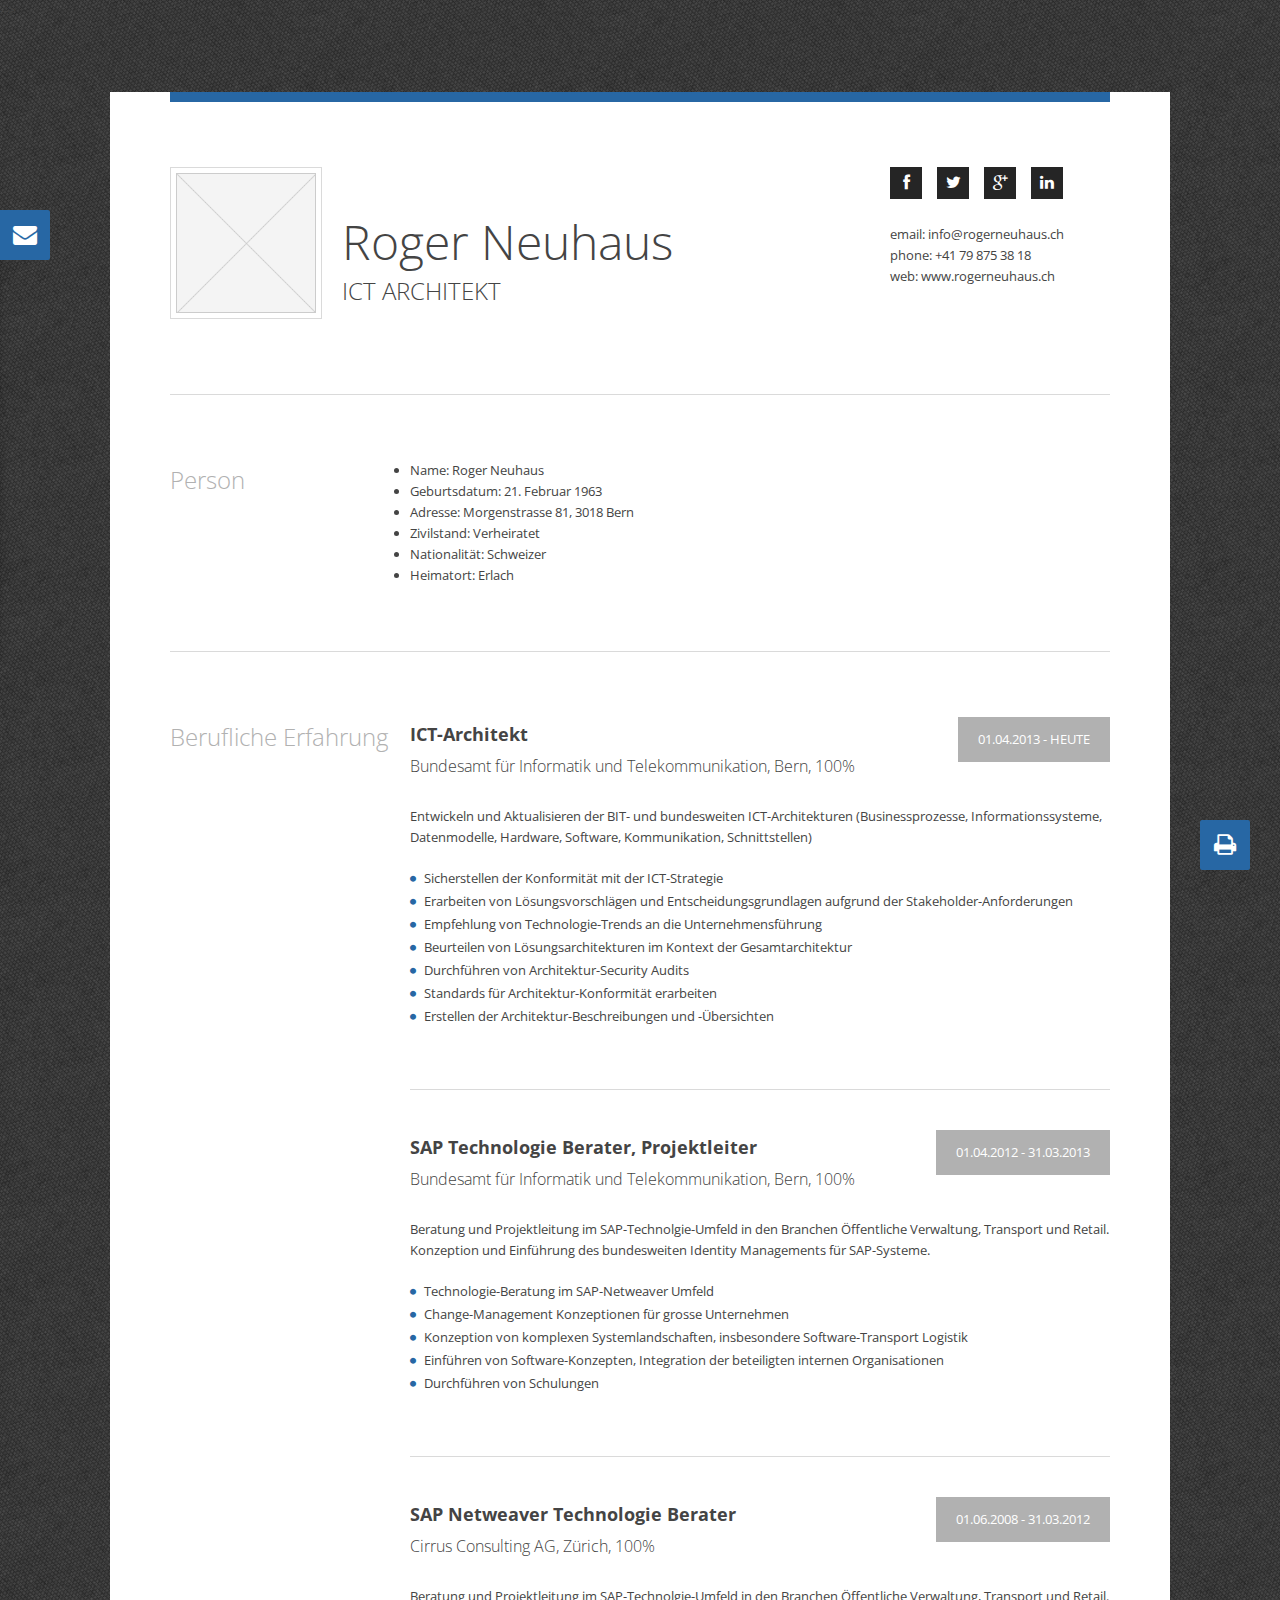
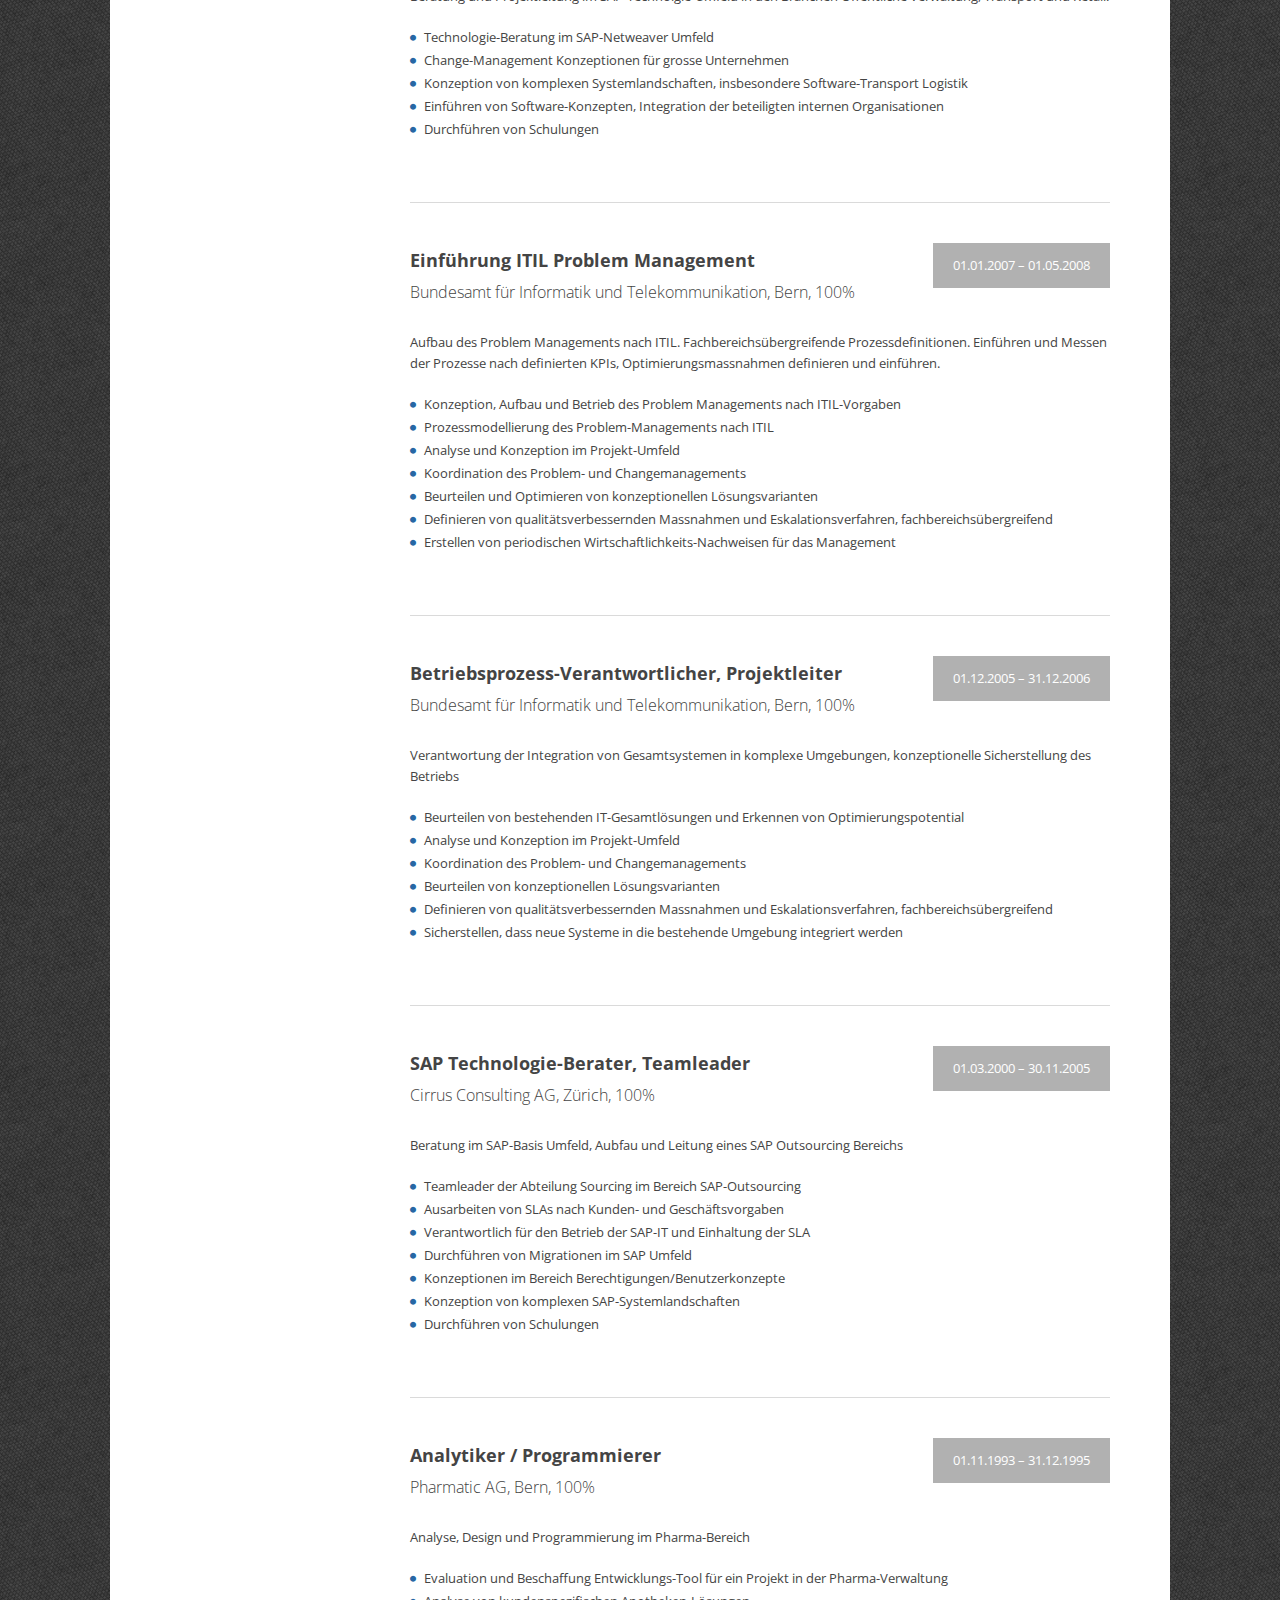
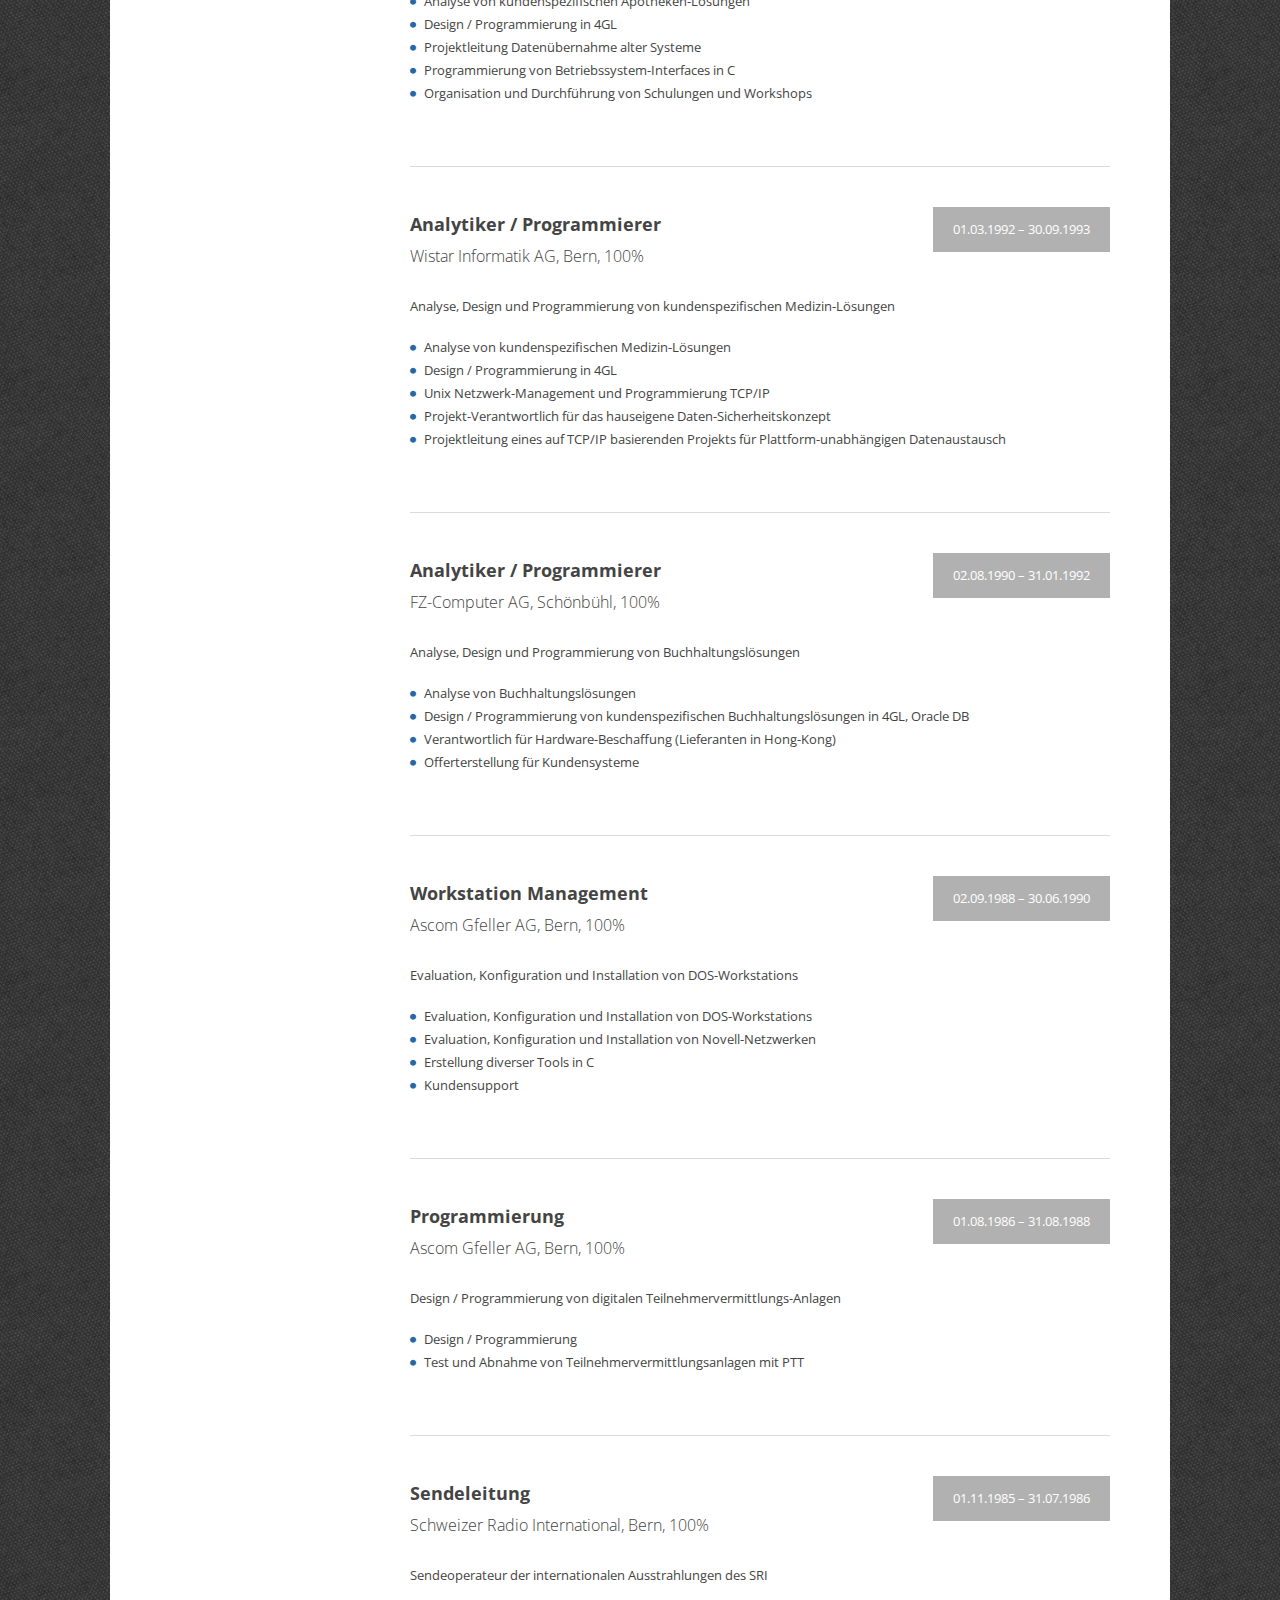
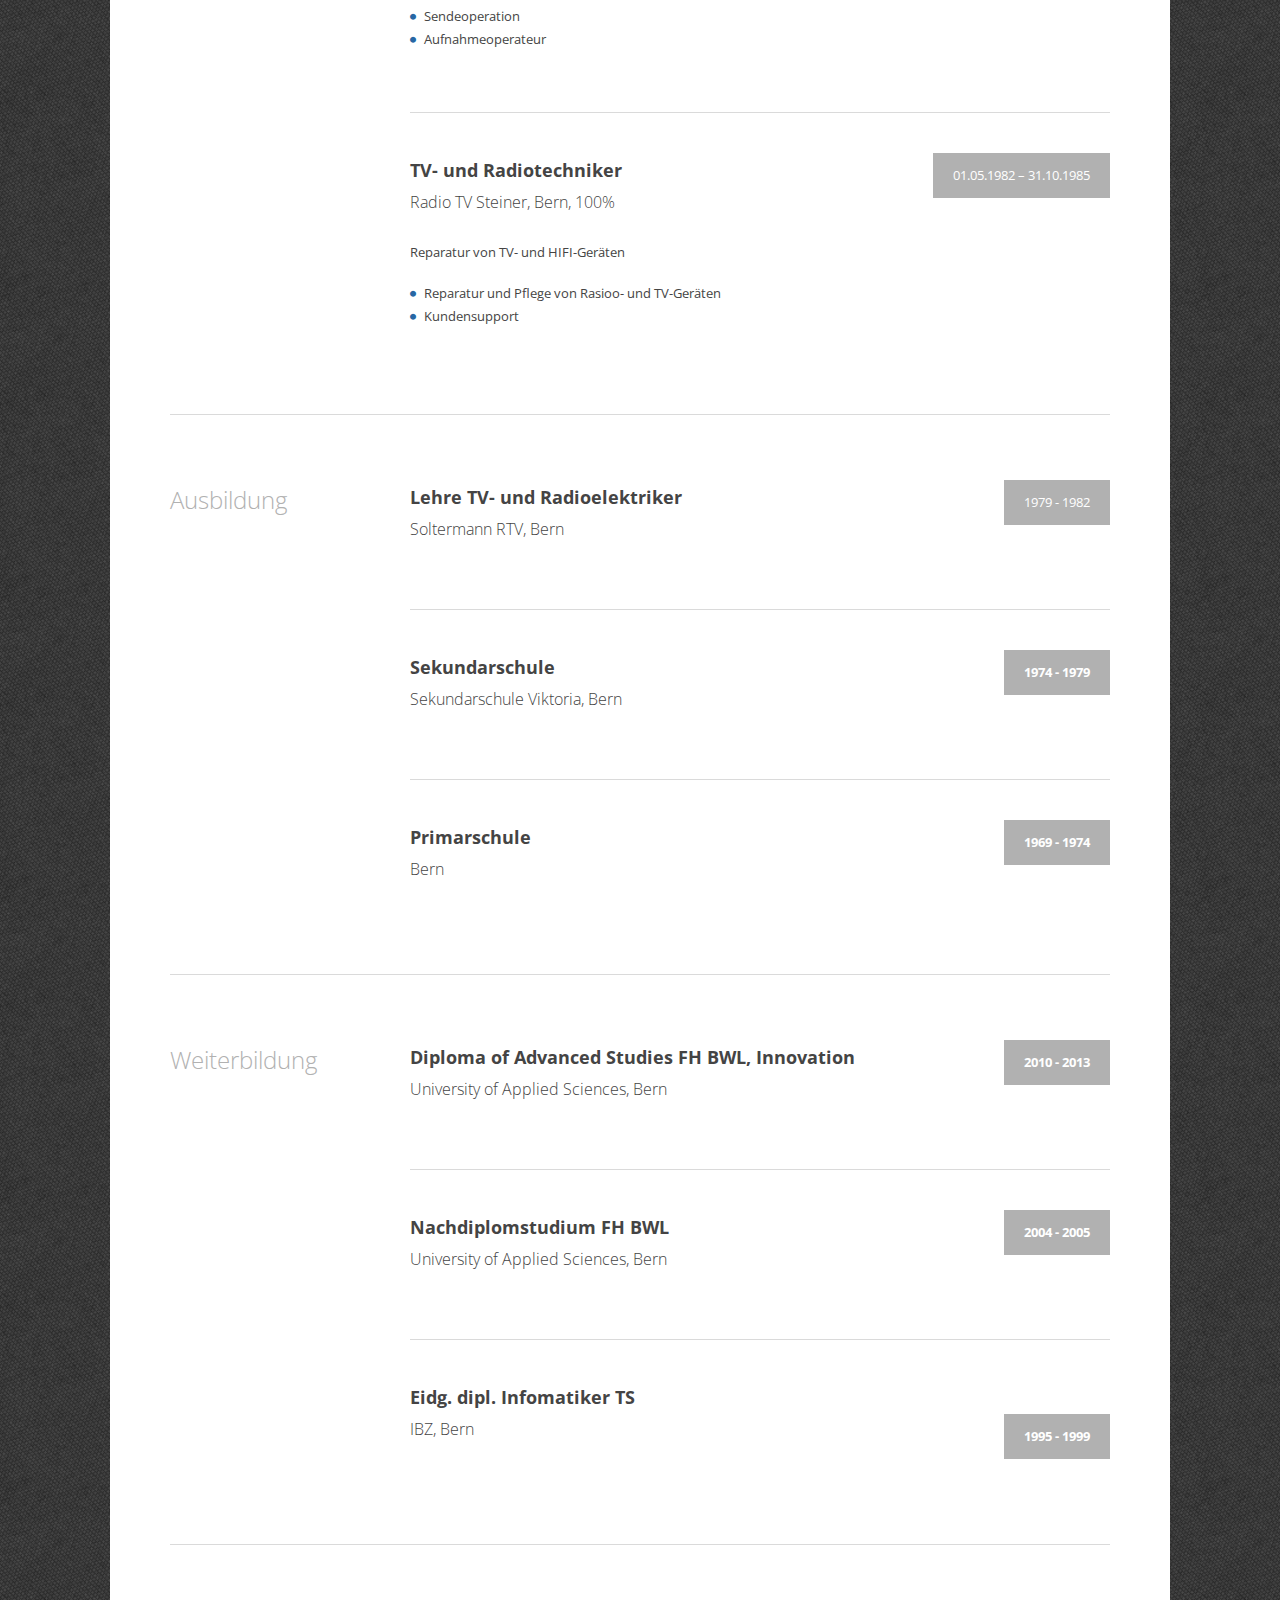
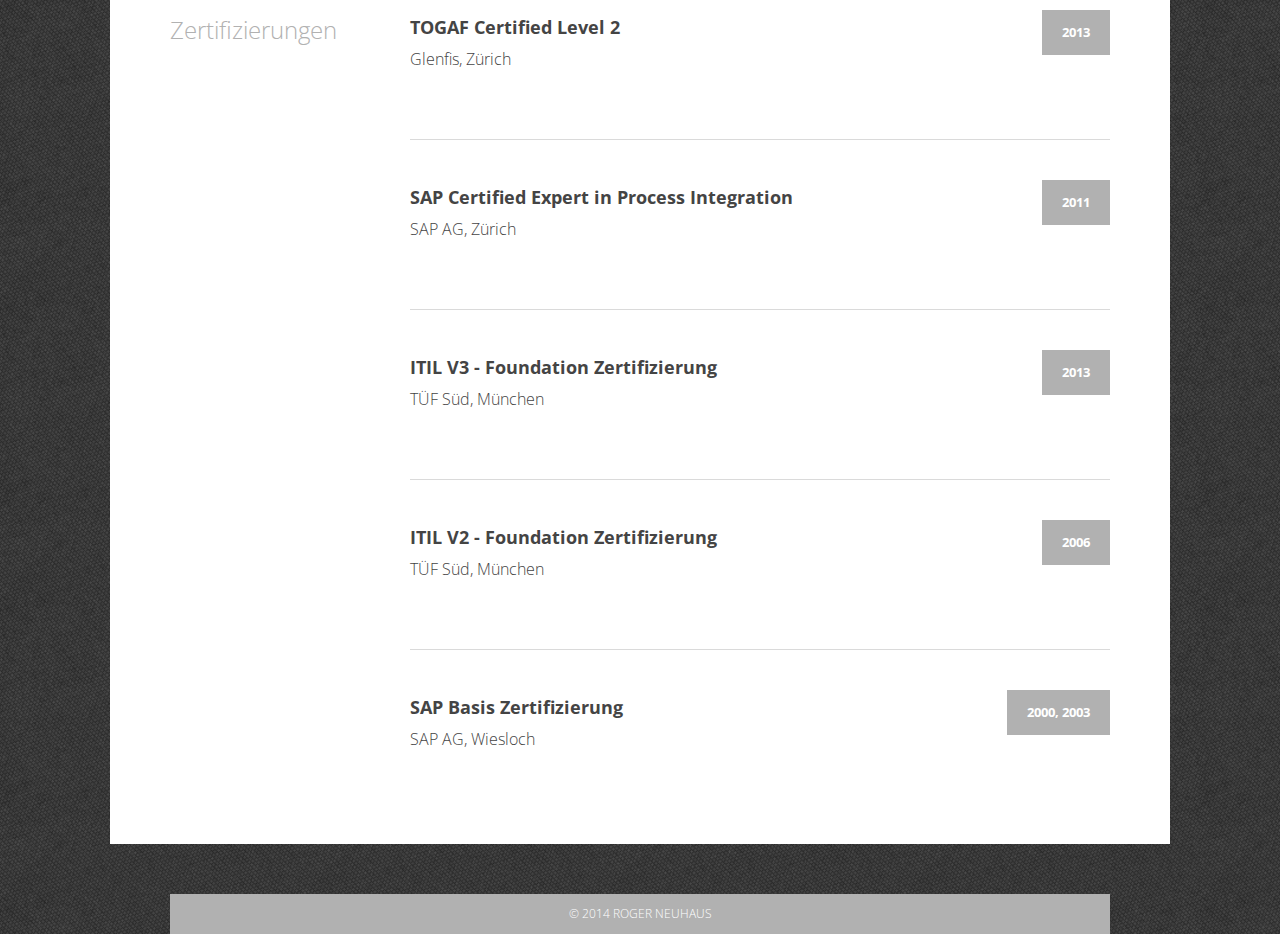
<file: themeforest-82474-clean-cv-responsive-resume-template-4-bonuses/01.html-website.save/index.html>
<!DOCTYPE html>
<html class="no-js">
<head>

    <meta charset="utf-8">
    <meta name="viewport" content="width=device-width, initial-scale=1, maximum-scale=1, user-scalable=0"/> 
	<meta http-equiv="X-UA-Compatible" content="IE=edge,chrome=1,requiresActiveX=true">
    
    
	<title> Roger Neuhaus :: CV </title>
	<meta name="description" content=" add description  ... ">
    
    <!-- /// Favicons ////////  -->
    <link rel="apple-touch-icon-precomposed" sizes="144x144" href="apple-touch-icon-144-precomposed.png">
    <link rel="shortcut icon" href="favicon.png">


	<!-- /// Template CSS ////////  -->
    <link rel="stylesheet" href="_layout/css/base.css">
    <link rel="stylesheet" href="_layout/css/grid.css">
    <link rel="stylesheet" href="_layout/css/elements.css">
    <link rel="stylesheet" href="_layout/css/layout.css">

	<!-- /// JS Plugins CSS ////////  -->
    <link rel="stylesheet" href="_layout/js/bxslider/jquery.bxslider.css">
    <link rel="stylesheet" href="_layout/js/magnificpopup/magnific-popup.css">
    
    <!-- /// Template Skin CSS ////////  -->
	<!-- <link rel="stylesheet" href="_layout/css/skins/default.css"> -->
    <link rel="stylesheet" href="_layout/css/skins/blue.css"> -->
    <!-- <link rel="stylesheet" href="_layout/css/skins/red.css"> -->
    <!-- <link rel="stylesheet" href="_layout/css/skins/purple.css"> -->
    <!-- <link rel="stylesheet" href="_layout/css/skins/green.css"> -->
    <!--<link rel="stylesheet" href="_layout/css/skins/yellow.css"> -->
    
    <!-- /// Google Fonts ////////  -->
    <link rel="stylesheet" href="http://fonts.googleapis.com/css?family=Open+Sans:300,400,600,700">
    
    <!-- /// FontAwesome Icons 4.0.3 ////////  -->
	<link rel="stylesheet" href="_layout/css/fontawesome/font-awesome.min.css">
    
	<!-- /// Modernizr ////////  -->
    <script src="_layout/js/modernizr-2.6.2.min.js"></script>
 
</head>
<body>
	
	<div id="wrap">
	
		<div id="header">
        
		<!-- /// HEADER  //////////////////////////////////////////////////////////////////////////////////////////////////////////// -->

			<div class="row cv-section">
                <div class="span9">
                    
                    <div class="cv-section-title">
                        
                        <img src="_content/140x140.png" alt="">
                        
                        <h1>
                            Roger Neuhaus
                            <small>ICT Architekt</small>
                        </h1>
                        
                    </div><!-- end .cv-section-title -->
                    
                </div><!-- end .span9 -->
                <div class="span3">
                    
                    <div class="cv-item">
                        
                        <div class="social-media fixed">
                            
                            <a href="#" class="facebook-icon social-icon">
                                <i class="fa fa-facebook"></i>
                            </a>
                            
                            <a href="#" class="twitter-icon social-icon">
                                <i class="fa fa-twitter"></i>
                            </a>
                            
                            <a href="#" class="googleplus-icon social-icon">
                                <i class="fa fa-google-plus"></i>
                            </a>
                            
                            <a href="#" class="linkedin-icon social-icon">
                                <i class="fa fa-linkedin"></i>
                            </a>
                            
                        </div>
                        
                        <p class="last">
                            <span class="hidden-tablet">email: </span><a href="mailto:info@rogerneuhaus.ch">info@rogerneuhaus.ch</a>
                            <br><span class="hidden-tablet">phone: </span>+41 79 875 38 18
                            <br><span class="hidden-tablet">web: </span><a href="#">www.rogerneuhaus.ch</a>
                        </p>
                        
                    </div><!-- end .cv-item -->
                    
                </div><!-- end .span3 -->
            </div><!-- end .cv-section -->	

		<!-- //////////////////////////////////////////////////////////////////////////////////////////////////////////////////////// -->

		</div><!-- end #header -->
		<div id="content">
		
		<!-- /// CONTENT  /////////////////////////////////////////////////////////////////////////////////////////////////////////// -->

            <div class="row cv-section">
                <div class="span3">
                    
                    <div class="cv-section-title">
                        
                        <h2>Person</h2>
                        
                        
                    </div><!-- end .cv-section-title -->
                    
                </div><!-- end .span3 -->
                <div class="span9">
                    
                    <div class="cv-item">
                            <li>Name:           Roger Neuhaus</li>
                            <li>Geburtsdatum:   21. Februar 1963</li>
                            <li>Adresse:        Morgenstrasse 81, 3018 Bern</li>
                            <li>Zivilstand:     Verheiratet</li>
                            <li>Nationalität:   Schweizer</li>
                            <li>Heimatort:      Erlach</li>
                        </ul>
                                                
                    </div><!-- end .cv-item -->
                    
                </div><!-- end .span9 -->
            </div><!-- end .cv-section -->
            	
            <div class="row cv-section">
                <div class="span3">
                    
                    <div class="cv-section-title">
                        
                        <h2>Berufliche Erfahrung</h2>
                        
                    </div><!-- end .cv-section-title -->
                    
                </div><!-- end .span3 -->
                <div class="span9">
                    <div class="cv-item">
                        
                        <p class="period">01.04.2013 - Heute</p>
                        
                        <h3><strong>ICT-Architekt</strong></h3>
                        <h4>Bundesamt für Informatik und Telekommunikation, Bern, 100%</h4>
                        
                        <br>
                        
                        <p>Entwickeln und Aktualisieren der BIT- und bundesweiten ICT-Architekturen (Businessprozesse, Informationssysteme, Datenmodelle, Hardware, Software, Kommunikation, Schnittstellen) </p>
                        
                        <ul class="fill-circle">
                            <li>Sicherstellen der Konformität mit der ICT-Strategie</li>
                            <li>Erarbeiten von Lösungsvorschlägen und Entscheidungsgrundlagen aufgrund der Stakeholder-Anforderungen</li>
                            <li>Empfehlung von Technologie-Trends an die Unternehmensführung</li>
                            <li>Beurteilen von Lösungsarchitekturen im Kontext der Gesamtarchitektur</li>
                            <li>Durchführen von Architektur-Security Audits</li>
                            <li>Standards für Architektur-Konformität erarbeiten</li> 
                            <li>Erstellen der Architektur-Beschreibungen und -Übersichten</li>
                        </ul>
                        
                    </div><!-- end .cv-item -->
                       <div class="cv-item">
                        
                        <p class="period">01.04.2012 - 31.03.2013</p>
                        
                        <h3><strong>SAP Technologie Berater, Projektleiter</strong></h3>
                        <h4>Bundesamt für Informatik und Telekommunikation, Bern, 100%</h4>
                        
                        <br>
                        
                        <p>Beratung und Projektleitung im SAP-Technolgie-Umfeld in den Branchen Öffentliche Verwaltung, Transport und Retail. Konzeption und Einführung des bundesweiten Identity Managements für SAP-Systeme.</p>
                        
                        <ul class="fill-circle">
                            <li>Technologie-Beratung im SAP-Netweaver Umfeld</li>
                            <li>Change-Management Konzeptionen für grosse Unternehmen</li>
                            <li>Konzeption von komplexen Systemlandschaften, insbesondere Software-Transport Logistik</li>
                            <li>Einführen von Software-Konzepten, Integration der beteiligten internen Organisationen</li>
                            <li>Durchführen von Schulungen</li>
                        </ul>
                        
                    </div><!-- end .cv-item -->
                    
                    <div class="cv-item">
                        
                        <p class="period">01.06.2008    -    31.03.2012</p>
                        
                        <h3><strong>SAP Netweaver Technologie Berater</strong></h3>
                        <h4>Cirrus Consulting AG, Zürich, 100%</h4>
                        
                        <br>
                        
                        <p>Beratung und Projektleitung im SAP-Technolgie-Umfeld in den Branchen Öffentliche Verwaltung, Transport und Retail. </p>
                        
                        <ul class="fill-circle">
                            <li>Technologie-Beratung im SAP-Netweaver Umfeld</li>
                            <li>Change-Management Konzeptionen für grosse Unternehmen</li>
                            <li>Konzeption von komplexen Systemlandschaften, insbesondere Software-Transport Logistik</li>
                            <li>Einführen von Software-Konzepten, Integration der beteiligten internen Organisationen</li>
                            <li>Durchführen von Schulungen</li>
                        </ul>
                        
                    </div><!-- end .cv-item -->
                    
                    <div class="cv-item">
                        
                        <p class="period">01.01.2007 – 01.05.2008</p>
                        
                        <h3><strong>Einführung ITIL Problem Management</strong></h3>
                        <h4>Bundesamt für Informatik und Telekommunikation, Bern, 100%</h4>
                        <br>
                        
                        <p>Aufbau des Problem Managements nach ITIL. Fachbereichsübergreifende Prozessdefinitionen. Einführen und Messen der Prozesse nach definierten KPIs, Optimierungsmassnahmen definieren und einführen. </p>
                        
                        <ul class="fill-circle">
                            <li>Konzeption, Aufbau und Betrieb des Problem Managements nach ITIL-Vorgaben</li>
                            <li>Prozessmodellierung des Problem-Managements nach ITIL</li>
                            <li>Analyse und Konzeption im Projekt-Umfeld</li>
                            <li>Koordination des Problem- und Changemanagements</li>
                            <li>Beurteilen und Optimieren von konzeptionellen Lösungsvarianten</li>
                            <li>Definieren von qualitätsverbessernden Massnahmen und Eskalationsverfahren, fachbereichsübergreifend</li>
                            <li>Erstellen von periodischen Wirtschaftlichkeits-Nachweisen für das Management</li>
                        </ul>
                        
                    </div><!-- end .cv-item -->
                  
                    <div class="cv-item">
                        
                        <p class="period">01.12.2005 – 31.12.2006</p>
                        
                        <h3><strong>Betriebsprozess-Verantwortlicher, Projektleiter</strong></h3>
                        <h4>Bundesamt für Informatik und Telekommunikation, Bern, 100%</h4>
                        <br>
                        
                        <p>Verantwortung der Integration von Gesamtsystemen in komplexe Umgebungen, konzeptionelle Sicherstellung des Betriebs </p>
                        
                        <ul class="fill-circle">
                            <li>Beurteilen von bestehenden IT-Gesamtlösungen und Erkennen von Optimierungspotential</li>
                            <li>Analyse und Konzeption im Projekt-Umfeld</li>
                            <li>Koordination des Problem- und Changemanagements</li>
                            <li>Beurteilen von konzeptionellen Lösungsvarianten</li>
                            <li>Definieren von qualitätsverbessernden Massnahmen und Eskalationsverfahren, fachbereichsübergreifend</li>
                            <li>Sicherstellen, dass neue Systeme in die bestehende Umgebung integriert werden</li>
                        </ul>
                        
                    </div><!-- end .cv-item -->
                    
                    
                     <div class="cv-item">
                        <p class="period">01.03.2000 – 30.11.2005</p>
                        <h3><strong>SAP Technologie-Berater, Teamleader</strong></h3>
                        <h4>Cirrus Consulting AG, Zürich, 100%</h4>
                        <br>
                        <p>Beratung im SAP-Basis Umfeld, Aubfau und Leitung eines SAP Outsourcing Bereichs </p>
                        <ul class="fill-circle">
                            <li>Teamleader der Abteilung Sourcing im Bereich SAP-Outsourcing</li>
                            <li>Ausarbeiten von SLAs nach Kunden- und Geschäftsvorgaben</li> 
                            <li>Verantwortlich für den Betrieb der SAP-IT und Einhaltung der SLA</li>
                            <li>Durchführen von Migrationen im SAP Umfeld</li>
                            <li>Konzeptionen im Bereich Berechtigungen/Benutzerkonzepte</li>
                            <li>Konzeption von komplexen SAP-Systemlandschaften</li>
                            <li>Durchführen von Schulungen</li>
                        </ul>
                     </div><!-- end .cv-item -->
                    
                    <div class="cv-item">
                        <p class="period">01.11.1993 – 31.12.1995</p>
                        <h3><strong>Analytiker / Programmierer</strong></h3>
                        <h4>Pharmatic AG, Bern, 100%</h4>
                        <br>
                        <p>Analyse, Design und Programmierung im Pharma-Bereich</p>
                        <ul class="fill-circle">
                            <li>Evaluation und Beschaffung Entwicklungs-Tool für ein Projekt in der Pharma-Verwaltung</li>
		                    <li>Analyse von kundenspezifischen Apotheken-Lösungen</li>
		                    <li>Design / Programmierung in 4GL</li>
		                    <li>Projektleitung Datenübernahme alter Systeme</li>
		                    <li>Programmierung von Betriebssystem-Interfaces in C</li>
		                    <li>Organisation und Durchführung von Schulungen und Workshops</li>
                        </ul>
                     </div><!-- end .cv-item -->
                    
                    <div class="cv-item">
                        <p class="period">01.03.1992 – 30.09.1993</p>
                        <h3><strong>Analytiker / Programmierer</strong></h3>
                        <h4>Wistar Informatik AG, Bern, 100%</h4>
                        <br>
                        <p>Analyse, Design und Programmierung von kundenspezifischen Medizin-Lösungen</p>
                        <ul class="fill-circle">
                            <li>Analyse von kundenspezifischen Medizin-Lösungen</li>
	                        <li>Design / Programmierung in 4GL</li>
	                        <li>Unix Netzwerk-Management und Programmierung TCP/IP</li>
	                        <li>Projekt-Verantwortlich für das hauseigene Daten-Sicherheitskonzept</li>
	                        <li>Projektleitung eines auf TCP/IP basierenden Projekts für Plattform-unabhängigen Datenaustausch</li>
                        </ul>
                     </div><!-- end .cv-item -->
                    
                    <div class="cv-item">
                        <p class="period">02.08.1990 – 31.01.1992</p>
                        <h3><strong>Analytiker / Programmierer</strong></h3>
                        <h4>FZ-Computer AG, Schönbühl, 100%</h4>
                        <br>
                        <p>Analyse, Design und Programmierung von Buchhaltungslösungen</p>
                        <ul class="fill-circle">
                            <li>Analyse von Buchhaltungslösungen</li>
	                        <li>Design / Programmierung von kundenspezifischen Buchhaltungslösungen in 4GL, Oracle DB</li>
		                    <li>Verantwortlich für Hardware-Beschaffung (Lieferanten in Hong-Kong)</li>
		                    <li>Offerterstellung für Kundensysteme</li>
                        </ul>
                     </div><!-- end .cv-item -->
                    
                    <div class="cv-item">
                        <p class="period">02.09.1988 – 30.06.1990</p>
                        <h3><strong>Workstation Management</strong></h3>
                        <h4>Ascom Gfeller AG, Bern, 100%</h4>
                        <br>
                        <p>Evaluation, Konfiguration und Installation von DOS-Workstations</p>
                        <ul class="fill-circle">
                            <li>Evaluation, Konfiguration und Installation von DOS-Workstations</li>
		                    <li>Evaluation, Konfiguration und Installation von Novell-Netzwerken</li>
		                    <li>Erstellung diverser Tools in C</li>
		                    <li>Kundensupport</li>
                        </ul>
                     </div><!-- end .cv-item -->
                    
                     <div class="cv-item">
                        <p class="period">01.08.1986 – 31.08.1988</p>
                        <h3><strong>Programmierung</strong></h3>
                        <h4>Ascom Gfeller AG, Bern, 100%</h4>
                        <br>
                        <p>Design / Programmierung von digitalen Teilnehmervermittlungs-Anlagen</p>
                        <ul class="fill-circle">
                            <li>Design / Programmierung</li>
		                    <li>Test und Abnahme von Teilnehmervermittlungsanlagen mit PTT</li>
		                </ul>
                     </div><!-- end .cv-item -->
                    
                    <div class="cv-item">
                        <p class="period">01.11.1985 – 31.07.1986</p>
                        <h3><strong>Sendeleitung</strong></h3>
                        <h4>Schweizer Radio International, Bern, 100%</h4>
                        <br>
                        <p>Sendeoperateur der internationalen Ausstrahlungen des SRI</p>
                        <ul class="fill-circle">
                            <li>Sendeoperation</li>
		                    <li>Aufnahmeoperateur</li>
		                </ul>
                     </div><!-- end .cv-item -->
                    
                     <div class="cv-item">
                        <p class="period">01.05.1982 – 31.10.1985</p>
                        <h3><strong>TV- und Radiotechniker</strong></h3>
                        <h4>Radio TV Steiner, Bern, 100%</h4>
                        <br>
                        <p>Reparatur von TV- und HIFI-Geräten</p>
                        <ul class="fill-circle">
                            <li>Reparatur und Pflege von Rasioo- und TV-Geräten</li>
                            <li>Kundensupport</li>
		                </ul>
                     </div><!-- end .cv-item -->
                    
                </div><!-- end .span9 -->
            </div><!-- end .cv-section -->
        
            <div class="row cv-section">
                <div class="span3">
                    
                    <div class="cv-section-title">
                        
                        <h2>Ausbildung</h2>
                        
                    </div><!-- end .cv-section-title -->
                    
                </div><!-- end .span3 -->
                <div class="span9">
                    
                    <div class="cv-item">
                        <p class="period">1979 - 1982</p>
                        <h3><strong>Lehre TV- und Radioelektriker </h3>
                        <h4>Soltermann RTV, Bern</h4>
                        <br class="clear">
                    </div><!-- end .cv-item -->
                    
                    <div class="cv-item">
                        <p class="period">1974 - 1979</p>
                        <h3><strong>Sekundarschule</strong></h3>
                        <h4>Sekundarschule Viktoria, Bern</h4>
                        <br class="clear">
                    </div><!-- end .cv-item -->
                    
                    <div class="cv-item">
                        <p class="period">1969 - 1974</p>
                        <h3><strong>Primarschule </strong></h3>
                        <h4>Bern</h4> 
                        <br class="clear">

                    </div><!-- end .cv-item -->
                    
                </div><!-- end .span9 -->
            </div><!-- end .cv-section -->  
        
        
        
            
            <div class="row cv-section">
                <div class="span3">
                    
                    <div class="cv-section-title">
                        
                        <h2>Weiterbildung</h2>
                        
                    </div><!-- end .cv-section-title -->
                    
                </div><!-- end .span3 -->
                <div class="span9">
                    
                    <div class="cv-item">
                        
                        <p class="period">2010 - 2013</p>
                        
                        <h3><strong>Diploma of Advanced Studies FH BWL, Innovation </h3>
                        <h4>University of Applied Sciences, Bern</h4>
                        <br class="clear">

                    </div><!-- end .cv-item -->
                    
                    <div class="cv-item">
                        <p class="period">2004 - 2005</p>
                        <h3><strong>Nachdiplomstudium FH BWL</strong></h3>
                        <h4>University of Applied Sciences, Bern</h4>
                        <br class="clear">
                    </div><!-- end .cv-item -->
                    
                    <div class="cv-item">
                        <h3><strong>Eidg. dipl. Infomatiker TS</strong></h3>
                        <p class="period">1995 - 1999</p>
                        <h4>IBZ, Bern</h4> 
                        <br class="clear">
                    </div><!-- end .cv-item -->
                    
                </div><!-- end .span9 -->
            </div><!-- end .cv-section -->
            
            <div class="row cv-section">
            	<div class="span3">
                
                	<div class="cv-section-title">
                    	
                        <h2>Zertifizierungen</h2>
                        
                    </div><!-- end .cv-section-title -->
                    
                </div><!-- end .span3 -->
                
                <div class="span9">
                     <div class="cv-item">
                    	 <p class="period">2013</p>
                         <h3><strong>TOGAF Certified Level 2</strong></h3>
                         <h4>Glenfis, Zürich</h4>
                         <br class="clear">
                     </div><!-- end .cv-item -->
                     
                    <div class="cv-item">
                        <p class="period">2011</p>
                        <h3><strong>SAP Certified Expert in Process Integration</strong></h3>
                        <h4>SAP AG, Zürich</h4>
                        <br class="clear">
                         </div><!-- end .cv-item -->
                        
                     <div class="cv-item">
                        <p class="period">2013</p>
                        <h3><strong>ITIL V3 - Foundation Zertifizierung</strong></h3>
                         <h4>TÜF Süd, München</h4>
                        <br class="clear">
                     </div><!-- end .cv-item -->
                     
                     <div class="cv-item">
                        <p class="period">2006</p>
                        <h3><strong>ITIL V2 - Foundation Zertifizierung</strong></h3>
                        <h4>TÜF Süd, München</h4>
                        <br class="clear">
                     </div><!-- end .cv-item -->
                         
                    
                     <div class="cv-item"> 
                        <p class="period">2000, 2003</p>
                        <h3><strong>SAP Basis Zertifizierung</strong></h3>
                         <h4>SAP AG, Wiesloch</h4>
                        <br class="clear">
                     </div><!-- end .cv-item -->
                        
                    </div><!-- end .cv-item -->
                    
                </div><!-- end .span9 -->
            </div><!-- end .cv-section -->
    
		<!-- //////////////////////////////////////////////////////////////////////////////////////////////////////////////////////// -->

		</div><!-- end #content -->
		<div id="footer">
		
		<!-- /// FOOTER     ///////////////////////////////////////////////////////////////////////////////////////////////////////// -->
			
			 <div class="row">
            	<div class="span12">
                	
					<div class="cv-contact">
    	
						<div class="cv-contact-toggle">
							
							<a href="#">
								<i class="fa fa-envelope"></i>
							</a>
							
						</div><!-- end .cv-contact-toggle -->
						
						 <div class="cv-section-title">
                        
							<h2>Kontakt</h2>
							
						</div><!-- end .cv-section-title -->
						
						<p>Hinterlassen Sie Ihre Mitteilung</p>
						
						<form class="fixed" id="contact-form"  name="contact" method="post" action="_layout/php/send.php"> 
							<fieldset>
								
								<div id="formstatus"></div>
										
								<input id="name" type="text" name="name" value="" placeholder="Name">
							
								<input id="email" type="text" name="email" value="" placeholder="Adresse">
								
								<input id="subject" type="text" name="subject" value="" placeholder="Betreff">
								
								<textarea id="message" name="message" rows="50" cols="25" placeholder="Message"></textarea>
								
								<input id="submit" type="submit" name="submit" value="Absenden">
								   
							</fieldset>
						</form>
						
					</div><!-- end .cv-contact -->
			
                    <h4 class="copyright">&copy; 2014 Roger Neuhaus <span class="hidden-phone"></span></h4>
                    
                </div><!-- end .span12 -->
            </div><!-- end .row -->
            
		<!-- //////////////////////////////////////////////////////////////////////////////////////////////////////////////////////// -->

		</div><!-- end #footer -->
		
	</div><!-- end #wrap -->
    
    <a id="back-to-top" href="#" title="Zum Dokumentenanfang">
    	<i class="fa fa-angle-up"></i>
    </a>
	
	<a id="print" href="javascript:window.print()" title="CV ausdrucken">
        <i class="fa fa-print"></i>
    </a>
     
    <!--	
    <a id="pdf" href="#" title="CV als PDF herunterladen">
        <i class="fa fa-download"></i>
    </a>
    <!--
    <a id="men1" href="#" title="Zeugnisse">
        <i class="fa fa-download"></i>
    </a>
    -->
    
    <!-- /// jQuery ////////  -->
	<script src="_layout/js/jquery-2.1.0.min.js"></script>
  
    <!-- /// ViewPort ////////  -->
	<script src="_layout/js/viewport/jquery.viewport.js"></script>
    
    <!-- /// Easing ////////  -->
	<script src="_layout/js/easing/jquery.easing.1.3.js"></script>

    <!-- /// SimplePlaceholder ////////  -->
	<script src="_layout/js/simpleplaceholder/jquery.simpleplaceholder.js"></script>

    <!-- /// Fitvids ////////  -->
    <script src="_layout/js/fitvids/jquery.fitvids.js"></script>
	
    <!-- /// bxSlider ////////  -->
	<script src="_layout/js/bxslider/jquery.bxslider.min.js"></script>
    
   	<!-- /// Magnific Popup ////////  -->
	<script src="_layout/js/magnificpopup/jquery.magnific-popup.min.js"></script>
    
    <!-- /// Isotope ////////  -->
	<script src="_layout/js/isotope/imagesloaded.pkgd.min.js"></script>
	<script src="_layout/js/isotope/isotope.pkgd.min.js"></script>
    
    <!-- /// Parallax ////////  -->
	<script src="_layout/js/parallax/jquery.parallax.min.js"></script>	
	
	<!-- /// EasyPieChart ////////  -->
	<script src="_layout/js/easypiechart/jquery.easypiechart.min.js"></script>
    
    <!-- /// Easy Tabs ////////  -->
    <script src="_layout/js/easytabs/jquery.easytabs.min.js"></script>	
    
    <!-- /// Form validate ////////  -->
    <script src="_layout/js/jqueryvalidate/jquery.validate.min.js"></script>
    
	<!-- /// Form submit ////////  -->
    <script src="_layout/js/jqueryform/jquery.form.min.js"></script>
    
    <!-- /// gMap ////////  -->
	<script src="http://maps.google.com/maps/api/js?sensor=false"></script>
	<script src="_layout/js/gmap/jquery.gmap.min.js"></script>

		<!-- /// Custom JS ////////  -->
	<script src="_layout/js/plugins.js"></script>	
	<script src="_layout/js/scripts.js"></script>

</body>
</html>
</file>
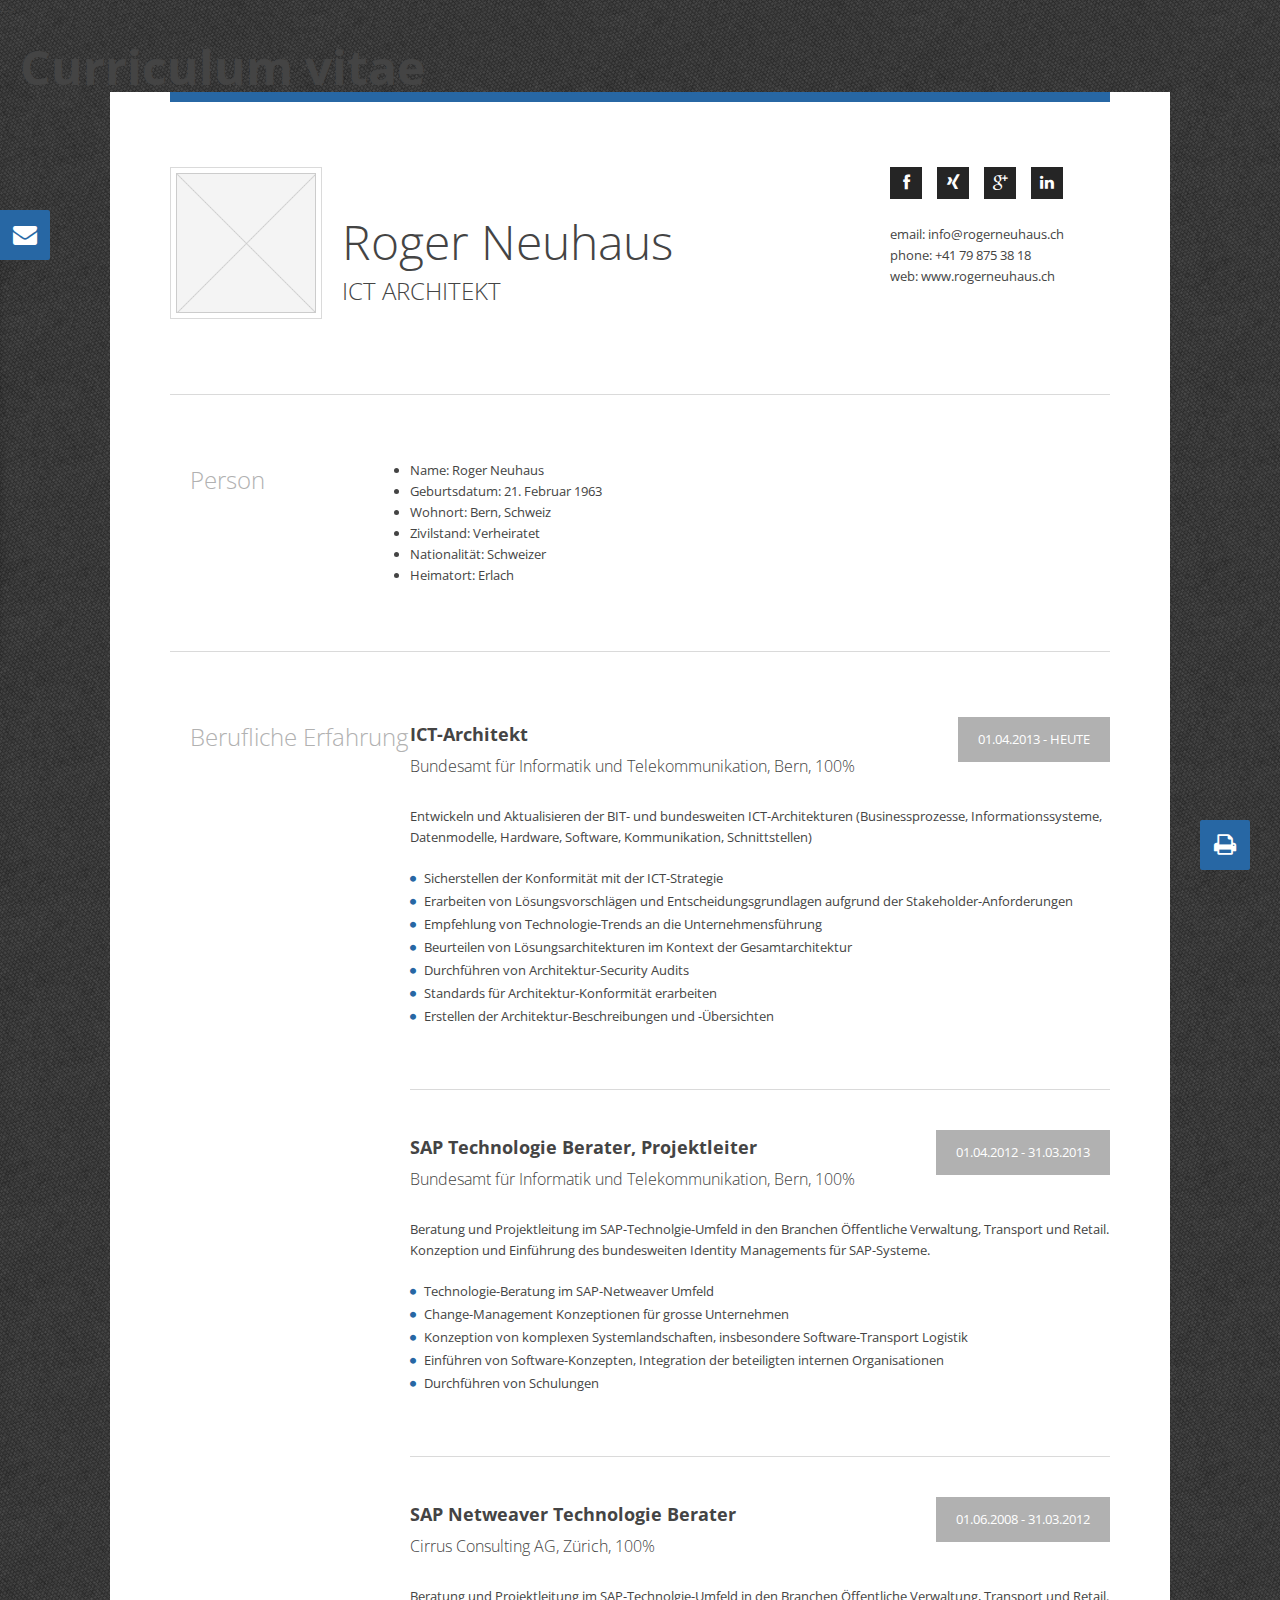
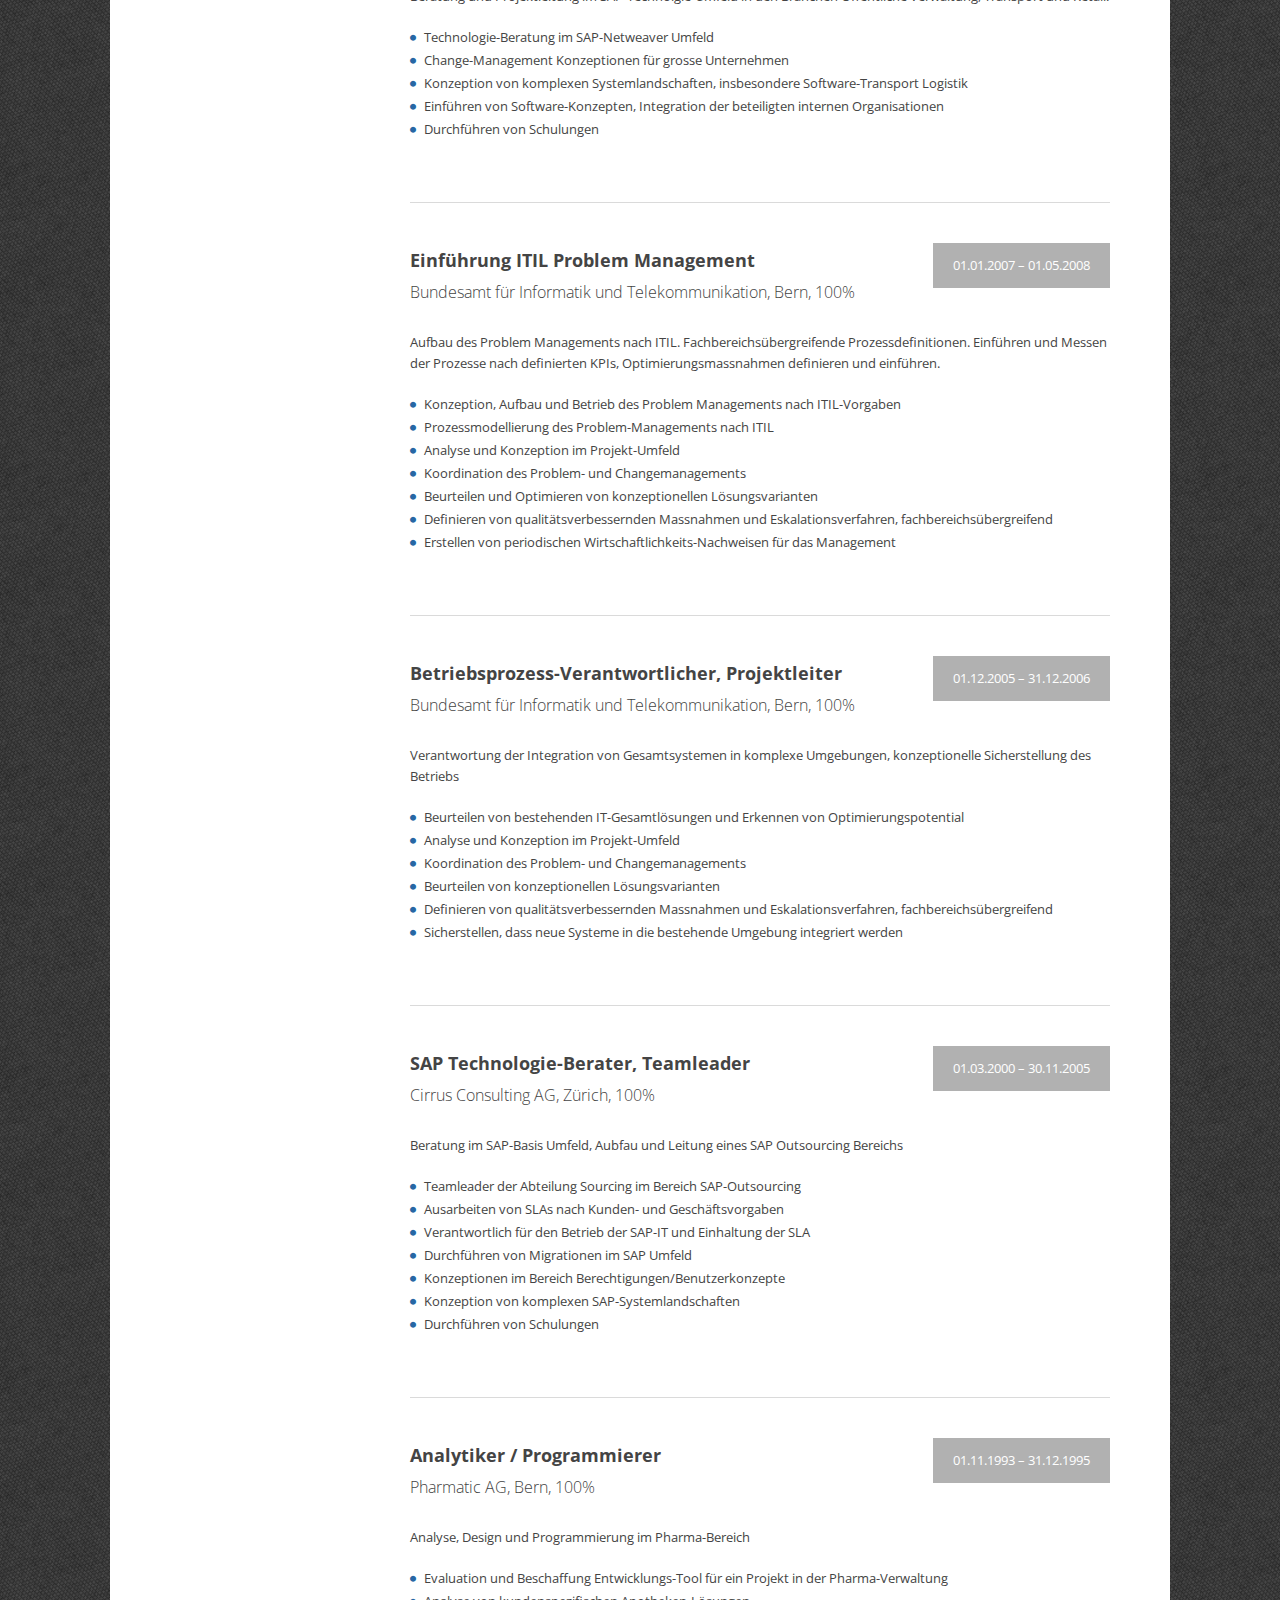
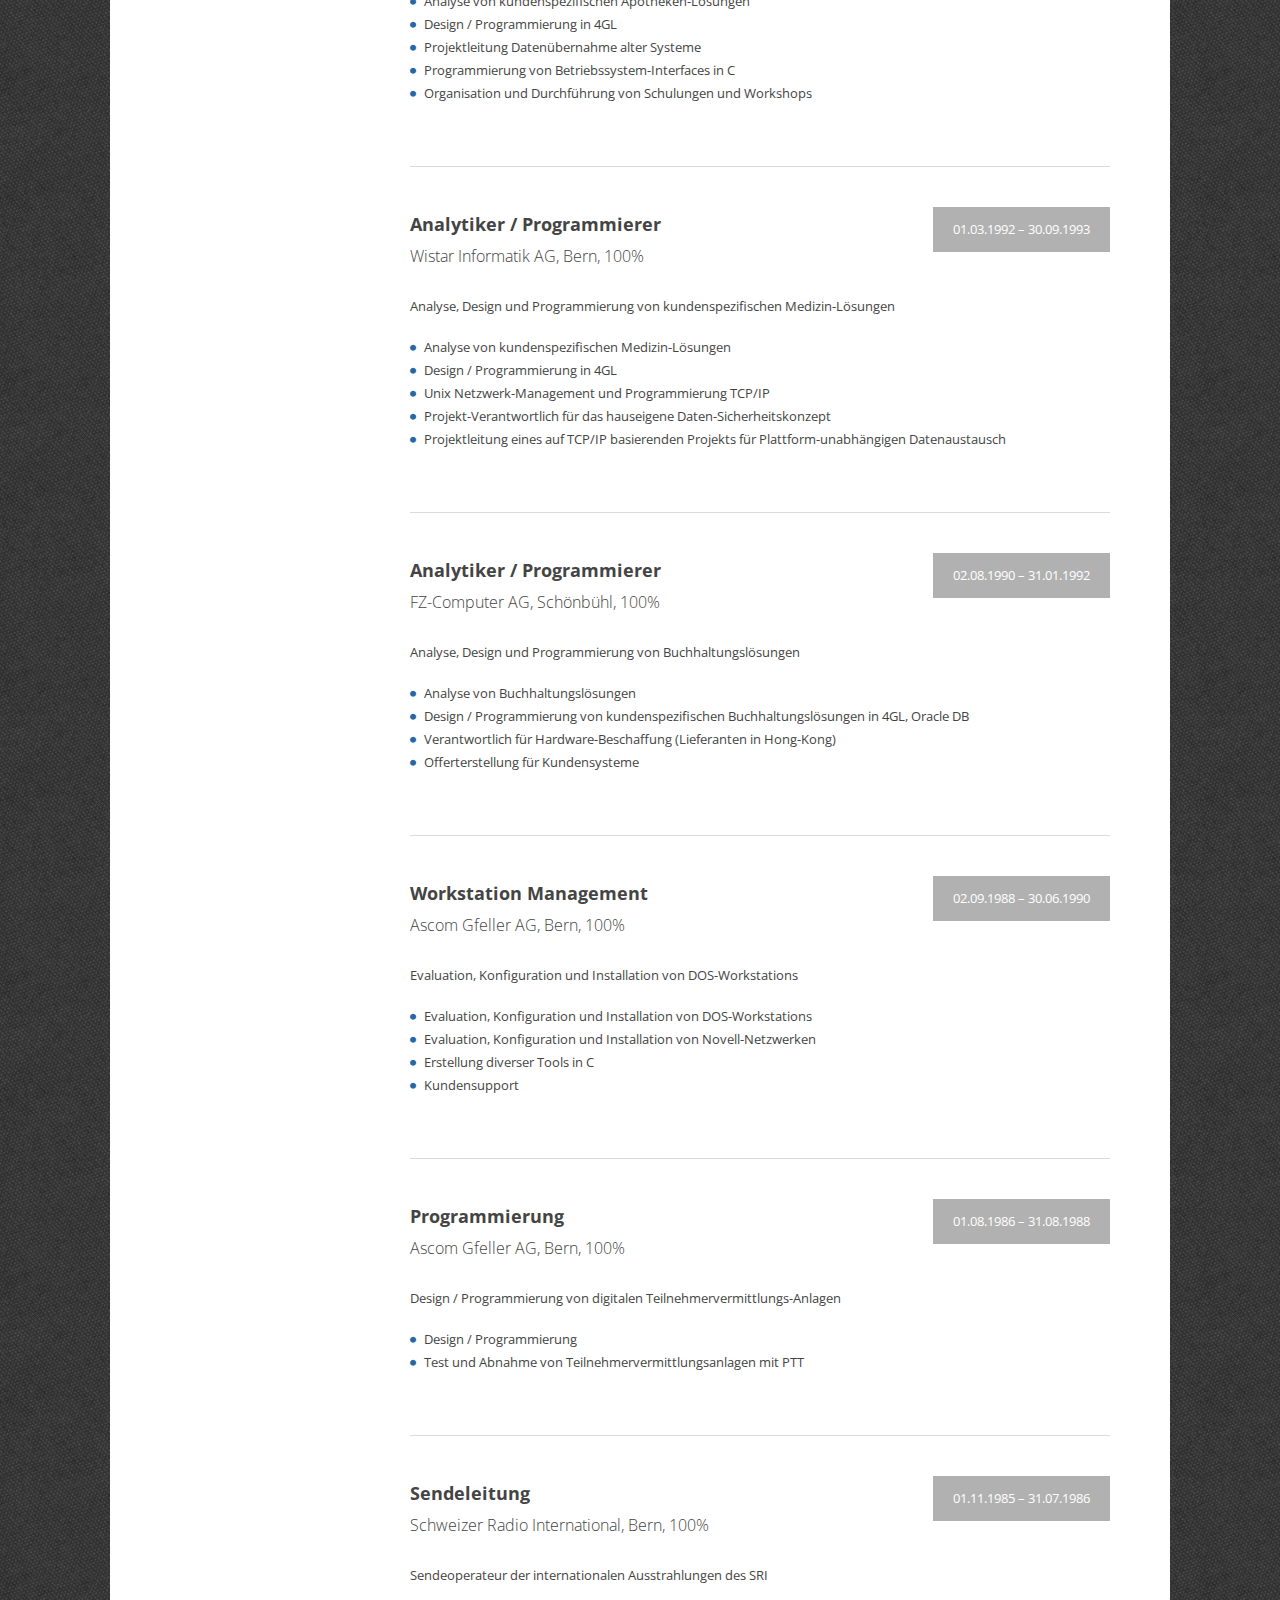
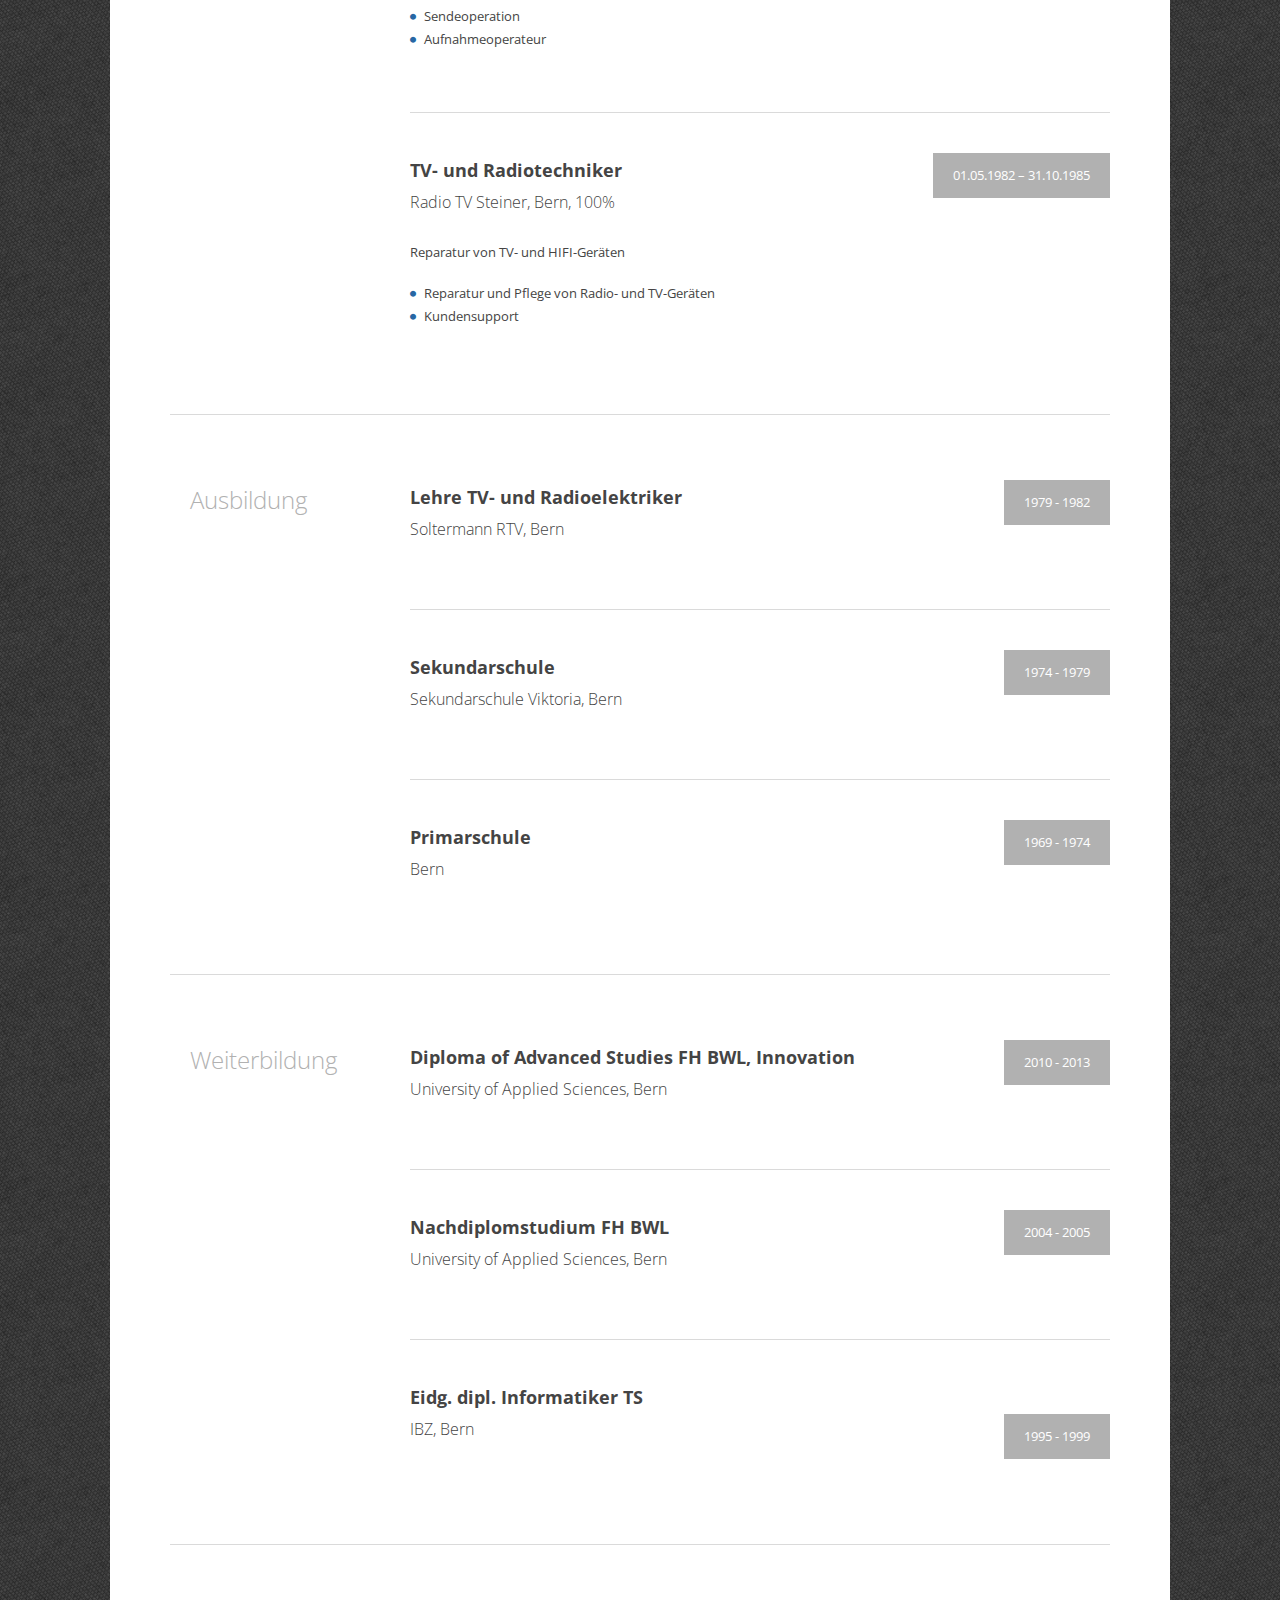
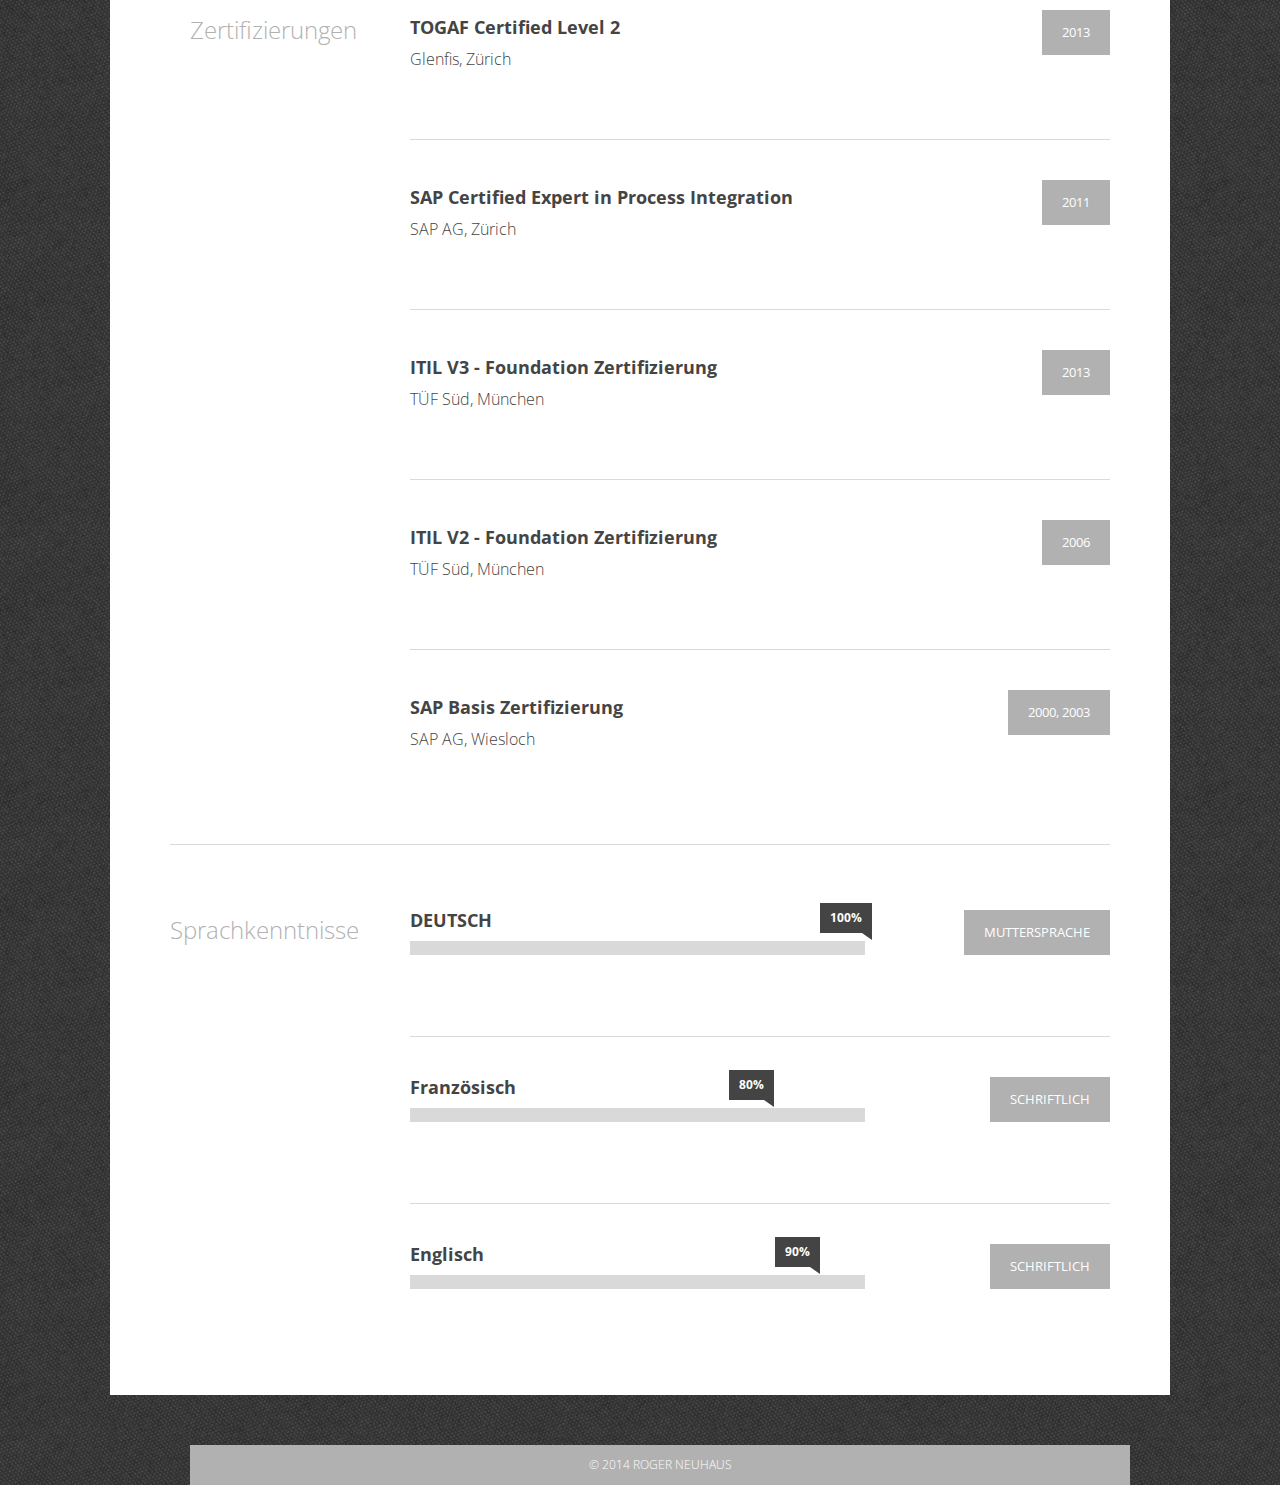
<file: themeforest-82474-clean-cv-responsive-resume-template-4-bonuses/01.html-website/index.html>
<!DOCTYPE html>
<html class="no-js">
<head>

    <meta charset="utf-8">
    <meta name="viewport" content="width=device-width, initial-scale=1, maximum-scale=1, user-scalable=0"/> 
	<meta http-equiv="X-UA-Compatible" content="IE=edge,chrome=1,requiresActiveX=true">
    
    
	<title> Roger Neuhaus :: CV </title>
	<meta name="description" content=" add description  ... ">
    
    <!-- /// Favicons ////////  -->
    <link rel="apple-touch-icon-precomposed" sizes="144x144" href="apple-touch-icon-144-precomposed.png">
    <link rel="shortcut icon" href="favicon.png">


	<!-- /// Template CSS ////////  -->
    <link rel="stylesheet" href="_layout/css/base.css">
    <link rel="stylesheet" href="_layout/css/grid.css">
    <link rel="stylesheet" href="_layout/css/elements.css">
    <link rel="stylesheet" href="_layout/css/layout.css">

	<!-- /// JS Plugins CSS ////////  -->
    <link rel="stylesheet" href="_layout/js/bxslider/jquery.bxslider.css">
    <link rel="stylesheet" href="_layout/js/magnificpopup/magnific-popup.css">
    
    <!-- /// Template Skin CSS ////////  -->
	<!-- <link rel="stylesheet" href="_layout/css/skins/default.css"> -->
    <link rel="stylesheet" href="_layout/css/skins/blue.css"> -->
    <!-- <link rel="stylesheet" href="_layout/css/skins/red.css"> -->
    <!-- <link rel="stylesheet" href="_layout/css/skins/purple.css"> -->
    <!-- <link rel="stylesheet" href="_layout/css/skins/green.css"> -->
    <!--<link rel="stylesheet" href="_layout/css/skins/yellow.css"> -->
    
    <!-- /// Google Fonts ////////  -->
    <link rel="stylesheet" href="http://fonts.googleapis.com/css?family=Open+Sans:300,400,600,700">
    
    <!-- /// FontAwesome Icons 4.0.3 ////////  -->
	<link rel="stylesheet" href="_layout/css/fontawesome/font-awesome.min.css">
    
	<!-- /// Modernizr ////////  -->
    <script src="_layout/js/modernizr-2.6.2.min.js"></script>
 
</head>
<body>
    <div class="span9">
	  <h1><strong>Curriculum vitae</strong></h1>
    </div>
        
 </h1>
	<div id="wrap">
	
		<div id="header">
            
            <!-- Header -->
    
       
   
        
		<!-- /// HEADER  //////////////////////////////////////////////////////////////////////////////////////////////////////////// -->

			<div class="row cv-section">
                <div class="span9">
                    
                    <div class="cv-section-title">
                        
                        <img src="_content/140x140.png" alt="">
                        
                        <h1>
                            Roger Neuhaus
                            <small>ICT Architekt</small>
                        </h1>
                        
                    </div><!-- end .cv-section-title -->
                    
                </div><!-- end .span9 -->
                <div class="span3">
                    
                    <div class="cv-item">
                        
                        <div class="social-media fixed">
                            
                            <a href="#" class="facebook-icon social-icon" title="Facebook">
                                <i class="fa fa-facebook"></i>
                            </a>
                            
                            <a href="#" class="xing-icon social-icon" title="Xing">
                                <i class="fa fa-xing"></i>
                            </a>
                            
                            <a href="#" class="googleplus-icon social-icon" title="Google plus">
                                <i class="fa fa-google-plus"></i>
                            </a>
                            
                            <a href="#" class="linkedin-icon social-icon" title="Linkedin">
                                <i class="fa fa-linkedin"></i>
                            </a>
                            
                        </div>
                        
                        <p class="last">
                            <span class="hidden-tablet">email: </span><a href="mailto:info@rogerneuhaus.ch">info@rogerneuhaus.ch</a>
                            <br><span class="hidden-tablet">phone: </span>+41 79 875 38 18
                            <br><span class="hidden-tablet">web: </span><a href="#">www.rogerneuhaus.ch</a>
                        </p>
                        
                    </div><!-- end .cv-item -->
                    
                </div><!-- end .span3 -->
            </div><!-- end .cv-section -->	

		<!-- //////////////////////////////////////////////////////////////////////////////////////////////////////////////////////// -->

		</div><!-- end #header -->
		<div id="content">
		
		<!-- /// CONTENT  /////////////////////////////////////////////////////////////////////////////////////////////////////////// -->

            <div class="row cv-section">
                <a name ="person"><!-- Sprungmarke -->
                <div class="span3">
                   
                    <div class="cv-section-title">
                        
                        <a name ="person"><!-- Sprungmarke -->
                        <h2>Person</h2> 
                         
                    </div><!-- end .cv-section-title -->
                    
                </div><!-- end .span3 -->
                    
                <div class="span9">
                    <div class="cv-item">
                            <li>Name:           Roger Neuhaus</li>
                            <li>Geburtsdatum:   21. Februar 1963</li>
                            <li>Wohnort:        Bern, Schweiz</li>
                            <li>Zivilstand:     Verheiratet</li>
                            <li>Nationalität:   Schweizer</li>
                            <li>Heimatort:      Erlach</li>
                        </ul>
                                                
                    </div><!-- end .cv-item -->
                    
                </div><!-- end .span9 -->
            </div><!-- end .cv-section -->
            	
            <div class="row cv-section">
                <div class="span3">
                    
                    <div class="cv-section-title">
                        
                        <a name ="experience"><!-- Sprungmarke -->
                        <h2>Berufliche Erfahrung</h2>
                        
                    </div><!-- end .cv-section-title -->
                    
                </div><!-- end .span3 -->
                <div class="span9">
                    <div class="cv-item">
                        
                        <p class="period">01.04.2013 - Heute</p>
                        
                        <h3><strong>ICT-Architekt</strong></h3>
                        <h4>Bundesamt für Informatik und Telekommunikation, Bern, 100%</h4>
                        
                        <br>
                        
                        <p>Entwickeln und Aktualisieren der BIT- und bundesweiten ICT-Architekturen (Businessprozesse, Informationssysteme, Datenmodelle, Hardware, Software, Kommunikation, Schnittstellen) </p>
                        
                        <ul class="fill-circle">
                            <li>Sicherstellen der Konformität mit der ICT-Strategie</li>
                            <li>Erarbeiten von Lösungsvorschlägen und Entscheidungsgrundlagen aufgrund der Stakeholder-Anforderungen</li>
                            <li>Empfehlung von Technologie-Trends an die Unternehmensführung</li>
                            <li>Beurteilen von Lösungsarchitekturen im Kontext der Gesamtarchitektur</li>
                            <li>Durchführen von Architektur-Security Audits</li>
                            <li>Standards für Architektur-Konformität erarbeiten</li> 
                            <li>Erstellen der Architektur-Beschreibungen und -Übersichten</li>
                        </ul>
                        
                    </div><!-- end .cv-item -->
                       <div class="cv-item">
                        
                        <p class="period">01.04.2012 - 31.03.2013</p>
                        
                        <h3><strong>SAP Technologie Berater, Projektleiter</strong></h3>
                        <h4>Bundesamt für Informatik und Telekommunikation, Bern, 100%</h4>
                        
                        <br>
                        
                        <p>Beratung und Projektleitung im SAP-Technolgie-Umfeld in den Branchen Öffentliche Verwaltung, Transport und Retail. Konzeption und Einführung des bundesweiten Identity Managements für SAP-Systeme.</p>
                        
                        <ul class="fill-circle">
                            <li>Technologie-Beratung im SAP-Netweaver Umfeld</li>
                            <li>Change-Management Konzeptionen für grosse Unternehmen</li>
                            <li>Konzeption von komplexen Systemlandschaften, insbesondere Software-Transport Logistik</li>
                            <li>Einführen von Software-Konzepten, Integration der beteiligten internen Organisationen</li>
                            <li>Durchführen von Schulungen</li>
                        </ul>
                        
                    </div><!-- end .cv-item -->
                    
                    <div class="cv-item">
                        
                        <p class="period">01.06.2008    -    31.03.2012</p>
                        
                        <h3><strong>SAP Netweaver Technologie Berater</strong></h3>
                        <h4>Cirrus Consulting AG, Zürich, 100%</h4>
                        
                        <br>
                        
                        <p>Beratung und Projektleitung im SAP-Technolgie-Umfeld in den Branchen Öffentliche Verwaltung, Transport und Retail. </p>
                        
                        <ul class="fill-circle">
                            <li>Technologie-Beratung im SAP-Netweaver Umfeld</li>
                            <li>Change-Management Konzeptionen für grosse Unternehmen</li>
                            <li>Konzeption von komplexen Systemlandschaften, insbesondere Software-Transport Logistik</li>
                            <li>Einführen von Software-Konzepten, Integration der beteiligten internen Organisationen</li>
                            <li>Durchführen von Schulungen</li>
                        </ul>
                        
                    </div><!-- end .cv-item -->
                    
                    <div class="cv-item">
                        
                        <p class="period">01.01.2007 – 01.05.2008</p>
                        
                        <h3><strong>Einführung ITIL Problem Management</strong></h3>
                        <h4>Bundesamt für Informatik und Telekommunikation, Bern, 100%</h4>
                        <br>
                        
                        <p>Aufbau des Problem Managements nach ITIL. Fachbereichsübergreifende Prozessdefinitionen. Einführen und Messen der Prozesse nach definierten KPIs, Optimierungsmassnahmen definieren und einführen. </p>
                        
                        <ul class="fill-circle">
                            <li>Konzeption, Aufbau und Betrieb des Problem Managements nach ITIL-Vorgaben</li>
                            <li>Prozessmodellierung des Problem-Managements nach ITIL</li>
                            <li>Analyse und Konzeption im Projekt-Umfeld</li>
                            <li>Koordination des Problem- und Changemanagements</li>
                            <li>Beurteilen und Optimieren von konzeptionellen Lösungsvarianten</li>
                            <li>Definieren von qualitätsverbessernden Massnahmen und Eskalationsverfahren, fachbereichsübergreifend</li>
                            <li>Erstellen von periodischen Wirtschaftlichkeits-Nachweisen für das Management</li>
                        </ul>
                        
                    </div><!-- end .cv-item -->
                  
                    <div class="cv-item">
                        
                        <p class="period">01.12.2005 – 31.12.2006</p>
                        
                        <h3><strong>Betriebsprozess-Verantwortlicher, Projektleiter</strong></h3>
                        <h4>Bundesamt für Informatik und Telekommunikation, Bern, 100%</h4>
                        <br>
                        
                        <p>Verantwortung der Integration von Gesamtsystemen in komplexe Umgebungen, konzeptionelle Sicherstellung des Betriebs </p>
                        
                        <ul class="fill-circle">
                            <li>Beurteilen von bestehenden IT-Gesamtlösungen und Erkennen von Optimierungspotential</li>
                            <li>Analyse und Konzeption im Projekt-Umfeld</li>
                            <li>Koordination des Problem- und Changemanagements</li>
                            <li>Beurteilen von konzeptionellen Lösungsvarianten</li>
                            <li>Definieren von qualitätsverbessernden Massnahmen und Eskalationsverfahren, fachbereichsübergreifend</li>
                            <li>Sicherstellen, dass neue Systeme in die bestehende Umgebung integriert werden</li>
                        </ul>
                        
                    </div><!-- end .cv-item -->
                    
                    
                     <div class="cv-item">
                        <p class="period">01.03.2000 – 30.11.2005</p>
                        <h3><strong>SAP Technologie-Berater, Teamleader</strong></h3>
                        <h4>Cirrus Consulting AG, Zürich, 100%</h4>
                        <br>
                        <p>Beratung im SAP-Basis Umfeld, Aubfau und Leitung eines SAP Outsourcing Bereichs </p>
                        <ul class="fill-circle">
                            <li>Teamleader der Abteilung Sourcing im Bereich SAP-Outsourcing</li>
                            <li>Ausarbeiten von SLAs nach Kunden- und Geschäftsvorgaben</li> 
                            <li>Verantwortlich für den Betrieb der SAP-IT und Einhaltung der SLA</li>
                            <li>Durchführen von Migrationen im SAP Umfeld</li>
                            <li>Konzeptionen im Bereich Berechtigungen/Benutzerkonzepte</li>
                            <li>Konzeption von komplexen SAP-Systemlandschaften</li>
                            <li>Durchführen von Schulungen</li>
                        </ul>
                     </div><!-- end .cv-item -->
                    
                    <div class="cv-item">
                        <p class="period">01.11.1993 – 31.12.1995</p>
                        <h3><strong>Analytiker / Programmierer</strong></h3>
                        <h4>Pharmatic AG, Bern, 100%</h4>
                        <br>
                        <p>Analyse, Design und Programmierung im Pharma-Bereich</p>
                        <ul class="fill-circle">
                            <li>Evaluation und Beschaffung Entwicklungs-Tool für ein Projekt in der Pharma-Verwaltung</li>
		                    <li>Analyse von kundenspezifischen Apotheken-Lösungen</li>
		                    <li>Design / Programmierung in 4GL</li>
		                    <li>Projektleitung Datenübernahme alter Systeme</li>
		                    <li>Programmierung von Betriebssystem-Interfaces in C</li>
		                    <li>Organisation und Durchführung von Schulungen und Workshops</li>
                        </ul>
                     </div><!-- end .cv-item -->
                    
                    <div class="cv-item">
                        <p class="period">01.03.1992 – 30.09.1993</p>
                        <h3><strong>Analytiker / Programmierer</strong></h3>
                        <h4>Wistar Informatik AG, Bern, 100%</h4>
                        <br>
                        <p>Analyse, Design und Programmierung von kundenspezifischen Medizin-Lösungen</p>
                        <ul class="fill-circle">
                            <li>Analyse von kundenspezifischen Medizin-Lösungen</li>
	                        <li>Design / Programmierung in 4GL</li>
	                        <li>Unix Netzwerk-Management und Programmierung TCP/IP</li>
	                        <li>Projekt-Verantwortlich für das hauseigene Daten-Sicherheitskonzept</li>
	                        <li>Projektleitung eines auf TCP/IP basierenden Projekts für Plattform-unabhängigen Datenaustausch</li>
                        </ul>
                     </div><!-- end .cv-item -->
                    
                    <div class="cv-item">
                        <p class="period">02.08.1990 – 31.01.1992</p>
                        <h3><strong>Analytiker / Programmierer</strong></h3>
                        <h4>FZ-Computer AG, Schönbühl, 100%</h4>
                        <br>
                        <p>Analyse, Design und Programmierung von Buchhaltungslösungen</p>
                        <ul class="fill-circle">
                            <li>Analyse von Buchhaltungslösungen</li>
	                        <li>Design / Programmierung von kundenspezifischen Buchhaltungslösungen in 4GL, Oracle DB</li>
		                    <li>Verantwortlich für Hardware-Beschaffung (Lieferanten in Hong-Kong)</li>
		                    <li>Offerterstellung für Kundensysteme</li>
                        </ul>
                     </div><!-- end .cv-item -->
                    
                    <div class="cv-item">
                        <p class="period">02.09.1988 – 30.06.1990</p>
                        <h3><strong>Workstation Management</strong></h3>
                        <h4>Ascom Gfeller AG, Bern, 100%</h4>
                        <br>
                        <p>Evaluation, Konfiguration und Installation von DOS-Workstations</p>
                        <ul class="fill-circle">
                            <li>Evaluation, Konfiguration und Installation von DOS-Workstations</li>
		                    <li>Evaluation, Konfiguration und Installation von Novell-Netzwerken</li>
		                    <li>Erstellung diverser Tools in C</li>
		                    <li>Kundensupport</li>
                        </ul>
                     </div><!-- end .cv-item -->
                    
                     <div class="cv-item">
                        <p class="period">01.08.1986 – 31.08.1988</p>
                        <h3><strong>Programmierung</strong></h3>
                        <h4>Ascom Gfeller AG, Bern, 100%</h4>
                        <br>
                        <p>Design / Programmierung von digitalen Teilnehmervermittlungs-Anlagen</p>
                        <ul class="fill-circle">
                            <li>Design / Programmierung</li>
		                    <li>Test und Abnahme von Teilnehmervermittlungsanlagen mit PTT</li>
		                </ul>
                     </div><!-- end .cv-item -->
                    
                    <div class="cv-item">
                        <p class="period">01.11.1985 – 31.07.1986</p>
                        <h3><strong>Sendeleitung</strong></h3>
                        <h4>Schweizer Radio International, Bern, 100%</h4>
                        <br>
                        <p>Sendeoperateur der internationalen Ausstrahlungen des SRI</p>
                        <ul class="fill-circle">
                            <li>Sendeoperation</li>
		                    <li>Aufnahmeoperateur</li>
		                </ul>
                     </div><!-- end .cv-item -->
                    
                     <div class="cv-item">
                        <p class="period">01.05.1982 – 31.10.1985</p>
                        <h3><strong>TV- und Radiotechniker</strong></h3>
                        <h4>Radio TV Steiner, Bern, 100%</h4>
                        <br>
                        <p>Reparatur von TV- und HIFI-Geräten</p>
                        <ul class="fill-circle">
                            <li>Reparatur und Pflege von Radio- und TV-Geräten</li>
                            <li>Kundensupport</li>
		                </ul>
                     </div><!-- end .cv-item -->
                    
                </div><!-- end .span9 -->
            </div><!-- end .cv-section -->
        
            <div class="row cv-section">
                <div class="span3">
                    
                    <div class="cv-section-title">
                        
                        <a name ="ausbildung"><!-- Sprungmarke -->
                        <h2>Ausbildung</h2>
                        
                    </div><!-- end .cv-section-title -->
                    
                </div><!-- end .span3 -->
                <div class="span9">
                    
                    <div class="cv-item">
                        <p class="period">1979 - 1982</p>
                        <h3><strong>Lehre TV- und Radioelektriker</strong></h3>
                        <h4>Soltermann RTV, Bern</h4>
                        <br class="clear">
                    </div><!-- end .cv-item -->
                    
                    <div class="cv-item">
                        <p class="period">1974 - 1979</p>
                        <h3><strong>Sekundarschule</strong></h3>
                        <h4>Sekundarschule Viktoria, Bern</h4>
                        <br class="clear">
                    </div><!-- end .cv-item -->
                    
                    <div class="cv-item">
                        <p class="period">1969 - 1974</p>
                        <h3><strong>Primarschule</strong></h3>
                        <h4>Bern</h4> 
                        <br class="clear">

                    </div><!-- end .cv-item -->
                    
                </div><!-- end .span9 -->
            </div><!-- end .cv-section -->  
        
        
        
            
            <div class="row cv-section">
                <div class="span3">
                    
                    <div class="cv-section-title">
                        
                        <a name ="weiterbildung"><!-- Sprungmarke -->
                        <h2>Weiterbildung</h2>
                        
                    </div><!-- end .cv-section-title -->
                    
                </div><!-- end .span3 -->
                <div class="span9">
                    
                    <div class="cv-item">
                        
                        <p class="period">2010 - 2013</p>
                        
                        <h3><strong>Diploma of Advanced Studies FH BWL, Innovation</strong> </h3>
                        <h4>University of Applied Sciences, Bern</h4>
                        <br class="clear">

                    </div><!-- end .cv-item -->
                    
                    <div class="cv-item">
                        <p class="period">2004 - 2005</p>
                        <h3><strong>Nachdiplomstudium FH BWL</strong></h3>
                        <h4>University of Applied Sciences, Bern</h4>
                        <br class="clear">
                    </div><!-- end .cv-item -->
                    
                    <div class="cv-item">
                        <h3><strong>Eidg. dipl. Informatiker TS</strong></h3>
                        <p class="period">1995 - 1999</p>
                        <h4>IBZ, Bern</h4> 
                        <br class="clear">
                    </div><!-- end .cv-item -->
                    
                </div><!-- end .span9 -->
            </div><!-- end .cv-section -->
            
            <div class="row cv-section">
            	<div class="span3">
                
                	<div class="cv-section-title">
                    	
                        <a name ="zertifizierungen"><!-- Sprungmarke -->
                        <h2>Zertifizierungen</h2>
                        
                    </div><!-- end .cv-section-title -->
                    
                </div><!-- end .span3 -->
                
                <div class="span9">
                     <div class="cv-item">
                    	 <p class="period">2013</p>
                         <h3><strong>TOGAF Certified Level 2</strong></h3>
                         <h4>Glenfis, Zürich</h4>
                         <br class="clear">
                     </div><!-- end .cv-item -->
                     
                    <div class="cv-item">
                        <p class="period">2011</p>
                        <h3><strong>SAP Certified Expert in Process Integration</strong></h3>
                        <h4>SAP AG, Zürich</h4>
                        <br class="clear">
                         </div><!-- end .cv-item -->
                        
                     <div class="cv-item">
                        <p class="period">2013</p>
                        <h3><strong>ITIL V3 - Foundation Zertifizierung</strong></h3>
                         <h4>TÜF Süd, München</h4>
                        <br class="clear">
                     </div><!-- end .cv-item -->
                     
                     <div class="cv-item">
                        <p class="period">2006</p>
                        <h3><strong>ITIL V2 - Foundation Zertifizierung</strong></h3>
                        <h4>TÜF Süd, München</h4>
                        <br class="clear">
                     </div><!-- end .cv-item -->
                         
                    
                     <div class="cv-item"> 
                        <p class="period">2000, 2003</p>
                        <h3><strong>SAP Basis Zertifizierung</strong></h3>
                         <h4>SAP AG, Wiesloch</h4>
                        <br class="clear">
                     </div><!-- end .cv-item -->
                        
                    </div><!-- end .cv-item -->
                    
                </div><!-- end .span9 -->
            </div><!-- end .cv-section -->
                
    
         <div class="row cv-section">
                <div class="span3">
                    
                    <div class="cv-section-title">
                        
                        <h2>Sprachkenntnisse</h2>
                        
                    </div><!-- end .cv-section-title -->
                    
                </div><!-- end .span3 -->
                <div class="span9">
                    
                    <div class="cv-item">
                        
                        <p class="period">Muttersprache</p>
                        
                        <div class="fixed">
                        
                            <div class="progress-bar-description text-uppercase">
                            	Deutsch
                                <span style="left:100%">100%</span>
                            </div><!-- end .progress-bar-description -->
                           
                            <div class="progress-bar">  
                                <span class="progress-bar-outer" data-width="100"> 
                                    <span class="progress-bar-inner"></span> 
                                </span>
                            </div><!-- end .progress-bar -->
                            
                        </div>
                        
                        <br class="clear">
                        
                       

                    </div><!-- end .cv-item -->
                    
                    <div class="cv-item">
                        
                        <p class="period">Schriftlich</p>
                        
                        <div class="fixed">
                        
                            <div class="progress-bar-description">
                            	Französisch
                                <span style="left:80%">80%</span>
                            </div><!-- end .progress-bar-description -->
                           
                            <div class="progress-bar">  
                                <span class="progress-bar-outer" data-width="80"> 
                                    <span class="progress-bar-inner"></span> 
                                </span>
                            </div><!-- end .progress-bar -->
                            
                        </div>
                        
                        <br class="clear">
                        
                      
                    </div><!-- end .cv-item -->
                    
                    <div class="cv-item">
                        
                        <p class="period">Schriftlich</p>
                        
                        <div class="fixed">
                        
                            <div class="progress-bar-description">
                            	Englisch
                                <span style="left:90%">90%</span>
                            </div><!-- end .progress-bar-description -->
                           
                            <div class="progress-bar">  
                                <span class="progress-bar-outer" data-width="90"> 
                                    <span class="progress-bar-inner"></span> 
                                </span>
                            </div><!-- end .progress-bar -->
                            
                        </div>
                        
                        <br class="clear">
                                              
                    </div><!-- end .cv-item -->
                    
                </div><!-- end .span9 -->
            </div><!-- end .cv-section  Sprachen-->          
                
                
                
                
                
           
                
                
    
		<!-- //////////////////////////////////////////////////////////////////////////////////////////////////////////////////////// -->

		</div><!-- end #content -->
		<div id="footer">
		
		<!-- /// FOOTER     ///////////////////////////////////////////////////////////////////////////////////////////////////////// -->
			
			 <div class="row">
            	<div class="span12">
                                	
					<div class="cv-contact">
    	
						<div class="cv-contact-toggle">
							
							<a href="#">
								<i class="fa fa-envelope"></i>
							</a>
							
						</div><!-- end .cv-contact-toggle -->
						
						 <div class="cv-section-title">
                        
							<h2>Kontakt</h2>
							
						</div><!-- end .cv-section-title -->
						
						<p>Hinterlassen Sie Ihre Mitteilung</p>
						
						<form class="fixed" id="contact-form"  name="contact" method="post" action="_layout/php/send.php"> 
							<fieldset>
								
                                <div id="formstatus"></div>
								<input id="name" type="text" name="name" value="" placeholder="Name">                    
								<input id="email" type="text" name="email" value="" placeholder="Email Adresse">
								<input id="subject" type="text" name="subject" value="" placeholder="Betreff">
								<textarea id="message" name="message" rows="50" cols="25" placeholder="Mitteilung"></textarea>
								<input id="submit" type="submit" name="submit" value="Absenden">
								   
							</fieldset>
						</form>
						
					</div><!-- end .cv-contact -->
			
                    <h4 class="copyright">&copy; 2014 Roger Neuhaus <span class="hidden-phone"></span></h4>
                    
                </div><!-- end .span12 -->
            </div><!-- end .row -->
            
		<!-- //////////////////////////////////////////////////////////////////////////////////////////////////////////////////////// -->

		</div><!-- end #footer -->
		
	</div><!-- end #wrap -->
    
    <a id="back-to-top" href="#" title="Zum Dokumentenanfang">
    	<i class="fa fa-angle-up"></i>
    </a>
	
	<a id="print" href="javascript:window.print()" title="CV ausdrucken">
        <i class="fa fa-print"></i>
    </a>
     
<!--	
    <a id="pdf" href="#" title="CV als PDF herunterladen">
        <i class="fa fa-download"></i>
    </a>
   
    <a id="men0" href="#person" title="Person">
        <i class="fa fa-user"></i>
    </a>
                
    <a id="men1" href="#experience" title="Berufliche Erfahrung">
        <i class="fa fa-gavel"></i>
    </a>
    
    <a id="men2" href="#ausbildung" title="Ausbildung">
        <i class="fa fa-book"></i>
    </a>
    
    <a id="men3" href="#weiterbildung" title="Weiterbildung">
        <i class="fa fa-certificate"></i>
    </a>
    
    <a id="men4" href="#zertifizierungen" title="Zertifizierungen">
        <i class="fa fa-trophy"></i>
    </a>
        
-->

    <!-- /// jQuery ////////  -->
	<script src="_layout/js/jquery-2.1.0.min.js"></script>
  
    <!-- /// ViewPort ////////  -->
	<script src="_layout/js/viewport/jquery.viewport.js"></script>
    
    <!-- /// Easing ////////  -->
	<script src="_layout/js/easing/jquery.easing.1.3.js"></script>

    <!-- /// SimplePlaceholder ////////  -->
	<script src="_layout/js/simpleplaceholder/jquery.simpleplaceholder.js"></script>

    <!-- /// Fitvids ////////  -->
    <script src="_layout/js/fitvids/jquery.fitvids.js"></script>
	
    <!-- /// bxSlider ////////  -->
	<script src="_layout/js/bxslider/jquery.bxslider.min.js"></script>
    
   	<!-- /// Magnific Popup ////////  -->
	<script src="_layout/js/magnificpopup/jquery.magnific-popup.min.js"></script>
    
    <!-- /// Isotope ////////  -->
	<script src="_layout/js/isotope/imagesloaded.pkgd.min.js"></script>
	<script src="_layout/js/isotope/isotope.pkgd.min.js"></script>
    
    <!-- /// Parallax ////////  -->
	<script src="_layout/js/parallax/jquery.parallax.min.js"></script>	
	
	<!-- /// EasyPieChart ////////  -->
	<script src="_layout/js/easypiechart/jquery.easypiechart.min.js"></script>
    
    <!-- /// Easy Tabs ////////  -->
    <script src="_layout/js/easytabs/jquery.easytabs.min.js"></script>	
    
    <!-- /// Form validate ////////  -->
    <script src="_layout/js/jqueryvalidate/jquery.validate.min.js"></script>
    
	<!-- /// Form submit ////////  -->
    <script src="_layout/js/jqueryform/jquery.form.min.js"></script>
    
    <!-- /// gMap ////////  -->
	<script src="http://maps.google.com/maps/api/js?sensor=false"></script>
	<script src="_layout/js/gmap/jquery.gmap.min.js"></script>

		<!-- /// Custom JS ////////  -->
	<script src="_layout/js/plugins.js"></script>	
	<script src="_layout/js/scripts.js"></script>

</body>
</html>
</file>
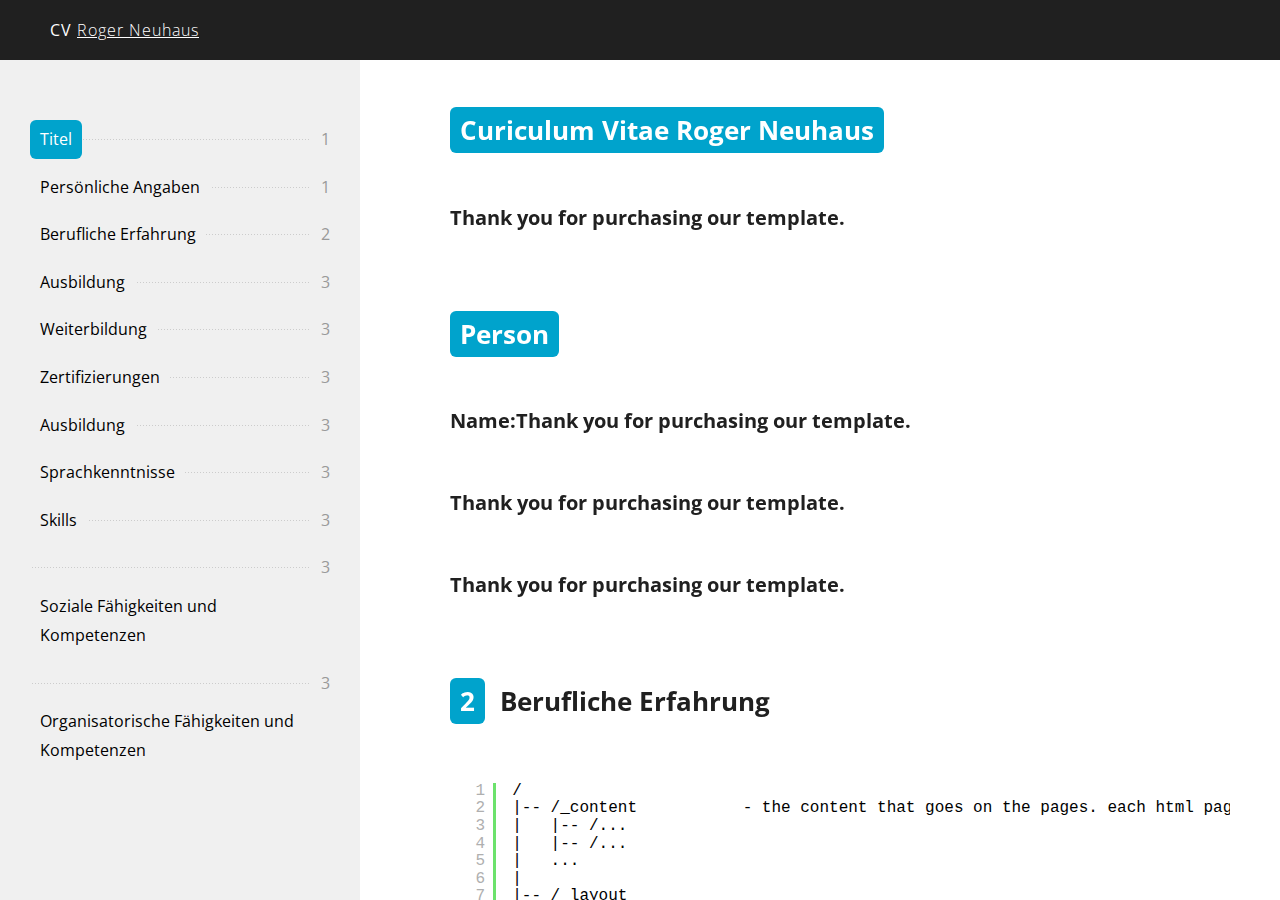
<file: themeforest-82474-clean-cv-responsive-resume-template-4-bonuses/03.documentation copy.ori/index.html>
<!doctype html>
<html>
<head>

    <meta charset="UTF-8">
    <title>CV | Documentation</title>
    
    <meta http-equiv="X-UA-Compatible" content="IE=edge,chrome=1">
    <meta name="viewport" content="width=device-width, initial-scale=1.0">

	<!-- Google Fonts -->
	<link rel="stylesheet" href="http://fonts.googleapis.com/css?family=Open+Sans:400,300,700">

    <!-- Plugins CSS  -->
    <link rel="stylesheet" href="assets/magnificpopup/magnific-popup.css">
    <link rel="stylesheet" href="assets/syntaxhighlighter/styles/shCore.css" />
    <link rel="stylesheet" href="assets/syntaxhighlighter/styles/shThemeDefault.css" />

	<!-- Documentation CSS -->
    <link rel="stylesheet" href="assets/style.css">

</head>
<body>

	<!-- Header -->
    <div id="header">
        <h1><strong>CV</strong> <a href="http://www.rogerneuhaus.ch">Roger Neuhaus</a></h1>
    </div>

    <!-- Menu -->
    <div id="doc-menu">
        <ul class="nav">
            <li class="section active"><span>1</span><a href="#s0">Titel</a></li>
            <li class="section active"><span>1</span><a href="#s1">Persönliche Angaben</a></li>
            <li class="section"><span>2</span><a href="#s2">Berufliche Erfahrung</a></li>
            <li class="section"><span>3</span><a href="#s3">Ausbildung</a></li>
            <li class="section"><span>3</span><a href="#s4">Weiterbildung</a></li>
            <li class="section"><span>3</span><a href="#s5">Zertifizierungen</a></li>
            <li class="section"><span>3</span><a href="#s6">Ausbildung</a></li>
            <li class="section"><span>3</span><a href="#s7">Sprachkenntnisse</a></li>
            <li class="section"><span>3</span><a href="#s8">Skills</a></li>
            <li class="section"><span>3</span><a href="#s9">Soziale Fähigkeiten und Kompetenzen</a></li>
            <li class="section"><span>3</span><a href="#s10">Organisatorische Fähigkeiten und Kompetenzen</a></li>
        </ul>
    </div>

    <!-- Content -->
    <div id="doc-content" data-spy="scroll" data-target="#menu">

<!-- ===================================================================================-->
<!-- 0 Titel -->
<!-- ===================================================================================-->
        
        <div class="Titel" id="s0">
            <div class="vertical">
                <h1><span>Curiculum Vitae Roger Neuhaus </span></h1>
                <h2>Thank you for purchasing our template.</h2>
            </div>
        </div>
     
<!-- ===================================================================================-->
<!-- 1 Persönliche Angaben -->
<!-- ===================================================================================-->
        
        <div class="Persönliche Angaben" id="s1">
            <div class="vertical">
                <h1><span>Person </span></h1>
                <h2>Name:Thank you for purchasing our template.</h2>
                <h2>Thank you for purchasing our template.</h2>
                <h2>Thank you for purchasing our template.</h2>
                
                
                
            </div>
        </div>        
<!-- ===================================================================================-->
<!-- 2 Berufliche Erfahrung -->
<!-- ===================================================================================-->

        <h1 id="s2"><span>2</span>Berufliche Erfahrung</h1>
        
        <script type="syntaxhighlighter" class="brush: php; html-script: true"><![CDATA[
		 	
			/
			|-- /_content			- the content that goes on the pages. each html page has it own subfolder
			|	|-- /...
			|	|-- /...
			|	...
			|
			|-- /_layout		
			|   |-- /css			- contains the css stylesheets
			|   |-- /images			- contains all the images that are used in the css stylesheets or in the html pages for layout purposes. 
			|   |-- /js				- contains javascript scripts and plugins ( jQuery javascript framework is used + jQuery plugins + custom js scripts) 
			|   |-- /php	
			|
			|-- index.html
			...		
		]]></script>

		

<!-- ===================================================================================-->
<!-- 3 Template Css -->
<!-- ===================================================================================-->

        <h1 id="s3"><span>3</span>Template Css</h1>

<!-- ===================================================================================-->
<!-- 3.1 Css Structure -->
<!-- ===================================================================================-->

        <h2 id="s3e1"><span>3.1</span>Css Structure </h2>
        
        <p>The template uses 4 main CSS stylesheets:</p>
			
        <p><img src="screenshots/1.jpg"></p>
        
        <p>The stylesheets are:</p>
        <ul>
            <li><strong>base.css</strong> - main css stylesheet, default styling for elements</li>
            <li><strong>grid.css</strong> - responsive 12 column grid, content clearing classes</li>
            <li><strong>elements.css</strong> - styling for general elements like tabs and accordions</li>
            <li><strong>layout.css</strong> - the layout of the website</li>
        </ul>

<!-- ===================================================================================-->
<!-- 3.2 Fonts -->
<!-- ===================================================================================-->

        <h2 id="s3e2"><span>3.2</span>Fonts </h2>
        
        <p>The template make use of the <a href="http://www.google.com/webfonts">GOOGLE FONTS</a> service to implement non-standard fonts.</p>
        
        <p>Google Web Fonts is a completely free and super easy way to implement non-standard fonts on your website in a properly licensed and widely supported fashion.</p>
        
        <p>The fonts used is <strong><a href="http://www.google.com/fonts/specimen/Open+Sans">Open Sans</a></strong>.</p>
        
         You can look it up on the google fonts website using search and then click "Quick-Use" to learn 
         detailed info about how to use it.</p>
         
        <p>Quick usage tips</p> 
        <ul>
            <li>in the html add the link provided to the font</li>
            <li>in the css just add the font name to your the the font or font-family css proprety of the element you want font replacement to be applied to.</li>
        </ul>
        
        <script type="syntaxhighlighter" class="brush: css"><![CDATA[
	
			( in html ...)	
		
		
			<link rel="stylesheet" href="http://fonts.googleapis.com/css?family=Open+Sans:300,400,600,700">
					
					
						
			( in css ...)
				
				
			font: 13px 'Open Sans', Arial, sans-serif;
			
		]]></script>

<!-- ===================================================================================-->
<!-- 3.3 Icons -->
<!-- ===================================================================================-->

        <h2 id="s3e3"><span>3.3</span>Icons</h2>
        
        <p>This template uses <strong>icon fonts</strong> for delivering iconography on the website. 
         The advantage icon fonts have over over image files ( .jpg / .png ) is that they provide scalable vector icons that
         can instantly be customized — size, color, drop shadow, and anything that can be done with the power of CSS. </p>

		<p>The template comes with the icon font:</p>
        
        <ul>
        	<li><a href="http://fortawesome.github.io/Font-Awesome/">FontAwesome</a> icon font</li>
        </ul>
        
        <h3>How to use FontAwesome Icons</h3>
        
        <p>Go to the Font awesome website ( <a href="http://fortawesome.github.io/Font-Awesome/icons/">http://fortawesome.github.io/Font-Awesome/icons/</a>) 
        and choose a icon and it will take you to a preview page where it provides sample code.</p>
        
         <script type="syntaxhighlighter" class="brush: php; html-script: true"><![CDATA[ 
		 <i class="fa fa-bar-chart-o"></i>
		 ]]></script>
       
<!-- ===================================================================================-->
<!-- 3.4 Typography -->
<!-- ===================================================================================-->

        <h2 id="s3e4"><span>3.4</span>Typography</h2>
        
        <p>The styling for the typography of the website is defined in <strong><a href="../01.html-website/_layout/css/base.css">base.css</a></strong></p>
		<p>All commonly used html elements are styled: headers, paragraphs, lists, tables, blockquotes etc.</p>
		<p>Also there are a lot of helper clases created to help you create pages faster.</p>
                    
        <table class="table-bordered">
        	<caption>Base helper classes</caption>
            <thead>
                <tr>
                    <th>Class</th>
                    <th>Description</th>
                    <th>Usage</th>
                </tr>
            </thead>
            <tbody>
                <tr>
                    <td><code>.hr</code></td>
                    <td>creates an divided</td>
                    <td><code>&lt;div class="hr"&gt;&lt;/div&gt;</code></td>
                </tr>
                <tr>
                    <td><code>.text-left</code></td>
                    <td>text-align:left</td>
                    <td></td>
                </tr>
                <tr>
                    <td><code>.text-center</code></td>
                    <td>text-align:center</td>
                    <td></td>
                </tr>
                <tr>
                    <td><code>.text-right</code></td>
                    <td>text-align:right</td>
                    <td></td>
                </tr>
                <tr>
                    <td><code>.text-highlight</code></td>
                    <td>Highlights a section of text</td>
                    <td>suspendisse <code>&lt;span class="text-highlight"&gt;</code>sed diam libero<code>&lt;/span&gt;</code> vel</td>
                </tr>
                <tr>
                    <td><code>.text-uppercase</code></td>
                    <td>text-transform:uppercase</td>
                    <td></td>
                </tr>
                <tr>
                    <td><code>.mute</code></td>
                    <td>changes color to a muted grey</td>
                    <td></td>
                </tr>
                <tr>
                    <td><code>.last</code></td>
                    <td>Removes margin bottom when applied to <code>&lt;address&gt;</code>, <code>&lt;p&gt;</code>, <code>&lt;ul&gt;</code>, <code>&lt;ol&gt;</code>, <code>&lt;h1&gt;</code>.. <code>&lt;h6&gt;</code></td>
                    <td><code>&lt;p class="last"&gt;</code> ....</td>
                </tr>
                <tr>
                    <td><code>.img-align-left</code></td>
                    <td>align image left</td>
                    <td></td>
                </tr>
                <tr>
                    <td><code>.img-align-right</code></td>
                    <td>align image right</td>
                    <td></td>
                </tr>
                <tr>
                    <td><code>.radio</code></td>
                    <td>used to help styleing of radio inputs</td>
                    <td>
                    <pre>&lt;label <code>class="radio"</code>&gt; 
&lt;input name="radio-group" type="radio" value="" checked&gt;
Option one
&lt;/label&gt; </pre>
                    </td>
                </tr>
                <tr>
                    <td><code>.checkbox</code></td>
                    <td>used to style checkbox inputs</td>
                    <td>
                    <pre>&lt;label <code>class="checkbox"</code>&gt;
&lt;input type="checkbox" value="" checked&gt; 
Text for checkbox
&lt;/label&gt;</pre>
                    </td>
                </tr>
            </tbody>
        </table>

<!-- ===================================================================================-->
<!-- 3.5 Responsive Grid System -->
<!-- ===================================================================================-->

        <h2 id="s3e5"><span>3.5</span>Responsive Grid System</h2>
        
        <p>The layout is defined in <a href="../01.html-website/_layout/css/grid.css">grid.css</a></p>
        
		<p>The layout of the website is built on a simple <strong>12 column grid</strong>, with a margin between the columns.</p>

		<h3>Framework grid explained</h3>
        
		<p>The framework supports a handful of media queries in a single file to help make your projects more appropriate on different devices and screen resolutions. Here's what's included:</p>
        
         <table class="table table-bordered">
            <thead>
              <tr>
                <th>Label</th>
                <th>Layout width</th>
                <th>Column width</th>
                <th>Gutter width</th>
              </tr>
            </thead>
            <tbody>
				<tr>
					<td>Default</td>
					<td>980px and up</td>
					<td>60px</td>
					<td>20px</td>
				</tr>
				<tr>
					<td>Portrait tablets</td>
					<td>768px and above</td>
					<td>45px</td>
					<td>15px</td>
				</tr>
				<tr>
					<td>Phones</td>
					<td>767px and below</td>
					<td class="muted" colspan="2">Fluid columns, no fixed widths</td>
				</tr>
            </tbody>
        </table>
        
        <script type="syntaxhighlighter" class="brush: css"><![CDATA[
		/* ==========================================================================
		   #Base Grid
		   ========================================================================== */
		
			
	
		/* ==========================================================================
		   #Tablet (Portrait)
		   ========================================================================== */
		
			@media (min-width: 768px) and (max-width: 979px) {
		
			}
		
		/* ==========================================================================
		   #Mobile (Portrait and Landscape )
		   ========================================================================== */
		
			@media (max-width: 767px) {
			
			}
		]]></script>
        
        <h3>Grid usage examples</h3>

		 <p>For a simple two column layout, create a <code>.row</code> and add the appropriate number 
         of <code>.span*</code> columns. As this is a 12-column grid, each <code>.span*</code> spans a number
         of those 12 columns, and should always add up to 12 for each row (or the number of columns in the parent).</p>

		<script type="syntaxhighlighter" class="brush: php; html-script: true"><![CDATA[
		 	
		<div class="row">
			<div class="span3">
				sidebar
			</div>
			<div class="span9">
				main content
			</div>
		</div>
					
		]]></script>
        
        <p>Given this example, we have <code>.span3</code> and <code>.span9</code>, making for 12 total columns and a complete row.</p>	
                    
        <p>To nest your content with the default grid, add a new <code>.row</code> and set of <code>.span*</code> columns within an
         existing <code>.span*</code> column. Nested rows should include a set of columns that add up to the number of columns of
         its parent.</p>
         
        <script type="syntaxhighlighter" class="brush: php; html-script: true"><![CDATA[
		 	
		<div class="row">
			<div class="span3">
			
				sidebar
				
			</div>
			<div class="span9">
				
				main content level 1
				
				<div class="row">
					<div class="span6">
						Level 2
					</div>
					<div class="span3">
						Level 2
					</div>
				</div>
		
			</div>
		</div>
					
		]]></script>
        
		<h3>Show / hide content by device</h3>
                    
        <p>For faster mobile-friendly development, use these utility classes for showing and hiding content by device. 
         Below is a table of the available classes and their effect on a given media query layout.</p>
        
        <table class="table table-bordered">
        <thead>
          <tr>
            <th>Class</th>
            <th>Phones <small>767px and below</small></th>
            <th>Tablets <small>979px to 768px</small></th>
            <th>Desktops <small>Default</small></th>
          </tr>
        </thead>
        <tbody>
          <tr>
            <td><code>.visible-phone</code></td>
            <td>Visible</td>
            <td>Hidden</td>
            <td>Hidden</td>
          </tr>
          <tr>
            <td><code>.visible-tablet</code></td>
            <td>Hidden</td>
            <td>Visible</td>
            <td>Hidden</td>
          </tr>
          <tr>
            <td><code>.visible-desktop</code></td>
            <td>Hidden</td>
            <td>Hidden</td>
            <td>Visible</td>
          </tr>
          <tr>
            <td><code>.hidden-phone</code></td>
            <td>Hidden</td>
            <td>Visible</td>
            <td>Visible</td>
          </tr>
          <tr>
            <td><code>.hidden-tablet</code></td>
            <td>Visible</td>
            <td>Hidden</td>
            <td>Visible</td>
          </tr>
          <tr>
            <td><code>.hidden-desktop</code></td>
            <td>Visible</td>
            <td>Visible</td>
            <td>Hidden</td>
          </tr>
        </tbody>
        </table>

        <p>Use on a limited basis and avoid creating entirely different versions of the same site. Instead, 
        use them to complement each device's presentation. Responsive utilities should not be used with tables, 
        and as such are not supported.</p> 
 
 		<h3>Grid helper classes</h3>
        
 		<table class="table-bordered">
            <thead>
                <tr>
                    <th>Class</th>
                    <th>Description</th>
                    <th>Usage</th>
                </tr>
            </thead>
            <tbody>
                <tr>
                    <td><code>.float-left</code></td>
                    <td>align content left</td>
                    <td><code>&lt;div class="float-left"&gt; ... &lt;/div&gt;</code></td>
                </tr>
                <tr>
                    <td><code>.float-right</code></td>
                    <td>align content right</td>
                    <td><code>&lt;div class="float-right"&gt; ... &lt;/div&gt;</code></td>
                </tr>
                <tr>
                    <td>Responsive inputs</td>
                    <td>make <code>&lt;input&gt;</code>, <code>&lt;select&gt;</code> and <code>&lt;textarea&gt;</code> element's widths respond to the grid </td>
                    <td>Apply the grid classes <code>.span1</code> .. <code>span12</code> to them</td>
                </tr>
             </tbody>
         </table>           
        
<!-- ===================================================================================-->
<!-- 3.6 Responsive Images & Embeds -->
<!-- ===================================================================================-->

        <h2 id="s3e6"><span>3.6</span>Responsive Images </h2>
        
        <p>Seeing how you website will be responsive there will be times when you will need your images to be 
        responsive to and with this in mind I've made a nice little style to make any image 100% responsive, 
        all you need to do is add this little class to your image: <code>class="responsive-img"</code>.</p>
        
        <script type="syntaxhighlighter" class="brush: css"><![CDATA[
		
		(in grid.css)

		.responsive-img{ 
			max-width:100%; 
			height:auto; 
		}
		
		( in html)
		
		&lt;img src="#" alt=" alternative description" class="responsive-img"  /&gt;
		
		]]></script>
        
        <p>Note 1: The max-width:100%; hack for responsive images has been already added directly to
         the slider, portfolio, services and page header classes so you don't have to add the
         <code>.responsive-img</code> class to the images inside them.</p>
         
		<p>Note 2: For more info on max-width:100%; and responsive images read 
        <a href="http://unstoppablerobotninja.com/entry/fluid-images">http://unstoppablerobotninja.com/entry/fluid-images</a></p>

<!-- ===================================================================================-->
<!-- 3.7 Clearing content -->
<!-- ===================================================================================-->

        <h2 id="s3e7"><span>3.7</span>Clearing content</h2>
        
        <p>There are 2 classes for clearing content:</p>
		
        <ol>
        	<li><code>.fixed</code> - implements a clearfix hack and should be applied to elements ( eg. div's) 
            that have floated elements in them. The <code>.row</code> class used in the layout already has the 
            clearfix applyed so you don't need to add the .fixed class to element that already have the .row class applyed</li>
            <li><code>.clear</code> - clear:both.</li>
        </ol>	

<!-- ===================================================================================-->
<!-- 3.8 Color Schemes -->
<!-- ===================================================================================-->

        <h2 id="s3e8"><span>3.8</span>Color Schemes</h2>
        
        <p>To make it easier to skin the template we included skin css files with the templates. These files contain all the css 
        rules related strictly to colors and background colors and images. They can be found in the <code>/_layout/css/skins</code> folder. </p>

		<p>The Template template has a default skin - <code>default.css</code>. To create new ones just rename this file and change color values in it and 
        then link to it in the html pages just under the Template CSS stylesheets. It also comes with 5 other predefined color schemes:</p>

		<script type="syntaxhighlighter" class="brush: php; html-script: true"><![CDATA[
		    <!-- <link rel="stylesheet" href="_layout/css/skins/default.css"> -->
			<!-- <link rel="stylesheet" href="_layout/css/skins/blue.css"> -->
			<!-- <link rel="stylesheet" href="_layout/css/skins/red.css"> -->
			<!-- <link rel="stylesheet" href="_layout/css/skins/purple.css"> -->
			<!-- <link rel="stylesheet" href="_layout/css/skins/green.css"> -->
			<!-- <link rel="stylesheet" href="_layout/css/skins/yellow.css"> -->
		]]></script>
		
<!-- ===================================================================================-->
<!-- 4 Template JavaScript -->
<!-- ===================================================================================-->

        <h1 id="s4"><span>4</span>Template JavaScript </h1>

<!-- ===================================================================================-->
<!-- 4.1 Js Structure -->
<!-- ===================================================================================-->

        <h2 id="s4e1"><span>4.1</span>Js Structure </h2>
        
        <p>The template uses the jQuery javascript framework + jQuery plugins to add functionality to the website.</p>

        <p>The javascript files are added at the end of each page, just above the <strong>&lt;/body&gt;</strong> closing tag. 
         The Css files that the plugins may require can be found in the <strong>&lt;head&gt;</strong>. Doing so optimises page loading. </p>
         
        <p>Then two custom Js files are loaded:</p>
			
        <p><img src="screenshots/2.jpg"></p>
        
        <ol>
            <li><strong>plugins.js</strong> - calls the plugins. All calls to plugins should be made in this file.</li>
            <li><strong>scripts.js</strong> - contains custom scripts. All new custom scripts should be added in this file.</li>
        </ol> 

<!-- ===================================================================================-->
<!-- 4.4 bxSlider -->
<!-- ===================================================================================-->

        <h2 id="s4e4"><span>4.4</span>bxSlider</h2>
        
		<p>The template uses bxSlider for general sliders and carousels.</p>
		
        <p>The documentation for the revolution slider can be found <a href="http://bxslider.com/">here</a>.</p>

<!-- ===================================================================================-->
<!-- 4.5 Magnific  Popup - Responsive Lightbox -->
<!-- ===================================================================================-->

        <h2 id="s4e5"><span>4.5</span>Magnific Popup - Responsive Lightbox</h2>
        
		<p>The template uses the <a href="http://dimsemenov.com/plugins/magnific-popup/">Magnific Popup</a> lightbox plugin.</p>
		
        <p>If you want to get a link to open in the lightbox just add the <code>.magnificPopup</code>
		class to it for a single image lightbox or <code>.magnificPopup-gallery</code> for a lightbox
		in which you can go through the pictures in a gallery fashion.</p>
		
		<script type="syntaxhighlighter" class="brush: php; html-script: true"><![CDATA[

			<p>
				<a class="magnificPopup" href="1.jpg">
					<img src="1_thumb.jpg" alt="" />
				</a>
			</p>
			
			<p>
				<a class="magnificPopup-gallery" href="1.jpg">
					<img src="1_thumb.jpg" alt="" />
				</a>
				<a class="magnificPopup-gallery" href="2.jpg">
					<img src="2_thumb.jpg" alt="" />
				</a>
				<a  class="magnificPopup-gallery" href="3.jpg">
					<img src="3_thumb.jpg" height="75" alt="" />
				</a>
			</p>
	
		]]></script>

<!-- ===================================================================================-->
<!-- 4.6 Isotope - Filtrable Portfolio -->
<!-- ===================================================================================-->

        <h2 id="s4e6"><span>4.6</span>Isotope - Filtrable Portfolio</h2>
        
        <p>The filtering on the portfolio is done with <a href="http://isotope.metafizzy.co/">Isotope 2</a>.</p>

		<script type="syntaxhighlighter" class="brush: php; html-script: true"><![CDATA[

			<div class="portfolio-filter">
                
				<ul>
					<li>
						<a class="active" data-filter="*" href="#">All</a>
					</li>
					<li>
						<a data-filter=".term-1" href="#">Webdesign</a>
					</li>
					<li>
						<a href="#" data-filter=".term-2">Photography</a>
					</li>
					<li>
						<a href="#" data-filter=".term-3">Advertising</a>
					</li>
					<li>
						<a href="#" data-filter=".term-4">Graphic Design</a>
					</li>
				</ul>
				
			</div><!-- end .portfolio-filter -->
			
			<ul class="portfolio-items fixed">
				<li class="item term-1">
					
					<img src="_content/portfolio/220x165-1.png" alt="">
					
					<a class="magnificPopup-gallery" href="_content/portfolio/220x165-1.png">
						<i class="fa fa-search-plus"></i>
					</a>
					
				</li>
				
				...
	
		]]></script>
		
		<script type="syntaxhighlighter" class="brush: js"><![CDATA[
		
			// Isotope - portfolio filtering
			// http://isotope.metafizzy.co/beta/
			
			if (typeof $.fn.isotope != 'undefined') {
				
				$('.portfolio-items').imagesLoaded( function() {
				
					var container = $('.portfolio-items');
						
					container.isotope({
						itemSelector: '.item',
						layoutMode: 'masonry',
						transitionDuration: '0.5s'
					});
			
					$('.portfolio-filter li a').click(function () {
						$('.portfolio-filter li a').removeClass('active');
						$(this).addClass('active');
			
						var selector = $(this).attr('data-filter');
						container.isotope({
							filter: selector
						});
			
						return false;
					});
			
					$(window).resize(function () {
			
						container.isotope({ });
					
					});
					
				});
				
			}
		
		]]></script>

		<p>To add a new filtering options just:</p>
		
		<ol> 
			<li>add an &lt;a&gt; in the <strong class="highlight">ul inside .portfolio-filter</strong> and make sure to set it's <strong class="highlight">data-filter</strong> data attribute</li>
			<li>in <strong class="highlight">ul.portfolio-items</strong> add another &lt;li&gt; and give it a class that matches the data-filter you set previously.</li>        
		</ol>

		
<!-- ===================================================================================-->
<!-- 4.9 Google Maps -->
<!-- ===================================================================================-->

        <h2 id="s4e9"><span>4.9</span>Google Maps</h2>
        
		<p>gMap is a jQuery plugin that helps you embed Google Maps into your website. With less than 2 KB (minified and gzipped) in size it is very flexible and highly customizable. Read the full <a href="http://labs.mario.ec/jquery-gmap/#docs">gMap 2 documentation</a>.</p>
		
        <script type="syntaxhighlighter" class="brush: php; html-script: true"><![CDATA[

			<div class="google-map map" 
				data-zoom="15" 
				data-address="Empire State Building, 5th Avenue, New York, Statele Unite ale Americii" 
				data-caption="Office location 1" >
				<p>This will be replaced with the Google Map.</p>
			</div>
	
		]]></script>
		
		<script type="syntaxhighlighter" class="brush: js"><![CDATA[
		
			// gMap -  embed Google Maps into your website; uses Google Maps v3
			// http://labs.mario.ec/jquery-gmap/
			
			if(typeof $.fn.gMap != 'undefined'){
			
				$(".google-map").each(function() {
					
					var $t = $(this);
					
					var mapZoom = parseInt($t.attr("data-zoom"));
					var mapAddress = $t.attr("data-address");
					var mapCaption = $t.attr("data-caption");
					
					$t.gMap({
						maptype: 'ROADMAP',
						scrollwheel: false,
						zoom: mapZoom,
						markers: [{
								address: mapAddress,
								html: mapCaption,
								popup: false
							}
						]
					});
			
				});
				
			}
			
		]]></script>

<!-- ===================================================================================-->
<!-- 4.10 Contact Form -->
<!-- ===================================================================================-->

        <h2 id="s4e10"><span>4.10</span>Contact Form</h2>
        
		<p>To make the contact script work you just have to go in the <code>send.php</code> 
		file located in <code>_layout/php/</code> and
		change in the line below the email adress with your own.</p>
		
		<p>The way the email works is that the contact.html file calls through ajax the send.php file ( if the inputs are properly filled out) it is
		 processed and the result is returned to the contact.html page and placed in &lt;div id="formstatus"&gt;&lt;/div&gt;.
		 So you must have it loaded on a server with php enabled to get it to work otherwise it will return the php code.</p>

		<p>If the mail is succesfully sent then the contact form is cleared.</p>
			
        <script type="syntaxhighlighter" class="brush: php; html-script: true"><![CDATA[

			<form class="fixed" id="contact-form"  name="contact-form" method="post" action="_layout/php/send.php"> 
				<fieldset>
					
					<div id="formstatus"></div>
							
					<input id="name" type="text" name="name" value="" placeholder="name">
				
					<input id="email" type="text" name="email" value="" placeholder="address">
					
					<input id="subject" type="text" name="subject" value="" placeholder="subject">
					
					<textarea id="message" name="message" rows="50" cols="25" placeholder="message"></textarea>
					
					<input id="submit" type="submit" name="submit" value="Send!">
					   
				</fieldset>
			</form>	
	
		]]></script>
		
		<script type="syntaxhighlighter" class="brush: css"><![CDATA[

			style.css
			
			/* Contact Form */
	
			#contact-form {  overflow: hidden; }
			
			#contact-form fieldset { margin: 0; }
			
			label.validation-error { color: #b55454; }
			
			input.validation-error,
			textarea.validation-error,
			select.validation-error { border: 1px solid #a1a1a1; }
			
			#contact-form #formstatus {}
				
			#contact-form textarea {  }
			
			#contact-form input[type="submit"] {
				border: none;
				background-color: #252525;
				color: #fff;
				text-transform: uppercase;
				-webkit-transition: background-color 0.3s;
					 -o-transition: background-color 0.3s;
						transition: background-color 0.3s;
			}
			
			#contact-form input[type="submit"]:hover { background-color: #000; }	    

		]]></script>
		
		<script type="syntaxhighlighter" class="brush: js"><![CDATA[
		
			/* ==========================================================================
			   handleContactForm - validate and ajax submit contat form
			   ========================================================================== */

				function handleContactForm() {
				
					if(typeof $.fn.validate != 'undefined'){
						
						$('#contact-form').validate({
							errorClass: 'validation-error', // so that it doesn't conflict with the error class of alert boxes
							rules: {
								name: {
									required: true
								},
								email: {
									required: true,
									email: true
								},
								subject: {
									required: true
								},
								message: {
									required: true
								}
							},
							messages: {
								name: {
									required: "Field is required!"
								},
								email: {
									required: "Field is required!",
									email: "Please enter a valid email address"
								},
								subject: {
									required: "Field is required!"
								},
								message: {
									required: "Field is required!"
								}
							},
							submitHandler: function(form) {
								var result;
								$(form).ajaxSubmit({
									type: "POST",
									data: $(form).serialize(),
									url: "_layout/php/send.php",
									success: function(msg) {
										
										if (msg == 'OK') {
											result = '<div class="alert success"><i class="fa fa-check-circle-o"></i>The message has been sent!</div>';
											$('#contact-form').clearForm();
										} else {
											result = '<div class="alert error"><i class="fa fa-times-circle"></i>' + msg + '</div>';
										}
										$("#formstatus").html(result);
					
									},
									error: function() {
					
										result = '<div class="alert error"><i class="fa fa-times-circle"></i>There was an error sending the message!</div>';
										$("#formstatus").html(result);
					
									}
								});
							}
						});
						
					}
					
				}
		
		]]></script>
		
		<script type="syntaxhighlighter" class="brush: php"><![CDATA[
				
				send.php
				
				/////////// Add your own email below //////////////// 

				define("WEBMASTER_EMAIL", 'bitpublimedia@gmail.com');
	
		]]></script>
	
<!-- ===================================================================================-->
<!-- 5 Tips & Tricks -->
<!-- ===================================================================================-->

        <h1 id="s5"><span>5</span>Tips &amp; Tricks </h1>

<!-- ===================================================================================-->
<!-- 5.1 Tutorials -->
<!-- ===================================================================================-->

        <h2 id="s5e1"><span>5.1</span>Tutorials </h2>
        
        <p>In order to understand the html and css in the template you must be familiar with the following concepts:</p>
        
        <ol>
        	<li><a href="http://webdesign.about.com/od/css/qt/tipcssmulticlas.htm">Applying multiple CSS classes to a element</a></li>
            <li><a href="http://www.htmlgoodies.com/html5/tutorials/an-introduction-to-css3-media-queries.html#fbid=kzFYw0CpOUZ">CSS Media Querys</a></li>
            <li><a href="http://coding.smashingmagazine.com/2009/08/17/taming-advanced-css-selectors/">CSS Advanced Selectors</a></li>
            <li><a href="http://css-tricks.com/almanac/properties/a/animation/">CSS3 Animation and Transitions</a></li>
            <li><a href="http://html5doctor.com/html5-custom-data-attributes/">Html5 Data Attributes</a></li>
        </ol>

<!-- ===================================================================================-->
<!-- 5.2 Using Firebug -->
<!-- ===================================================================================-->

        <h2 id="s5e2"><span>5.2</span>Using Firebug </h2>
        
        <p>Firebug integrates with Firefox to put a wealth of web development tools at your
         fingertips while you browse. You can edit, debug, and monitor CSS, HTML, and 
         JavaScript live in any web page.</p>
         
        <p>If you are using Firefox, Firebug should prove to be a great asset while editing the template,
        as you could use if to select elements on the page, find out what css they use and do changes on the fly 
        to see how they would look. Also you could use the console to see eventual errors.</p>
        
        <p>For more info on Firebug and it's usage visit <a href="https://getfirebug.com/">https://getfirebug.com/</a>.</p> 

<!-- ===================================================================================-->
<!-- 5.3 Html & Css validation -->
<!-- ===================================================================================-->

        <h2 id="s5e3"><span>5.3</span>Html &amp; Css validation </h2>
        
        <p>Often problems with the templates are due to coding errors made while edting them. So I highly recommend you
        run your html files through the <a href="http://validator.w3.org/">W3C Markup Validation Service</a>
        and your CSS files through the <a href="http://jigsaw.w3.org/css-validator/">W3C CSS Validation Service</a> once you are done editing them.</p>

<!-- ===================================================================================-->
<!-- 5.4 Page speed optimisation -->
<!-- ===================================================================================-->

        <h2 id="s5e4"><span>5.4</span>Page speed optimisation </h2>
        
        <p>The tool I use for page speed optimisation is Google's <a href="https://developers.google.com/speed/pagespeed/insights/">Page Speed Insights</a>.</p>
        <p>Run your website through it and it will pinpoint problems and suggest fixes.</p>
        <p>If you need to compress images try the Windows and Mac OS application <a href="http://pnggauntlet.com/">PNG Gauntlet</a>.</p>

<!-- ===================================================================================-->
<!-- 5.5 Seo optimisation
-->
<!-- ===================================================================================-->

        <h2 id="s5e5"><span>5.5</span>Seo optimisation </h2>
        
        <p>If you need help with Search Engine Optimization I recommend you:</p>

		<ol>
        	<li>Read <a href="http://static.googleusercontent.com/media/www.google.com/en//webmasters/docs/search-engine-optimization-starter-guide.pdf">Google's Seo Recomandations</a></li>
        	<li>After your website is online use a free service like <a href="http://seositecheckup.com/">http://seositecheckup.com/</a> to discover any other seo issues</li>
        </ol>

<!-- ===================================================================================-->
<!-- 6 Credits -->
<!-- ===================================================================================-->

        <h1 id="s6"><span>6</span>Credits</h1>
        
        <p>The list of credits can be found in the <a href="credits.txt">credits.txt</a> file.</p>

    </div>


    <script src='assets/jquery.min.js'></script>
	
	<script src="assets/scrollspy.js"></script>	
    
	<script src='assets/jquery.scrollTo.min.js'></script>
    
	<script src='assets/jquery.localscroll-1.2.7-min.js'></script>
	
	<script src="assets/magnificpopup/jquery.magnific-popup.min.js"></script>
	
	<script src="assets/syntaxhighlighter/scripts/shCore.js"></script>
    <script src="assets/syntaxhighlighter/scripts/shBrushCss.js"></script>
    <script src="assets/syntaxhighlighter/scripts/shBrushJScript.js"></script>
    <script src="assets/syntaxhighlighter/scripts/shBrushPhp.js"></script>
    <script src="assets/syntaxhighlighter/scripts/shBrushXml.js"></script>

    <script type='text/javascript' src='assets/custom.js'></script>

</body>
</html>
</file>
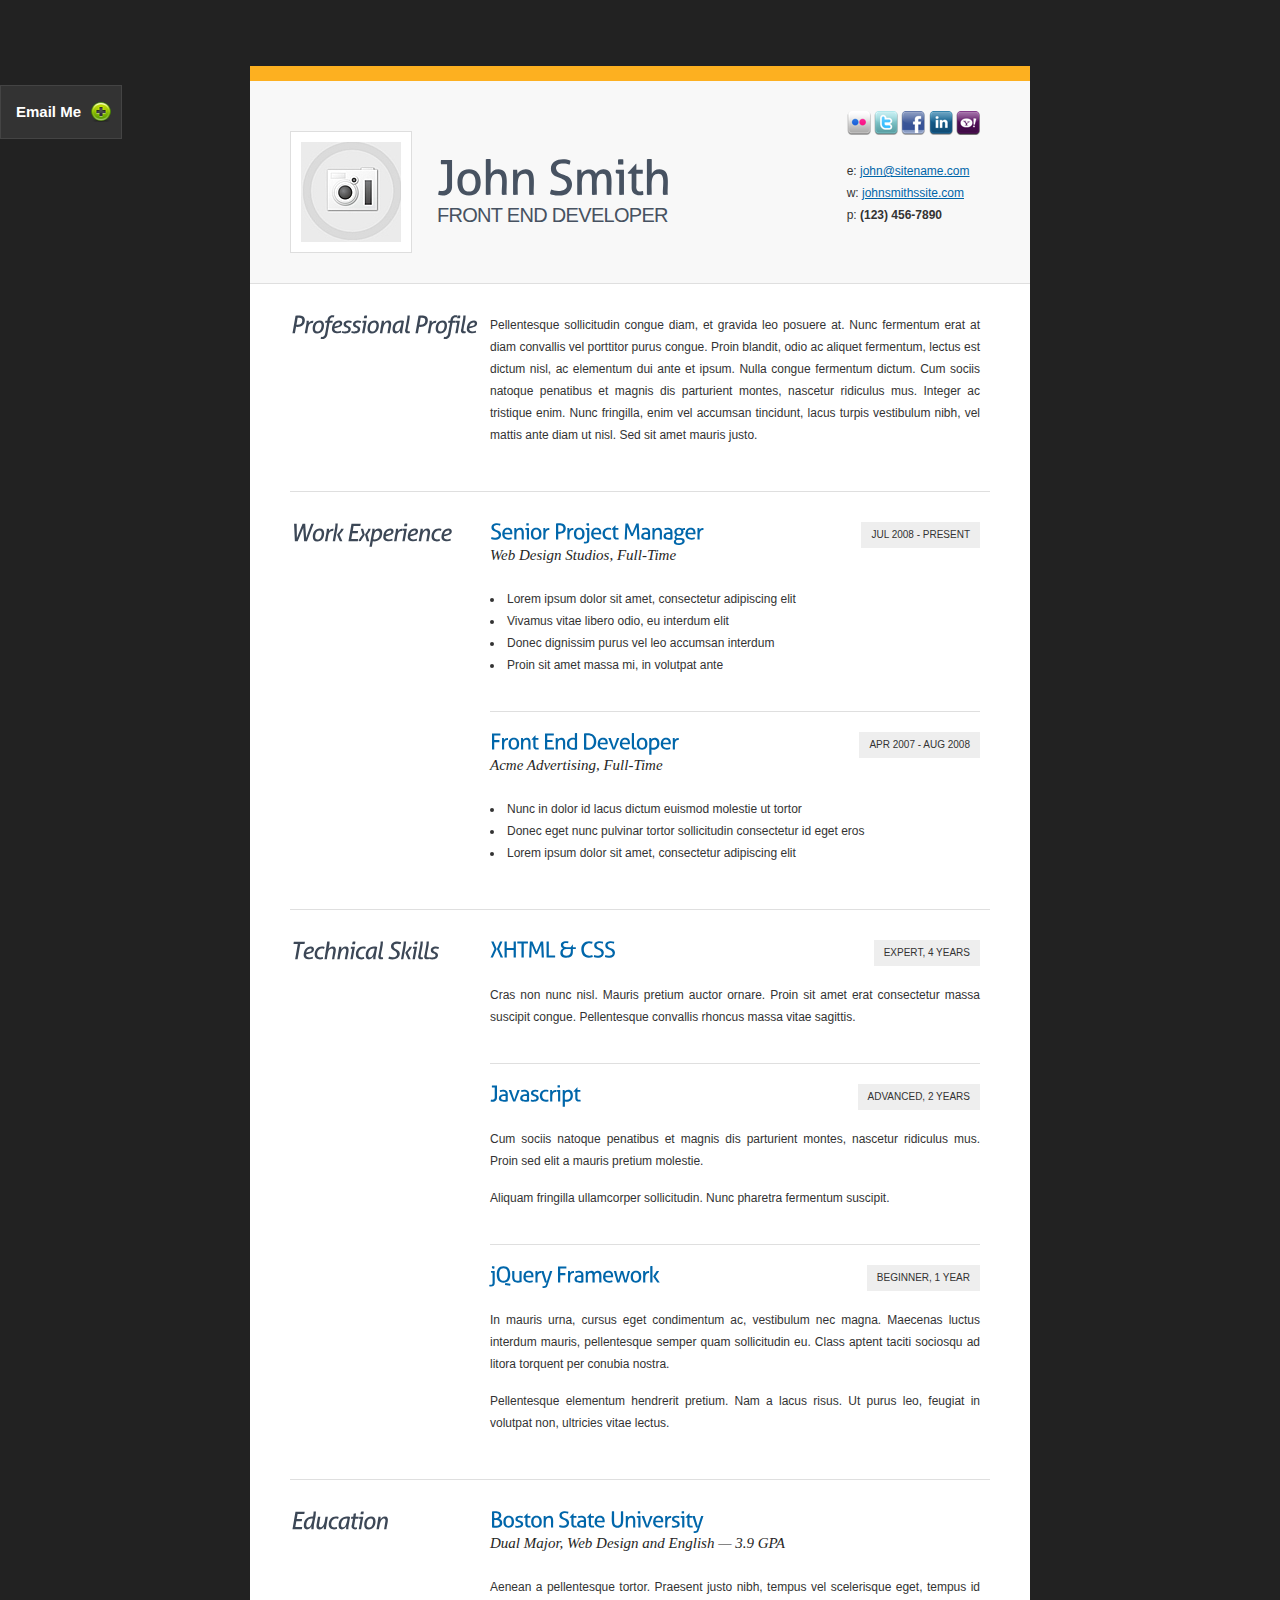
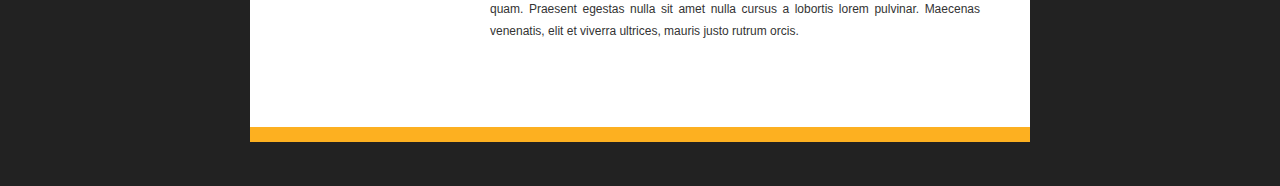
<file: themeforest-82474-clean-cv-responsive-resume-template-4-bonuses/05.older-version/html/index.html>
<!DOCTYPE html PUBLIC "-//W3C//DTD XHTML 1.0 Transitional//EN" "http://www.w3.org/TR/xhtml1/DTD/xhtml1-transitional.dtd">
<html xmlns="http://www.w3.org/1999/xhtml">
<head>

	<title>:: CV / RESUME Template ::</title>
	<meta http-equiv="Content-Type" content="text/html; charset=utf-8" />
	
	<meta name="description" content=" ... add description here ... " />
	<meta name="keywords" content=" ... add keywords here ... " />
	
	<!-- //////// Favicon ////////  -->
	
	<link rel="shortcut icon" type="image/x-icon" href="favicon.ico"  />
	
	<!-- //////// Css StyleSheets ////////  -->
	
	<link href="_layout/screen-style.css" rel="stylesheet" type="text/css" />
	<link href="_layout/print-style.css" rel="stylesheet" type="text/css" media="print" />
	
	<!-- //////// DD_belatedPNG - Png Fix for IE 6 ////////  -->
	
	<!--[if lt IE 7]>
	<script type="text/javascript" src="_layout/js/DD_belatedPNG_0.0.7a-min.js"></script>
	<script type="text/javascript">

	</script>
	<![endif]-->
	
	<!-- //////// jQuery ////////  -->
	
	<script src="_layout/js/jquery-1.3.1.min.js" type="text/javascript"></script>

	<!-- //////// Cufon Font Replacement ////////  -->
	
	<script src="_layout/js/cufon-yui.js" type="text/javascript"></script>
	<script src="_layout/js/Aller.font.js" type="text/javascript"></script>
	<script type="text/javascript">
		Cufon.replace('h1');
		Cufon.replace('.item h2');
		Cufon.replace('h2.cv-section-name');
	</script>
	
	<!-- //////// FancyBox - jQuery powered Lightbox ////////  -->
	
	<link rel="stylesheet" type="text/css" href="_layout/js/fancybox/jquery.fancybox-1.2.6.css" media="screen" />
	<script type="text/javascript" src="_layout/js/fancybox/jquery.fancybox-1.2.6.pack.js"></script>
	<script type="text/javascript">
		$(document).ready(function() {
			$("a.lightbox").fancybox({
				'overlayOpacity': 0.7,
				'overlayColor'	: '#333'
			});
		});
	</script>
	 
	<!-- //////// Tipsy - custom Tooltips ////////  -->
	
	<link rel="stylesheet" type="text/css" href="_layout/js/tipsy/tipsy.css" />
	<script type="text/javascript" src="_layout/js/tipsy/jquery.tipsy.js"></script>
	<script type='text/javascript'>
	  $(function() {
		$('.tip').tipsy({gravity: 'n'});
	  });
	</script>
	
	<!-- //////// Email Me Panel Animation ////////  -->
	
	<script type="text/javascript">
		$(document).ready(function(){
			$(".emailme").click(function(){
				$(".panel").toggle("fast");
				$(this).toggleClass("active");
				return false;
			});
		});
	</script>
	
	<!-- //////// Contact Form ////////  -->
	
	<script type="text/javascript">                                         
	/* <![CDATA[ */
		$(document).ready(function(){ // sends the data filled in the contact form to the php file and shows a message
			$("#contact-form").submit(function(){
				var str = $(this).serialize();
				$.ajax({
				   type: "POST",
				   url: "_layout/php/send.php",
				   data: str,
				   success: function(msg)
				   {
						$("#formstatus").ajaxComplete(function(event, request, settings){
							if(msg == 'OK'){ // Message Sent? Show the 'Thank You' message and hide the form
								result = '<div class="formstatusok">Your message has been sent. Thank you!</div>';
								$("#fields").hide();
							}
							else{
								result = msg;
							}
							$(this).html(result);
						});
					}
				
				 });
				return false;
			});
		});
	/* ]]> */	
	</script>  
		
</head>
<body>
	
	<div id="cv">
	
		<!-- // ABOUT ME /////////////////////////////////////////////////////////////////// -->
		
		<div class="cv-section first-cv-section fixed">
		
			<div class="person">
				<a class="lightbox" rel="mypics" href="_content/640x550-placeholder.jpg" title="description item 1" >
					<img src="_content/100x100-placeholder.jpg" width="100" height="100" alt="john smith" />
				</a>
				<h1>John Smith</h1>
				<h2>Front End Developer</h2>
			</div>
			
			<div id="contact-info">
				<ul id="social-media">
					<li><a href="#" title="Flickr Profile" class="tip"><img src="_layout/images/social-icons/flickr.png" alt="flickr icon" /></a></li>
					<li><a href="#" title="Twitter Profile" class="tip"><img src="_layout/images/social-icons/twitter.png" alt="twitter icon" /></a></li>
					<li><a href="#" title="Facebook Profile" class="tip"><img src="_layout/images/social-icons/facebook.png" alt="facebook icon" /></a></li>
					<li><a href="#" title="Linked InProfile" class="tip"><img src="_layout/images/social-icons/linkedin.png"  alt="linkedin icon"/></a></li>
					<li><a href="#" title="Send me a message" class="tip"><img src="_layout/images/social-icons/yahoo.png"  alt="contact me"/></a></li>
				</ul>
				<ul>
					<li>e: <a href="mailto:john@site.com">john@sitename.com</a></li>
					<li>w: <a href="johnsmith.com">johnsmithssite.com</a></li>
					<li>p: <strong>(123) 456-7890</strong></li>
				</ul>
			</div>
	
		</div><!-- end .cv-section -->
		
		<!-- // PROFESIONAL PROFILE //////////////////////////////////////////////////////// -->
		
		<div class="cv-section fixed">
		
			<h2 class="cv-section-name">Professional Profile</h2>
			
			<div class="cv-section-items">
				
				<div class="item last-item">
					<p>Pellentesque sollicitudin congue diam, et gravida leo posuere at. Nunc
					 fermentum erat at diam convallis vel porttitor purus congue. Proin blandit,
					 odio ac aliquet fermentum, lectus est dictum nisl, ac elementum dui ante
					 et ipsum. Nulla congue fermentum dictum. Cum sociis natoque penatibus
					 et magnis dis parturient montes, nascetur ridiculus mus. Integer ac
					 tristique enim. Nunc fringilla, enim vel accumsan tincidunt, lacus
					 turpis vestibulum nibh, vel mattis ante diam ut nisl. Sed sit amet
					 mauris justo.</p>
				</div><!-- end .item -->
				
			</div><!-- end .cv-section-items -->
			
		</div><!-- end .cv-section -->
		
		<!-- // WORK EXPERINCE /////////////////////////////////////////////////////////// -->
		
		<div class="cv-section fixed">
		
			<h2 class="cv-section-name">Work Experience</h2>
			
			<div class="cv-section-items">
				
				<div class="item">
					<h4>Jul 2008 - Present</h4>
					<h2>Senior Project Manager</h2>
					<h3>Web Design Studios, Full-Time</h3>
					<br />
					<ul>
						<li>Lorem ipsum dolor sit amet, consectetur adipiscing elit</li>
						<li>Vivamus vitae libero odio, eu interdum elit</li>
						<li>Donec dignissim purus vel leo accumsan interdum</li>
						<li>Proin sit amet massa mi, in volutpat ante</li>
					</ul>
				</div><!-- end .item -->
				
				<div class="item last-item">
					<h4>Apr 2007 - Aug 2008</h4>
					<h2>Front End Developer</h2>
					<h3>Acme Advertising, Full-Time</h3>
					<br />
					<ul>
						<li>Nunc in dolor id lacus dictum euismod molestie ut tortor</li>
						<li>Donec eget nunc pulvinar tortor sollicitudin consectetur id eget eros</li>
						<li>Lorem ipsum dolor sit amet, consectetur adipiscing elit</li>
					</ul>
				</div><!-- end .item -->
				
			</div><!-- end .cv-section-items -->
			
		</div><!-- end .cv-section -->
		
		<!-- // TEHNICAL SKILLS /////////////////////////////////////////////////////////// -->
		
		<div class="cv-section fixed">
		
			<h2 class="cv-section-name">Technical Skills</h2>
			
			<div class="cv-section-items">
				
				<div class="item">
					<h4>Expert, 4 years</h4>
					<h2><a href="#">XHTML &amp; CSS</a></h2>
					<br />
					<p>Cras non nunc nisl. Mauris pretium auctor ornare. Proin sit amet erat
					 consectetur massa suscipit congue. Pellentesque convallis rhoncus massa
					 vitae sagittis. </p>
				</div><!-- end .item -->
				
				<div class="item">
					<h4>Advanced, 2 years</h4>
					<h2><a href="#">Javascript</a></h2>
					<br />
					<p>Cum sociis natoque penatibus et magnis dis parturient montes, nascetur
					 ridiculus mus. Proin sed elit a mauris pretium molestie.</p>
					<p>Aliquam fringilla ullamcorper sollicitudin. Nunc pharetra fermentum 
					suscipit.</p>
				</div><!-- end .item -->
				
				<div class="item last-item">
					<h4>Beginner, 1 year</h4>
					<h2><a href="#">jQuery Framework</a></h2>
					<br />
					<p>In mauris urna, cursus eget condimentum ac, vestibulum nec magna.
					 Maecenas luctus interdum mauris, pellentesque semper quam sollicitudin eu.
					 Class aptent taciti sociosqu ad litora torquent per conubia nostra.</p>
					<p>Pellentesque elementum hendrerit pretium. Nam a lacus risus. Ut purus
					leo, feugiat in volutpat non, ultricies vitae lectus.</p>	
				</div><!-- end .item -->
				
			</div><!-- end .cv-section-items -->
			
		</div><!-- end .cv-section -->
		
		<!-- // EDUCATION ////////////////////////////////////////////////////////////////// -->
		
		<div class="cv-section last-cv-section fixed">
		
			<h2 class="cv-section-name">Education</h2>
			
			<div class="cv-section-items">
				
				<div class="item last-item">
					<h2>Boston State University</h2>
					<h3>Dual Major, Web Design and English — 3.9 GPA</h3>
					<br />
					<p>Aenean a pellentesque tortor. Praesent justo nibh, tempus vel
					 scelerisque eget, tempus id quam. Praesent egestas nulla sit amet
					 nulla cursus a lobortis lorem pulvinar. Maecenas venenatis, elit
					 et viverra ultrices, mauris justo rutrum orcis.</p>	
				</div><!-- end .item -->
				
			</div><!-- end .cv-section-items -->
			
		</div><!-- end .cv-section -->
		
		<!-- ////////////////////////////////////////////////////////////////////////////// -->
	
	</div><!-- end #cv -->
	
	<div class="panel">
		
		<p id="formstatus"></p>
		<form id="contact-form" action="javascript:alert('success!');">
			<fieldset>
				<p>
					<input class="textbox" type="text" name="name" value="Name*"
					onfocus="if(this.value=='Name*')this.value='';" onblur="if(this.value=='')this.value='Name*';" />
				</p>
				<p>
					<input class="textbox" type="text" name="email" value="Email*"
					onfocus="if(this.value=='Email*')this.value='';" onblur="if(this.value=='')this.value='Email*';" />
				</p>
				<p>
					<input class="textbox" type="text" name="subject" value="Subject*"  
					onfocus="if(this.value=='Subject*')this.value='';" onblur="if(this.value=='')this.value='Subject*';"/>
				</p>
				<p>
					<textarea class="textbox" name="message" rows="3" cols="25"></textarea>
				</p>
				<p>
					<input class="btn" type="submit" name="submit" value="Send!" />
					<!--<input class="btn" type="reset" name="submit" value="Reset" />-->
				</p>
			</fieldset>
		</form><!-- end #contact-form -->

	</div><!-- end .panel -->
	
	<br />
	<br />
	
	<a class="emailme" href="#">Email Me</a>

	<script type="text/javascript"> Cufon.now(); </script>
	<!-- analytics here -->
	
</body>
</html>
</file>
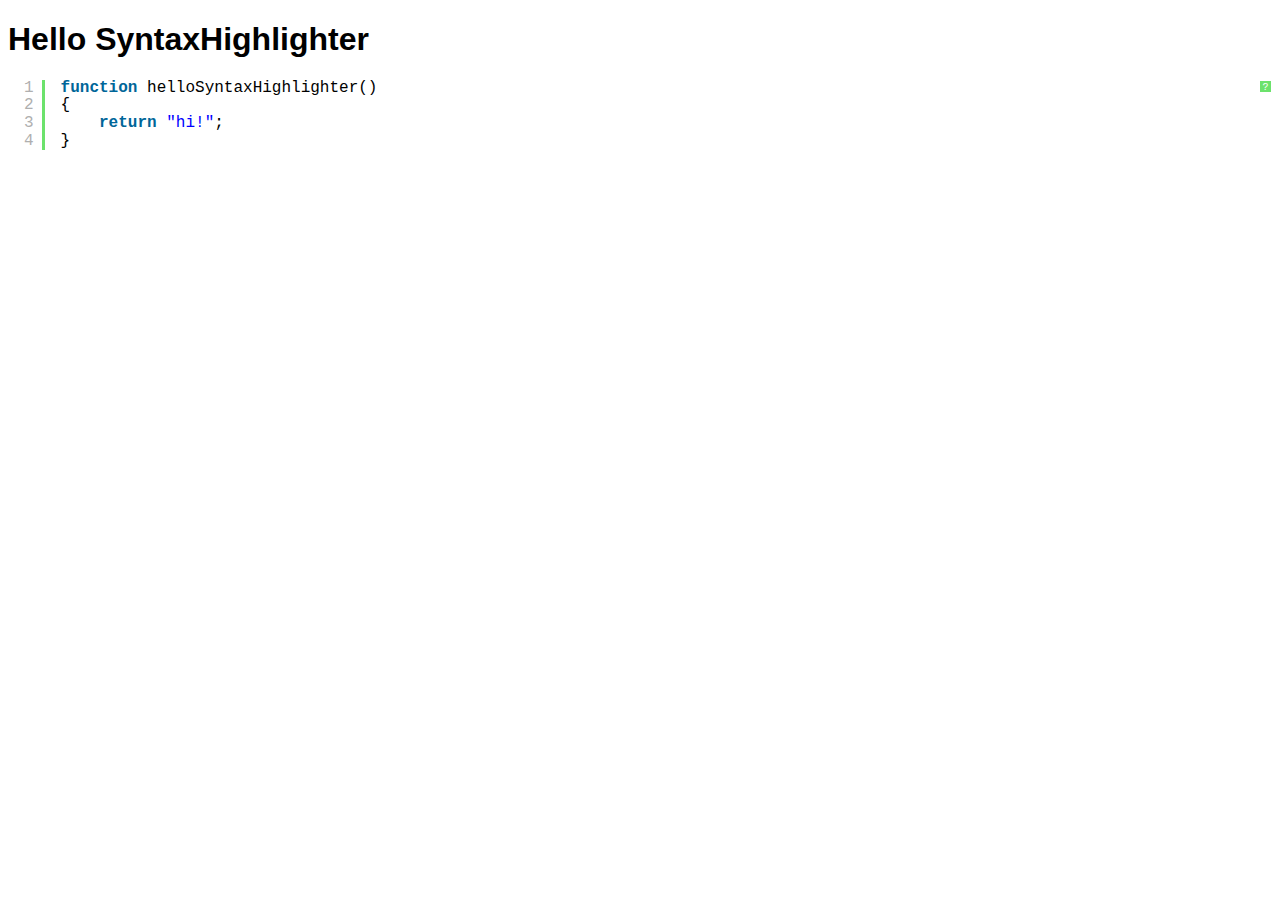
<file: themeforest-82474-clean-cv-responsive-resume-template-4-bonuses/03.documentation copy.ori/assets/syntaxhighlighter/index.html>
<!DOCTYPE html PUBLIC "-//W3C//DTD XHTML 1.0 Strict//EN" "http://www.w3.org/TR/xhtml1/DTD/xhtml1-strict.dtd">
<html xmlns="http://www.w3.org/1999/xhtml" xml:lang="en" lang="en">
<head>
	<meta http-equiv="Content-Type" content="text/html; charset=UTF-8" />
	<title>Hello SyntaxHighlighter</title>
	<script type="text/javascript" src="scripts/shCore.js"></script>
	<script type="text/javascript" src="scripts/shBrushJScript.js"></script>
	<link type="text/css" rel="stylesheet" href="styles/shCoreDefault.css"/>
	<script type="text/javascript">SyntaxHighlighter.all();</script>
</head>

<body style="background: white; font-family: Helvetica">

<h1>Hello SyntaxHighlighter</h1>
<pre class="brush: js;">
function helloSyntaxHighlighter()
{
	return "hi!";
}
</pre>

</html>
</file>
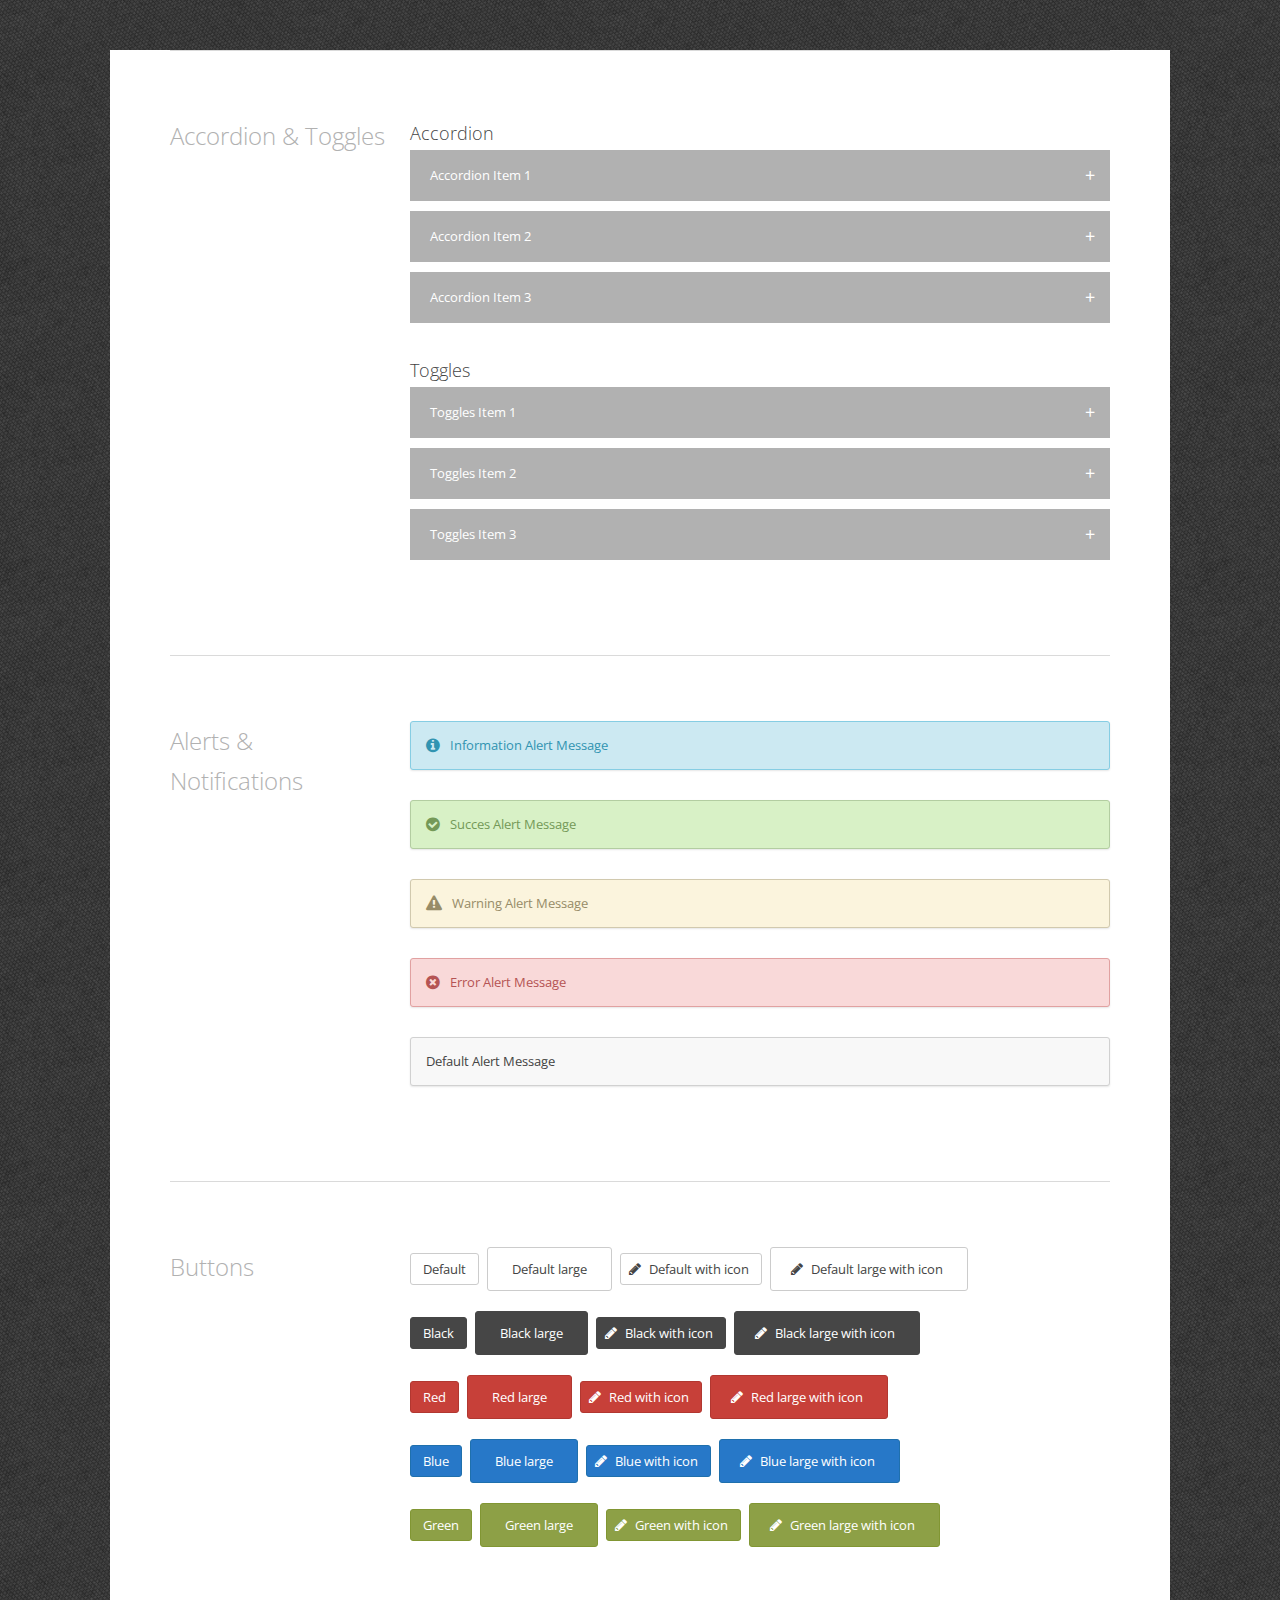
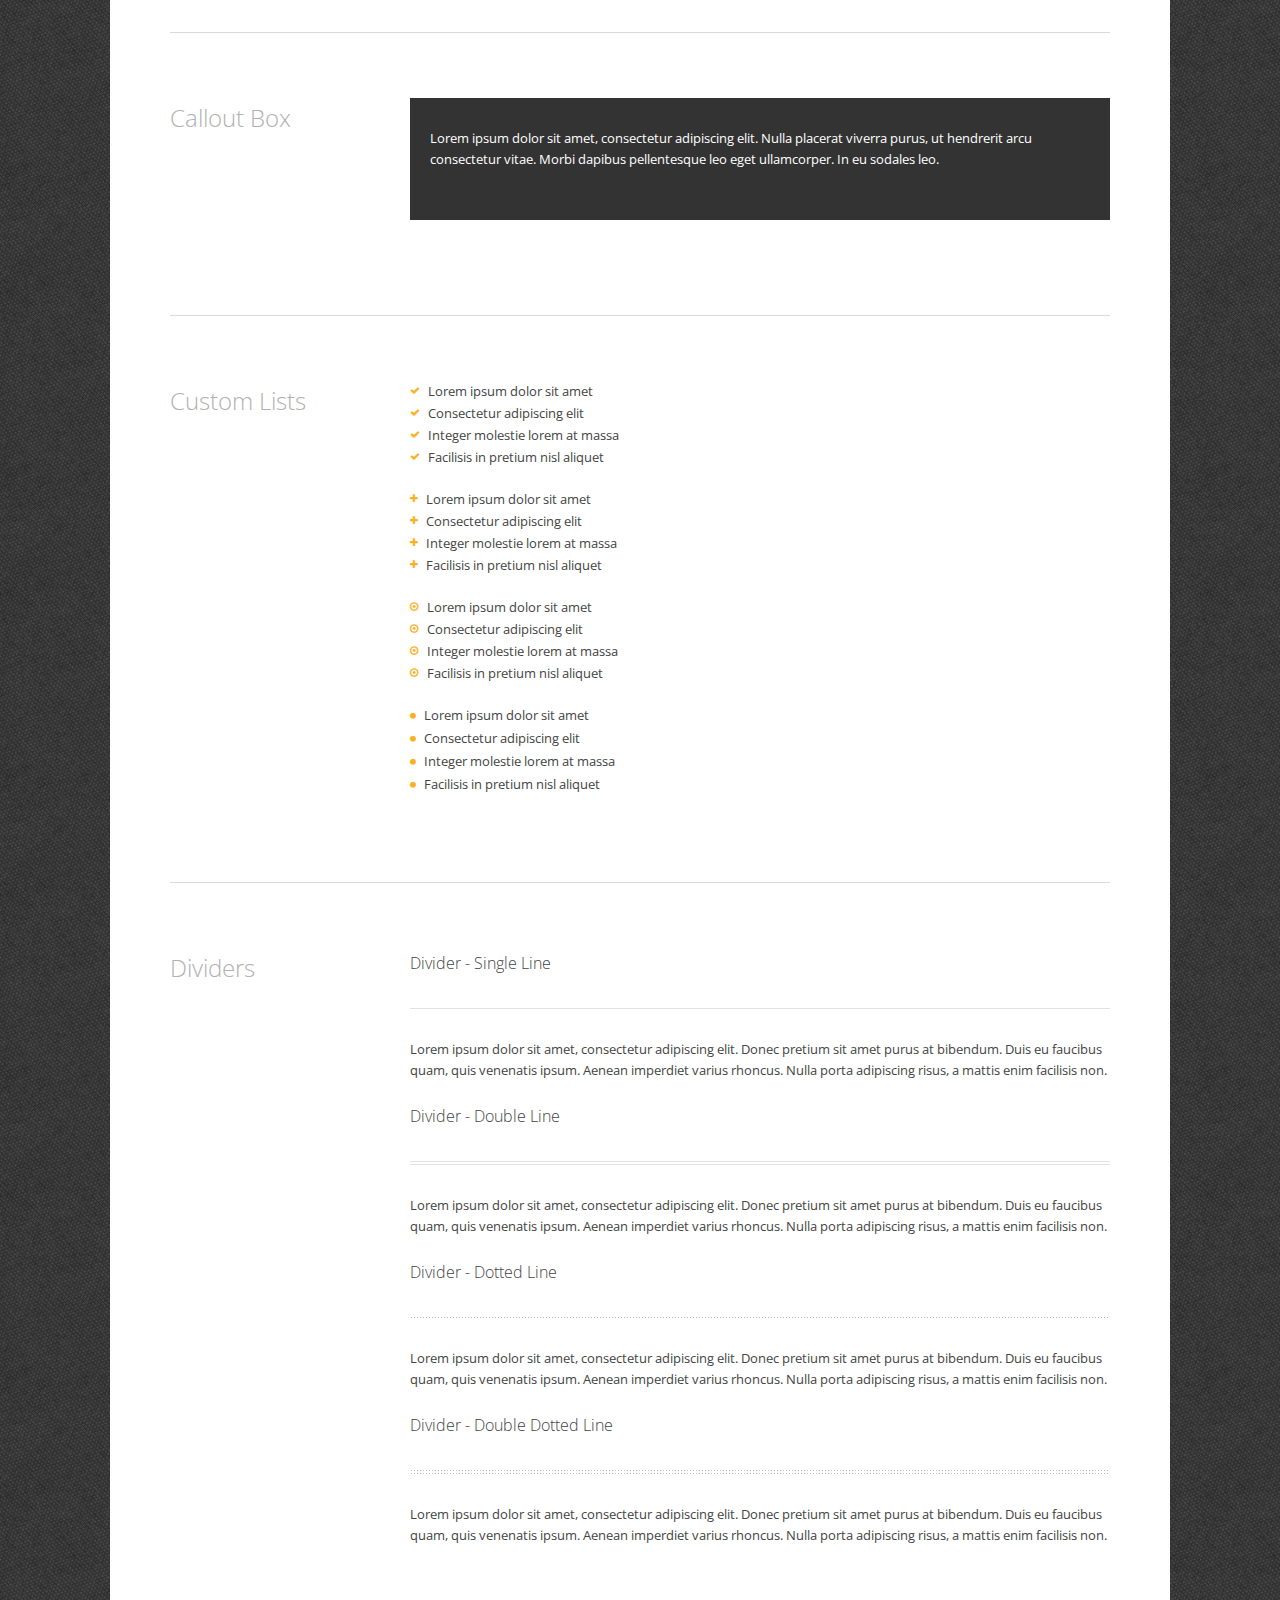
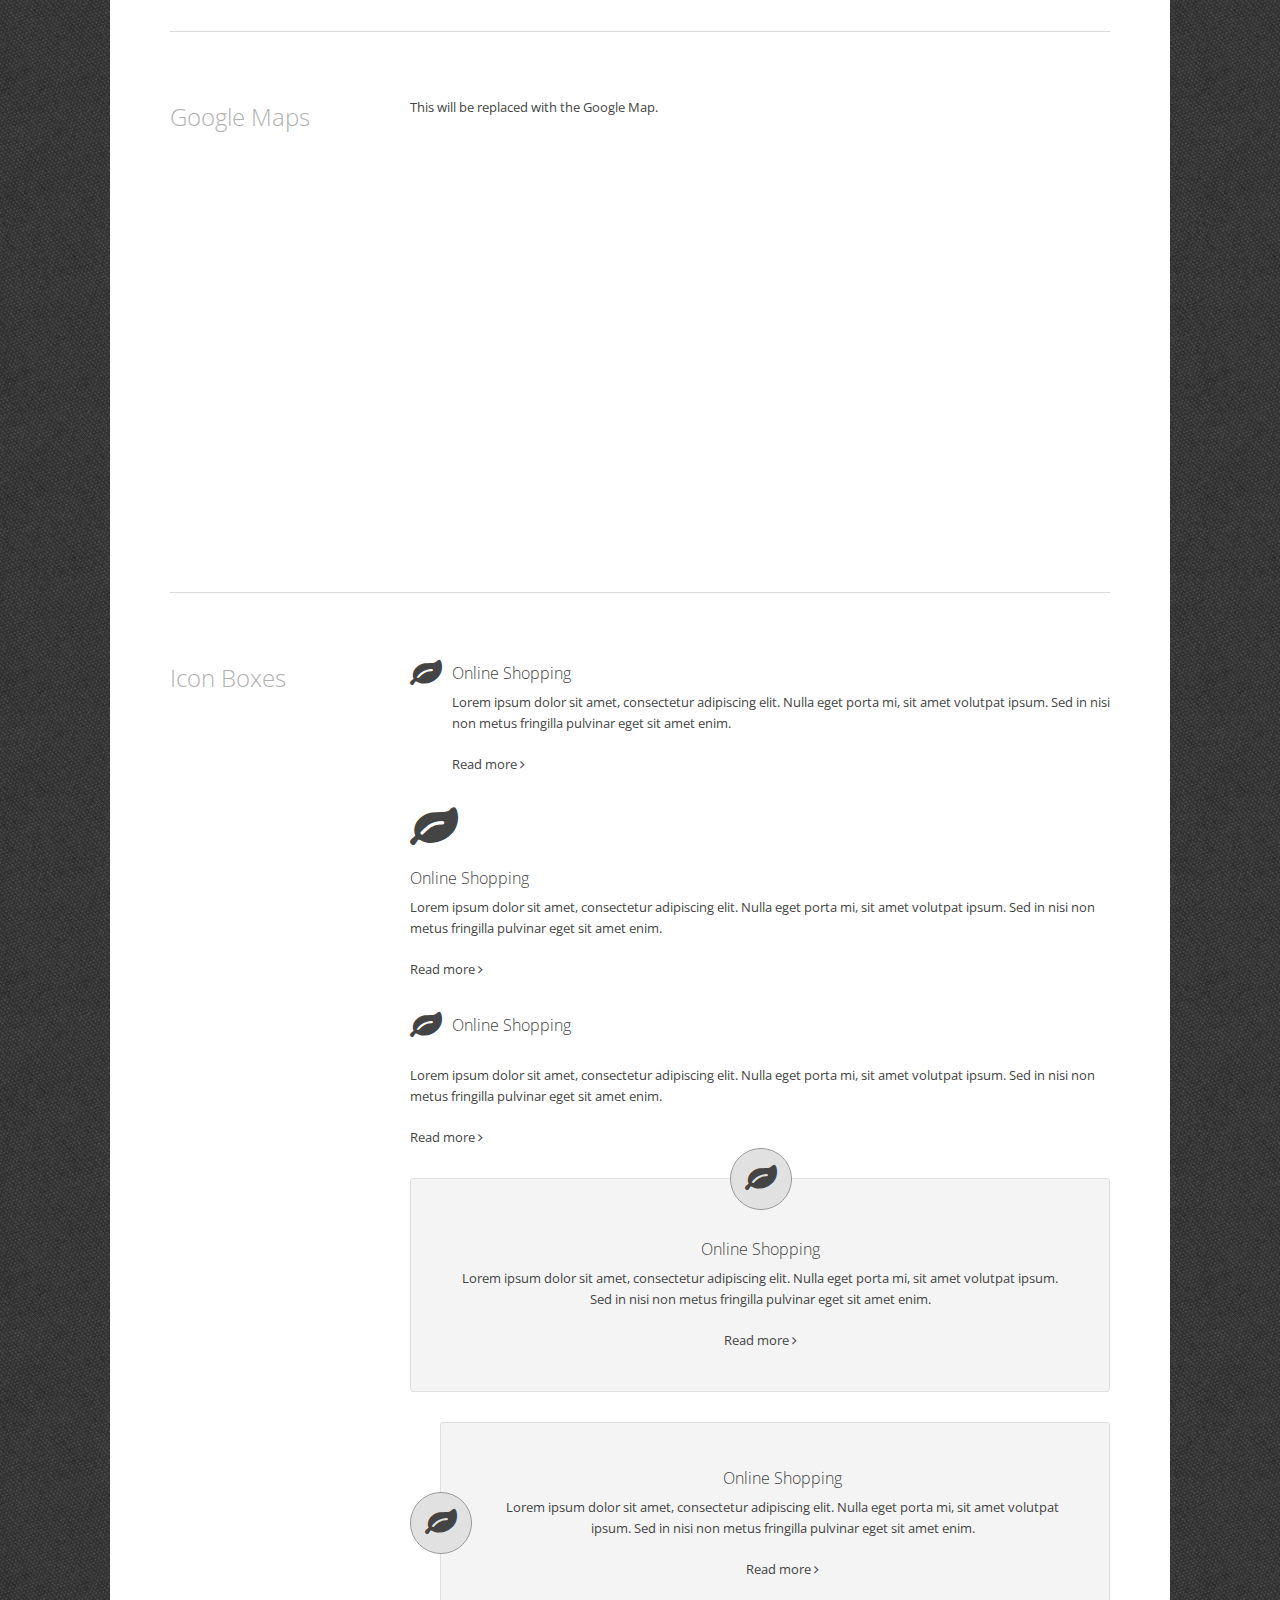
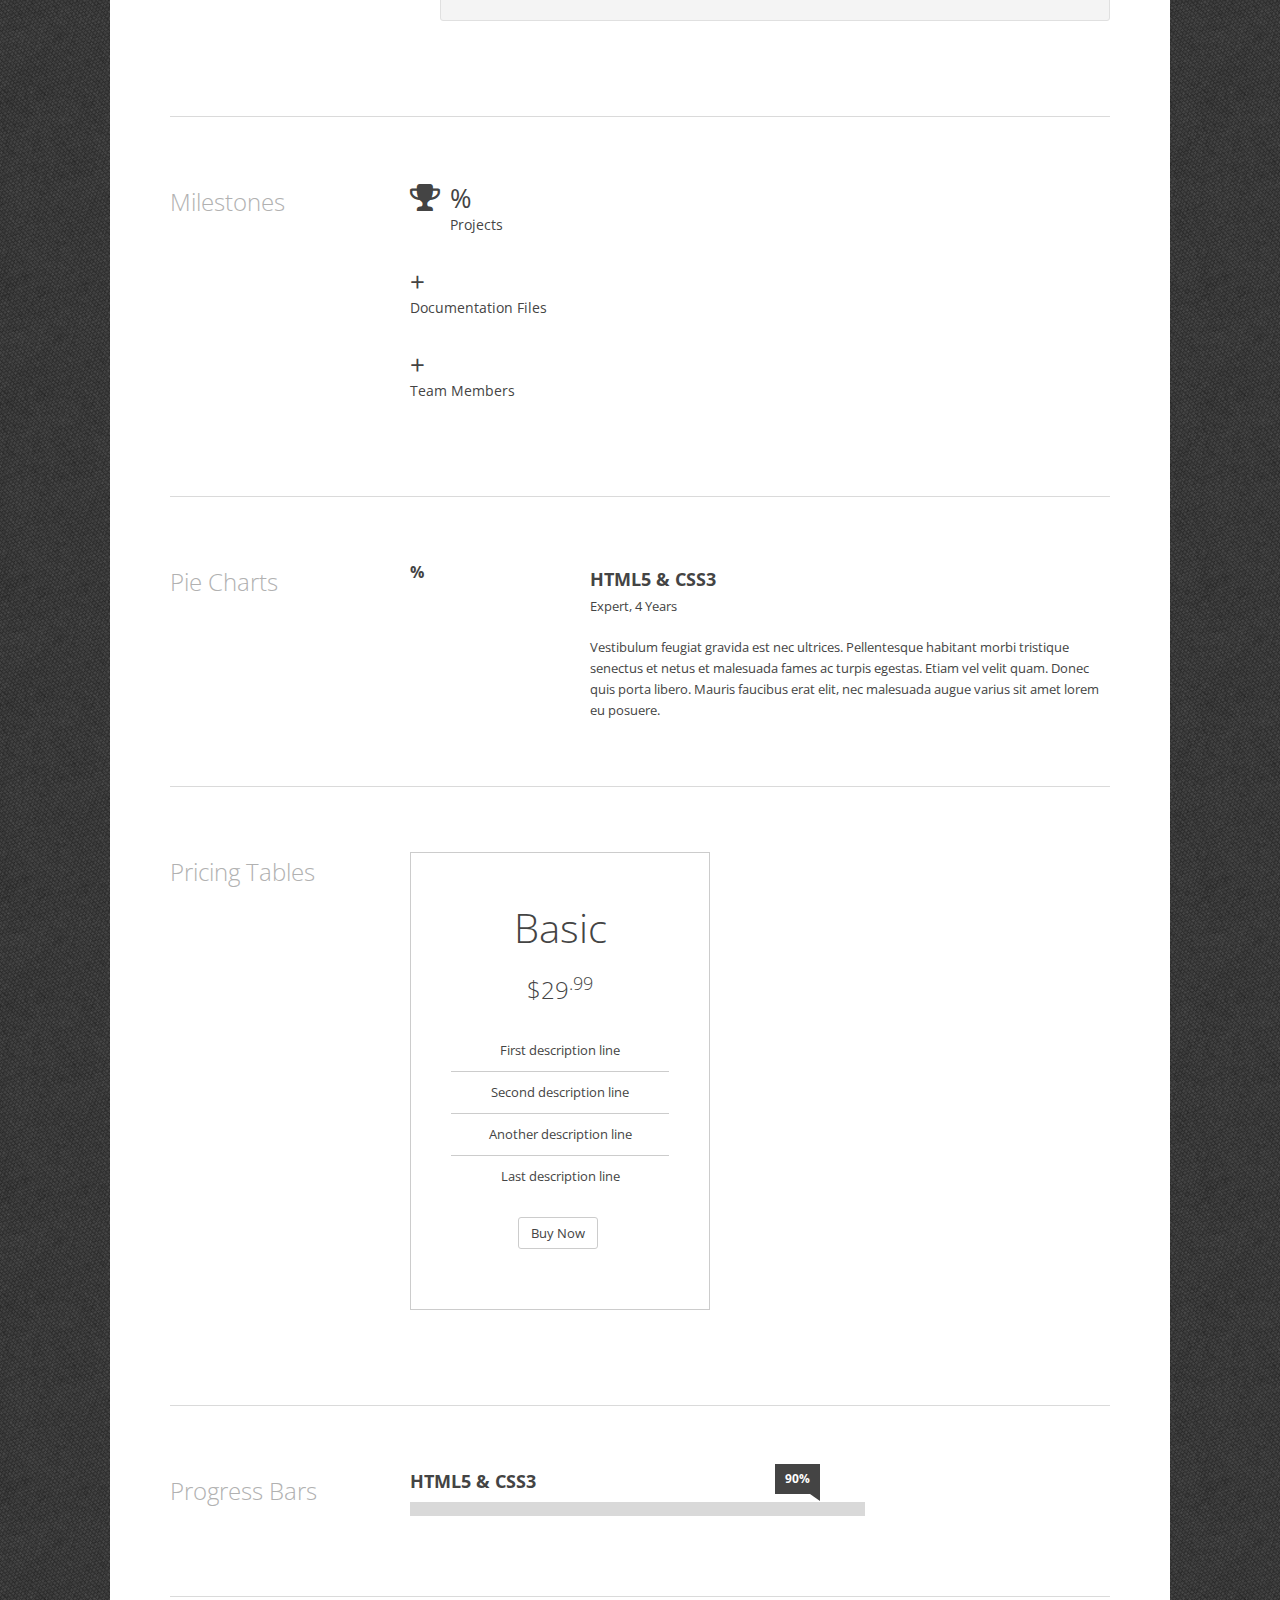
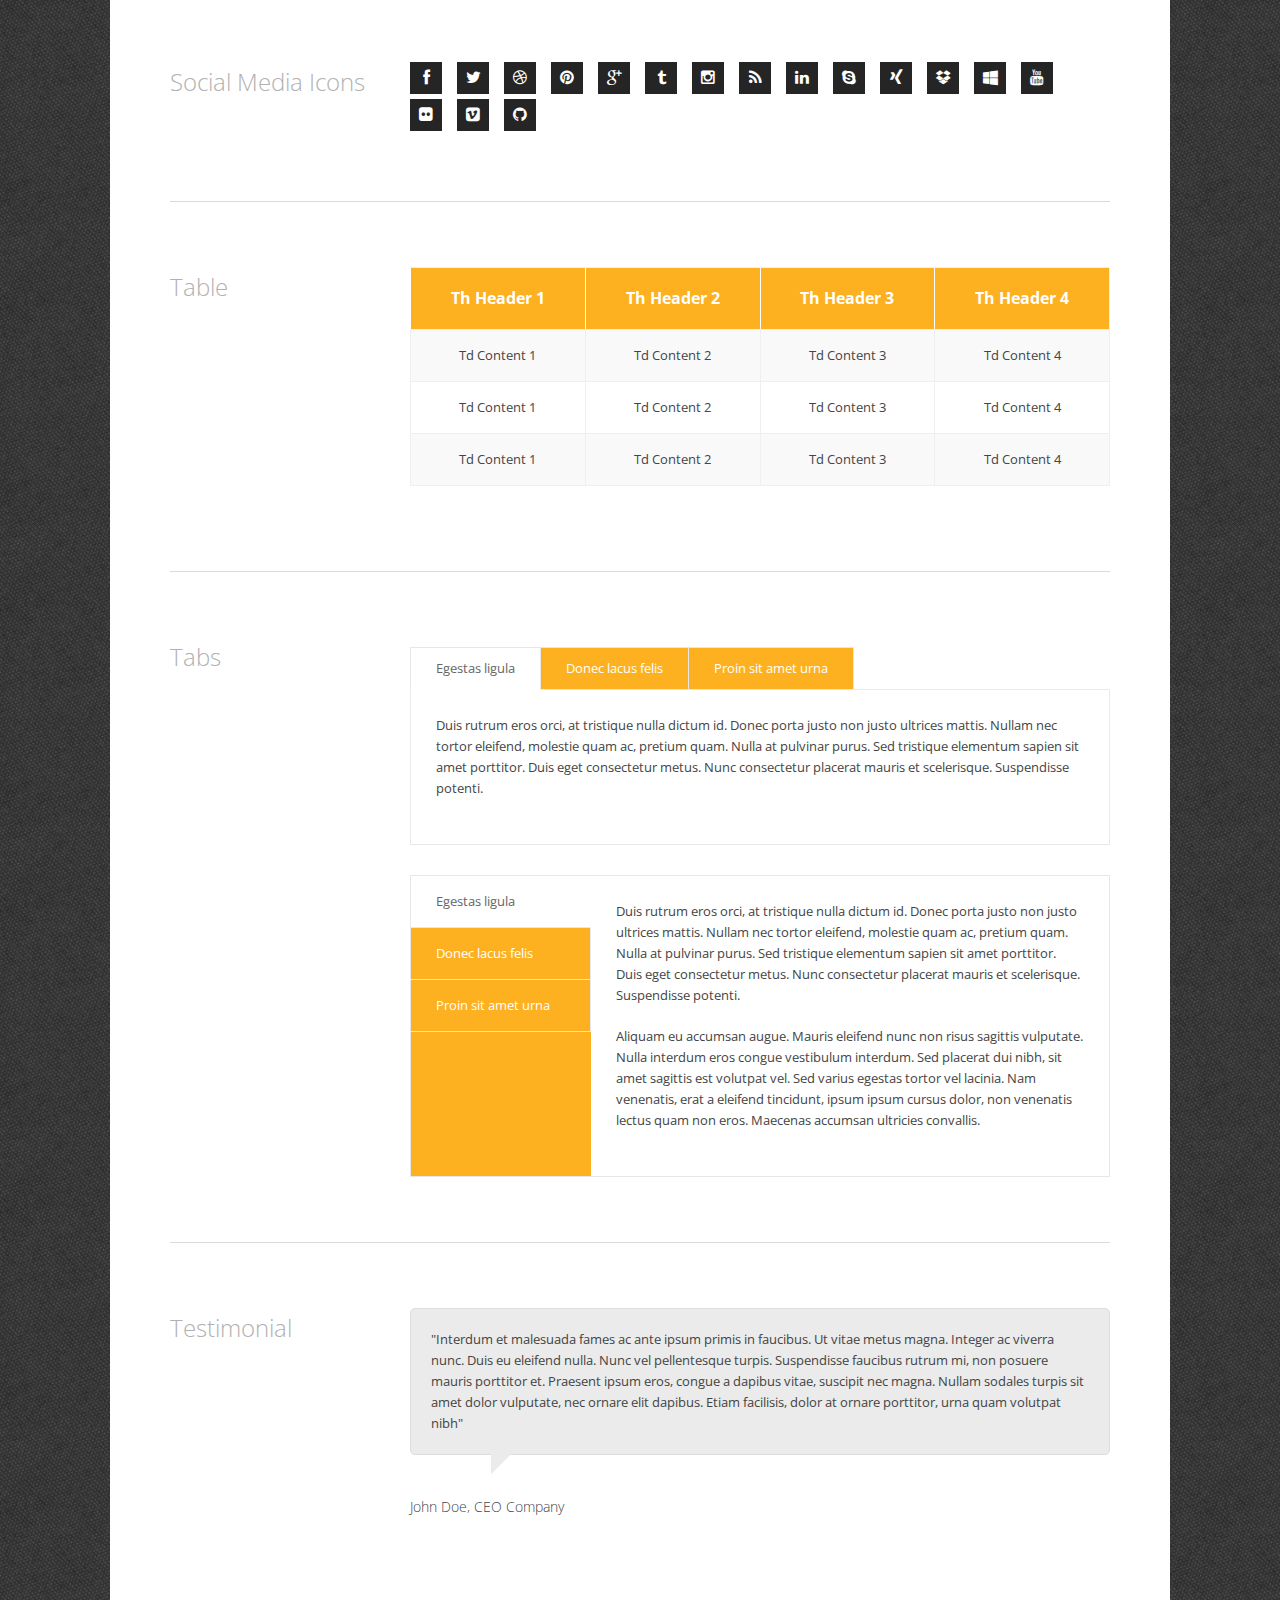
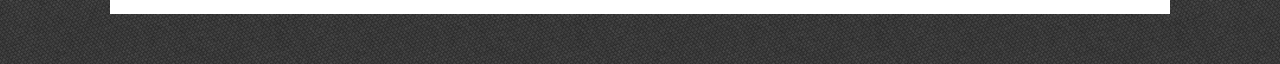
<file: themeforest-82474-clean-cv-responsive-resume-template-4-bonuses/01.html-website.save/elements.html>
<!DOCTYPE html>
<html class="no-js">
<head>

	<meta charset="utf-8">
    <meta name="viewport" content="width=device-width, initial-scale=1, maximum-scale=1, user-scalable=0"/> 
	<meta http-equiv="X-UA-Compatible" content="IE=edge,chrome=1,requiresActiveX=true">
    
    
	<title> John Smith :: CV </title>
	<meta name="description" content=" add description  ... ">
    
    <!-- /// Favicons ////////  -->
    <link rel="apple-touch-icon-precomposed" sizes="144x144" href="apple-touch-icon-144-precomposed.png">
    <link rel="shortcut icon" href="favicon.png">


	<!-- /// Template CSS ////////  -->
    <link rel="stylesheet" href="_layout/css/base.css">
    <link rel="stylesheet" href="_layout/css/grid.css">
    <link rel="stylesheet" href="_layout/css/elements.css">
    <link rel="stylesheet" href="_layout/css/layout.css">

	<!-- /// JS Plugins CSS ////////  -->
    <link rel="stylesheet" href="_layout/js/bxslider/jquery.bxslider.css">
    <link rel="stylesheet" href="_layout/js/magnificpopup/magnific-popup.css">
    
    <!-- /// Template Skin CSS ////////  -->
	<!-- <link rel="stylesheet" href="_layout/css/skins/default.css"> -->
    <!-- <link rel="stylesheet" href="_layout/css/skins/blue.css"> -->
    <!-- <link rel="stylesheet" href="_layout/css/skins/red.css"> -->
    <!-- <link rel="stylesheet" href="_layout/css/skins/purple.css"> -->
    <!-- <link rel="stylesheet" href="_layout/css/skins/green.css"> -->
    <!-- <link rel="stylesheet" href="_layout/css/skins/yellow.css"> -->
    
    <!-- /// Google Fonts ////////  -->
    <link rel="stylesheet" href="http://fonts.googleapis.com/css?family=Open+Sans:300,400,600,700">
    
    <!-- /// FontAwesome Icons 4.0.3 ////////  -->
	<link rel="stylesheet" href="_layout/css/fontawesome/font-awesome.min.css">
    
	<!-- /// Modernizr ////////  -->
    <script src="_layout/js/modernizr-2.6.2.min.js"></script>
 
</head>
<body>
	
	<div id="wrap">
	
		<div id="header">
        
		<!-- /// HEADER  //////////////////////////////////////////////////////////////////////////////////////////////////////////// -->

				

		<!-- //////////////////////////////////////////////////////////////////////////////////////////////////////////////////////// -->

		</div><!-- end #header -->
		<div id="content">
		
		<!-- /// CONTENT  /////////////////////////////////////////////////////////////////////////////////////////////////////////// -->

            <div class="row cv-section">
                <div class="span3">
                    
                    <div class="cv-section-title">
                        
                        <h2>Accordion &amp; Toggles </h2>
                        
                    </div><!-- end .cv-section-title -->
                    
                </div><!-- end .span3 -->
                <div class="span9">
                    
                    <div class="cv-item">
                        
                        <h3>Accordion</h3>
                    
                        <div class="accordion">
                            
                            <div class="accordion-item">
                                
                                <a class="accordion-item-toggle" href="#">Accordion Item 1</a>
                    
                                <div class="accordion-item-content">
                                    
                                    <p>Lorem ipsum dolor sit amet, consectetur adipiscing elit. Nulla placerat viverra purus, ut hendrerit 
                                    arcu consectetur vitae. Morbi dapibus pellentesque leo eget ullamcorper. In eu sodales leo. Donec non 
                                    pharetra est. Suspendisse posuere sapien non justo accumsan, et pellentesque tellus auctor. Phasellus 
                                    mauris est, tristique in lacus non, ornare vulputate leo. Donec ornare lorem vel magna rhoncus, eget 
                                    accumsan lectus accumsan.</p>
                                    
                                </div><!-- end .accordion-item-content -->
                                
                            </div><!-- end .accordion-item -->
                            <div class="accordion-item">
                                
                                <a class="accordion-item-toggle" href="#">Accordion Item 2</a>
                    
                                <div class="accordion-item-content">
                                    
                                   <p>Sed a pretium nunc. Nam dapibus lectus vitae metus luctus venenatis. Praesent dapibus fringilla leo 
                                   cursus ultricies. Morbi sit amet mi mauris. Cras dolor ipsum, facilisis elementum dapibus nec, hendrerit 
                                   at mi. Donec ac pharetra nisi, at venenatis odio. Phasellus non tellus ut sem feugiat elementum ut eu 
                                   libero. Cras eu leo at justo tempor ullamcorper. Maecenas ultricies varius condimentum. Etiam tempus nisl 
                                   id elit eleifend malesuada. </p>
                                    
                                </div><!-- end .accordion-item-content -->
                                
                            </div><!-- end .accordion-item -->
                            <div class="accordion-item">
                            
                                <a class="accordion-item-toggle" href="#">Accordion Item 3</a>
                    
                                <div class="accordion-item-content">
                                    
                                    <p>In hac habitasse platea dictumst. Duis sagittis, urna non lobortis convallis, felis est placerat diam, 
                                    non vehicula leo ligula congue ante. Aenean euismod leo id dolor rhoncus, nec eleifend augue laoreet. 
                                    Ut quis nisl ac augue vulputate dictum et id nisl. Integer tincidunt pretium risus, eu semper libero 
                                    cursus non. Phasellus ornare turpis diam, in aliquam enim elementum eget. Duis malesuada turpis vel magna 
                                    tristique suscipit.</p>
                                    
                                </div><!-- end .accordion-item -->
                                
                            </div><!-- end .accordion-item-content -->
                            
                        </div><!-- end .accordion -->
                        
                        <h3>Toggles</h3>
                        
                        <div class="toggle">
                            
                            <div class="toggle-item">
                                
                                <a class="toggle-item-toggle" href="#">Toggles Item 1</a>
                    
                                <div class="toggle-item-content">
                                    
                                    <p>Lorem ipsum dolor sit amet, consectetur adipiscing elit. Nulla placerat viverra purus, ut hendrerit 
                                    arcu consectetur vitae. Morbi dapibus pellentesque leo eget ullamcorper. In eu sodales leo. Donec non 
                                    pharetra est. Suspendisse posuere sapien non justo accumsan, et pellentesque tellus auctor. Phasellus 
                                    mauris est, tristique in lacus non, ornare vulputate leo. Donec ornare lorem vel magna rhoncus, eget 
                                    accumsan lectus accumsan.</p>
                                    
                                </div><!-- end .toggle-item-content -->
                                
                            </div><!-- end .toggle-item -->
                            <div class="toggle-item">
                                
                                <a class="toggle-item-toggle" href="#">Toggles Item 2</a>
                    
                                <div class="toggle-item-content">
                                    
                                   <p>Sed a pretium nunc. Nam dapibus lectus vitae metus luctus venenatis. Praesent dapibus fringilla leo 
                                   cursus ultricies. Morbi sit amet mi mauris. Cras dolor ipsum, facilisis elementum dapibus nec, hendrerit 
                                   at mi. Donec ac pharetra nisi, at venenatis odio. Phasellus non tellus ut sem feugiat elementum ut eu 
                                   libero. Cras eu leo at justo tempor ullamcorper. Maecenas ultricies varius condimentum. Etiam tempus nisl 
                                   id elit eleifend malesuada. </p>
                                    
                                </div><!-- end .toggle-item-content -->
                                
                            </div><!-- end .toggle-item -->
                            <div class="toggle-item">
                            
                                <a class="toggle-item-toggle" href="#">Toggles Item 3</a>
                    
                                <div class="toggle-item-content">
                                    
                                    <p>In hac habitasse platea dictumst. Duis sagittis, urna non lobortis convallis, felis est placerat diam, 
                                    non vehicula leo ligula congue ante. Aenean euismod leo id dolor rhoncus, nec eleifend augue laoreet. 
                                    Ut quis nisl ac augue vulputate dictum et id nisl. Integer tincidunt pretium risus, eu semper libero 
                                    cursus non. Phasellus ornare turpis diam, in aliquam enim elementum eget. Duis malesuada turpis vel magna 
                                    tristique suscipit.</p>
                                    
                                </div><!-- end .toggle-item -->
                                
                            </div><!-- end .toggle-item-content -->
                            
                        </div><!-- end .toggle -->
                        
                    </div><!-- end .cv-item -->
                    
                </div><!-- end .span9 -->
            </div><!-- end .cv-section -->
            
            <div class="row cv-section">
                <div class="span3">
                    
                    <div class="cv-section-title">
                        
                        <h2>Alerts &amp; Notifications</h2>
                        
                    </div><!-- end .cv-section-title -->
                    
                </div><!-- end .span3 -->
                <div class="span9">
                    
                    <div class="cv-item">
                        
                        <div class="alert info">
                            <i class="fa fa-info-circle"></i>
                            Information Alert Message
                        </div>
                        
                        <div class="alert success">
                            <i class="fa fa-check-circle"></i>
                            Succes Alert Message
                        </div>
                        
                        <div class="alert warning">
                            <i class="fa fa-warning"></i>
                            Warning Alert Message
                        </div>
                        
                        <div class="alert error">
                            <i class="fa fa-times-circle"></i>
                            Error Alert Message
                        </div>
                        
                        <div class="alert">
                            Default Alert Message
                        </div>     
                            
                        </div><!-- end .cv-item -->
                    
                </div><!-- end .span9 -->
            </div><!-- end .cv-section -->
            
            <div class="row cv-section">
                <div class="span3">
                    
                    <div class="cv-section-title">
                        
                        <h2>Buttons</h2>
                        
                    </div><!-- end .cv-section-title -->
                    
                </div><!-- end .span3 -->
                <div class="span9">
                    
                    <div class="cv-item">
                        
                    	<a class="btn" href="#">Default</a>
                        <a class="btn btn-large" href="#">Default large</a>
                        
                        <a class="btn" href="#">
                            <i class="fa fa-pencil"></i>
                            Default with icon
                        </a>
                        <a class="btn btn-large" href="#">
                            <i class="fa fa-pencil"></i>
                            Default large with icon
                        </a> 
                        
                        <br>  
                        
                        <a class="btn btn-black" href="#">Black</a>
                        <a class="btn btn-large btn-black" href="#">Black large</a>
                        
                        <a class="btn btn-black" href="#">
                            <i class="fa fa-pencil"></i>
                            Black with icon
                        </a>
                        <a class="btn btn-large btn-black" href="#">
                            <i class="fa fa-pencil"></i>
                            Black large with icon
                        </a>   
                        
                        <br>
                        
                        <a class="btn btn-red" href="#">Red</a>
                        <a class="btn btn-large btn-red" href="#">Red large</a>
                        
                        <a class="btn btn-red" href="#">
                            <i class="fa fa-pencil"></i>
                            Red with icon
                        </a>
                        <a class="btn btn-large btn-red" href="#">
                            <i class="fa fa-pencil"></i>
                            Red large with icon
                        </a>    
                        
                        <br>
                        
                        <a class="btn btn-blue" href="#">Blue</a>
                        <a class="btn btn-large btn-blue" href="#">Blue large</a>
                        
                        <a class="btn btn-blue" href="#">
                            <i class="fa fa-pencil"></i>
                            Blue with icon
                        </a>
                        <a class="btn btn-large btn-blue" href="#">
                            <i class="fa fa-pencil"></i>
                            Blue large with icon
                        </a> 
                        
                        <br>
                        
                        <a class="btn btn-green" href="#">Green</a>
                        <a class="btn btn-large btn-green" href="#">Green large</a>
                        
                        <a class="btn btn-green" href="#">
                            <i class="fa fa-pencil"></i>
                            Green with icon
                        </a>
                        <a class="btn btn-large btn-green" href="#">
                            <i class="fa fa-pencil"></i>
                            Green large with icon
                        </a>    
                    
                	</div><!-- end .cv-item -->
                
                </div><!-- end .span9 -->
            </div><!-- end .cv-section -->
            
            <div class="row cv-section">
                <div class="span3">
                    
                    <div class="cv-section-title">
                        
                        <h2>Callout Box</h2>
                        
                    </div><!-- end .cv-section-title -->
                    
                </div><!-- end .span3 -->
                <div class="span9">
                    
                    <div class="cv-item">
                        
                        <div class="callout-box">

                            <p>Lorem ipsum dolor sit amet, consectetur adipiscing elit. Nulla placerat viverra purus, ut hendrerit 
                            arcu consectetur vitae. Morbi dapibus pellentesque leo eget ullamcorper. In eu sodales leo.</p>
                            
                        </div><!-- end .callout-box -->
                	
                    </div><!-- end .cv-item -->    
                
                </div><!-- end .span9 -->
            </div><!-- end .cv-section -->
            
            <div class="row cv-section">
                <div class="span3">
                    
                    <div class="cv-section-title">
                        
                        <h2>Custom Lists</h2>
                        
                    </div><!-- end .cv-section-title -->
                    
                </div><!-- end .span3 -->
                <div class="span9">
                    
                    <div class="cv-item">
                        
                    	<ul class="check">
                          <li>Lorem ipsum dolor sit amet</li>
                          <li>Consectetur adipiscing elit</li>
                          <li>Integer molestie lorem at massa</li>
                          <li>Facilisis in pretium nisl aliquet</li>
                        </ul>
                        
                        <ul class="plus">
                          <li>Lorem ipsum dolor sit amet</li>
                          <li>Consectetur adipiscing elit</li>
                          <li>Integer molestie lorem at massa</li>
                          <li>Facilisis in pretium nisl aliquet</li>
                        </ul>
                        
                        <ul class="pin">
                          <li>Lorem ipsum dolor sit amet</li>
                          <li>Consectetur adipiscing elit</li>
                          <li>Integer molestie lorem at massa</li>
                          <li>Facilisis in pretium nisl aliquet</li>
                        </ul>
                        
                        <ul class="fill-circle">
                          <li>Lorem ipsum dolor sit amet</li>
                          <li>Consectetur adipiscing elit</li>
                          <li>Integer molestie lorem at massa</li>
                          <li>Facilisis in pretium nisl aliquet</li>
                        </ul>
                        
					</div><!-- end .cv-item -->					
                    
                </div><!-- end .span9 -->
            </div><!-- end .cv-section -->
            
            <div class="row cv-section">
                <div class="span3">
                    
                    <div class="cv-section-title">
                        
                        <h2>Dividers</h2>
                        
                    </div><!-- end .cv-section-title -->
                    
                </div><!-- end .span3 -->
                <div class="span9">
                    
                    <div class="cv-item">
                        
                        <h4>Divider - Single Line</h4>
                
                        <div class="divider single-line"></div>
                    
                        <p>Lorem ipsum dolor sit amet, consectetur adipiscing elit. Donec pretium sit amet purus at bibendum. 
                        Duis eu faucibus quam, quis venenatis ipsum. Aenean imperdiet varius rhoncus. Nulla porta adipiscing risus, 
                        a mattis enim facilisis non.</p>
                         
                        <h4>Divider - Double Line</h4>
                    
                        <div class="divider double-line"></div>
                    
                        <p>Lorem ipsum dolor sit amet, consectetur adipiscing elit. Donec pretium sit amet purus at bibendum. 
                        Duis eu faucibus quam, quis venenatis ipsum. Aenean imperdiet varius rhoncus. Nulla porta adipiscing risus, 
                        a mattis enim facilisis non.</p>
                         
                        <h4>Divider - Dotted Line</h4>
                    
                        <div class="divider single-dotted"></div>
                    
                        <p>Lorem ipsum dolor sit amet, consectetur adipiscing elit. Donec pretium sit amet purus at bibendum. 
                        Duis eu faucibus quam, quis venenatis ipsum. Aenean imperdiet varius rhoncus. Nulla porta adipiscing risus, 
                        a mattis enim facilisis non.</p>
                         
                        <h4>Divider - Double Dotted Line</h4>
                    
                        <div class="divider double-dotted"></div>	
                    
                        <p>Lorem ipsum dolor sit amet, consectetur adipiscing elit. Donec pretium sit amet purus at bibendum. 
                        Duis eu faucibus quam, quis venenatis ipsum. Aenean imperdiet varius rhoncus. Nulla porta adipiscing risus, 
                        a mattis enim facilisis non.</p>
                        
                        </div><!-- end .cv-item -->					
                    
                </div><!-- end .span9 -->
            </div><!-- end .cv-section -->
            
            <div class="row cv-section">
                <div class="span3">
                    
                    <div class="cv-section-title">
                        
                        <h2>Google Maps</h2>
                        
                    </div><!-- end .cv-section-title -->
                    
                </div><!-- end .span3 -->
                <div class="span9">
                    
                    <div class="cv-item">
                        
                        <div class="google-map map" 
                            data-zoom="15" 
                            data-address="Empire State Building, 5th Avenue, New York, Statele Unite ale Americii" 
                            data-caption="Office location 1" >
                            <p>This will be replaced with the Google Map.</p>
                        </div>
                    
					</div><!-- end .cv-item -->					
                    
                </div><!-- end .span9 -->
            </div><!-- end .cv-section -->
            
            <div class="row cv-section">
                <div class="span3">
                    
                    <div class="cv-section-title">
                        
                        <h2>Icon Boxes</h2>
                        
                    </div><!-- end .cv-section-title -->
                    
                </div><!-- end .span3 -->
                <div class="span9">
                    
                    <div class="cv-item">
                        
                    	<div class="icon-box-1">
                        
                            <i class="fa fa-leaf"></i>
      
                            <div class="icon-box-content">
                            
                                <h4>
                                    <a href="#">Online Shopping</a>
                                </h4>
                                
                                <p>Lorem ipsum dolor sit amet, consectetur adipiscing elit. Nulla eget porta mi,
                                sit amet volutpat ipsum. Sed in nisi non metus fringilla pulvinar eget sit amet
                                enim.</p>
                                
                                <a href="#">
                                    Read more 
                                    <i class="fa fa-angle-right"></i>
                                </a>
                            
                            </div><!-- end .icon-box-content -->
                            
                        </div><!-- end .icon-box-1 -->
                        
                        <div class="icon-box-2">
                        
                            <i class="fa fa-leaf"></i>
      
                            <div class="icon-box-content">
                            
                                <h4>
                                    <a href="#">Online Shopping</a>
                                </h4>
                                
                                <p>Lorem ipsum dolor sit amet, consectetur adipiscing elit. Nulla eget porta mi,
                                sit amet volutpat ipsum. Sed in nisi non metus fringilla pulvinar eget sit amet
                                enim.</p>
                                
                                <a href="#">
                                    Read more 
                                    <i class="fa fa-angle-right"></i>
                                </a>
                            
                            </div><!-- end .icon-box-content -->
                            
                        </div><!-- end .icon-box-2 -->
                        
                        <div class="icon-box-3">
                        
                            <i class="fa fa-leaf"></i>
                            
                            <h4>
                                <a href="#">Online Shopping</a>
                            </h4>
                            
                            <br class="clear">
                            
                            <p>Lorem ipsum dolor sit amet, consectetur adipiscing elit. Nulla eget porta mi,
                            sit amet volutpat ipsum. Sed in nisi non metus fringilla pulvinar eget sit amet
                            enim.</p>
                           
                            <a href="#">
                                Read more 
                                <i class="fa fa-angle-right"></i>
                            </a>
         
                        </div><!-- end .icon-box-3 -->
                        
                        <div class="icon-box-4">
                        
                            <i class="fa fa-leaf"></i>
      
                            <div class="icon-box-content">
                            
                                <h4>
                                    <a href="#">Online Shopping</a>
                                </h4>
                                
                                <p>Lorem ipsum dolor sit amet, consectetur adipiscing elit. Nulla eget porta mi,
                                 sit amet volutpat ipsum. Sed in nisi non metus fringilla pulvinar eget sit amet
                                 enim.</p>
                                
                                <a href="#">
                                    Read more 
                                    <i class="fa fa-angle-right"></i>
                                </a>
                            
                            </div><!-- end .icon-box-content -->
                            
                        </div><!-- end .icon-box-4 -->
                        
                        <div class="icon-box-5">
                        
                            <i class="fa fa-leaf"></i>
      
                            <div class="icon-box-content">
                            
                                <h4>
                                    <a href="#">Online Shopping</a>
                                </h4>
                                
                                <p>Lorem ipsum dolor sit amet, consectetur adipiscing elit. Nulla eget porta mi,
                                 sit amet volutpat ipsum. Sed in nisi non metus fringilla pulvinar eget sit amet
                                  enim.</p>
                                
                                <a href="#">
                                    Read more 
                                    <i class="fa fa-angle-right"></i>
                                </a>
                            
                            </div><!-- end .icon-box-content -->
                            
                        </div><!-- end .icon-box-5 -->	
                    
					</div><!-- end .cv-item -->					
                    
                </div><!-- end .span9 -->
            </div><!-- end .cv-section -->
            
            <div class="row cv-section">
                <div class="span3">
                    
                    <div class="cv-section-title">
                        
                        <h2>Milestones</h2>
                        
                    </div><!-- end .cv-section-title -->
                    
                </div><!-- end .span3 -->
                <div class="span9">
                    
                    <div class="cv-item">
                        
                        <div class="milestone">
                   
                            <i class="fa fa-trophy"></i>
                            
                            <div class="milestone-content">
                                <span class="milestone-value" data-stop="90" data-speed="2000"></span>
                                <span>%</span>
                                <div class="milestone-description">Projects</div>
                            </div><!-- end .milestone-content -->
                           
                        </div><!-- end .milestone -->
                        
                        <div class="milestone">
                            
                            <div class="milestone-content">
                                <span class="milestone-value" data-stop="250" data-speed="2000"></span>
                                <span>+</span>
                                <div class="milestone-description">Documentation Files</div>
                            </div><!-- end .milestone-content -->
                           
                        </div><!-- end .milestone -->
                        
                        <div class="milestone">
                            
                            <div class="milestone-content">
                            	<span>+</span>
                                <span class="milestone-value" data-stop="280" data-speed="2000"></span>                                
                                <div class="milestone-description">Team Members</div>
                            </div><!-- end .milestone-content -->
                           
                        </div><!-- end .milestone -->
                    
					</div><!-- end .cv-item -->					
                    
                </div><!-- end .span9 -->
            </div><!-- end .cv-section -->
            
            <div class="row cv-section">
                <div class="span3">
                    
                    <div class="cv-section-title">
                        
                        <h2>Pie Charts</h2>
                        
                    </div><!-- end .cv-section-title -->
                    
                </div><!-- end .span3 -->
                <div class="span9">
                    
                    <div class="cv-item">
                        
                        <div class="pie-chart" data-percent="90" data-barColor="#fdb020" data-trackColor="#e0e0e0" data-lineWidth="4" data-barSize="160">
                        
                            <div class="pie-chart-percent">
                                <span></span>
                                %
                            </div><!-- end .pie-chart-percent -->
                            
                        </div><!-- end .pie-chart -->
                        
                        <div class="pie-chart-description">
                        
                            <h3 class="text-uppercase"><strong>Html5 &amp; Css3</strong></h3>
                            <p>Expert, 4 Years</p>
                            
                            <p class="last">Vestibulum feugiat gravida est nec ultrices. Pellentesque habitant morbi tristique senectus et netus 
                            et malesuada fames ac turpis egestas. Etiam vel velit quam. Donec quis porta libero. Mauris faucibus erat elit, nec 
                            malesuada augue varius sit amet lorem eu posuere.</p>
                        
                        </div><!-- end .pie-chart-description -->
                                            
					</div><!-- end .cv-item -->					
                    
                </div><!-- end .span9 -->
            </div><!-- end .cv-section -->
            
            <div class="row cv-section">
                <div class="span3">
                    
                    <div class="cv-section-title">
                        
                        <h2>Pricing Tables</h2>
                        
                    </div><!-- end .cv-section-title -->
                    
                </div><!-- end .span3 -->
                <div class="span9">
                    
                    <div class="row">
                    	<div class="span4">
                    
                            <div class="cv-item">
                                
                                <div class="pricing-table">
                            
                                    <div class="pricing-table-header">
                                        
                                        <h1>Basic</h1>
                                        <h2>$29<sup>.99</sup></h2>
                                        
                                    </div><!-- end .pricing-table-header -->
                                    
                                    <div class="pricing-table-offer">
                                        
                                        <ul>
                                            <li>First description line</li>
                                            <li>Second description line</li>
                                            <li>Another description line</li>
                                            <li>Last description line</li>
                                        </ul>
                                        
                                    </div><!-- end .pricing-table-offer --> 
                                    
                                    <a class="btn" href="#">Buy Now</a>   
                                    
                                </div><!-- end .pricing-table -->
                                
                            </div><!-- end .cv-item -->					
                    	
                        </div><!-- end .span4 -->
                	</div><!-- end .row -->
                
                </div><!-- end .span9 -->
            </div><!-- end .cv-section -->
            
            <div class="row cv-section">
                <div class="span3">
                    
                    <div class="cv-section-title">
                        
                        <h2>Progress Bars</h2>
                        
                    </div><!-- end .cv-section-title -->
                    
                </div><!-- end .span3 -->
                <div class="span9">
                    
                    <div class="cv-item">
                        
                    	<div class="fixed">
                        
                            <div class="progress-bar-description text-uppercase">
                            	Html5 &amp; Css3
                                <span style="left:90%">90%</span>
                            </div><!-- end .progress-bar-description -->
                           
                            <div class="progress-bar">  
                                <span class="progress-bar-outer" data-width="90"> 
                                    <span class="progress-bar-inner"></span> 
                                </span>
                            </div><!-- end .progress-bar -->
                            
                        </div>
                    
					</div><!-- end .cv-item -->					
                    
                </div><!-- end .span9 -->
            </div><!-- end .cv-section -->
            
            <div class="row cv-section">
                <div class="span3">
                    
                    <div class="cv-section-title">
                        
                        <h2>Social Media Icons</h2>
                        
                    </div><!-- end .cv-section-title -->
                    
                </div><!-- end .span3 -->
                <div class="span9">
                    
                    <div class="cv-item">
                        
                        <div class="fixed">
                            <a href="#" class="facebook-icon social-icon">
                                <i class="fa fa-facebook"></i>
                            </a>
                            <a href="#" class="twitter-icon social-icon">
                                <i class="fa fa-twitter"></i>
                            </a>
                            <a href="#" class="dribble-icon social-icon">
                                <i class="fa fa-dribbble"></i>
                            </a>
                            <a href="#" class="pinterest-icon social-icon">
                                <i class="fa fa-pinterest"></i>
                            </a>
                            <a href="#" class="googleplus-icon social-icon">
                                <i class="fa fa-google-plus"></i>
                            </a>
                            <a href="#" class="tumblr-icon social-icon">
                                <i class="fa fa-tumblr"></i>
                            </a>
                            <a href="#" class="instagram-icon social-icon">
                                <i class="fa fa-instagram"></i>
                            </a>
                            <a href="#" class="rss-icon social-icon">
                                <i class="fa fa-rss"></i>
                            </a>
                            <a href="#" class="linkedin-icon social-icon">
                                <i class="fa fa-linkedin"></i>
                            </a>
                            <a href="#" class="skype-icon social-icon">
                                <i class="fa fa-skype"></i>
                            </a>
                            <a href="#" class="xing-icon social-icon">
                                <i class="fa fa-xing"></i>
                            </a>
                            <a href="#" class="dropbox-icon social-icon">
                                <i class="fa fa-dropbox"></i>
                            </a>
                            <a href="#" class="windows-icon social-icon">
                                <i class="fa fa-windows"></i>
                            </a>
                            <a href="#" class="youtube-icon social-icon">
                                <i class="fa fa-youtube"></i>
                            </a>
                            <a href="#" class="flickr-icon social-icon">
                                <i class="fa fa-flickr"></i>
                            </a>
                            <a href="#" class="vimeo-icon social-icon">
                                <i class="fa fa-vimeo-square"></i>
                            </a>
                            <a href="#" class="github-icon social-icon">
                                <i class="fa fa-github"></i>
                            </a>						
                        </div>
                    
					</div><!-- end .cv-item -->					
                    
                </div><!-- end .span9 -->
            </div><!-- end .cv-section -->
            
            <div class="row cv-section">
                <div class="span3">
                    
                    <div class="cv-section-title">
                        
                        <h2>Table</h2>
                        
                    </div><!-- end .cv-section-title -->
                    
                </div><!-- end .span3 -->
                <div class="span9">
                    
                    <div class="cv-item">
                        
                        <table class="table-bordered table-striped">
                        <thead>
                            <tr>
                                <th>Th Header 1</th>
                                <th>Th Header 2</th>
                                <th>Th Header 3</th>
                                <th>Th Header 4</th>
                            </tr>
                        </thead>
                        <tbody>
                            <tr>
                                <td>Td Content 1</td>
                                <td>Td Content 2</td>
                                <td>Td Content 3</td>
                                <td>Td Content 4</td>
                            </tr>
                            <tr>
                                <td>Td Content 1</td>
                                <td>Td Content 2</td>
                                <td>Td Content 3</td>
                                <td>Td Content 4</td>
                            </tr>
                            <tr>
                                <td>Td Content 1</td>
                                <td>Td Content 2</td>
                                <td>Td Content 3</td>
                                <td>Td Content 4</td>
                            </tr>
                        </tbody>
                    </table>
                    
					</div><!-- end .cv-item -->					
                    
                </div><!-- end .span9 -->
            </div><!-- end .cv-section -->
            
            <div class="row cv-section">
                <div class="span3">
                    
                    <div class="cv-section-title">
                        
                        <h2>Tabs</h2>
                        
                    </div><!-- end .cv-section-title -->
                    
                </div><!-- end .span3 -->
                <div class="span9">
                    
                    <div class="cv-item">
                        
                    	<div class="tabs-container">
                    
                            <ul class="tabs-menu fixed">
                                <li>
                                    <a href="#content-tab-1-1">Egestas ligula</a>
                                </li>
                                <li>
                                    <a href="#content-tab-1-2">Donec lacus felis</a>
                                </li>
                                <li>
                                    <a href="#content-tab-1-3">Proin sit amet urna</a>
                                </li>
                            </ul><!-- end .tabs-menu -->
                            
                            <div class="tabs">
                                
                                <div class="tab-content" id="content-tab-1-1">
                                
                                    <p>Duis rutrum eros orci, at tristique nulla dictum id. Donec porta justo non
                                    justo ultrices mattis. Nullam nec tortor eleifend, molestie quam ac, pretium quam. 
                                    Nulla at pulvinar purus. Sed tristique elementum sapien sit amet porttitor. 
                                    Duis eget consectetur metus. Nunc consectetur placerat mauris et scelerisque. 
                                    Suspendisse potenti.</p>
                                
                                </div><!-- end .tab-content -->
                                
                                <div class="tab-content" id="content-tab-1-2">	
                                    
                                    <p>Duis rutrum eros orci, at tristique nulla dictum id. Donec porta justo non
                                    justo ultrices mattis. Nullam nec tortor eleifend, molestie quam ac, pretium quam. 
                                    Nulla at pulvinar purus. Sed tristique elementum sapien sit amet porttitor. 
                                    Duis eget consectetur metus. Nunc consectetur placerat mauris et scelerisque. 
                                    Suspendisse potenti.</p>
                                    
                                </div><!-- end .tab-content -->
                                
                                <div class="tab-content" id="content-tab-1-3">	
                                    
                                    <p>Duis rutrum eros orci, at tristique nulla dictum id. Donec porta justo non
                                    justo ultrices mattis. Nullam nec tortor eleifend, molestie quam ac, pretium quam. 
                                    Nulla at pulvinar purus. Sed tristique elementum sapien sit amet porttitor. 
                                    Duis eget consectetur metus. Nunc consectetur placerat mauris et scelerisque. 
                                    Suspendisse potenti.</p>
                                    
                                </div><!-- end .tab-content -->
                                
                            </div><!-- end .tabs -->  
                        
                        </div><!-- end .tab-group -->
                        
                        <div class="vertical-tabs-container fixed">
                        
                            <ul class="tabs-menu fixed">
                                <li>
                                    <a href="#content-tab-2-1">Egestas ligula</a>
                                </li>
                                <li>
                                    <a href="#content-tab-2-2">Donec lacus felis</a>
                                </li>
                                <li>
                                    <a href="#content-tab-2-3">Proin sit amet urna</a>
                                </li>
                            </ul><!-- end .tabs-menu -->
                            
                            <div class="tabs">
                                
                                <div class="tab-content" id="content-tab-2-1">
                                
                                    <p>Duis rutrum eros orci, at tristique nulla dictum id. Donec porta justo non
                                    justo ultrices mattis. Nullam nec tortor eleifend, molestie quam ac, pretium quam. 
                                    Nulla at pulvinar purus. Sed tristique elementum sapien sit amet porttitor. 
                                    Duis eget consectetur metus. Nunc consectetur placerat mauris et scelerisque. 
                                    Suspendisse potenti.</p>
                                    
                                    <p>Aliquam eu accumsan augue. Mauris eleifend nunc non risus sagittis vulputate.
                                    Nulla interdum eros congue vestibulum interdum. Sed placerat dui nibh, sit amet 
                                    sagittis est volutpat vel. Sed varius egestas tortor vel lacinia. Nam venenatis, 
                                    erat a eleifend tincidunt, ipsum ipsum cursus dolor, non venenatis lectus quam 
                                    non eros. Maecenas accumsan ultricies convallis.</p>
                                
                                </div><!-- end .tab-content -->
                                
                                <div class="tab-content" id="content-tab-2-2">	
                                    
                                    <p>Duis rutrum eros orci, at tristique nulla dictum id. Donec porta justo non
                                    justo ultrices mattis. Nullam nec tortor eleifend, molestie quam ac, pretium quam. 
                                    Nulla at pulvinar purus. Sed tristique elementum sapien sit amet porttitor. 
                                    Duis eget consectetur metus. Nunc consectetur placerat mauris et scelerisque. 
                                    Suspendisse potenti.</p>
                                    
                                    <p>Aliquam eu accumsan augue. Mauris eleifend nunc non risus sagittis vulputate.
                                    Nulla interdum eros congue vestibulum interdum. Sed placerat dui nibh, sit amet 
                                    sagittis est volutpat vel. Sed varius egestas tortor vel lacinia. Nam venenatis, 
                                    erat a eleifend tincidunt, ipsum ipsum cursus dolor, non venenatis lectus quam 
                                    non eros. Maecenas accumsan ultricies convallis.</p>
                                    
                                </div><!-- end .tab-content -->
                                
                                <div class="tab-content" id="content-tab-2-3">	
                                    
                                    <p>Duis rutrum eros orci, at tristique nulla dictum id. Donec porta justo non
                                    justo ultrices mattis. Nullam nec tortor eleifend, molestie quam ac, pretium quam. 
                                    Nulla at pulvinar purus. Sed tristique elementum sapien sit amet porttitor. 
                                    Duis eget consectetur metus. Nunc consectetur placerat mauris et scelerisque. 
                                    Suspendisse potenti.</p>
                                    
                                    <p>Aliquam eu accumsan augue. Mauris eleifend nunc non risus sagittis vulputate.
                                    Nulla interdum eros congue vestibulum interdum. Sed placerat dui nibh, sit amet 
                                    sagittis est volutpat vel. Sed varius egestas tortor vel lacinia. Nam venenatis, 
                                    erat a eleifend tincidunt, ipsum ipsum cursus dolor, non venenatis lectus quam 
                                    non eros. Maecenas accumsan ultricies convallis.</p>
                                    
                                </div><!-- end .tab-content -->
                                
                            </div><!-- end .tabs --> 
                        
                        </div><!-- end .vertical-tabs-container -->
                        
					</div><!-- end .cv-item -->					
                    
                </div><!-- end .span9 -->
            </div><!-- end .cv-section -->
            
            <div class="row cv-section">
                <div class="span3">
                    
                    <div class="cv-section-title">
                        
                        <h2>Testimonial</h2>
                        
                    </div><!-- end .cv-section-title -->
                    
                </div><!-- end .span3 -->
                <div class="span9">
                    
                    <div class="cv-item">
                        
                    	<div class="testimonial">
                                                    
                            <blockquote>
                                <p>&quot;Interdum et malesuada fames ac ante ipsum primis in faucibus. Ut vitae metus 
                                magna. Integer ac viverra nunc. Duis eu eleifend nulla. Nunc vel pellentesque turpis. 
                                Suspendisse faucibus rutrum mi, non posuere mauris porttitor et. Praesent ipsum eros, 
                                congue a dapibus vitae, suscipit nec magna. Nullam sodales turpis sit amet dolor vulputate, 
                                nec ornare elit dapibus. Etiam facilisis, dolor at ornare porttitor, urna quam volutpat 
                                nibh&quot;</p>
                            </blockquote>
                            
                            <h5>John Doe, CEO Company</h5>
                            
                        </div><!-- end .testimonial -->
                        
					</div><!-- end .cv-item -->					
                    
                </div><!-- end .span9 -->
            </div><!-- end .cv-section -->
    
		<!-- //////////////////////////////////////////////////////////////////////////////////////////////////////////////////////// -->

		</div><!-- end #content -->
		<div id="footer">
		
		<!-- /// FOOTER     ///////////////////////////////////////////////////////////////////////////////////////////////////////// -->
			
			 
            
		<!-- //////////////////////////////////////////////////////////////////////////////////////////////////////////////////////// -->

		</div><!-- end #footer -->
		
	</div><!-- end #wrap -->
    
    <!-- /// jQuery ////////  -->
	<script src="_layout/js/jquery-2.1.0.min.js"></script>
  
    <!-- /// ViewPort ////////  -->
	<script src="_layout/js/viewport/jquery.viewport.js"></script>
    
    <!-- /// Easing ////////  -->
	<script src="_layout/js/easing/jquery.easing.1.3.js"></script>

    <!-- /// SimplePlaceholder ////////  -->
	<script src="_layout/js/simpleplaceholder/jquery.simpleplaceholder.js"></script>

    <!-- /// Fitvids ////////  -->
    <script src="_layout/js/fitvids/jquery.fitvids.js"></script>
	
    <!-- /// bxSlider ////////  -->
	<script src="_layout/js/bxslider/jquery.bxslider.min.js"></script>
    
   	<!-- /// Magnific Popup ////////  -->
	<script src="_layout/js/magnificpopup/jquery.magnific-popup.min.js"></script>
    
    <!-- /// Isotope ////////  -->
	<script src="_layout/js/isotope/isotope.pkgd.min.js"></script>
    
    <!-- /// Parallax ////////  -->
	<script src="_layout/js/parallax/jquery.parallax.min.js"></script>	
	
	<!-- /// EasyPieChart ////////  -->
	<script src="_layout/js/easypiechart/jquery.easypiechart.min.js"></script>
    
    <!-- /// Easy Tabs ////////  -->
    <script src="_layout/js/easytabs/jquery.easytabs.min.js"></script>	
    
    <!-- /// Form validate ////////  -->
    <script src="_layout/js/jqueryvalidate/jquery.validate.min.js"></script>
    
	<!-- /// Form submit ////////  -->
    <script src="_layout/js/jqueryform/jquery.form.min.js"></script>
    
    <!-- /// gMap ////////  -->
	<script src="http://maps.google.com/maps/api/js?sensor=false"></script>
	<script src="_layout/js/gmap/jquery.gmap.min.js"></script>

		<!-- /// Custom JS ////////  -->
	<script src="_layout/js/plugins.js"></script>	
	<script src="_layout/js/scripts.js"></script>

</body>
</html>
</file>
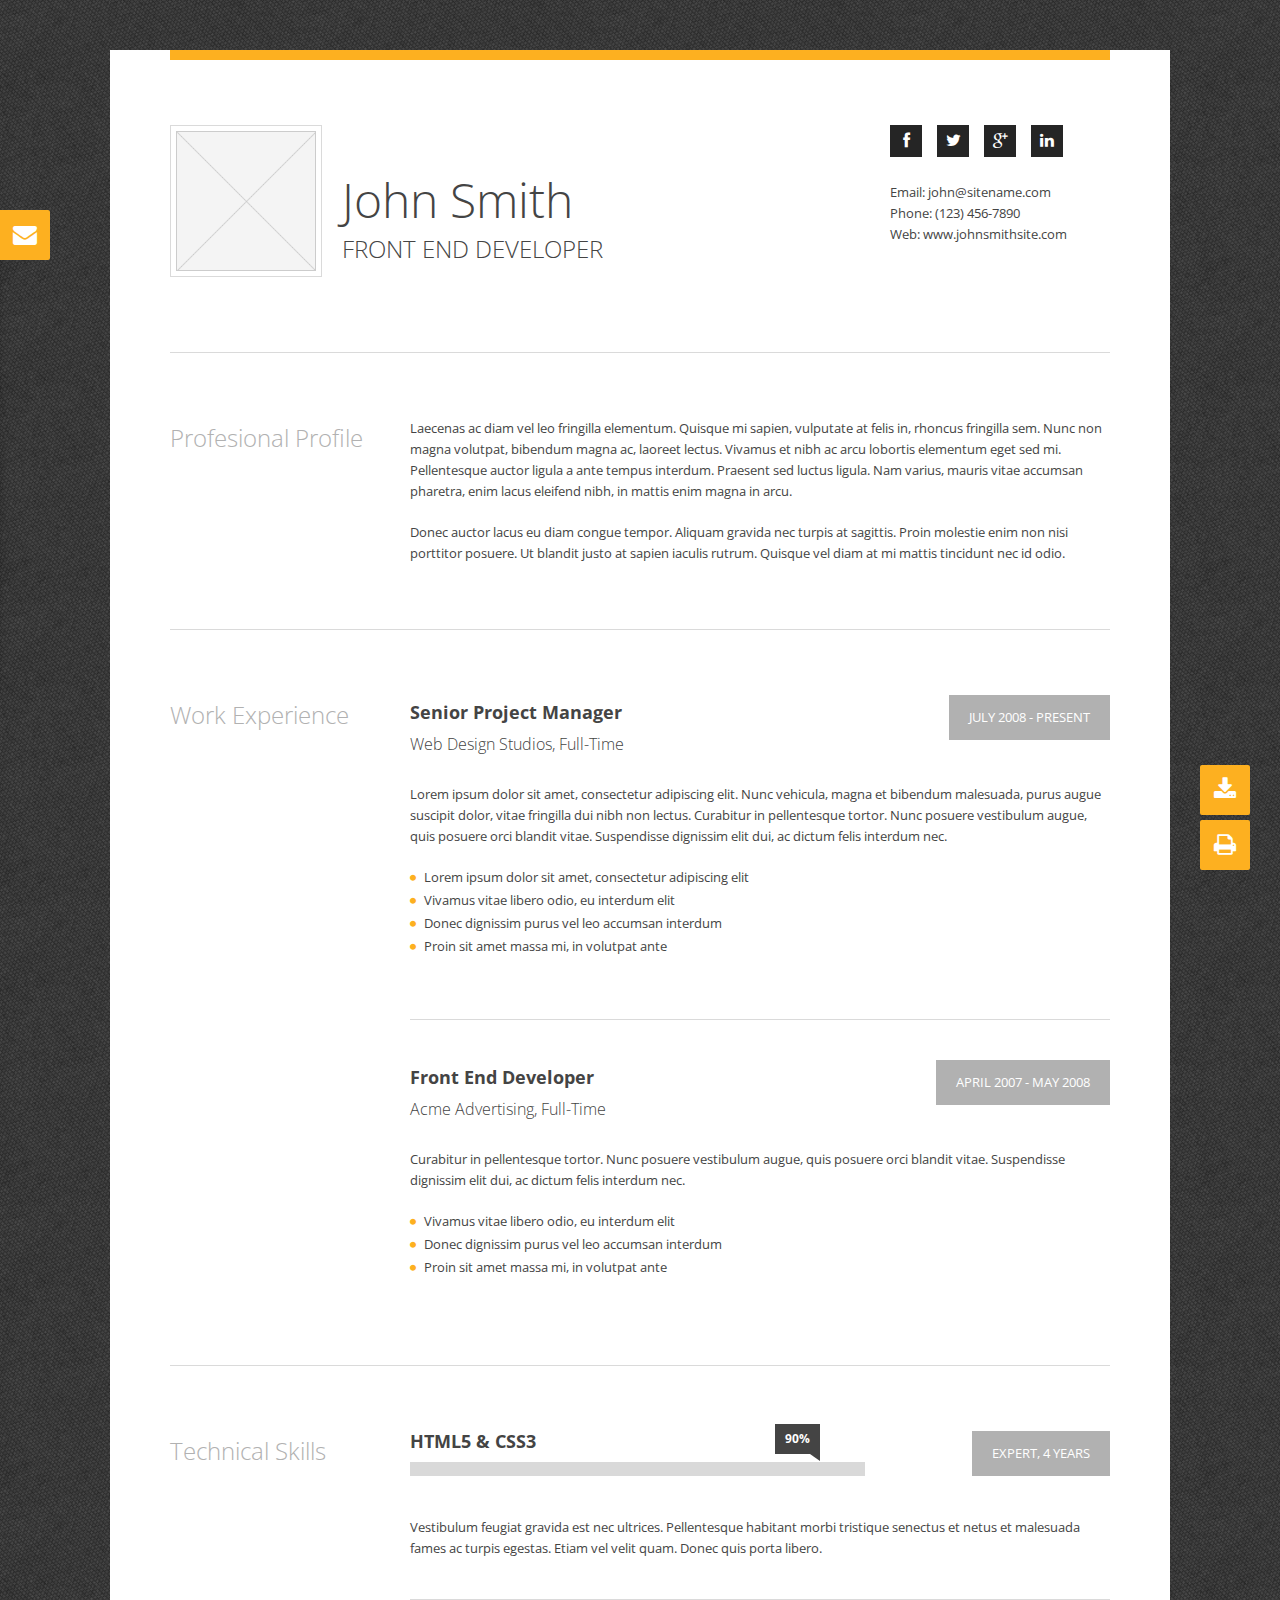
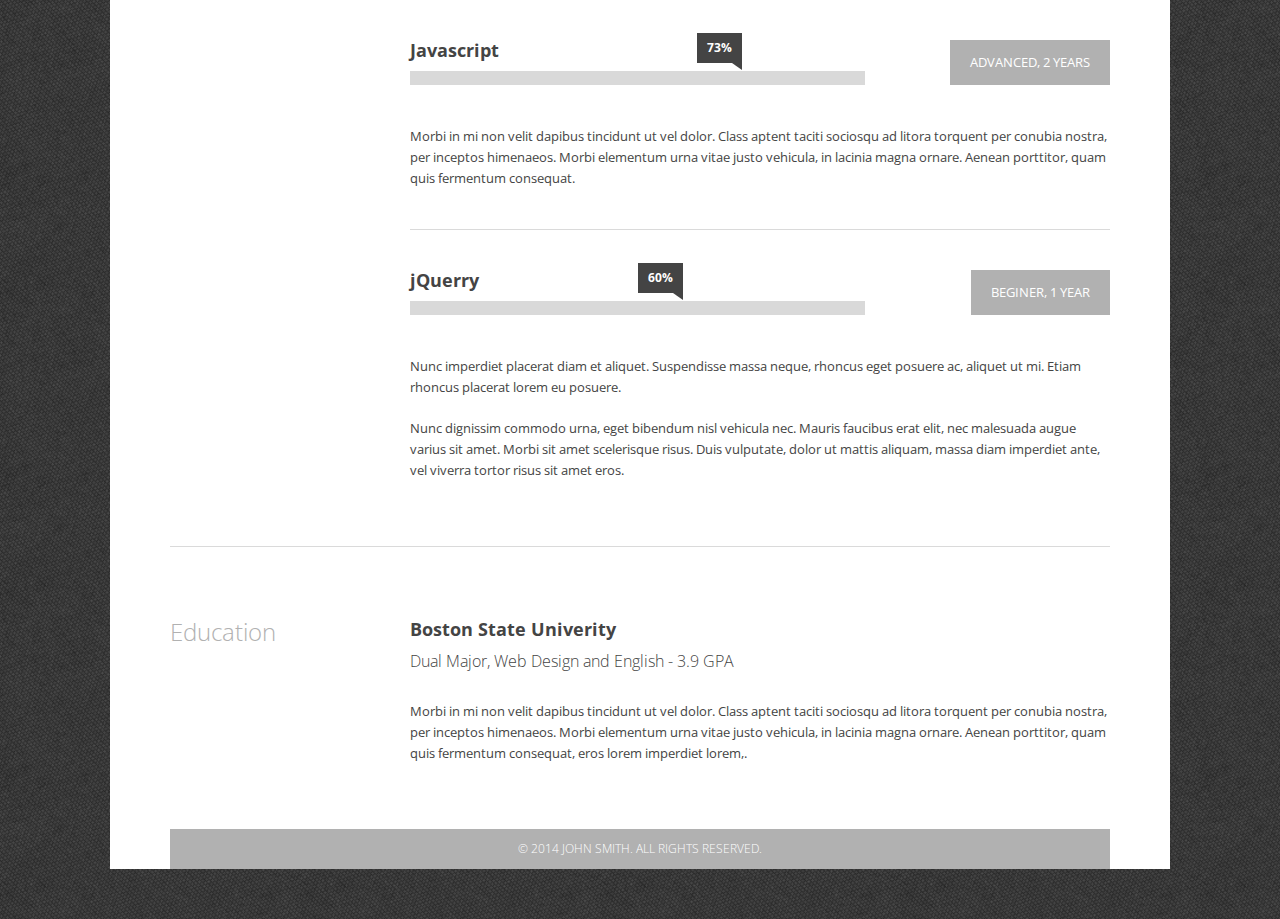
<file: themeforest-82474-clean-cv-responsive-resume-template-4-bonuses/01.html-website.save/index-2.html>
<!DOCTYPE html>
<html class="no-js">
<head>

	<meta charset="utf-8">
    <meta name="viewport" content="width=device-width, initial-scale=1, maximum-scale=1, user-scalable=0"/> 
	<meta http-equiv="X-UA-Compatible" content="IE=edge,chrome=1,requiresActiveX=true">
    
    
	<title> John Smith :: CV </title>
	<meta name="description" content=" add description  ... ">
    
    <!-- /// Favicons ////////  -->
    <link rel="apple-touch-icon-precomposed" sizes="144x144" href="apple-touch-icon-144-precomposed.png">
    <link rel="shortcut icon" href="favicon.png">


	<!-- /// Template CSS ////////  -->
    <link rel="stylesheet" href="_layout/css/base.css">
    <link rel="stylesheet" href="_layout/css/grid.css">
    <link rel="stylesheet" href="_layout/css/elements.css">
    <link rel="stylesheet" href="_layout/css/layout.css">

	<!-- /// JS Plugins CSS ////////  -->
    <link rel="stylesheet" href="_layout/js/bxslider/jquery.bxslider.css">
    <link rel="stylesheet" href="_layout/js/magnificpopup/magnific-popup.css">
    
    <!-- /// Template Skin CSS ////////  -->
	<!-- <link rel="stylesheet" href="_layout/css/skins/default.css"> -->
    <!-- <link rel="stylesheet" href="_layout/css/skins/blue.css"> -->
    <!-- <link rel="stylesheet" href="_layout/css/skins/red.css"> -->
    <!-- <link rel="stylesheet" href="_layout/css/skins/purple.css"> -->
    <!-- <link rel="stylesheet" href="_layout/css/skins/green.css"> -->
    <!-- <link rel="stylesheet" href="_layout/css/skins/yellow.css"> -->
    
    <!-- /// Google Fonts ////////  -->
    <link rel="stylesheet" href="http://fonts.googleapis.com/css?family=Open+Sans:300,400,600,700">
    
    <!-- /// FontAwesome Icons 4.0.3 ////////  -->
	<link rel="stylesheet" href="_layout/css/fontawesome/font-awesome.min.css">
    
	<!-- /// Modernizr ////////  -->
    <script src="_layout/js/modernizr-2.6.2.min.js"></script>
 
</head>
<body>
	
	<div id="wrap">
	
		<div id="header">
        
		<!-- /// HEADER  //////////////////////////////////////////////////////////////////////////////////////////////////////////// -->

			<div class="row cv-section">
                <div class="span9">
                    
                    <div class="cv-section-title">
                        
                        <img src="_content/140x140.png" alt="">
                        
                        <h1>
                            John Smith
                            <small>Front End Developer</small>
                        </h1>
                        
                    </div><!-- end .cv-section-title -->
                    
                </div><!-- end .span9 -->
                <div class="span3">
                    
                    <div class="cv-item">
                        
                        <div class="social-media fixed">
                            
                            <a href="#" class="facebook-icon social-icon">
                                <i class="fa fa-facebook"></i>
                            </a>
                            
                            <a href="#" class="twitter-icon social-icon">
                                <i class="fa fa-twitter"></i>
                            </a>
                            
                            <a href="#" class="googleplus-icon social-icon">
                                <i class="fa fa-google-plus"></i>
                            </a>
                            
                            <a href="#" class="linkedin-icon social-icon">
                                <i class="fa fa-linkedin"></i>
                            </a>
                            
                        </div>
                        
                        <p class="last">
                            <span class="hidden-tablet">Email: </span><a href="mailto:john@sitename.com">john@sitename.com</a>
                            <br><span class="hidden-tablet">Phone: </span>(123) 456-7890
                            <br><span class="hidden-tablet">Web: </span><a href="#">www.johnsmithsite.com</a>
                        </p>
                        
                    </div><!-- end .cv-item -->
                    
                </div><!-- end .span3 -->
            </div><!-- end .cv-section -->	

		<!-- //////////////////////////////////////////////////////////////////////////////////////////////////////////////////////// -->

		</div><!-- end #header -->
		<div id="content">
		
		<!-- /// CONTENT  /////////////////////////////////////////////////////////////////////////////////////////////////////////// -->

            <div class="row cv-section">
                <div class="span3">
                    
                    <div class="cv-section-title">
                        
                        <h2>Profesional Profile</h2>
                        
                    </div><!-- end .cv-section-title -->
                    
                </div><!-- end .span3 -->
                <div class="span9">
                    
                    <div class="cv-item">
                        
                        <p>Laecenas ac diam vel leo fringilla elementum. Quisque mi sapien, vulputate at felis in, rhoncus 
                        fringilla sem. Nunc non magna volutpat, bibendum magna ac, laoreet lectus. Vivamus et nibh ac 
                        arcu lobortis elementum eget sed mi. Pellentesque auctor ligula a ante tempus interdum. Praesent 
                        sed luctus ligula. Nam varius, mauris vitae accumsan pharetra, enim lacus eleifend nibh, in mattis 
                        enim magna in arcu. </p>
                        
                        <p class="last">Donec auctor lacus eu diam congue tempor. Aliquam gravida nec turpis at sagittis. Proin molestie 
                        enim non nisi porttitor posuere. Ut blandit justo at sapien iaculis rutrum. Quisque vel diam at mi 
                        mattis tincidunt nec id odio. </p>
                        
                    </div><!-- end .cv-item -->
                    
                </div><!-- end .span9 -->
            </div><!-- end .cv-section -->
            	
            <div class="row cv-section">
                <div class="span3">
                    
                    <div class="cv-section-title">
                        
                        <h2>Work Experience</h2>
                        
                    </div><!-- end .cv-section-title -->
                    
                </div><!-- end .span3 -->
                <div class="span9">
                    
                    <div class="cv-item">
                        
                        <p class="period">July 2008 - Present</p>
                        
                        <h3><strong>Senior Project Manager</strong></h3>
                        <h4>Web Design Studios, Full-Time</h4>
                        
                        <br>
                        
                        <p>Lorem ipsum dolor sit amet, consectetur adipiscing elit. Nunc vehicula, magna et bibendum 
                        malesuada, purus augue suscipit dolor, vitae fringilla dui nibh non lectus. Curabitur in 
                        pellentesque tortor. Nunc posuere vestibulum augue, quis posuere orci blandit vitae. Suspendisse 
                        dignissim elit dui, ac dictum felis interdum nec. </p>
                        
                        <ul class="fill-circle">
                            <li>Lorem ipsum dolor sit amet, consectetur adipiscing elit</li>
                            <li>Vivamus vitae libero odio, eu interdum elit</li>
                            <li>Donec dignissim purus vel leo accumsan interdum</li>
                            <li>Proin sit amet massa mi, in volutpat ante</li>
                        </ul>
                        
                    </div><!-- end .cv-item -->
                    
                    <div class="cv-item">
                        
                        <p class="period">April 2007 - May 2008</p>
                        
                        <h3><strong>Front End Developer</strong></h3>
                        <h4>Acme Advertising, Full-Time</h4>
                        
                        <br>
                        
                        <p>Curabitur in pellentesque tortor. Nunc posuere vestibulum augue, quis posuere orci blandit 
                        vitae. Suspendisse dignissim elit dui, ac dictum felis interdum nec. </p>
                        
                        <ul class="fill-circle">
                            <li>Vivamus vitae libero odio, eu interdum elit</li>
                            <li>Donec dignissim purus vel leo accumsan interdum</li>
                            <li>Proin sit amet massa mi, in volutpat ante</li>
                        </ul>
                        
                    </div><!-- end .cv-item -->
                    
                </div><!-- end .span9 -->
            </div><!-- end .cv-section -->
            
            <div class="row cv-section">
                <div class="span3">
                    
                    <div class="cv-section-title">
                        
                        <h2>Technical Skills</h2>
                        
                    </div><!-- end .cv-section-title -->
                    
                </div><!-- end .span3 -->
                <div class="span9">
                    
                    <div class="cv-item">
                        
                        <p class="period">Expert, 4 Years</p>
                        
                        <div class="fixed">
                        
                            <div class="progress-bar-description text-uppercase">
                            	Html5 &amp; Css3
                                <span style="left:90%">90%</span>
                            </div><!-- end .progress-bar-description -->
                           
                            <div class="progress-bar">  
                                <span class="progress-bar-outer" data-width="90"> 
                                    <span class="progress-bar-inner"></span> 
                                </span>
                            </div><!-- end .progress-bar -->
                            
                        </div>
                        
                        <br class="clear">
                        
                        <p class="last">Vestibulum feugiat gravida est nec ultrices. Pellentesque habitant morbi tristique senectus et netus 
                        et malesuada fames ac turpis egestas. Etiam vel velit quam. Donec quis porta libero.</p>

                    </div><!-- end .cv-item -->
                    
                    <div class="cv-item">
                        
                        <p class="period">Advanced, 2 Years</p>
                        
                        <div class="fixed">
                        
                            <div class="progress-bar-description">
                            	Javascript
                                <span style="left:73%">73%</span>
                            </div><!-- end .progress-bar-description -->
                           
                            <div class="progress-bar">  
                                <span class="progress-bar-outer" data-width="73"> 
                                    <span class="progress-bar-inner"></span> 
                                </span>
                            </div><!-- end .progress-bar -->
                            
                        </div>
                        
                        <br class="clear">
                        
                        <p class="last">Morbi in mi non velit dapibus tincidunt ut vel dolor. Class aptent taciti sociosqu ad litora torquent 
                        per conubia nostra, per inceptos himenaeos. Morbi elementum urna vitae justo vehicula, in lacinia magna 
                        ornare. Aenean porttitor, quam quis fermentum consequat.</p>

                    </div><!-- end .cv-item -->
                    
                    <div class="cv-item">
                        
                        <p class="period">Beginer, 1 Year</p>
                        
                        <div class="fixed">
                        
                            <div class="progress-bar-description">
                            	jQuerry
                                <span style="left:60%">60%</span>
                            </div><!-- end .progress-bar-description -->
                           
                            <div class="progress-bar">  
                                <span class="progress-bar-outer" data-width="60"> 
                                    <span class="progress-bar-inner"></span> 
                                </span>
                            </div><!-- end .progress-bar -->
                            
                        </div>
                        
                        <br class="clear">
                        
                        <p>Nunc imperdiet placerat diam et aliquet. Suspendisse massa neque, rhoncus eget posuere ac, aliquet ut 
                        mi. Etiam rhoncus placerat lorem eu posuere.</p> 

                        <p class="last">Nunc dignissim commodo urna, eget bibendum nisl vehicula nec. Mauris faucibus erat elit, nec malesuada 
                        augue varius sit amet. Morbi sit amet scelerisque risus. Duis vulputate, dolor ut mattis aliquam, massa diam 
                        imperdiet ante, vel viverra tortor risus sit amet eros. </p>

                    </div><!-- end .cv-item -->
                    
                </div><!-- end .span9 -->
            </div><!-- end .cv-section -->
            
            <div class="row cv-section">
            	<div class="span3">
                
                	<div class="cv-section-title">
                    	
                        <h2>Education</h2>
                        
                    </div><!-- end .cv-section-title -->
                    
                </div><!-- end .span3 -->
                <div class="span9">
                
                	<div class="cv-item">
                    	
                        <h3><strong>Boston State Univerity</strong></h3>
                        <h4>Dual Major, Web Design and English - 3.9 GPA</h4>
                        
                        <br>
                        
                        <p class="last">Morbi in mi non velit dapibus tincidunt ut vel dolor. Class aptent taciti sociosqu ad litora torquent 
                        per conubia nostra, per inceptos himenaeos. Morbi elementum urna vitae justo vehicula, in lacinia magna ornare. 
                        Aenean porttitor, quam quis fermentum consequat, eros lorem imperdiet lorem,.</p>
                        
                    </div><!-- end .cv-item -->
                    
                </div><!-- end .span9 -->
            </div><!-- end .cv-section -->
    
		<!-- //////////////////////////////////////////////////////////////////////////////////////////////////////////////////////// -->

		</div><!-- end #content -->
		<div id="footer">
		
		<!-- /// FOOTER     ///////////////////////////////////////////////////////////////////////////////////////////////////////// -->
			
			 <div class="row">
            	<div class="span12">
                	
					<div class="cv-contact">
    	
						<div class="cv-contact-toggle">
							
							<a href="#">
								<i class="fa fa-envelope"></i>
							</a>
							
						</div><!-- end .cv-contact-toggle -->
						
						 <div class="cv-section-title">
                        
							<h2>Contact Form</h2>
							
						</div><!-- end .cv-section-title -->
						
						<p>Consectetur adipiscing elit phasellus non nibh a mi placerat imperdiet. </p>
						
						<form class="fixed" id="contact-form"  name="contact-form" method="post" action="_layout/php/send.php"> 
							<fieldset>
								
								<div id="formstatus"></div>
										
								<input id="name" type="text" name="name" value="" placeholder="name">
							
								<input id="email" type="text" name="email" value="" placeholder="address">
								
								<input id="subject" type="text" name="subject" value="" placeholder="subject">
								
								<textarea id="message" name="message" rows="50" cols="25" placeholder="message"></textarea>
								
								<input id="submit" type="submit" name="submit" value="Send!">
								   
							</fieldset>
						</form>
						
					</div><!-- end .cv-contact -->
			
                    <h4 class="copyright">&copy; 2014 John Smith. <span class="hidden-phone">All rights reserved.</span></h4>
                    
                </div><!-- end .span12 -->
            </div><!-- end .row -->
            
		<!-- //////////////////////////////////////////////////////////////////////////////////////////////////////////////////////// -->

		</div><!-- end #footer -->
		
	</div><!-- end #wrap -->
    
    <a id="back-to-top" href="#">
    	<i class="fa fa-angle-up"></i>
    </a>
	
	<a id="print" href="javascript:window.print()" title="Print the CV">
        <i class="fa fa-print"></i>
    </a>
    	
    <a id="pdf" href="#" title="Download it as a .pdf">
        <i class="fa fa-download"></i>
    </a>

    <!-- /// jQuery ////////  -->
	<script src="_layout/js/jquery-2.1.0.min.js"></script>
  
    <!-- /// ViewPort ////////  -->
	<script src="_layout/js/viewport/jquery.viewport.js"></script>
    
    <!-- /// Easing ////////  -->
	<script src="_layout/js/easing/jquery.easing.1.3.js"></script>

    <!-- /// SimplePlaceholder ////////  -->
	<script src="_layout/js/simpleplaceholder/jquery.simpleplaceholder.js"></script>

    <!-- /// Fitvids ////////  -->
    <script src="_layout/js/fitvids/jquery.fitvids.js"></script>
	
    <!-- /// bxSlider ////////  -->
	<script src="_layout/js/bxslider/jquery.bxslider.min.js"></script>
    
   	<!-- /// Magnific Popup ////////  -->
	<script src="_layout/js/magnificpopup/jquery.magnific-popup.min.js"></script>
    
    <!-- /// Isotope ////////  -->
	<script src="_layout/js/isotope/imagesloaded.pkgd.min.js"></script>
	<script src="_layout/js/isotope/isotope.pkgd.min.js"></script>
    
    <!-- /// Parallax ////////  -->
	<script src="_layout/js/parallax/jquery.parallax.min.js"></script>	
	
	<!-- /// EasyPieChart ////////  -->
	<script src="_layout/js/easypiechart/jquery.easypiechart.min.js"></script>
    
    <!-- /// Easy Tabs ////////  -->
    <script src="_layout/js/easytabs/jquery.easytabs.min.js"></script>	
    
    <!-- /// Form validate ////////  -->
    <script src="_layout/js/jqueryvalidate/jquery.validate.min.js"></script>
    
	<!-- /// Form submit ////////  -->
    <script src="_layout/js/jqueryform/jquery.form.min.js"></script>
    
    <!-- /// gMap ////////  -->
	<script src="http://maps.google.com/maps/api/js?sensor=false"></script>
	<script src="_layout/js/gmap/jquery.gmap.min.js"></script>

		<!-- /// Custom JS ////////  -->
	<script src="_layout/js/plugins.js"></script>	
	<script src="_layout/js/scripts.js"></script>

</body>
</html>
</file>
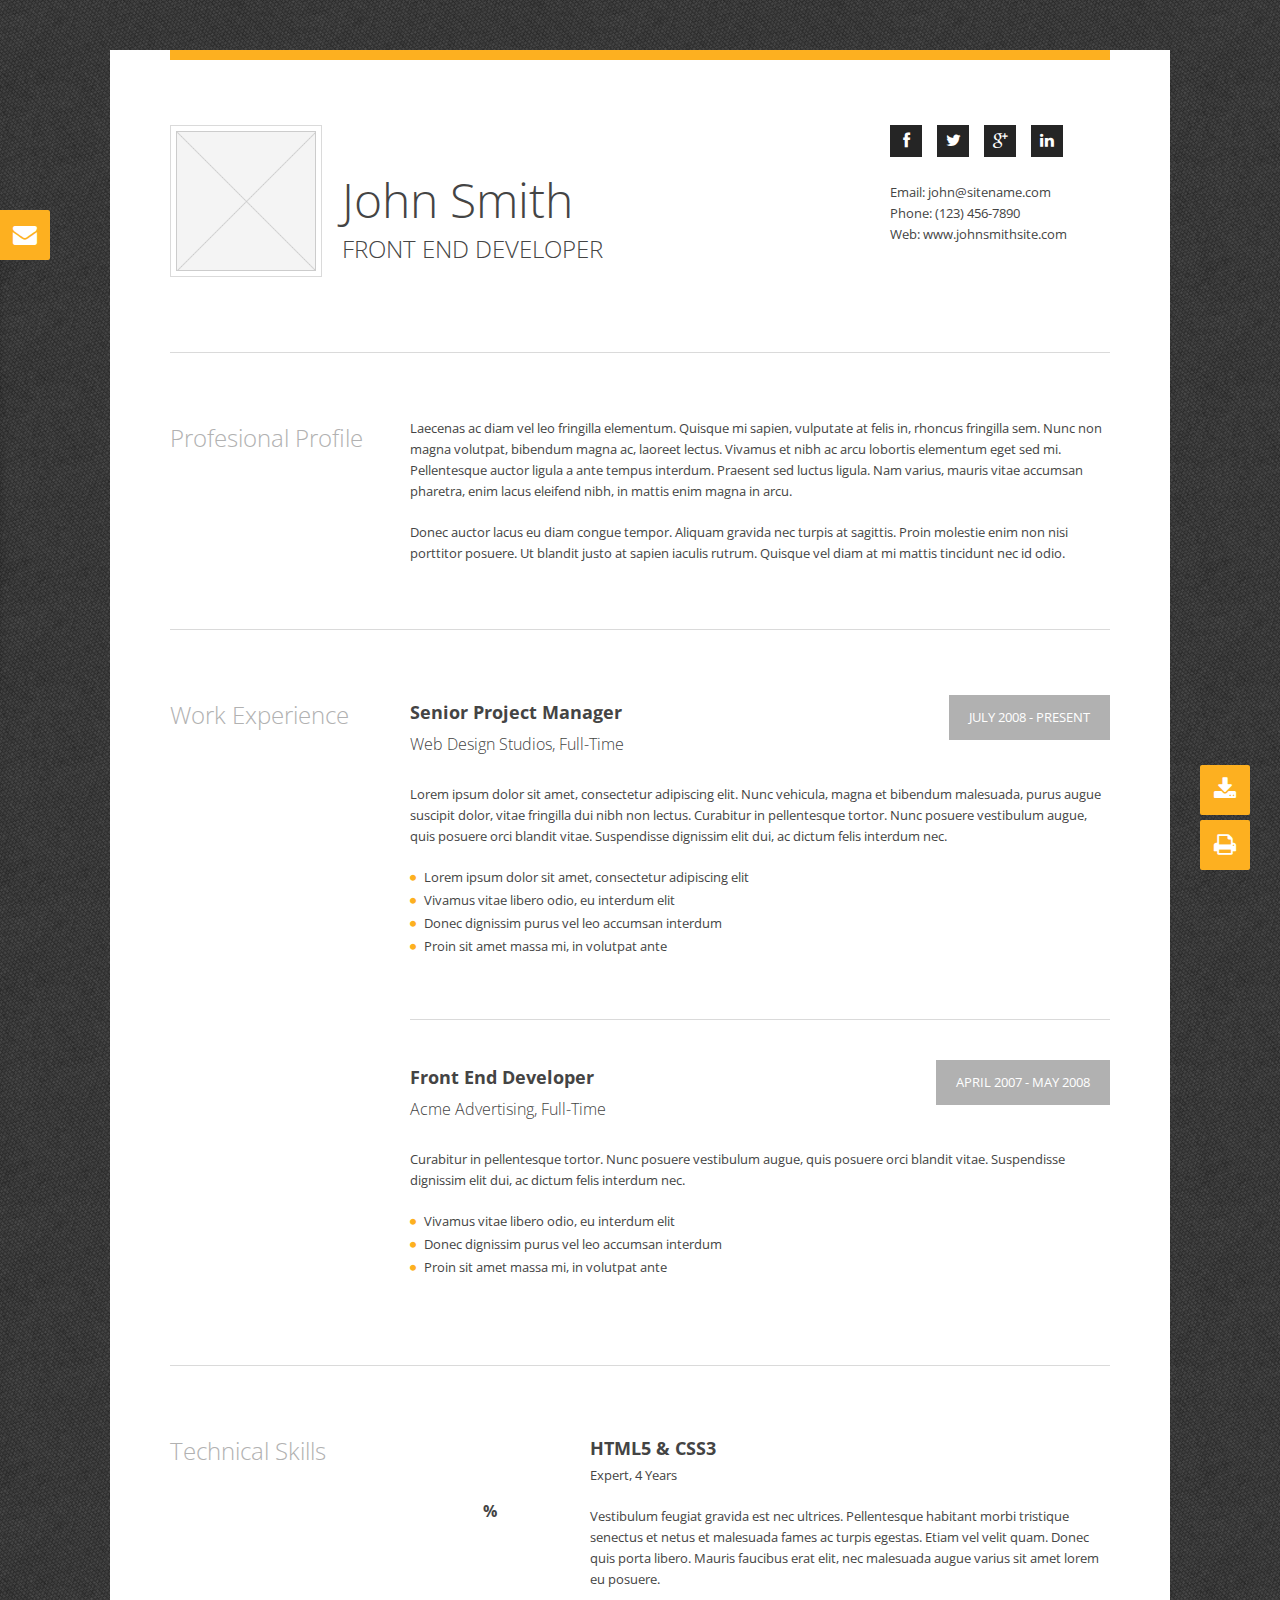
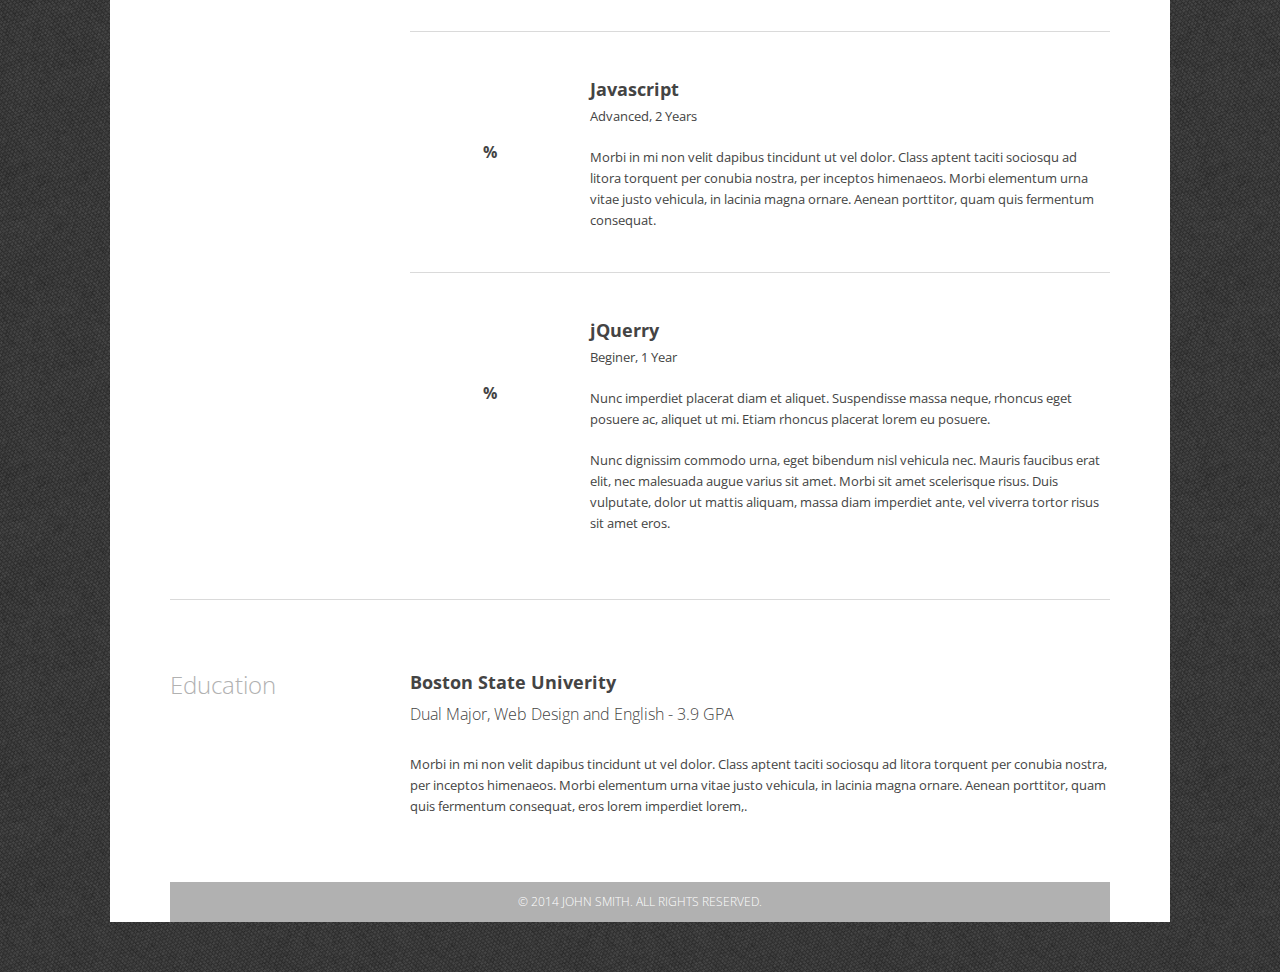
<file: themeforest-82474-clean-cv-responsive-resume-template-4-bonuses/01.html-website.save/index-3.html>
<!DOCTYPE html>
<html class="no-js">
<head>

	<meta charset="utf-8">
    <meta name="viewport" content="width=device-width, initial-scale=1, maximum-scale=1, user-scalable=0"/> 
	<meta http-equiv="X-UA-Compatible" content="IE=edge,chrome=1,requiresActiveX=true">
    
    
	<title> John Smith :: CV </title>
	<meta name="description" content=" add description  ... ">
    
    <!-- /// Favicons ////////  -->
    <link rel="apple-touch-icon-precomposed" sizes="144x144" href="apple-touch-icon-144-precomposed.png">
    <link rel="shortcut icon" href="favicon.png">


	<!-- /// Template CSS ////////  -->
    <link rel="stylesheet" href="_layout/css/base.css">
    <link rel="stylesheet" href="_layout/css/grid.css">
    <link rel="stylesheet" href="_layout/css/elements.css">
    <link rel="stylesheet" href="_layout/css/layout.css">

	<!-- /// JS Plugins CSS ////////  -->
    <link rel="stylesheet" href="_layout/js/bxslider/jquery.bxslider.css">
    <link rel="stylesheet" href="_layout/js/magnificpopup/magnific-popup.css">
    
    <!-- /// Template Skin CSS ////////  -->
	<!-- <link rel="stylesheet" href="_layout/css/skins/default.css"> -->
    <!-- <link rel="stylesheet" href="_layout/css/skins/blue.css"> -->
    <!-- <link rel="stylesheet" href="_layout/css/skins/red.css"> -->
    <!-- <link rel="stylesheet" href="_layout/css/skins/purple.css"> -->
    <!-- <link rel="stylesheet" href="_layout/css/skins/green.css"> -->
    <!-- <link rel="stylesheet" href="_layout/css/skins/yellow.css"> -->
    
    <!-- /// Google Fonts ////////  -->
    <link rel="stylesheet" href="http://fonts.googleapis.com/css?family=Open+Sans:300,400,600,700">
    
    <!-- /// FontAwesome Icons 4.0.3 ////////  -->
	<link rel="stylesheet" href="_layout/css/fontawesome/font-awesome.min.css">
    
	<!-- /// Modernizr ////////  -->
    <script src="_layout/js/modernizr-2.6.2.min.js"></script>
 
</head>
<body>
	
	<div id="wrap">
	
		<div id="header">
        
		<!-- /// HEADER  //////////////////////////////////////////////////////////////////////////////////////////////////////////// -->

			<div class="row cv-section">
                <div class="span9">
                    
                    <div class="cv-section-title">
                        
                        <img src="_content/140x140.png" alt="">
                        
                        <h1>
                            John Smith
                            <small>Front End Developer</small>
                        </h1>
                        
                    </div><!-- end .cv-section-title -->
                    
                </div><!-- end .span9 -->
                <div class="span3">
                    
                    <div class="cv-item">
                        
                        <div class="social-media fixed">
                            
                            <a href="#" class="facebook-icon social-icon">
                                <i class="fa fa-facebook"></i>
                            </a>
                            
                            <a href="#" class="twitter-icon social-icon">
                                <i class="fa fa-twitter"></i>
                            </a>
                            
                            <a href="#" class="googleplus-icon social-icon">
                                <i class="fa fa-google-plus"></i>
                            </a>
                            
                            <a href="#" class="linkedin-icon social-icon">
                                <i class="fa fa-linkedin"></i>
                            </a>
                            
                        </div>
                        
                        <p class="last">
                            <span class="hidden-tablet">Email: </span><a href="mailto:john@sitename.com">john@sitename.com</a>
                            <br><span class="hidden-tablet">Phone: </span>(123) 456-7890
                            <br><span class="hidden-tablet">Web: </span><a href="#">www.johnsmithsite.com</a>
                        </p>
                        
                    </div><!-- end .cv-item -->
                    
                </div><!-- end .span3 -->
            </div><!-- end .cv-section -->	

		<!-- //////////////////////////////////////////////////////////////////////////////////////////////////////////////////////// -->

		</div><!-- end #header -->
		<div id="content">
		
		<!-- /// CONTENT  /////////////////////////////////////////////////////////////////////////////////////////////////////////// -->

            <div class="row cv-section">
                <div class="span3">
                    
                    <div class="cv-section-title">
                        
                        <h2>Profesional Profile</h2>
                        
                    </div><!-- end .cv-section-title -->
                    
                </div><!-- end .span3 -->
                <div class="span9">
                    
                    <div class="cv-item">
                        
                        <p>Laecenas ac diam vel leo fringilla elementum. Quisque mi sapien, vulputate at felis in, rhoncus 
                        fringilla sem. Nunc non magna volutpat, bibendum magna ac, laoreet lectus. Vivamus et nibh ac 
                        arcu lobortis elementum eget sed mi. Pellentesque auctor ligula a ante tempus interdum. Praesent 
                        sed luctus ligula. Nam varius, mauris vitae accumsan pharetra, enim lacus eleifend nibh, in mattis 
                        enim magna in arcu. </p>
                        
                        <p class="last">Donec auctor lacus eu diam congue tempor. Aliquam gravida nec turpis at sagittis. Proin molestie 
                        enim non nisi porttitor posuere. Ut blandit justo at sapien iaculis rutrum. Quisque vel diam at mi 
                        mattis tincidunt nec id odio. </p>
                        
                    </div><!-- end .cv-item -->
                    
                </div><!-- end .span9 -->
            </div><!-- end .cv-section -->
            	
            <div class="row cv-section">
                <div class="span3">
                    
                    <div class="cv-section-title">
                        
                        <h2>Work Experience</h2>
                        
                    </div><!-- end .cv-section-title -->
                    
                </div><!-- end .span3 -->
                <div class="span9">
                    
                    <div class="cv-item">
                        
                        <p class="period">July 2008 - Present</p>
                        
                        <h3><strong>Senior Project Manager</strong></h3>
                        <h4>Web Design Studios, Full-Time</h4>
                        
                        <br>
                        
                        <p>Lorem ipsum dolor sit amet, consectetur adipiscing elit. Nunc vehicula, magna et bibendum 
                        malesuada, purus augue suscipit dolor, vitae fringilla dui nibh non lectus. Curabitur in 
                        pellentesque tortor. Nunc posuere vestibulum augue, quis posuere orci blandit vitae. Suspendisse 
                        dignissim elit dui, ac dictum felis interdum nec. </p>
                        
                        <ul class="fill-circle">
                            <li>Lorem ipsum dolor sit amet, consectetur adipiscing elit</li>
                            <li>Vivamus vitae libero odio, eu interdum elit</li>
                            <li>Donec dignissim purus vel leo accumsan interdum</li>
                            <li>Proin sit amet massa mi, in volutpat ante</li>
                        </ul>
                        
                    </div><!-- end .cv-item -->
                    
                    <div class="cv-item">
                        
                        <p class="period">April 2007 - May 2008</p>
                        
                        <h3><strong>Front End Developer</strong></h3>
                        <h4>Acme Advertising, Full-Time</h4>
                        
                        <br>
                        
                        <p>Curabitur in pellentesque tortor. Nunc posuere vestibulum augue, quis posuere orci blandit 
                        vitae. Suspendisse dignissim elit dui, ac dictum felis interdum nec. </p>
                        
                        <ul class="fill-circle">
                            <li>Vivamus vitae libero odio, eu interdum elit</li>
                            <li>Donec dignissim purus vel leo accumsan interdum</li>
                            <li>Proin sit amet massa mi, in volutpat ante</li>
                        </ul>
                        
                    </div><!-- end .cv-item -->
                    
                </div><!-- end .span9 -->
            </div><!-- end .cv-section -->
            
            <div class="row cv-section">
                <div class="span3">
                    
                    <div class="cv-section-title">
                        
                        <h2>Technical Skills</h2>
                        
                    </div><!-- end .cv-section-title -->
                    
                </div><!-- end .span3 -->
                <div class="span9">
                    
                    <div class="cv-item fixed">
                        
                        <div class="pie-chart" data-percent="90" data-barColor="#fdb020" data-trackColor="#e0e0e0" data-lineWidth="4" data-barSize="160">
                        
                            <div class="pie-chart-percent">
                                <span></span>
                                %
                            </div><!-- end .pie-chart-percent -->
                            
                        </div><!-- end .pie-chart -->
                        
                        <div class="pie-chart-description">
                        
                            <h3 class="text-uppercase"><strong>Html5 &amp; Css3</strong></h3>
                            <p>Expert, 4 Years</p>
                            
                            <p class="last">Vestibulum feugiat gravida est nec ultrices. Pellentesque habitant morbi tristique senectus et netus 
                            et malesuada fames ac turpis egestas. Etiam vel velit quam. Donec quis porta libero. Mauris faucibus erat elit, nec 
                            malesuada augue varius sit amet lorem eu posuere.</p>
                        
                        </div><!-- end .pie-chart-description -->

                    </div><!-- end .cv-item -->
                    
                    <div class="cv-item fixed">
                        
                        <div class="pie-chart" data-percent="73" data-barColor="#fdb020" data-trackColor="#e0e0e0" data-lineWidth="4" data-barSize="160">
                        
                            <div class="pie-chart-percent">
                                <span></span>
                                %
                            </div><!-- end .pie-chart-percent -->
                            
                        </div><!-- end .pie-chart -->
                        
                        <div class="pie-chart-description">
                        
                            <h3><strong>Javascript</strong></h3>
                            <p>Advanced, 2 Years</p>
                            
                            <p class="last">Morbi in mi non velit dapibus tincidunt ut vel dolor. Class aptent taciti sociosqu ad litora torquent 
                            per conubia nostra, per inceptos himenaeos. Morbi elementum urna vitae justo vehicula, in lacinia magna 
                            ornare. Aenean porttitor, quam quis fermentum consequat.</p>
                        
                        </div><!-- end .pie-chart-description -->

                    </div><!-- end .cv-item -->
                    
                    <div class="cv-item fixed">
                        
                        <div class="pie-chart" data-percent="60" data-barColor="#fdb020" data-trackColor="#e0e0e0" data-lineWidth="4" data-barSize="160">
                        
                            <div class="pie-chart-percent">
                                <span></span>
                                %
                            </div><!-- end .pie-chart-percent -->
                            
                        </div><!-- end .pie-chart -->
                        
                        <div class="pie-chart-description">
                        
                            <h3><strong>jQuerry</strong></h3>
                            <p>Beginer, 1 Year</p>
                            
                            <p>Nunc imperdiet placerat diam et aliquet. Suspendisse massa neque, rhoncus eget posuere ac, aliquet ut 
                            mi. Etiam rhoncus placerat lorem eu posuere.</p> 
    
                            <p class="last">Nunc dignissim commodo urna, eget bibendum nisl vehicula nec. Mauris faucibus erat elit, nec malesuada 
                            augue varius sit amet. Morbi sit amet scelerisque risus. Duis vulputate, dolor ut mattis aliquam, massa diam 
                            imperdiet ante, vel viverra tortor risus sit amet eros. </p>
                        
                        </div><!-- end .pie-chart-description -->

                    </div><!-- end .cv-item -->
                    
                </div><!-- end .span9 -->
            </div><!-- end .cv-section -->
            
            <div class="row cv-section">
            	<div class="span3">
                
                	<div class="cv-section-title">
                    	
                        <h2>Education</h2>
                        
                    </div><!-- end .cv-section-title -->
                    
                </div><!-- end .span3 -->
                <div class="span9">
                
                	<div class="cv-item">
                    	
                        <h3><strong>Boston State Univerity</strong></h3>
                        <h4>Dual Major, Web Design and English - 3.9 GPA</h4>
                        
                        <br>
                        
                        <p class="last">Morbi in mi non velit dapibus tincidunt ut vel dolor. Class aptent taciti sociosqu ad litora torquent 
                        per conubia nostra, per inceptos himenaeos. Morbi elementum urna vitae justo vehicula, in lacinia magna ornare. 
                        Aenean porttitor, quam quis fermentum consequat, eros lorem imperdiet lorem,.</p>
                        
                    </div><!-- end .cv-item -->
                    
                </div><!-- end .span9 -->
            </div><!-- end .cv-section -->
    
		<!-- //////////////////////////////////////////////////////////////////////////////////////////////////////////////////////// -->

		</div><!-- end #content -->
		<div id="footer">
		
		<!-- /// FOOTER     ///////////////////////////////////////////////////////////////////////////////////////////////////////// -->
			
			 <div class="row">
            	<div class="span12">
                	
					<div class="cv-contact">
    	
						<div class="cv-contact-toggle">
							
							<a href="#">
								<i class="fa fa-envelope"></i>
							</a>
							
						</div><!-- end .cv-contact-toggle -->
						
						 <div class="cv-section-title">
                        
							<h2>Contact Form</h2>
							
						</div><!-- end .cv-section-title -->
						
						<p>Consectetur adipiscing elit phasellus non nibh a mi placerat imperdiet. </p>
						
						<form class="fixed" id="contact-form"  name="contact-form" method="post" action="_layout/php/send.php"> 
							<fieldset>
								
								<div id="formstatus"></div>
										
								<input id="name" type="text" name="name" value="" placeholder="name">
							
								<input id="email" type="text" name="email" value="" placeholder="address">
								
								<input id="subject" type="text" name="subject" value="" placeholder="subject">
								
								<textarea id="message" name="message" rows="50" cols="25" placeholder="message"></textarea>
								
								<input id="submit" type="submit" name="submit" value="Send!">
								   
							</fieldset>
						</form>
						
					</div><!-- end .cv-contact -->
			
                    <h4 class="copyright">&copy; 2014 John Smith. <span class="hidden-phone">All rights reserved.</span></h4>
                    
                </div><!-- end .span12 -->
            </div><!-- end .row -->
            
		<!-- //////////////////////////////////////////////////////////////////////////////////////////////////////////////////////// -->

		</div><!-- end #footer -->
		
	</div><!-- end #wrap -->
    
    <a id="back-to-top" href="#">
    	<i class="fa fa-angle-up"></i>
    </a>
	
	<a id="print" href="javascript:window.print()" title="Print the CV">
        <i class="fa fa-print"></i>
    </a>
    	
    <a id="pdf" href="#" title="Download it as a .pdf">
        <i class="fa fa-download"></i>
    </a>

    <!-- /// jQuery ////////  -->
	<script src="_layout/js/jquery-2.1.0.min.js"></script>
  
    <!-- /// ViewPort ////////  -->
	<script src="_layout/js/viewport/jquery.viewport.js"></script>
    
    <!-- /// Easing ////////  -->
	<script src="_layout/js/easing/jquery.easing.1.3.js"></script>

    <!-- /// SimplePlaceholder ////////  -->
	<script src="_layout/js/simpleplaceholder/jquery.simpleplaceholder.js"></script>

    <!-- /// Fitvids ////////  -->
    <script src="_layout/js/fitvids/jquery.fitvids.js"></script>
	
    <!-- /// bxSlider ////////  -->
	<script src="_layout/js/bxslider/jquery.bxslider.min.js"></script>
    
   	<!-- /// Magnific Popup ////////  -->
	<script src="_layout/js/magnificpopup/jquery.magnific-popup.min.js"></script>
    
    <!-- /// Isotope ////////  -->
	<script src="_layout/js/isotope/imagesloaded.pkgd.min.js"></script>
	<script src="_layout/js/isotope/isotope.pkgd.min.js"></script>
    
    <!-- /// Parallax ////////  -->
	<script src="_layout/js/parallax/jquery.parallax.min.js"></script>	
	
	<!-- /// EasyPieChart ////////  -->
	<script src="_layout/js/easypiechart/jquery.easypiechart.min.js"></script>
    
    <!-- /// Easy Tabs ////////  -->
    <script src="_layout/js/easytabs/jquery.easytabs.min.js"></script>	
    
    <!-- /// Form validate ////////  -->
    <script src="_layout/js/jqueryvalidate/jquery.validate.min.js"></script>
    
	<!-- /// Form submit ////////  -->
    <script src="_layout/js/jqueryform/jquery.form.min.js"></script>
    
    <!-- /// gMap ////////  -->
	<script src="http://maps.google.com/maps/api/js?sensor=false"></script>
	<script src="_layout/js/gmap/jquery.gmap.min.js"></script>

		<!-- /// Custom JS ////////  -->
	<script src="_layout/js/plugins.js"></script>	
	<script src="_layout/js/scripts.js"></script>

</body>
</html>
</file>
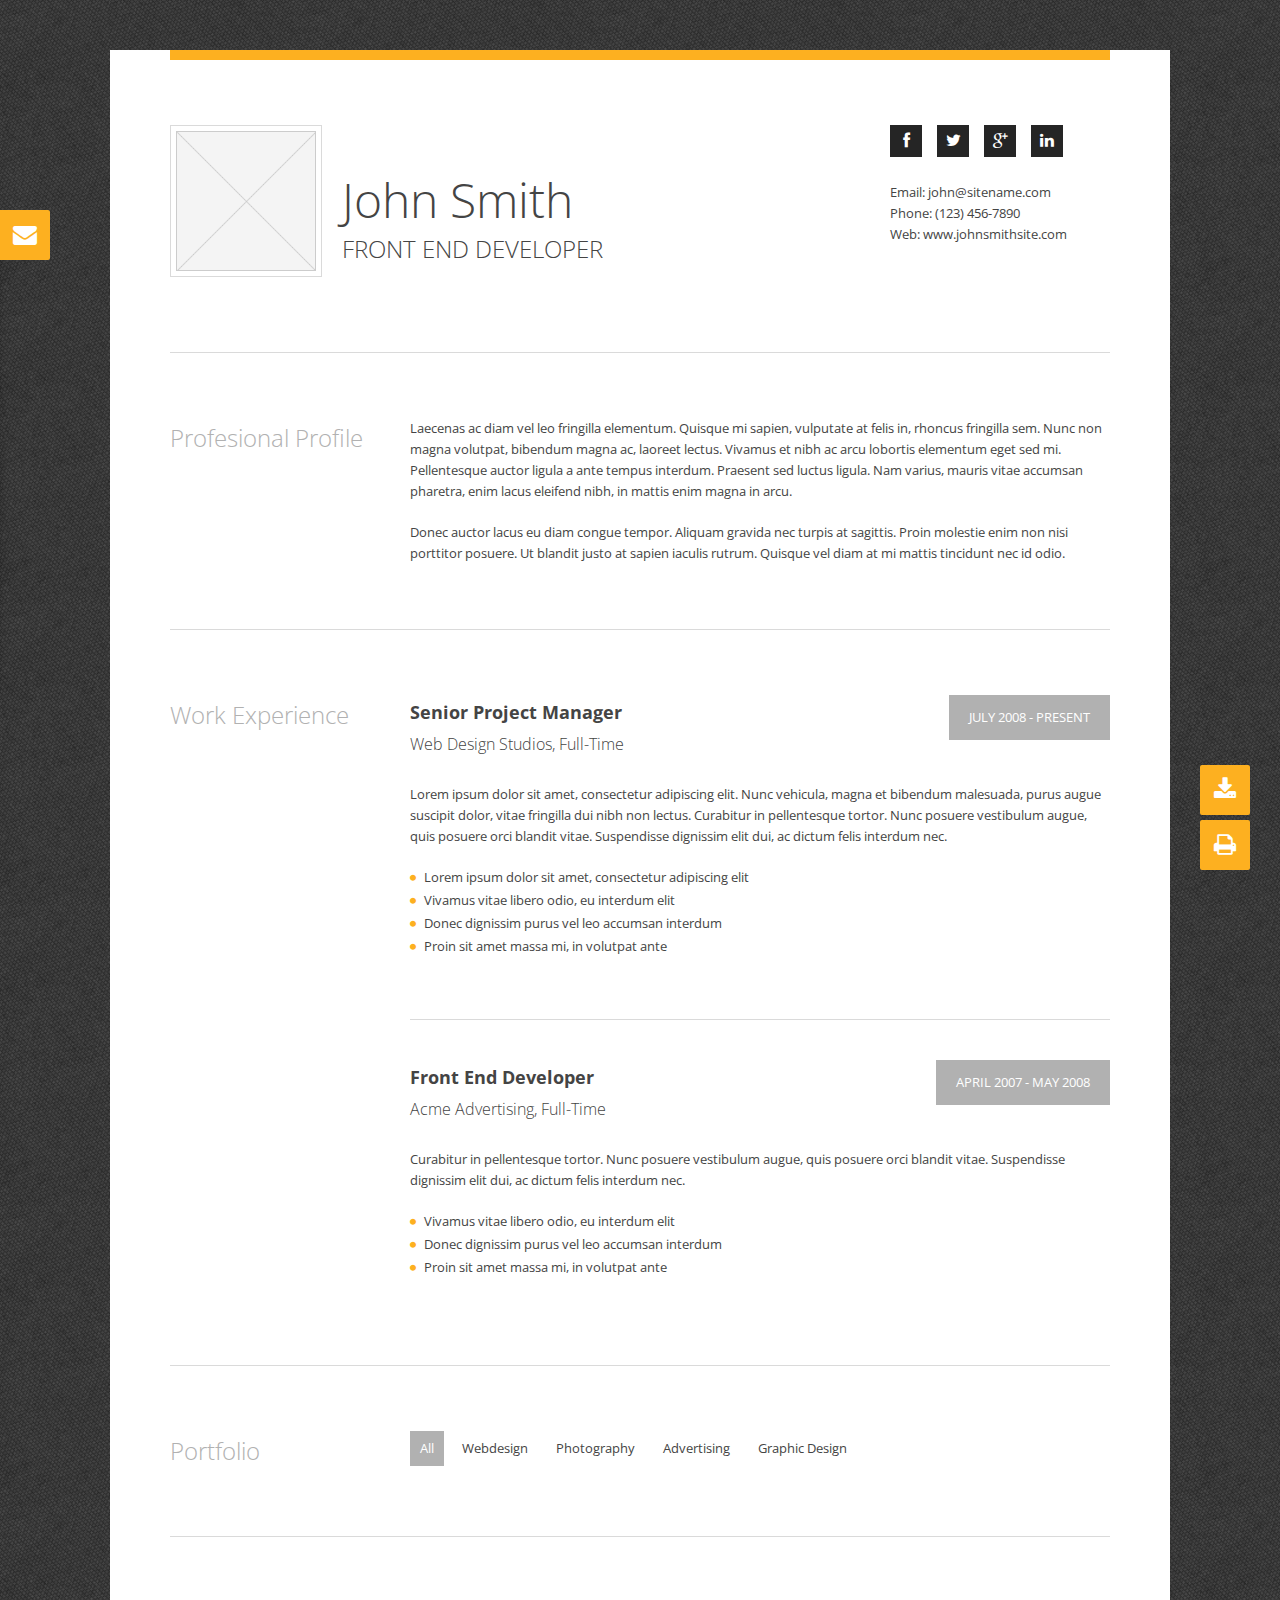
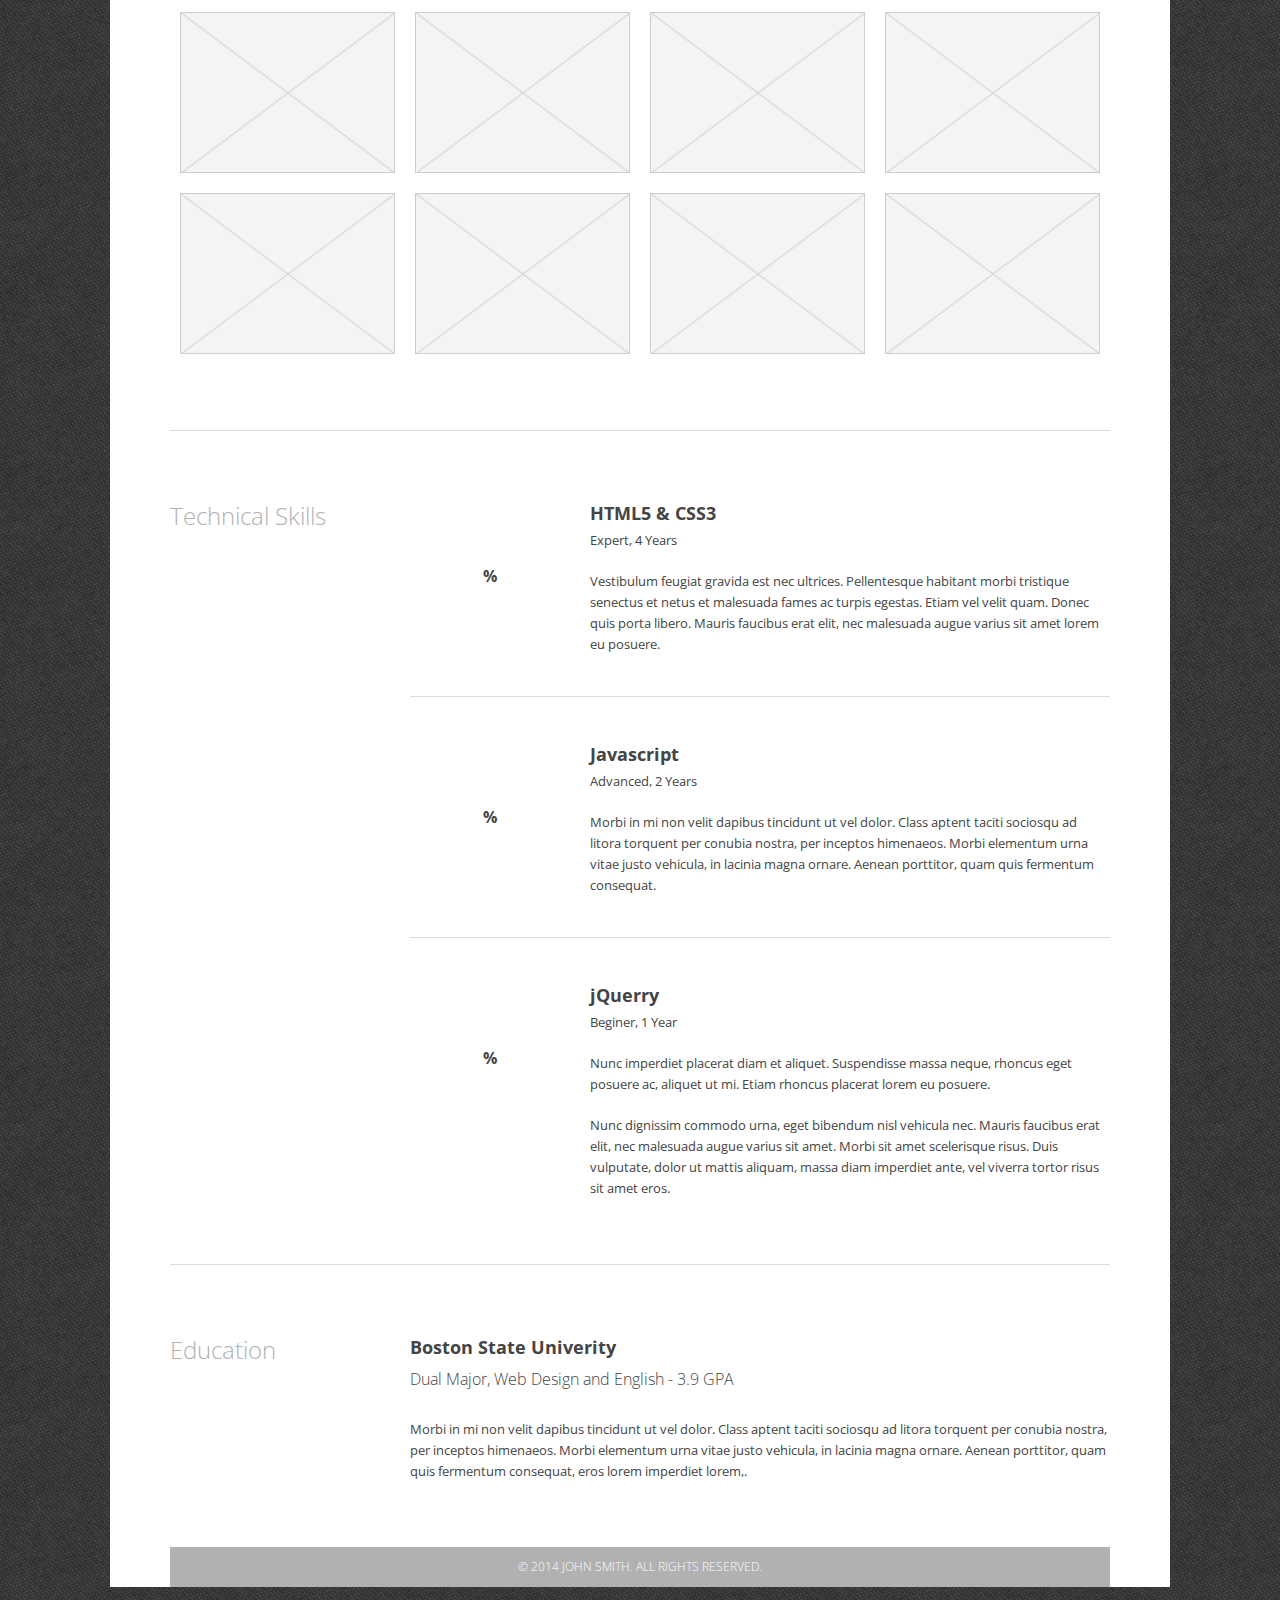
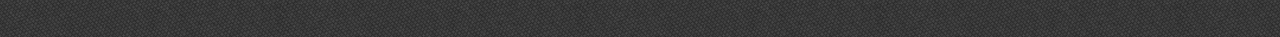
<file: themeforest-82474-clean-cv-responsive-resume-template-4-bonuses/01.html-website.save/index-4.html>
<!DOCTYPE html>
<html class="no-js">
<head>

	<meta charset="utf-8">
    <meta name="viewport" content="width=device-width, initial-scale=1, maximum-scale=1, user-scalable=0"/> 
	<meta http-equiv="X-UA-Compatible" content="IE=edge,chrome=1,requiresActiveX=true">
    
    
	<title> John Smith :: CV </title>
	<meta name="description" content=" add description  ... ">
    
    <!-- /// Favicons ////////  -->
    <link rel="apple-touch-icon-precomposed" sizes="144x144" href="apple-touch-icon-144-precomposed.png">
    <link rel="shortcut icon" href="favicon.png">


	<!-- /// Template CSS ////////  -->
    <link rel="stylesheet" href="_layout/css/base.css">
    <link rel="stylesheet" href="_layout/css/grid.css">
    <link rel="stylesheet" href="_layout/css/elements.css">
    <link rel="stylesheet" href="_layout/css/layout.css">

	<!-- /// JS Plugins CSS ////////  -->
    <link rel="stylesheet" href="_layout/js/bxslider/jquery.bxslider.css">
    <link rel="stylesheet" href="_layout/js/magnificpopup/magnific-popup.css">
    
    <!-- /// Template Skin CSS ////////  -->
	<!-- <link rel="stylesheet" href="_layout/css/skins/default.css"> -->
    <!-- <link rel="stylesheet" href="_layout/css/skins/blue.css"> -->
    <!-- <link rel="stylesheet" href="_layout/css/skins/red.css"> -->
    <!-- <link rel="stylesheet" href="_layout/css/skins/purple.css"> -->
    <!-- <link rel="stylesheet" href="_layout/css/skins/green.css"> -->
    <!-- <link rel="stylesheet" href="_layout/css/skins/yellow.css"> -->
    
    <!-- /// Google Fonts ////////  -->
    <link rel="stylesheet" href="http://fonts.googleapis.com/css?family=Open+Sans:300,400,600,700">
    
    <!-- /// FontAwesome Icons 4.0.3 ////////  -->
	<link rel="stylesheet" href="_layout/css/fontawesome/font-awesome.min.css">
    
	<!-- /// Modernizr ////////  -->
    <script src="_layout/js/modernizr-2.6.2.min.js"></script>
 
</head>
<body>
	
	<div id="wrap">
	
		<div id="header">
        
		<!-- /// HEADER  //////////////////////////////////////////////////////////////////////////////////////////////////////////// -->

			<div class="row cv-section">
                <div class="span9">
                    
                    <div class="cv-section-title">
                        
                        <img src="_content/140x140.png" alt="">
                        
                        <h1>
                            John Smith
                            <small>Front End Developer</small>
                        </h1>
                        
                    </div><!-- end .cv-section-title -->
                    
                </div><!-- end .span9 -->
                <div class="span3">
                    
                    <div class="cv-item">
                        
                        <div class="social-media fixed">
                            
                            <a href="#" class="facebook-icon social-icon">
                                <i class="fa fa-facebook"></i>
                            </a>
                            
                            <a href="#" class="twitter-icon social-icon">
                                <i class="fa fa-twitter"></i>
                            </a>
                            
                            <a href="#" class="googleplus-icon social-icon">
                                <i class="fa fa-google-plus"></i>
                            </a>
                            
                            <a href="#" class="linkedin-icon social-icon">
                                <i class="fa fa-linkedin"></i>
                            </a>
                            
                        </div>
                        
                        <p class="last">
                            <span class="hidden-tablet">Email: </span><a href="mailto:john@sitename.com">john@sitename.com</a>
                            <br><span class="hidden-tablet">Phone: </span>(123) 456-7890
                            <br><span class="hidden-tablet">Web: </span><a href="#">www.johnsmithsite.com</a>
                        </p>
                        
                    </div><!-- end .cv-item -->
                    
                </div><!-- end .span3 -->
            </div><!-- end .cv-section -->	

		<!-- //////////////////////////////////////////////////////////////////////////////////////////////////////////////////////// -->

		</div><!-- end #header -->
		<div id="content">
		
		<!-- /// CONTENT  /////////////////////////////////////////////////////////////////////////////////////////////////////////// -->

            <div class="row cv-section">
                <div class="span3">
                    
                    <div class="cv-section-title">
                        
                        <h2>Profesional Profile</h2>
                        
                    </div><!-- end .cv-section-title -->
                    
                </div><!-- end .span3 -->
                <div class="span9">
                    
                    <div class="cv-item">
                        
                        <p>Laecenas ac diam vel leo fringilla elementum. Quisque mi sapien, vulputate at felis in, rhoncus 
                        fringilla sem. Nunc non magna volutpat, bibendum magna ac, laoreet lectus. Vivamus et nibh ac 
                        arcu lobortis elementum eget sed mi. Pellentesque auctor ligula a ante tempus interdum. Praesent 
                        sed luctus ligula. Nam varius, mauris vitae accumsan pharetra, enim lacus eleifend nibh, in mattis 
                        enim magna in arcu. </p>
                        
                        <p class="last">Donec auctor lacus eu diam congue tempor. Aliquam gravida nec turpis at sagittis. Proin molestie 
                        enim non nisi porttitor posuere. Ut blandit justo at sapien iaculis rutrum. Quisque vel diam at mi 
                        mattis tincidunt nec id odio. </p>
                        
                    </div><!-- end .cv-item -->
                    
                </div><!-- end .span9 -->
            </div><!-- end .cv-section -->
            	
            <div class="row cv-section">
                <div class="span3">
                    
                    <div class="cv-section-title">
                        
                        <h2>Work Experience</h2>
                        
                    </div><!-- end .cv-section-title -->
                    
                </div><!-- end .span3 -->
                <div class="span9">
                    
                    <div class="cv-item">
                        
                        <p class="period">July 2008 - Present</p>
                        
                        <h3><strong>Senior Project Manager</strong></h3>
                        <h4>Web Design Studios, Full-Time</h4>
                        
                        <br>
                        
                        <p>Lorem ipsum dolor sit amet, consectetur adipiscing elit. Nunc vehicula, magna et bibendum 
                        malesuada, purus augue suscipit dolor, vitae fringilla dui nibh non lectus. Curabitur in 
                        pellentesque tortor. Nunc posuere vestibulum augue, quis posuere orci blandit vitae. Suspendisse 
                        dignissim elit dui, ac dictum felis interdum nec. </p>
                        
                        <ul class="fill-circle">
                            <li>Lorem ipsum dolor sit amet, consectetur adipiscing elit</li>
                            <li>Vivamus vitae libero odio, eu interdum elit</li>
                            <li>Donec dignissim purus vel leo accumsan interdum</li>
                            <li>Proin sit amet massa mi, in volutpat ante</li>
                        </ul>
                        
                    </div><!-- end .cv-item -->
                    
                    <div class="cv-item">
                        
                        <p class="period">April 2007 - May 2008</p>
                        
                        <h3><strong>Front End Developer</strong></h3>
                        <h4>Acme Advertising, Full-Time</h4>
                        
                        <br>
                        
                        <p>Curabitur in pellentesque tortor. Nunc posuere vestibulum augue, quis posuere orci blandit 
                        vitae. Suspendisse dignissim elit dui, ac dictum felis interdum nec. </p>
                        
                        <ul class="fill-circle">
                            <li>Vivamus vitae libero odio, eu interdum elit</li>
                            <li>Donec dignissim purus vel leo accumsan interdum</li>
                            <li>Proin sit amet massa mi, in volutpat ante</li>
                        </ul>
                        
                    </div><!-- end .cv-item -->
                    
                </div><!-- end .span9 -->
            </div><!-- end .cv-section -->
            
            <div class="row cv-section">
                <div class="span3">
                    
                    <div class="cv-section-title">
                        
                        <h2>Portfolio</h2>
                        
                    </div><!-- end .cv-section-title -->
                    
                </div><!-- end .span3 -->
                <div class="span9">
                    
                    <div class="cv-item">
                        
                        <div class="portfolio-filter">
                
                            <ul>
                                <li>
                                    <a class="active" data-filter="*" href="#">All</a>
                                </li>
                                <li>
                                    <a data-filter=".term-1" href="#">Webdesign</a>
                                </li>
                                <li>
                                    <a href="#" data-filter=".term-2">Photography</a>
                                </li>
                                <li>
                                    <a href="#" data-filter=".term-3">Advertising</a>
                                </li>
                                <li>
                                    <a href="#" data-filter=".term-4">Graphic Design</a>
                                </li>
                            </ul>
                            
                        </div><!-- end .portfolio-filter -->
                        
                    </div><!-- end .cv-item -->
                    
                </div><!-- end .span9 -->
            </div><!-- end .cv-section -->
            
            <div class="row cv-section">
                <div class="span12">
                    
                    <ul class="portfolio-items fixed">
                    	<li class="item term-1">
                        	
                            <img src="_content/portfolio/220x165-1.png" alt="">
                            
                            <a class="magnificPopup-gallery" href="_content/portfolio/220x165-1.png">
                            	<i class="fa fa-search-plus"></i>
                            </a>
                            
                        </li>
                        <li class="item term-2">
                        	
                            <img src="_content/portfolio/220x165-2.png" alt="">
                            
                            <a class="magnificPopup-gallery" href="_content/portfolio/220x165-2.png">
                            	<i class="fa fa-search-plus"></i>
                            </a>
                            
                        </li>
                        <li class="item term-3">
                        	
                            <img src="_content/portfolio/220x165-3.png" alt="">
                            
                            <a class="magnificPopup-gallery" href="_content/portfolio/220x165-3.png">
                            	<i class="fa fa-search-plus"></i>
                            </a>
                            
                        </li>
                        <li class="item term-2 term-4">
                        	
                            <img src="_content/portfolio/220x165-4.png" alt="">
                            
                            <a class="magnificPopup-gallery" href="_content/portfolio/220x165-4.png">
                            	<i class="fa fa-search-plus"></i>
                            </a>
                            
                        </li>
                        <li class="item term-2 term-3 term-4">
                        	
                            <img src="_content/portfolio/220x165-5.png" alt="">
                            
                            <a class="magnificPopup-gallery" href="_content/portfolio/220x165-5.png">
                            	<i class="fa fa-search-plus"></i>
                            </a>
                            
                        </li>
                        <li class="item term-3">
                        	
                            <img src="_content/portfolio/220x165-6.png" alt="">
                            
                            <a class="magnificPopup-gallery" href="_content/portfolio/220x165-6.png">
                            	<i class="fa fa-search-plus"></i>
                            </a>
                            
                        </li>
                        <li class="item term-3 term-4">
                        	
                            <img src="_content/portfolio/220x165-7.png" alt="">
                            
                            <a class="magnificPopup-gallery" href="_content/portfolio/220x165-7.png">
                            	<i class="fa fa-search-plus"></i>
                            </a>
                            
                        </li>
                        <li class="item term-2 term-3">
                        	
                            <img src="_content/portfolio/220x165-8.png" alt="">
                            
                            <a class="magnificPopup-gallery" href="_content/portfolio/220x165-8.png">
                            	<i class="fa fa-search-plus"></i>
                            </a>
                            
                        </li>
                    </ul>
                    
                </div><!-- end .span12 -->
            </div><!-- end .cv-section -->
            
            <div class="row cv-section">
                <div class="span3">
                    
                    <div class="cv-section-title">
                        
                        <h2>Technical Skills</h2>
                        
                    </div><!-- end .cv-section-title -->
                    
                </div><!-- end .span3 -->
                <div class="span9">
                    
                    <div class="cv-item fixed">
                        
                        <div class="pie-chart" data-percent="90" data-barColor="#fdb020" data-trackColor="#e0e0e0" data-lineWidth="4" data-barSize="160">
                        
                            <div class="pie-chart-percent">
                                <span></span>
                                %
                            </div><!-- end .pie-chart-percent -->
                            
                        </div><!-- end .pie-chart -->
                        
                        <div class="pie-chart-description">
                        
                            <h3 class="text-uppercase"><strong>Html5 &amp; Css3</strong></h3>
                            <p>Expert, 4 Years</p>
                            
                            <p class="last">Vestibulum feugiat gravida est nec ultrices. Pellentesque habitant morbi tristique senectus et netus 
                            et malesuada fames ac turpis egestas. Etiam vel velit quam. Donec quis porta libero. Mauris faucibus erat elit, nec 
                            malesuada augue varius sit amet lorem eu posuere.</p>
                        
                        </div><!-- end .pie-chart-description -->

                    </div><!-- end .cv-item -->
                    
                    <div class="cv-item fixed">
                        
                        <div class="pie-chart" data-percent="73" data-barColor="#fdb020" data-trackColor="#e0e0e0" data-lineWidth="4" data-barSize="160">
                        
                            <div class="pie-chart-percent">
                                <span></span>
                                %
                            </div><!-- end .pie-chart-percent -->
                            
                        </div><!-- end .pie-chart -->
                        
                        <div class="pie-chart-description">
                        
                            <h3><strong>Javascript</strong></h3>
                            <p>Advanced, 2 Years</p>
                            
                            <p class="last">Morbi in mi non velit dapibus tincidunt ut vel dolor. Class aptent taciti sociosqu ad litora torquent 
                            per conubia nostra, per inceptos himenaeos. Morbi elementum urna vitae justo vehicula, in lacinia magna 
                            ornare. Aenean porttitor, quam quis fermentum consequat.</p>
                        
                        </div><!-- end .pie-chart-description -->

                    </div><!-- end .cv-item -->
                    
                    <div class="cv-item fixed">
                        
                        <div class="pie-chart" data-percent="60" data-barColor="#fdb020" data-trackColor="#e0e0e0" data-lineWidth="4" data-barSize="160">
                        
                            <div class="pie-chart-percent">
                                <span></span>
                                %
                            </div><!-- end .pie-chart-percent -->
                            
                        </div><!-- end .pie-chart -->
                        
                        <div class="pie-chart-description">
                        
                            <h3><strong>jQuerry</strong></h3>
                            <p>Beginer, 1 Year</p>
                            
                            <p>Nunc imperdiet placerat diam et aliquet. Suspendisse massa neque, rhoncus eget posuere ac, aliquet ut 
                            mi. Etiam rhoncus placerat lorem eu posuere.</p> 
    
                            <p class="last">Nunc dignissim commodo urna, eget bibendum nisl vehicula nec. Mauris faucibus erat elit, nec malesuada 
                            augue varius sit amet. Morbi sit amet scelerisque risus. Duis vulputate, dolor ut mattis aliquam, massa diam 
                            imperdiet ante, vel viverra tortor risus sit amet eros. </p>
                        
                        </div><!-- end .pie-chart-description -->

                    </div><!-- end .cv-item -->
                    
                </div><!-- end .span9 -->
            </div><!-- end .cv-section -->
            
            <div class="row cv-section">
            	<div class="span3">
                
                	<div class="cv-section-title">
                    	
                        <h2>Education</h2>
                        
                    </div><!-- end .cv-section-title -->
                    
                </div><!-- end .span3 -->
                <div class="span9">
                
                	<div class="cv-item">
                    	
                        <h3><strong>Boston State Univerity</strong></h3>
                        <h4>Dual Major, Web Design and English - 3.9 GPA</h4>
                        
                        <br>
                        
                        <p class="last">Morbi in mi non velit dapibus tincidunt ut vel dolor. Class aptent taciti sociosqu ad litora torquent 
                        per conubia nostra, per inceptos himenaeos. Morbi elementum urna vitae justo vehicula, in lacinia magna ornare. 
                        Aenean porttitor, quam quis fermentum consequat, eros lorem imperdiet lorem,.</p>
                        
                    </div><!-- end .cv-item -->
                    
                </div><!-- end .span9 -->
            </div><!-- end .cv-section -->
    
		<!-- //////////////////////////////////////////////////////////////////////////////////////////////////////////////////////// -->

		</div><!-- end #content -->
		<div id="footer">
		
		<!-- /// FOOTER     ///////////////////////////////////////////////////////////////////////////////////////////////////////// -->
			
			 <div class="row">
            	<div class="span12">
                	
					<div class="cv-contact">
    	
						<div class="cv-contact-toggle">
							
							<a href="#">
								<i class="fa fa-envelope"></i>
							</a>
							
						</div><!-- end .cv-contact-toggle -->
						
						 <div class="cv-section-title">
                        
							<h2>Contact Form</h2>
							
						</div><!-- end .cv-section-title -->
						
						<p>Consectetur adipiscing elit phasellus non nibh a mi placerat imperdiet. </p>
						
						<form class="fixed" id="contact-form"  name="contact-form" method="post" action="_layout/php/send.php"> 
							<fieldset>
								
								<div id="formstatus"></div>
										
								<input id="name" type="text" name="name" value="" placeholder="name">
							
								<input id="email" type="text" name="email" value="" placeholder="address">
								
								<input id="subject" type="text" name="subject" value="" placeholder="subject">
								
								<textarea id="message" name="message" rows="50" cols="25" placeholder="message"></textarea>
								
								<input id="submit" type="submit" name="submit" value="Send!">
								   
							</fieldset>
						</form>
						
					</div><!-- end .cv-contact -->
			
                    <h4 class="copyright">&copy; 2014 John Smith. <span class="hidden-phone">All rights reserved.</span></h4>
                    
                </div><!-- end .span12 -->
            </div><!-- end .row -->
            
		<!-- //////////////////////////////////////////////////////////////////////////////////////////////////////////////////////// -->

		</div><!-- end #footer -->
		
	</div><!-- end #wrap -->
    
    <a id="back-to-top" href="#">
    	<i class="fa fa-angle-up"></i>
    </a>
	
	<a id="print" href="javascript:window.print()" title="Print the CV">
        <i class="fa fa-print"></i>
    </a>
    	
    <a id="pdf" href="#" title="Download it as a .pdf">
        <i class="fa fa-download"></i>
    </a>

    <!-- /// jQuery ////////  -->
	<script src="_layout/js/jquery-2.1.0.min.js"></script>
  
    <!-- /// ViewPort ////////  -->
	<script src="_layout/js/viewport/jquery.viewport.js"></script>
    
    <!-- /// Easing ////////  -->
	<script src="_layout/js/easing/jquery.easing.1.3.js"></script>

    <!-- /// SimplePlaceholder ////////  -->
	<script src="_layout/js/simpleplaceholder/jquery.simpleplaceholder.js"></script>

    <!-- /// Fitvids ////////  -->
    <script src="_layout/js/fitvids/jquery.fitvids.js"></script>
	
    <!-- /// bxSlider ////////  -->
	<script src="_layout/js/bxslider/jquery.bxslider.min.js"></script>
    
   	<!-- /// Magnific Popup ////////  -->
	<script src="_layout/js/magnificpopup/jquery.magnific-popup.min.js"></script>
    
    <!-- /// Isotope ////////  -->
	<script src="_layout/js/isotope/imagesloaded.pkgd.min.js"></script>
	<script src="_layout/js/isotope/isotope.pkgd.min.js"></script>
    
    <!-- /// Parallax ////////  -->
	<script src="_layout/js/parallax/jquery.parallax.min.js"></script>	
	
	<!-- /// EasyPieChart ////////  -->
	<script src="_layout/js/easypiechart/jquery.easypiechart.min.js"></script>
    
    <!-- /// Easy Tabs ////////  -->
    <script src="_layout/js/easytabs/jquery.easytabs.min.js"></script>	
    
    <!-- /// Form validate ////////  -->
    <script src="_layout/js/jqueryvalidate/jquery.validate.min.js"></script>
    
	<!-- /// Form submit ////////  -->
    <script src="_layout/js/jqueryform/jquery.form.min.js"></script>
    
    <!-- /// gMap ////////  -->
	<script src="http://maps.google.com/maps/api/js?sensor=false"></script>
	<script src="_layout/js/gmap/jquery.gmap.min.js"></script>

		<!-- /// Custom JS ////////  -->
	<script src="_layout/js/plugins.js"></script>	
	<script src="_layout/js/scripts.js"></script>

</body>
</html>
</file>
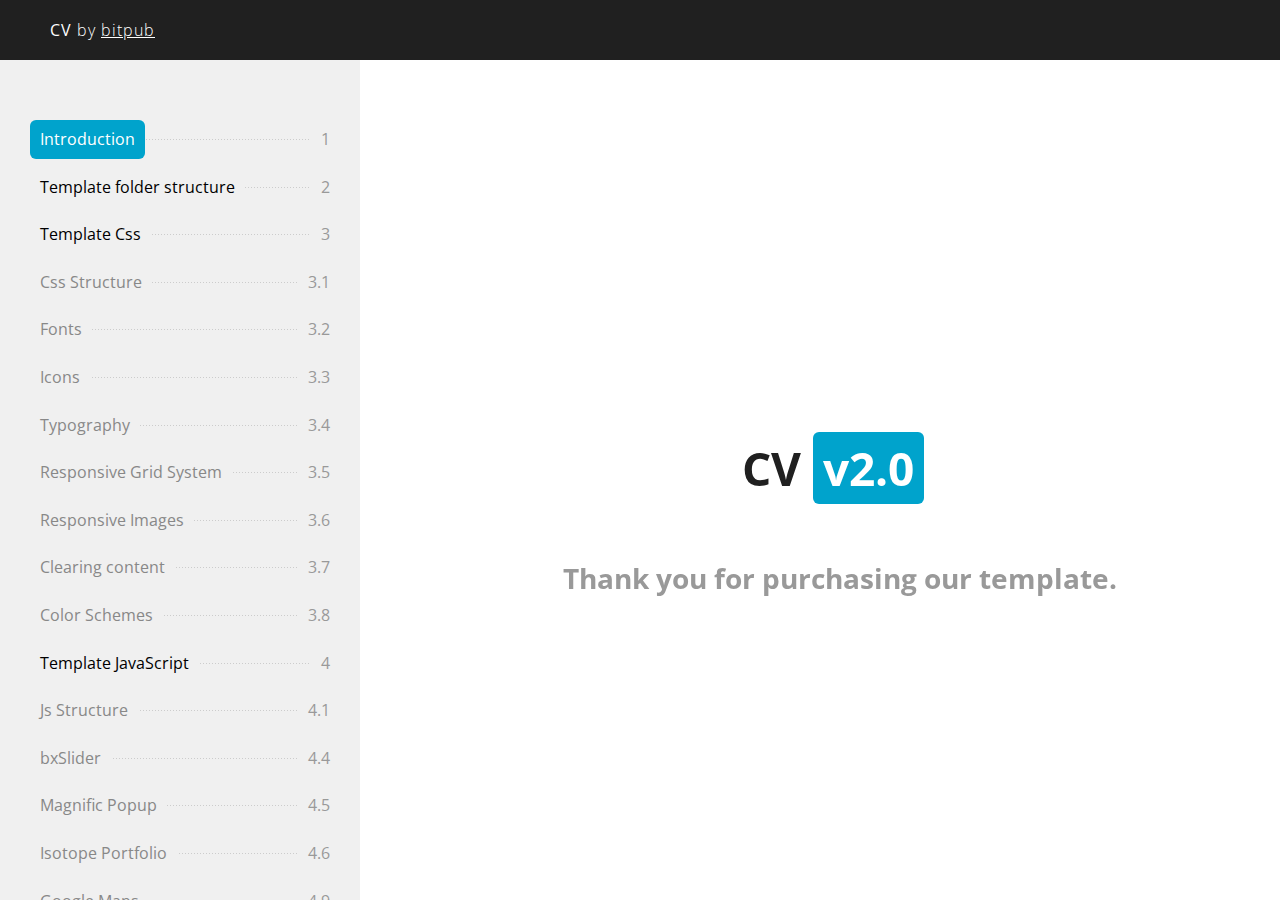
<file: themeforest-82474-clean-cv-responsive-resume-template-4-bonuses/03.documentation.ori/documentation.html>
<!doctype html>
<html>
<head>

    <meta charset="UTF-8">
    <title>CV | Documentation</title>
    
    <meta http-equiv="X-UA-Compatible" content="IE=edge,chrome=1">
    <meta name="viewport" content="width=device-width, initial-scale=1.0">

	<!-- Google Fonts -->
	<link rel="stylesheet" href="http://fonts.googleapis.com/css?family=Open+Sans:400,300,700">

    <!-- Plugins CSS  -->
    <link rel="stylesheet" href="assets/magnificpopup/magnific-popup.css">
    <link rel="stylesheet" href="assets/syntaxhighlighter/styles/shCore.css" />
    <link rel="stylesheet" href="assets/syntaxhighlighter/styles/shThemeDefault.css" />

	<!-- Documentation CSS -->
    <link rel="stylesheet" href="assets/style.css">

</head>
<body>

	<!-- Header -->
    <div id="header">
        <h1><strong>CV</strong> by <a href="http://themeforest.net/user/bitpub/portfolio">bitpub</a></h1>
    </div>

    <!-- Menu -->
    <div id="doc-menu">

        <ul class="nav">
            <li class="section active"><span>1</span><a href="#s1">Introduction</a></li>
            <li class="section"><span>2</span><a href="#s2">Template  folder structure</a></li>
            <li class="section"><span>3</span><a href="#s3">Template Css</a></li>
            <li><span>3.1</span><a href="#s3e1">Css Structure</a></li>
            <li><span>3.2</span><a href="#s3e2">Fonts</a></li>
            <li><span>3.3</span><a href="#s3e3">Icons</a></li>
            <li><span>3.4</span><a href="#s3e4">Typography</a></li>
            <li><span>3.5</span><a href="#s3e5">Responsive Grid System</a></li>
            <li><span>3.6</span><a href="#s3e6">Responsive Images</a></li>
            <li><span>3.7</span><a href="#s3e7">Clearing content</a></li>
            <li><span>3.8</span><a href="#s3e8">Color Schemes</a></li>
            <li class="section"><span>4</span><a href="#s4">Template JavaScript</a></li>
            <li><span>4.1</span><a href="#s4e1">Js Structure</a></li>
            <li><span>4.4</span><a href="#s4e4">bxSlider</a></li>
            <li><span>4.5</span><a href="#s4e5">Magnific  Popup</a></li>
            <li><span>4.6</span><a href="#s4e6">Isotope Portfolio</a></li>
            <li><span>4.9</span><a href="#s4e9">Google Maps</a></li>
            <li><span>4.10</span><a href="#s4e10">Contact Form</a></li>
            <li class="section"><span>5</span><a href="#s5">Tips &amp; Tricks</a></li>
            <li><span>5.1</span><a href="#s5e1">Tutorials</a></li>
            <li><span>5.2</span><a href="#s5e2">Using Firebug</a></li>
            <li><span>5.3</span><a href="#s5e3">Html &amp; Css validation</a></li>
            <li><span>5.4</span><a href="#s5e4">Page speed optimisation</a></li>
            <li><span>5.5</span><a href="#s5e5">Seo optimisation</a></li>
            <li class="section"><span>6</span><a href="#s6">Credits</a></li>
        </ul>
    </div>

    <!-- Content -->
    <div id="doc-content" data-spy="scroll" data-target="#menu">

<!-- ===================================================================================-->
<!-- 1 Introduction -->
<!-- ===================================================================================-->
        
        <div class="intro" id="s1">
            <div class="vertical">
                <h1>CV <span>v2.0</span></h1>
                <h2>Thank you for purchasing our template.</h2>
            </div>
        </div>
     
<!-- ===================================================================================-->
<!-- 2 Template  folder structure -->
<!-- ===================================================================================-->

        <h1 id="s2"><span>2</span>Template  folder structure</h1>
        
        <script type="syntaxhighlighter" class="brush: php; html-script: true"><![CDATA[
		 	
			/
			|-- /_content			- the content that goes on the pages. each html page has it own subfolder
			|	|-- /...
			|	|-- /...
			|	...
			|
			|-- /_layout		
			|   |-- /css			- contains the css stylesheets
			|   |-- /images			- contains all the images that are used in the css stylesheets or in the html pages for layout purposes. 
			|   |-- /js				- contains javascript scripts and plugins ( jQuery javascript framework is used + jQuery plugins + custom js scripts) 
			|   |-- /php	
			|
			|-- index.html
			...		
		]]></script>

		

<!-- ===================================================================================-->
<!-- 3 Template Css -->
<!-- ===================================================================================-->

        <h1 id="s3"><span>3</span>Template Css</h1>

<!-- ===================================================================================-->
<!-- 3.1 Css Structure -->
<!-- ===================================================================================-->

        <h2 id="s3e1"><span>3.1</span>Css Structure </h2>
        
        <p>The template uses 4 main CSS stylesheets:</p>
			
        <p><img src="screenshots/1.jpg"></p>
        
        <p>The stylesheets are:</p>
        <ul>
            <li><strong>base.css</strong> - main css stylesheet, default styling for elements</li>
            <li><strong>grid.css</strong> - responsive 12 column grid, content clearing classes</li>
            <li><strong>elements.css</strong> - styling for general elements like tabs and accordions</li>
            <li><strong>layout.css</strong> - the layout of the website</li>
        </ul>

<!-- ===================================================================================-->
<!-- 3.2 Fonts -->
<!-- ===================================================================================-->

        <h2 id="s3e2"><span>3.2</span>Fonts </h2>
        
        <p>The template make use of the <a href="http://www.google.com/webfonts">GOOGLE FONTS</a> service to implement non-standard fonts.</p>
        
        <p>Google Web Fonts is a completely free and super easy way to implement non-standard fonts on your website in a properly licensed and widely supported fashion.</p>
        
        <p>The fonts used is <strong><a href="http://www.google.com/fonts/specimen/Open+Sans">Open Sans</a></strong>.</p>
        
         You can look it up on the google fonts website using search and then click "Quick-Use" to learn 
         detailed info about how to use it.</p>
         
        <p>Quick usage tips</p> 
        <ul>
            <li>in the html add the link provided to the font</li>
            <li>in the css just add the font name to your the the font or font-family css proprety of the element you want font replacement to be applied to.</li>
        </ul>
        
        <script type="syntaxhighlighter" class="brush: css"><![CDATA[
	
			( in html ...)	
		
		
			<link rel="stylesheet" href="http://fonts.googleapis.com/css?family=Open+Sans:300,400,600,700">
					
					
						
			( in css ...)
				
				
			font: 13px 'Open Sans', Arial, sans-serif;
			
		]]></script>

<!-- ===================================================================================-->
<!-- 3.3 Icons -->
<!-- ===================================================================================-->

        <h2 id="s3e3"><span>3.3</span>Icons</h2>
        
        <p>This template uses <strong>icon fonts</strong> for delivering iconography on the website. 
         The advantage icon fonts have over over image files ( .jpg / .png ) is that they provide scalable vector icons that
         can instantly be customized — size, color, drop shadow, and anything that can be done with the power of CSS. </p>

		<p>The template comes with the icon font:</p>
        
        <ul>
        	<li><a href="http://fortawesome.github.io/Font-Awesome/">FontAwesome</a> icon font</li>
        </ul>
        
        <h3>How to use FontAwesome Icons</h3>
        
        <p>Go to the Font awesome website ( <a href="http://fortawesome.github.io/Font-Awesome/icons/">http://fortawesome.github.io/Font-Awesome/icons/</a>) 
        and choose a icon and it will take you to a preview page where it provides sample code.</p>
        
         <script type="syntaxhighlighter" class="brush: php; html-script: true"><![CDATA[ 
		 <i class="fa fa-bar-chart-o"></i>
		 ]]></script>
       
<!-- ===================================================================================-->
<!-- 3.4 Typography -->
<!-- ===================================================================================-->

        <h2 id="s3e4"><span>3.4</span>Typography</h2>
        
        <p>The styling for the typography of the website is defined in <strong><a href="../01.html-website/_layout/css/base.css">base.css</a></strong></p>
		<p>All commonly used html elements are styled: headers, paragraphs, lists, tables, blockquotes etc.</p>
		<p>Also there are a lot of helper clases created to help you create pages faster.</p>
                    
        <table class="table-bordered">
        	<caption>Base helper classes</caption>
            <thead>
                <tr>
                    <th>Class</th>
                    <th>Description</th>
                    <th>Usage</th>
                </tr>
            </thead>
            <tbody>
                <tr>
                    <td><code>.hr</code></td>
                    <td>creates an divided</td>
                    <td><code>&lt;div class="hr"&gt;&lt;/div&gt;</code></td>
                </tr>
                <tr>
                    <td><code>.text-left</code></td>
                    <td>text-align:left</td>
                    <td></td>
                </tr>
                <tr>
                    <td><code>.text-center</code></td>
                    <td>text-align:center</td>
                    <td></td>
                </tr>
                <tr>
                    <td><code>.text-right</code></td>
                    <td>text-align:right</td>
                    <td></td>
                </tr>
                <tr>
                    <td><code>.text-highlight</code></td>
                    <td>Highlights a section of text</td>
                    <td>suspendisse <code>&lt;span class="text-highlight"&gt;</code>sed diam libero<code>&lt;/span&gt;</code> vel</td>
                </tr>
                <tr>
                    <td><code>.text-uppercase</code></td>
                    <td>text-transform:uppercase</td>
                    <td></td>
                </tr>
                <tr>
                    <td><code>.mute</code></td>
                    <td>changes color to a muted grey</td>
                    <td></td>
                </tr>
                <tr>
                    <td><code>.last</code></td>
                    <td>Removes margin bottom when applied to <code>&lt;address&gt;</code>, <code>&lt;p&gt;</code>, <code>&lt;ul&gt;</code>, <code>&lt;ol&gt;</code>, <code>&lt;h1&gt;</code>.. <code>&lt;h6&gt;</code></td>
                    <td><code>&lt;p class="last"&gt;</code> ....</td>
                </tr>
                <tr>
                    <td><code>.img-align-left</code></td>
                    <td>align image left</td>
                    <td></td>
                </tr>
                <tr>
                    <td><code>.img-align-right</code></td>
                    <td>align image right</td>
                    <td></td>
                </tr>
                <tr>
                    <td><code>.radio</code></td>
                    <td>used to help styleing of radio inputs</td>
                    <td>
                    <pre>&lt;label <code>class="radio"</code>&gt; 
&lt;input name="radio-group" type="radio" value="" checked&gt;
Option one
&lt;/label&gt; </pre>
                    </td>
                </tr>
                <tr>
                    <td><code>.checkbox</code></td>
                    <td>used to style checkbox inputs</td>
                    <td>
                    <pre>&lt;label <code>class="checkbox"</code>&gt;
&lt;input type="checkbox" value="" checked&gt; 
Text for checkbox
&lt;/label&gt;</pre>
                    </td>
                </tr>
            </tbody>
        </table>

<!-- ===================================================================================-->
<!-- 3.5 Responsive Grid System -->
<!-- ===================================================================================-->

        <h2 id="s3e5"><span>3.5</span>Responsive Grid System</h2>
        
        <p>The layout is defined in <a href="../01.html-website/_layout/css/grid.css">grid.css</a></p>
        
		<p>The layout of the website is built on a simple <strong>12 column grid</strong>, with a margin between the columns.</p>

		<h3>Framework grid explained</h3>
        
		<p>The framework supports a handful of media queries in a single file to help make your projects more appropriate on different devices and screen resolutions. Here's what's included:</p>
        
         <table class="table table-bordered">
            <thead>
              <tr>
                <th>Label</th>
                <th>Layout width</th>
                <th>Column width</th>
                <th>Gutter width</th>
              </tr>
            </thead>
            <tbody>
				<tr>
					<td>Default</td>
					<td>980px and up</td>
					<td>60px</td>
					<td>20px</td>
				</tr>
				<tr>
					<td>Portrait tablets</td>
					<td>768px and above</td>
					<td>45px</td>
					<td>15px</td>
				</tr>
				<tr>
					<td>Phones</td>
					<td>767px and below</td>
					<td class="muted" colspan="2">Fluid columns, no fixed widths</td>
				</tr>
            </tbody>
        </table>
        
        <script type="syntaxhighlighter" class="brush: css"><![CDATA[
		/* ==========================================================================
		   #Base Grid
		   ========================================================================== */
		
			
	
		/* ==========================================================================
		   #Tablet (Portrait)
		   ========================================================================== */
		
			@media (min-width: 768px) and (max-width: 979px) {
		
			}
		
		/* ==========================================================================
		   #Mobile (Portrait and Landscape )
		   ========================================================================== */
		
			@media (max-width: 767px) {
			
			}
		]]></script>
        
        <h3>Grid usage examples</h3>

		 <p>For a simple two column layout, create a <code>.row</code> and add the appropriate number 
         of <code>.span*</code> columns. As this is a 12-column grid, each <code>.span*</code> spans a number
         of those 12 columns, and should always add up to 12 for each row (or the number of columns in the parent).</p>

		<script type="syntaxhighlighter" class="brush: php; html-script: true"><![CDATA[
		 	
		<div class="row">
			<div class="span3">
				sidebar
			</div>
			<div class="span9">
				main content
			</div>
		</div>
					
		]]></script>
        
        <p>Given this example, we have <code>.span3</code> and <code>.span9</code>, making for 12 total columns and a complete row.</p>	
                    
        <p>To nest your content with the default grid, add a new <code>.row</code> and set of <code>.span*</code> columns within an
         existing <code>.span*</code> column. Nested rows should include a set of columns that add up to the number of columns of
         its parent.</p>
         
        <script type="syntaxhighlighter" class="brush: php; html-script: true"><![CDATA[
		 	
		<div class="row">
			<div class="span3">
			
				sidebar
				
			</div>
			<div class="span9">
				
				main content level 1
				
				<div class="row">
					<div class="span6">
						Level 2
					</div>
					<div class="span3">
						Level 2
					</div>
				</div>
		
			</div>
		</div>
					
		]]></script>
        
		<h3>Show / hide content by device</h3>
                    
        <p>For faster mobile-friendly development, use these utility classes for showing and hiding content by device. 
         Below is a table of the available classes and their effect on a given media query layout.</p>
        
        <table class="table table-bordered">
        <thead>
          <tr>
            <th>Class</th>
            <th>Phones <small>767px and below</small></th>
            <th>Tablets <small>979px to 768px</small></th>
            <th>Desktops <small>Default</small></th>
          </tr>
        </thead>
        <tbody>
          <tr>
            <td><code>.visible-phone</code></td>
            <td>Visible</td>
            <td>Hidden</td>
            <td>Hidden</td>
          </tr>
          <tr>
            <td><code>.visible-tablet</code></td>
            <td>Hidden</td>
            <td>Visible</td>
            <td>Hidden</td>
          </tr>
          <tr>
            <td><code>.visible-desktop</code></td>
            <td>Hidden</td>
            <td>Hidden</td>
            <td>Visible</td>
          </tr>
          <tr>
            <td><code>.hidden-phone</code></td>
            <td>Hidden</td>
            <td>Visible</td>
            <td>Visible</td>
          </tr>
          <tr>
            <td><code>.hidden-tablet</code></td>
            <td>Visible</td>
            <td>Hidden</td>
            <td>Visible</td>
          </tr>
          <tr>
            <td><code>.hidden-desktop</code></td>
            <td>Visible</td>
            <td>Visible</td>
            <td>Hidden</td>
          </tr>
        </tbody>
        </table>

        <p>Use on a limited basis and avoid creating entirely different versions of the same site. Instead, 
        use them to complement each device's presentation. Responsive utilities should not be used with tables, 
        and as such are not supported.</p> 
 
 		<h3>Grid helper classes</h3>
        
 		<table class="table-bordered">
            <thead>
                <tr>
                    <th>Class</th>
                    <th>Description</th>
                    <th>Usage</th>
                </tr>
            </thead>
            <tbody>
                <tr>
                    <td><code>.float-left</code></td>
                    <td>align content left</td>
                    <td><code>&lt;div class="float-left"&gt; ... &lt;/div&gt;</code></td>
                </tr>
                <tr>
                    <td><code>.float-right</code></td>
                    <td>align content right</td>
                    <td><code>&lt;div class="float-right"&gt; ... &lt;/div&gt;</code></td>
                </tr>
                <tr>
                    <td>Responsive inputs</td>
                    <td>make <code>&lt;input&gt;</code>, <code>&lt;select&gt;</code> and <code>&lt;textarea&gt;</code> element's widths respond to the grid </td>
                    <td>Apply the grid classes <code>.span1</code> .. <code>span12</code> to them</td>
                </tr>
             </tbody>
         </table>           
        
<!-- ===================================================================================-->
<!-- 3.6 Responsive Images & Embeds -->
<!-- ===================================================================================-->

        <h2 id="s3e6"><span>3.6</span>Responsive Images </h2>
        
        <p>Seeing how you website will be responsive there will be times when you will need your images to be 
        responsive to and with this in mind I've made a nice little style to make any image 100% responsive, 
        all you need to do is add this little class to your image: <code>class="responsive-img"</code>.</p>
        
        <script type="syntaxhighlighter" class="brush: css"><![CDATA[
		
		(in grid.css)

		.responsive-img{ 
			max-width:100%; 
			height:auto; 
		}
		
		( in html)
		
		&lt;img src="#" alt=" alternative description" class="responsive-img"  /&gt;
		
		]]></script>
        
        <p>Note 1: The max-width:100%; hack for responsive images has been already added directly to
         the slider, portfolio, services and page header classes so you don't have to add the
         <code>.responsive-img</code> class to the images inside them.</p>
         
		<p>Note 2: For more info on max-width:100%; and responsive images read 
        <a href="http://unstoppablerobotninja.com/entry/fluid-images">http://unstoppablerobotninja.com/entry/fluid-images</a></p>

<!-- ===================================================================================-->
<!-- 3.7 Clearing content -->
<!-- ===================================================================================-->

        <h2 id="s3e7"><span>3.7</span>Clearing content</h2>
        
        <p>There are 2 classes for clearing content:</p>
		
        <ol>
        	<li><code>.fixed</code> - implements a clearfix hack and should be applied to elements ( eg. div's) 
            that have floated elements in them. The <code>.row</code> class used in the layout already has the 
            clearfix applyed so you don't need to add the .fixed class to element that already have the .row class applyed</li>
            <li><code>.clear</code> - clear:both.</li>
        </ol>	

<!-- ===================================================================================-->
<!-- 3.8 Color Schemes -->
<!-- ===================================================================================-->

        <h2 id="s3e8"><span>3.8</span>Color Schemes</h2>
        
        <p>To make it easier to skin the template we included skin css files with the templates. These files contain all the css 
        rules related strictly to colors and background colors and images. They can be found in the <code>/_layout/css/skins</code> folder. </p>

		<p>The Template template has a default skin - <code>default.css</code>. To create new ones just rename this file and change color values in it and 
        then link to it in the html pages just under the Template CSS stylesheets. It also comes with 5 other predefined color schemes:</p>

		<script type="syntaxhighlighter" class="brush: php; html-script: true"><![CDATA[
		    <!-- <link rel="stylesheet" href="_layout/css/skins/default.css"> -->
			<!-- <link rel="stylesheet" href="_layout/css/skins/blue.css"> -->
			<!-- <link rel="stylesheet" href="_layout/css/skins/red.css"> -->
			<!-- <link rel="stylesheet" href="_layout/css/skins/purple.css"> -->
			<!-- <link rel="stylesheet" href="_layout/css/skins/green.css"> -->
			<!-- <link rel="stylesheet" href="_layout/css/skins/yellow.css"> -->
		]]></script>
		
<!-- ===================================================================================-->
<!-- 4 Template JavaScript -->
<!-- ===================================================================================-->

        <h1 id="s4"><span>4</span>Template JavaScript </h1>

<!-- ===================================================================================-->
<!-- 4.1 Js Structure -->
<!-- ===================================================================================-->

        <h2 id="s4e1"><span>4.1</span>Js Structure </h2>
        
        <p>The template uses the jQuery javascript framework + jQuery plugins to add functionality to the website.</p>

        <p>The javascript files are added at the end of each page, just above the <strong>&lt;/body&gt;</strong> closing tag. 
         The Css files that the plugins may require can be found in the <strong>&lt;head&gt;</strong>. Doing so optimises page loading. </p>
         
        <p>Then two custom Js files are loaded:</p>
			
        <p><img src="screenshots/2.jpg"></p>
        
        <ol>
            <li><strong>plugins.js</strong> - calls the plugins. All calls to plugins should be made in this file.</li>
            <li><strong>scripts.js</strong> - contains custom scripts. All new custom scripts should be added in this file.</li>
        </ol> 

<!-- ===================================================================================-->
<!-- 4.4 bxSlider -->
<!-- ===================================================================================-->

        <h2 id="s4e4"><span>4.4</span>bxSlider</h2>
        
		<p>The template uses bxSlider for general sliders and carousels.</p>
		
        <p>The documentation for the revolution slider can be found <a href="http://bxslider.com/">here</a>.</p>

<!-- ===================================================================================-->
<!-- 4.5 Magnific  Popup - Responsive Lightbox -->
<!-- ===================================================================================-->

        <h2 id="s4e5"><span>4.5</span>Magnific Popup - Responsive Lightbox</h2>
        
		<p>The template uses the <a href="http://dimsemenov.com/plugins/magnific-popup/">Magnific Popup</a> lightbox plugin.</p>
		
        <p>If you want to get a link to open in the lightbox just add the <code>.magnificPopup</code>
		class to it for a single image lightbox or <code>.magnificPopup-gallery</code> for a lightbox
		in which you can go through the pictures in a gallery fashion.</p>
		
		<script type="syntaxhighlighter" class="brush: php; html-script: true"><![CDATA[

			<p>
				<a class="magnificPopup" href="1.jpg">
					<img src="1_thumb.jpg" alt="" />
				</a>
			</p>
			
			<p>
				<a class="magnificPopup-gallery" href="1.jpg">
					<img src="1_thumb.jpg" alt="" />
				</a>
				<a class="magnificPopup-gallery" href="2.jpg">
					<img src="2_thumb.jpg" alt="" />
				</a>
				<a  class="magnificPopup-gallery" href="3.jpg">
					<img src="3_thumb.jpg" height="75" alt="" />
				</a>
			</p>
	
		]]></script>

<!-- ===================================================================================-->
<!-- 4.6 Isotope - Filtrable Portfolio -->
<!-- ===================================================================================-->

        <h2 id="s4e6"><span>4.6</span>Isotope - Filtrable Portfolio</h2>
        
        <p>The filtering on the portfolio is done with <a href="http://isotope.metafizzy.co/">Isotope 2</a>.</p>

		<script type="syntaxhighlighter" class="brush: php; html-script: true"><![CDATA[

			<div class="portfolio-filter">
                
				<ul>
					<li>
						<a class="active" data-filter="*" href="#">All</a>
					</li>
					<li>
						<a data-filter=".term-1" href="#">Webdesign</a>
					</li>
					<li>
						<a href="#" data-filter=".term-2">Photography</a>
					</li>
					<li>
						<a href="#" data-filter=".term-3">Advertising</a>
					</li>
					<li>
						<a href="#" data-filter=".term-4">Graphic Design</a>
					</li>
				</ul>
				
			</div><!-- end .portfolio-filter -->
			
			<ul class="portfolio-items fixed">
				<li class="item term-1">
					
					<img src="_content/portfolio/220x165-1.png" alt="">
					
					<a class="magnificPopup-gallery" href="_content/portfolio/220x165-1.png">
						<i class="fa fa-search-plus"></i>
					</a>
					
				</li>
				
				...
	
		]]></script>
		
		<script type="syntaxhighlighter" class="brush: js"><![CDATA[
		
			// Isotope - portfolio filtering
			// http://isotope.metafizzy.co/beta/
			
			if (typeof $.fn.isotope != 'undefined') {
				
				$('.portfolio-items').imagesLoaded( function() {
				
					var container = $('.portfolio-items');
						
					container.isotope({
						itemSelector: '.item',
						layoutMode: 'masonry',
						transitionDuration: '0.5s'
					});
			
					$('.portfolio-filter li a').click(function () {
						$('.portfolio-filter li a').removeClass('active');
						$(this).addClass('active');
			
						var selector = $(this).attr('data-filter');
						container.isotope({
							filter: selector
						});
			
						return false;
					});
			
					$(window).resize(function () {
			
						container.isotope({ });
					
					});
					
				});
				
			}
		
		]]></script>

		<p>To add a new filtering options just:</p>
		
		<ol> 
			<li>add an &lt;a&gt; in the <strong class="highlight">ul inside .portfolio-filter</strong> and make sure to set it's <strong class="highlight">data-filter</strong> data attribute</li>
			<li>in <strong class="highlight">ul.portfolio-items</strong> add another &lt;li&gt; and give it a class that matches the data-filter you set previously.</li>        
		</ol>

		
<!-- ===================================================================================-->
<!-- 4.9 Google Maps -->
<!-- ===================================================================================-->

        <h2 id="s4e9"><span>4.9</span>Google Maps</h2>
        
		<p>gMap is a jQuery plugin that helps you embed Google Maps into your website. With less than 2 KB (minified and gzipped) in size it is very flexible and highly customizable. Read the full <a href="http://labs.mario.ec/jquery-gmap/#docs">gMap 2 documentation</a>.</p>
		
        <script type="syntaxhighlighter" class="brush: php; html-script: true"><![CDATA[

			<div class="google-map map" 
				data-zoom="15" 
				data-address="Empire State Building, 5th Avenue, New York, Statele Unite ale Americii" 
				data-caption="Office location 1" >
				<p>This will be replaced with the Google Map.</p>
			</div>
	
		]]></script>
		
		<script type="syntaxhighlighter" class="brush: js"><![CDATA[
		
			// gMap -  embed Google Maps into your website; uses Google Maps v3
			// http://labs.mario.ec/jquery-gmap/
			
			if(typeof $.fn.gMap != 'undefined'){
			
				$(".google-map").each(function() {
					
					var $t = $(this);
					
					var mapZoom = parseInt($t.attr("data-zoom"));
					var mapAddress = $t.attr("data-address");
					var mapCaption = $t.attr("data-caption");
					
					$t.gMap({
						maptype: 'ROADMAP',
						scrollwheel: false,
						zoom: mapZoom,
						markers: [{
								address: mapAddress,
								html: mapCaption,
								popup: false
							}
						]
					});
			
				});
				
			}
			
		]]></script>

<!-- ===================================================================================-->
<!-- 4.10 Contact Form -->
<!-- ===================================================================================-->

        <h2 id="s4e10"><span>4.10</span>Contact Form</h2>
        
		<p>To make the contact script work you just have to go in the <code>send.php</code> 
		file located in <code>_layout/php/</code> and
		change in the line below the email adress with your own.</p>
		
		<p>The way the email works is that the contact.html file calls through ajax the send.php file ( if the inputs are properly filled out) it is
		 processed and the result is returned to the contact.html page and placed in &lt;div id="formstatus"&gt;&lt;/div&gt;.
		 So you must have it loaded on a server with php enabled to get it to work otherwise it will return the php code.</p>

		<p>If the mail is succesfully sent then the contact form is cleared.</p>
			
        <script type="syntaxhighlighter" class="brush: php; html-script: true"><![CDATA[

			<form class="fixed" id="contact-form"  name="contact-form" method="post" action="_layout/php/send.php"> 
				<fieldset>
					
					<div id="formstatus"></div>
							
					<input id="name" type="text" name="name" value="" placeholder="name">
				
					<input id="email" type="text" name="email" value="" placeholder="address">
					
					<input id="subject" type="text" name="subject" value="" placeholder="subject">
					
					<textarea id="message" name="message" rows="50" cols="25" placeholder="message"></textarea>
					
					<input id="submit" type="submit" name="submit" value="Send!">
					   
				</fieldset>
			</form>	
	
		]]></script>
		
		<script type="syntaxhighlighter" class="brush: css"><![CDATA[

			style.css
			
			/* Contact Form */
	
			#contact-form {  overflow: hidden; }
			
			#contact-form fieldset { margin: 0; }
			
			label.validation-error { color: #b55454; }
			
			input.validation-error,
			textarea.validation-error,
			select.validation-error { border: 1px solid #a1a1a1; }
			
			#contact-form #formstatus {}
				
			#contact-form textarea {  }
			
			#contact-form input[type="submit"] {
				border: none;
				background-color: #252525;
				color: #fff;
				text-transform: uppercase;
				-webkit-transition: background-color 0.3s;
					 -o-transition: background-color 0.3s;
						transition: background-color 0.3s;
			}
			
			#contact-form input[type="submit"]:hover { background-color: #000; }	    

		]]></script>
		
		<script type="syntaxhighlighter" class="brush: js"><![CDATA[
		
			/* ==========================================================================
			   handleContactForm - validate and ajax submit contat form
			   ========================================================================== */

				function handleContactForm() {
				
					if(typeof $.fn.validate != 'undefined'){
						
						$('#contact-form').validate({
							errorClass: 'validation-error', // so that it doesn't conflict with the error class of alert boxes
							rules: {
								name: {
									required: true
								},
								email: {
									required: true,
									email: true
								},
								subject: {
									required: true
								},
								message: {
									required: true
								}
							},
							messages: {
								name: {
									required: "Field is required!"
								},
								email: {
									required: "Field is required!",
									email: "Please enter a valid email address"
								},
								subject: {
									required: "Field is required!"
								},
								message: {
									required: "Field is required!"
								}
							},
							submitHandler: function(form) {
								var result;
								$(form).ajaxSubmit({
									type: "POST",
									data: $(form).serialize(),
									url: "_layout/php/send.php",
									success: function(msg) {
										
										if (msg == 'OK') {
											result = '<div class="alert success"><i class="fa fa-check-circle-o"></i>The message has been sent!</div>';
											$('#contact-form').clearForm();
										} else {
											result = '<div class="alert error"><i class="fa fa-times-circle"></i>' + msg + '</div>';
										}
										$("#formstatus").html(result);
					
									},
									error: function() {
					
										result = '<div class="alert error"><i class="fa fa-times-circle"></i>There was an error sending the message!</div>';
										$("#formstatus").html(result);
					
									}
								});
							}
						});
						
					}
					
				}
		
		]]></script>
		
		<script type="syntaxhighlighter" class="brush: php"><![CDATA[
				
				send.php
				
				/////////// Add your own email below //////////////// 

				define("WEBMASTER_EMAIL", 'bitpublimedia@gmail.com');
	
		]]></script>
	
<!-- ===================================================================================-->
<!-- 5 Tips & Tricks -->
<!-- ===================================================================================-->

        <h1 id="s5"><span>5</span>Tips &amp; Tricks </h1>

<!-- ===================================================================================-->
<!-- 5.1 Tutorials -->
<!-- ===================================================================================-->

        <h2 id="s5e1"><span>5.1</span>Tutorials </h2>
        
        <p>In order to understand the html and css in the template you must be familiar with the following concepts:</p>
        
        <ol>
        	<li><a href="http://webdesign.about.com/od/css/qt/tipcssmulticlas.htm">Applying multiple CSS classes to a element</a></li>
            <li><a href="http://www.htmlgoodies.com/html5/tutorials/an-introduction-to-css3-media-queries.html#fbid=kzFYw0CpOUZ">CSS Media Querys</a></li>
            <li><a href="http://coding.smashingmagazine.com/2009/08/17/taming-advanced-css-selectors/">CSS Advanced Selectors</a></li>
            <li><a href="http://css-tricks.com/almanac/properties/a/animation/">CSS3 Animation and Transitions</a></li>
            <li><a href="http://html5doctor.com/html5-custom-data-attributes/">Html5 Data Attributes</a></li>
        </ol>

<!-- ===================================================================================-->
<!-- 5.2 Using Firebug -->
<!-- ===================================================================================-->

        <h2 id="s5e2"><span>5.2</span>Using Firebug </h2>
        
        <p>Firebug integrates with Firefox to put a wealth of web development tools at your
         fingertips while you browse. You can edit, debug, and monitor CSS, HTML, and 
         JavaScript live in any web page.</p>
         
        <p>If you are using Firefox, Firebug should prove to be a great asset while editing the template,
        as you could use if to select elements on the page, find out what css they use and do changes on the fly 
        to see how they would look. Also you could use the console to see eventual errors.</p>
        
        <p>For more info on Firebug and it's usage visit <a href="https://getfirebug.com/">https://getfirebug.com/</a>.</p> 

<!-- ===================================================================================-->
<!-- 5.3 Html & Css validation -->
<!-- ===================================================================================-->

        <h2 id="s5e3"><span>5.3</span>Html &amp; Css validation </h2>
        
        <p>Often problems with the templates are due to coding errors made while edting them. So I highly recommend you
        run your html files through the <a href="http://validator.w3.org/">W3C Markup Validation Service</a>
        and your CSS files through the <a href="http://jigsaw.w3.org/css-validator/">W3C CSS Validation Service</a> once you are done editing them.</p>

<!-- ===================================================================================-->
<!-- 5.4 Page speed optimisation -->
<!-- ===================================================================================-->

        <h2 id="s5e4"><span>5.4</span>Page speed optimisation </h2>
        
        <p>The tool I use for page speed optimisation is Google's <a href="https://developers.google.com/speed/pagespeed/insights/">Page Speed Insights</a>.</p>
        <p>Run your website through it and it will pinpoint problems and suggest fixes.</p>
        <p>If you need to compress images try the Windows and Mac OS application <a href="http://pnggauntlet.com/">PNG Gauntlet</a>.</p>

<!-- ===================================================================================-->
<!-- 5.5 Seo optimisation
-->
<!-- ===================================================================================-->

        <h2 id="s5e5"><span>5.5</span>Seo optimisation </h2>
        
        <p>If you need help with Search Engine Optimization I recommend you:</p>

		<ol>
        	<li>Read <a href="http://static.googleusercontent.com/media/www.google.com/en//webmasters/docs/search-engine-optimization-starter-guide.pdf">Google's Seo Recomandations</a></li>
        	<li>After your website is online use a free service like <a href="http://seositecheckup.com/">http://seositecheckup.com/</a> to discover any other seo issues</li>
        </ol>

<!-- ===================================================================================-->
<!-- 6 Credits -->
<!-- ===================================================================================-->

        <h1 id="s6"><span>6</span>Credits</h1>
        
        <p>The list of credits can be found in the <a href="credits.txt">credits.txt</a> file.</p>

    </div>


    <script src='assets/jquery.min.js'></script>
	
	<script src="assets/scrollspy.js"></script>	
    
	<script src='assets/jquery.scrollTo.min.js'></script>
    
	<script src='assets/jquery.localscroll-1.2.7-min.js'></script>
	
	<script src="assets/magnificpopup/jquery.magnific-popup.min.js"></script>
	
	<script src="assets/syntaxhighlighter/scripts/shCore.js"></script>
    <script src="assets/syntaxhighlighter/scripts/shBrushCss.js"></script>
    <script src="assets/syntaxhighlighter/scripts/shBrushJScript.js"></script>
    <script src="assets/syntaxhighlighter/scripts/shBrushPhp.js"></script>
    <script src="assets/syntaxhighlighter/scripts/shBrushXml.js"></script>

    <script type='text/javascript' src='assets/custom.js'></script>

</body>
</html>
</file>
<file: themeforest-82474-clean-cv-responsive-resume-template-4-bonuses/01.html-website.save/_layout/css/grid.css>
/**
 * Name: grid.css
 * Version: 1.0.0
 *	
 *	-
 *
 *	T.O.C
 *	
 *	#Base Grid
 *	#Tablet (Portrait)
 *  #Mobile (Portrait and landscape)
 *  #Align
 *	#Responsive Images and embeds
 *	#Clearing
 *  #ResponsiveFormInputs
 */
 

/* ==========================================================================
   #Base Grid
   ========================================================================== */

	.row { 
		position: relative; 
		width: 940px; 
		margin: 0 auto;
	}
	
	.row .row { 
		width: auto; 
		margin: 0;
	 }

 	.span1, 
	.span2, 
	.span3, 
	.span4, 
	.span5, 
	.span6, 
	.span7, 
	.span8, 
	.span9, 
	.span10, 
	.span11, 
	.span12 { float: left; }

	.span1 { 
		width: 60px;  
		margin-left: 20px; 
	}
	
	.span2 { 
		width: 140px; 
		margin-left: 20px; 
	}
	
	.span3 { 
		width: 220px; 
		margin-left: 20px; 
	}
	
	.span4 { 
		width: 300px;
		margin-left: 20px; 
	}
	
	.span5 { 
		width: 380px; 
		margin-left: 20px; 
	}
	
	.span6 { 
		width: 460px; 
		margin-left: 20px; 
	}
	
	.span7 { 
		width: 540px; 
		margin-left: 20px; 
	}
	
	.span8 { 
		width: 620px; 
		margin-left: 20px; 
	}
	
	.span9 { 
		width: 700px; 
		margin-left: 20px; 
	}
	
	.span10 { 
		width: 780px; 
		margin-left: 20px; 
	}
	
	.span11 { 
		width: 860px; 
		margin-left: 20px; 
	}
	
	.span12 { 
		width: 940px; 
		margin-left: 20px; 
	}
	
	.span1:first-child, 
	.span2:first-child, 
	.span3:first-child, 
	.span4:first-child, 
	.span5:first-child, 
	.span6:first-child, 
	.span7:first-child, 
	.span8:first-child, 
	.span9:first-child, 
	.span10:first-child, 
	.span11:first-child, 
	.span12:first-child { margin-left: 0; }
 
	.visible-phone { display: none !important; }
	.visible-tablet { display: none !important; }
	.hidden-desktop { display: none !important; }
	.visible-desktop { display: inherit !important; } 
	 
/* ==========================================================================
   #Tablet (Portrait)
   ========================================================================== */

	@media (min-width: 768px) and (max-width: 979px) {
		
		.row { width: 705px; }
	
		.span1 { 
			width: 45px;  
			margin-left: 15px; 
		}
		
		.span2 { 
			width: 105px; 
			margin-left: 15px; 
		}
		
		.span3 { 
			width: 165px; 
			margin-left: 15px; 
		}
		
		.span4 { 
			width: 225px; 
			margin-left: 15px; 
		}
		
		.span5 { 
			width: 285px; 
			margin-left: 15px; 
		}
		
		.span6 { 
			width: 345px; 
			margin-left: 15px; 
		}
		
		.span7 { 
			width: 405px; 
			margin-left: 15px; 
		}
		
		.span8 { 
			width: 465px; 
			margin-left: 15px; 
		}
		
		.span9 { 
			width: 525px; 
			margin-left: 15px; 
		}
		
		.span10 { 
			width: 585px;
			margin-left: 15px; 
		}
		
		.span11 { 
			width: 645px; 
			margin-left: 15px; 
		}
		
		.span12 { 
			width: 705px;
			margin-left: 15px; 
		}
		
		.hidden-desktop { display: inherit !important; } 
		.visible-desktop { display: none !important; }
		.visible-tablet { display: inherit !important; } 
		.hidden-tablet { display: none !important; }
		
	}

/* ==========================================================================
   #Mobile (Portrait and Landscape )
   ========================================================================== */

	@media (max-width: 767px) {
		
		.row { width: auto; }
		
		.span1,
		.span2,
		.span3,
		.span4,
		.span5,
		.span6,
		.span7,
		.span8,
		.span9,
		.span10,
		.span11,
		.span12 { 
			float: none;
			display: block;
			width: 100%;
			-webkit-box-sizing: border-box;
			   -moz-box-sizing: border-box;
					box-sizing: border-box;
			margin-left: 0;
		}
		
		.hidden-desktop { display: inherit !important; }
		.visible-desktop { display: none !important; }
		.visible-phone { display: inherit !important; }
		.hidden-phone { display: none !important; }
		
	}
	
/* ==========================================================================
   #Align
   ========================================================================== */

	.float-left { float: left; }
	.float-right { float: right; }

/* ==========================================================================
   #Responsive Images and Embeds
   ========================================================================== */

	.responsive-img { 
		max-width: 100%; 
		height: auto; 
	}
	
	/**
 	 * 1. 16/9 ratio
 	 */
	 
	.responsive-embed {
		position: relative;
		overflow: hidden;
		height: 0;
		padding: 0;
		padding-bottom: 56.25%; /* 1 */	
		margin-bottom: 20px;
	}

	.responsive-embed iframe,
	.responsive-embed object,
	.responsive-embed embed {
		position: absolute;
		top: 0;
		left: 0;
		width: 100%;
		height: 100%;
	}

/* ==========================================================================
   #Clearing
   ========================================================================== */

	/**
 	 * Automatically Clear Fix rows
 	 */
	 
	.row:after {
		visibility: hidden;
		display: block;
		font-size: 0;
		content: " ";
		clear: both;
		height: 0;
	}

	/**
 	 * Clear Fix hack
	 * Usage:  add  class="fixed"  to div's that have floated elements in them
 	 */
	 
	.fixed:after {
		visibility: hidden;
		display: block;
		font-size: 0;
		content: " ";
		clear: both;
		height: 0;
	}
	
	/**
 	 * Clear content
	 * Usage:  <br class="clear"> 
 	 */	
	 
	.clear {
      clear: both;
      display: block;
      overflow: hidden;
      visibility: hidden;
      width: 0;
      height: 0;
	} 
	
/* ==========================================================================
   #ResponsiveFormInputs
   ========================================================================== */
	
	/**
	 * 1. Reset float inherited from .span*	
 	 * 2. Reset margin-left inherited from .span*
 	 */
	 
	input.span1,
	textarea.span1,
	select.span1,
	input.span2,
	textarea.span2,
	select.span2,
	input.span3,
	textarea.span3,
	select.span3,
	input.span4,
	textarea.span4,
	select.span4,
	input.span5,
	textarea.span5,
	select.span5,
	input.span6,
	textarea.span6,
	select.span6,
	input.span7,
	textarea.span7,
	select.span7,
	input.span8,
	textarea.span8,
	select.span8,
	input.span9,
	textarea.span9,
	select.span9,
	input.span10,
	textarea.span10,
	select.span10,
	input.span11,
	textarea.span11,
	select.span11,
	input.span12,
	textarea.span12,
	select.span12 {
		float: none; 	/* 1 */
		margin-left: 0; /* 2 */
	}
</file>
<file: themeforest-82474-clean-cv-responsive-resume-template-4-bonuses/01.html-website.save/_layout/css/elements.css>
/**
 * Name: elements.css
 * Version: 1.0.0
 *	
 *	-
 *
 *	T.O.C
 *	
 *	#Accordions
 *  #Alerts
 *  #Back to top
 *	#Buttons
 *	#Callout Boxes
 *	#Custom Lists
 *	#Dividers
 *	#Google Maps
 *	#Icon Boxes
 *	#Milestones
 *	#Parallax
 *	#Pie charts
 *	#Pricing Tables
 *	#ProgressBars
 *	#SocialMedia
 *	#Styled Tables
 *	#Tabs
 *	#Testimonials
 */

/* ==========================================================================
   #Accordions
   ========================================================================== */

	/* Accordeon */
	
	.accordion { margin-bottom: 30px; }

	.accordion-item { margin-bottom: 10px; }

	.accordion-item-toggle {
		position: relative;
		display: block;
		padding: 15px 20px;
		background-color: #b1b1b1;
		color: #fff;
	}
	
	.accordion-item-toggle:after {
		position: absolute;
		top: 15px;
		right: 15px;
		font-size: 18px;
		content: "+";
	}
	
	.accordion-item-toggle.active:after { content: "-"; }
	
	.accordion-item-toggle:hover,
	.accordion-item-toggle.active {
		background-color: #fdb020;
		text-decoration: none;
	}
	
	.accordion-item-content { 
		padding: 15px 20px; 
		display: none; 
	}
	
	/*
	 * 1. Clearfix hack 
	 */
	.accordion-item-content:after { /* 1 */
		visibility: hidden;
		display: block;
		font-size: 0;
		content: " ";
		clear: both;
		height: 0;
	}
	
	/* Toogle */
	
	.toggle { margin-bottom: 30px; }
	
	.toggle-item { margin-bottom: 10px; }
	
	.toggle-item-toggle {
		position: relative;
		display:block;
		padding: 15px 20px;
		background-color: #b1b1b1;
		color: #fff;
	}
	
	.toggle-item-toggle:after {
		position: absolute;
		top: 15px;
		right: 15px;
		font-size: 18px;
		content: "+";
	}
	
	.toggle-item-toggle.active:after { content: "-"; }
	
	.toggle-item-toggle:hover,
	.toggle-item-toggle.active {
		background-color: #fdb020;
		text-decoration: none; 
	}

	.toggle-item-content { 
		padding: 15px 20px; 
		display: none; 
	}
	
	/*
	 * 1. Clearfix hack 
	 */
	.toggle-item-content:after { /* 1 */
		visibility: hidden;
		display: block;
		font-size: 0;
		content: " ";
		clear: both;
		height: 0;
	}

	@media (max-width: 767px) {
	
		
	  
	}

/* ==========================================================================
   #Alerts
   ========================================================================== */

	.alert {
		padding: 13px 15px;
		border: 1px solid #d1d1d1;
		border-radius: 3px;
		-webkit-box-shadow: 0 1px 2px 0 rgba(0, 0, 0, 0.1);
		        box-shadow: 0 1px 2px 0 rgba(0, 0, 0, 0.1);
		margin-bottom: 30px;
		background-color: #f8f8f8;
		font-size: 13px;
	}
	
	.alert i {
		position: relative;
		top: 1px;
		margin-right: 7px;
		font-size: 16px;
	}
	
	.alert.info {
		border: 1px solid #86cde3;
		background-color: #cce9f2;
		color: #3194b1;
	}
	
	.alert.success {
		border: 1px solid #b3cda1;
		background-color: #d8f1c6;
		color: #749958;
	}
	
	.alert.error {
		border: 1px solid #e1a1a1;
		background-color: #f9d9d9;
		color: #b55454;
	}
	
	.alert.warning {
		border: 1px solid #d1c9ae;
		background-color: #fbf4dd;
		color: #978c68;
	} 

/* ==========================================================================
   #Back to top
   ========================================================================== */

	#back-to-top {
		position: fixed;
		right: -65px;
		bottom: 140px;
		width: 50px;
		height: 50px;
		background-color: #747474;
		color: #fafafa;
		font-size: 30px;
		line-height: 40px;			
		text-align: center;
		opacity: 0.5;
		cursor: pointer;
		-webkit-border-radius: 2px;
		        border-radius: 2px;
		text-decoration: none;
		-webkit-transition: all 0.4s ease 0s;
			 -o-transition: all 0.4s ease 0s;
				transition: all 0.4s ease 0s;
		z-index: 80;		
	}
	
	#back-to-top i {
		font-size: 24px;
		line-height: 50px;
		font-weight: normal;
		vertical-align: top;
		-webkit-transition: all 0.4s ease 0s;
			 -o-transition: all 0.4s ease 0s;
				transition: all 0.4s ease 0s;
	}
	
	#back-to-top:hover {
		background-color: rgba(0, 0, 0, 0.7);
	}
	
	#back-to-top:hover i {
		color: #fff;
	}
	
	#back-to-top.visible {
		right: 30px;
	}
	
	#back-to-top.gone {
		right: -65px;
	}

/* ==========================================================================
   #Buttons
   ========================================================================== */

	.btn { 
		display: inline-block; 
		padding: 6px 12px; 
		border: 1px solid #ccc;
		border-radius: 3px;
		margin: 0 5px 20px 0;
		background-color: #fff;
		color: #444;
		line-height: 18px; 
		text-decoration: none !important;
		cursor: pointer; 	
	}
	
	.btn:focus { outline: none; }
	
	.btn-large {
		padding: 12px 24px;
		font-size: 13px;
	}
	
	.btn i,
	.btn-large i { 
		float: left; 
		margin: 2px 8px 0 -4px;
		font-size: 14px; 
		line-height: 14px; 
	}
	
	.btn:hover { background: #f9f9f9; }

	/* Buton Colors */
	
	.btn-white {
		border: 1px solid #dddddd;
		background-color: #f7f7f7;
		color: #444;
	}
	
	a.btn-white { color: #444; }
	.btn-white:hover { background: #fbfbfb; }
	
	.btn-black {
		border: 1px solid #464646;
		background-color: #464646;
		color: #fff;
	}
	
	a.btn-black { color: #fff; }
	.btn-black:hover { background: #535353; }
	
	.btn-blue {
		border: 1px solid #1f70ad;
		background-color: #2778c8;
		color: #fff;
	}
	
	a.btn-blue { color: #fff; }
	.btn-blue:hover { background: #287fc8; }

	.btn-red {
		border: 1px solid #b23730;
		background-color: #c74039;
		color: #fff;
	}
	
	a.btn-red { color: #fff; }
	.btn-red:hover { background: #ce4640; }

	.btn-green {
		border: 1px solid #819633;
		background-color: #8da046;
		color: #fff;
	}
	
	a.btn-green{ color: #fff; }
	.btn-green:hover { background: #93a749; }
	
/* ==========================================================================
   #Callout Boxes
   ========================================================================== */

	.callout-box {
		padding: 30px 20px;
		margin-bottom: 30px;
		background-color: #333;
		color: #fff;
	}
	
	/**
 	 * Callout box with one background image
 	 *
	 * 1. background-image must be supplied using inline css as it is different for every .callout-box
	 *
	 */
	 
	.callout-box.bg-img {
		background-repeat: no-repeat; /* 1 */ 
		background-position: center center;
		-webkit-background-size: cover;
				background-size: cover;
		color: #fff;
	}
	
	/**
 	 * Callout box with repeating background image
 	 *
	 * 1. background-image must be supplied using inline css as it is different for every .callout-box
	 *
	 */
	 
	.callout-box.bg-pattern {
		background: repeat top left; /* 1 */	
		color: #fff;
	}
	
	.callout-box.bordered {
		border: 1px solid #efefef;
		background-color: #f5f5f5;
	}
	
	/**
 	 * Callout box grid system
 	 *
	 * 1. overwriting inherited .row width to 100% in order to make it fluid
	 *
	 */
	
	.callout-box .row { 
		width: 100%; /* 1 */ 
	}
	
	.callout-box .span1,
	.callout-box .span2,
	.callout-box .span3,
	.callout-box .span4,
	.callout-box .span5,
	.callout-box .span6,
	.callout-box .span7,
	.callout-box .span8,
	.callout-box .span9,
	.callout-box .span10,
	.callout-box .span11,
	.callout-box .span12 {
		-webkit-box-sizing: border-box;
		   -moz-box-sizing: border-box;
				box-sizing: border-box;
		padding: 0 10px;
		margin: 0;	
	}
	
	.callout-box .span12 { width: 100%; }
	.callout-box .span11 { width: 91.6666666667%; }
	.callout-box .span10 { width: 83.3333333333%; }
	.callout-box  .span9 { width: 75%; }
	.callout-box  .span8 { width: 66.6666666667%; }
	.callout-box  .span7 { width: 58.3333333333%; }
	.callout-box  .span6 { width: 50%; }
	.callout-box  .span5 { width: 41.6666666667%; }
	.callout-box  .span4 { width: 33.3333333333%; }
	.callout-box  .span3 { width: 25%; }
	.callout-box  .span2 { width: 16.66666666666667%; }
	.callout-box  .span1 { width: 8.333333333333333%; }
  
	@media (max-width: 767px) {
	
		.callout-box .span1,
		.callout-box .span2,
		.callout-box .span3,
		.callout-box .span4,
		.callout-box .span5,
		.callout-box .span6,
		.callout-box .span7,
		.callout-box .span8,
		.callout-box .span9,
		.callout-box .span10,
		.callout-box .span11,
		.callout-box .span12 { width: 100%; }
	  
	}

/* ==========================================================================
   #Custom Lists
   ========================================================================== */

	/**
 	 * Custom lists
 	 *
	 * 1. unstyled list
	 * 2. list with squares for bullets
	 * 3. list with discs for bullets
	 *
	 */
	 
	ul.unstyled { list-style-type: none; } /* 1 */
	ul.square { list-style-type: square; } /* 2 */
	ul.circle { list-style-type: circle; } /* 3 */
	
	/**
 	 * FontAwesome lists
 	 *
	 * 1. Check list
	 * 2. Plus list
	 * 3. Pin list
	 * 4. Fill circle list
	 *
	 */
	 
	ul.check,								/* 1 */
	ul.plus,								/* 2 */
	ul.pin,									/* 3 */
	ul.fill-circle { list-style: none; }	/* 4 */
	
	ul.check li:before,
	ul.plus li:before,
	ul.pin li:before,
	ul.fill-circle li:before { 
		position: relative;
		top: -2px;
		width: auto;
		height: auto;
		margin-right: 8px;
		color: #fdb020;
		font-family: 'FontAwesome';
		font-size: 10px;
		font-style: normal;
	}
	
	ul.fill-circle li:before { font-size: 7px; }
	
	ul.check li:before { content: ""; }
	ul.plus li:before { content: ""; }
	ul.pin li:before { content: ""; }
	ul.fill-circle li:before { content: ""; }	

/* ==========================================================================
   #Dividers
   ========================================================================== */

	.divider { margin: 30px 0; }
	
	.divider.single-line { border-top: 1px solid #e2e2e2; }
	
	.divider.double-line { border-top: 4px double #e2e2e2; }
	
	.divider.single-dotted {
		 height: 1px;
		 background: url(../images/bg-single-dotted.gif) repeat-x top left ;  
	}
	
	.divider.double-dotted { 
		height: 4px;
		background: url(../images/bg-double-dotted.gif) repeat-x top left; 
	}	

/* ==========================================================================
   #Google Maps
   ========================================================================== */

	.google-map { 
		min-height: 200px;
	}
	
	.map { 
		width: 100%; 
		min-height: 400px; 
		margin-bottom: 30px; 
	}	

/* ==========================================================================
   #Icon Boxes
   ========================================================================== */

/* Icon Box 1
   ========================================================================== */
   
	.icon-box-1 { 
		position: relative; 
		margin-bottom: 30px; 
	}
		
	.icon-box-1 > i { 
		float: left;
		display: block;  
		font-size: 32px; 
		line-height: 32px; 
	} 
	
	.icon-box-1 > img { 
		float: left; 
		display: block; 
	} 
	
	.icon-box-1 .icon-box-content { margin-left: 42px; }
	
	.icon-box-1:hover > i { color: #fdb020; }

/* Icon Box 2
   ========================================================================== */
   
	.icon-box-2 { 
		position: relative; 
		margin-bottom: 30px; 
	}
		
	.icon-box-2 > i { 
		display: block;
		margin-bottom: 10px; 
		font-size: 48px;
	}
	
	.icon-box-2 > img {
		margin-bottom:10px;
	}
	
	.icon-box-2 .icon-box-content { }
	
	.icon-box-2:hover > i { color: #fdb020; }	

/* Icon Box 3
   ========================================================================== */
   
	.icon-box-3 { 
		position: relative; 
		margin-bottom: 30px; 
	}	
	
	.icon-box-3 > i { 
		float: left;
		margin-right: 10px;		 
		font-size: 32px; 
	} 
	
	.icon-box-3 > img { 
		float: left; 
		margin-right: 10px; 
	} 
	
	.icon-box-3 .icon-box-content { }
	
	.icon-box-3:hover > i { color: #fdb020; }

/* Icon Box 4
   ========================================================================== */
   
	.icon-box-4 { 
		position: relative; 
		margin: 30px 0; 
	}	
	
	/**
	 * 1. Android Browser 2.3 does not support % value for border-radius
	 * 2. Stop bg color from leaking outside the border	
	 */
	
	.icon-box-4 > i {
		position: absolute;	 
		z-index: 20; 
		left: 50%; 
		width: 60px; 
		height: 60px;
		border: 1px solid #969696;
		border-radius: 30px; /* 1 */
		-webkit-border-radius: 50%;
				border-radius: 50%;
		margin-top: -30px; 
		margin-left: -30px; 			
		background-color: #e1e1e1;
		background-clip: padding-box; /* 2 */		
		color: #444444;
		font-size: 32px;
		line-height: 60px;
		text-align: center; 
	}
	 
	.icon-box-4 .icon-box-content { 
		position: relative;
		z-index: 10;
		padding: 55px 40px 40px;
		border: 1px solid #e0e0e0; 
		-webkit-border-radius: 50%;
				border-radius: 3px; 
		margin-top: 16px;
		background-color: #f4f4f4;
		text-align: center; 
	}
	
	.icon-box-4:hover > i { color: #fdb020; }

/* Icon Box 5
   ========================================================================== */
   
	.icon-box-5 { 
		position: relative; 
		margin-bottom: 30px; 
	}	
		
	.icon-box-5 > i { 
		position: absolute;
		z-index: 20; 
		top: 50%;
		left: 0; 
		width: 60px; 
		height: 60px;
		border: 1px solid #969696;
		border-radius: 30px;
		-webkit-border-radius: 50%;
				border-radius: 50%;
		margin-top: -30px; 
		background-color: #e1e1e1;
		background-clip: padding-box; 
		color: #444444;
		font-size: 32px;
		line-height: 60px;
		text-align: center;  
	} 
	
	.icon-box-5 .icon-box-content { 
		position: relative;
		z-index: 10;
		padding: 40px 40px 40px 55px;
		border: 1px solid #e0e0e0; 
		-webkit-border-radius: 3px;
				border-radius: 3px;
		margin-left: 30px;	
		background-color: #f4f4f4;
		text-align: center; 
	}	
	
	.icon-box-5:hover > i { color: #fdb020; }				

/* ==========================================================================
   #Milestones
   ========================================================================== */

	.milestone {
		position: relative;
		margin-bottom: 30px;
	}
	
	/*
	 * 1. Clearfix hack 
	 */
	.milestone:after { /* 1 */
		visibility: hidden;
		display: block;
		font-size: 0;
		content: " ";
		clear: both;
		height: 0;
	}
	
	.milestone i {
		float: left;
		z-index: 20;
		margin-right: 10px;
		font-size: 32px;
	}
	
	.milestone .milestone-content {
		float: left;
		z-index: 10;
		font-size: 26px;
		line-height: 32px;
	}
	
	.milestone .milestone-description { 
		font-size: 14px;
		line-height: 21px; 
	}
	
/* ==========================================================================
   #Parallax
   ========================================================================== */

	.parallax {
		overflow: hidden;
		margin-bottom: 30px;
		background-attachment: scroll;
		background-repeat: no-repeat;
		background-position: 50% 0;
		-webkit-background-size: cover;
				background-size: cover;		
	}
	
	.parallax.parallax-enabled { background-attachment: fixed !important; }
	
	/*
	 * 1. Overwite element color when in parallax
	 */
	
	.parallax { color :#fff; } /* 1 */
	
	.parallax h1, 
	.parallax h2, 
	.parallax h3, 
	.parallax h4, 
	.parallax h5, 
	.parallax h6 { color: #fff; }
	
	.parallax abbr[title] { border-bottom: 1px dotted #fff; }		
	
	/*
	 * 1. added this because adding position: relative; to .parallax breaks parallax backgrounds in chrome
	 * 2. Parallax texture overlay
	 * 3. should be used to wrap parallax content if you are using a Parallax texture overlay
	 *
	 */
	
	.parallax-content { 	/* 1 */
		position: relative;
		z-index: 1;	
	}
	
	.parallax-overlay { /* 2 */
		position: absolute;
		z-index: 2;
		top: 0;
		right: 0;
		bottom: 0;
		left: 0;
		background-attachment: scroll;
		background-repeat: repeat;
		background-position: 0 0;
	}
	
	.parallax-content-inner { /* 3 */
		position: relative;
		z-index: 3;
	}

/* ==========================================================================
   #Pie charts
   ========================================================================== */

	.pie-chart {
		position: relative;
		float: left;
		text-align: center;
	}
	
	.pie-chart canvas {
		position: absolute;
		z-index: 1;
		top: 0;
		left: 0;
	}
	
	.pie-chart i, 
	.pie-chart .pie-chart-custom-text, 
	.pie-chart .pie-chart-percent {
		position: absolute;
		z-index: 10;
		top: 0;
		left: 0;
		display: block;
		width: 100%;
		color: #444444;
		text-align: center;
	}
	
	.pie-chart img {
		max-width: 100%;
		vertical-align: middle;
	}
	
	.pie-chart .pie-chart-custom-text { font-size: 18px; }
	
	.pie-chart .pie-chart-percent {
		font-size: 16px;
		font-weight: 700;
	}
	
	.pie-chart-description { margin-left: 180px; }
	
	@media (max-width: 767px) { 
	
		.pie-chart { 
			float: none;
			margin: 0 auto 30px;
		}
			
		.pie-chart-description { margin-left: 0; }
		
	}

/* ==========================================================================
   #Pricing Tables
   ========================================================================== */

	.pricing-table {
		-webkit-box-sizing: border-box;
		   -moz-box-sizing: border-box;
				box-sizing: border-box;
		padding: 40px;
		border: 1px solid #ccc;
		margin-bottom: 30px;
		text-align: center;
		-webkit-transition: all 0.3s ease 0s;
			 -o-transition: all 0.3s ease 0s;
				transition: all 0.3s ease 0s;
	}

	.pricing-table-header {	margin-bottom: 20px; }

	.pricing-table-header h1 {
		padding: 10px 0;
		margin-bottom: 0;
		font-size: 40px;
	}
	.pricing-table-header h1 sup {
		font-size: 25px;
		font-weight: 700;
	}

	.pricing-table-header h4 {}
		
	.pricing-table-offer {}
	
	.pricing-table-offer ul { list-style: none; }
	
	.pricing-table-offer ul li { 
		padding: 10px 0;
		border-top: 1px solid #ccc;  
	}
	
	.pricing-table-offer ul li:first-child { border-top: none; }
	
	.pricing-table:hover {
		border-color: #fdb020;
		-webkit-transform: scale(1.1); 
		    -ms-transform: scale(1.1);
			 -o-transform: scale(1.1);
				transform: scale(1.1); 
	}
	
	@media (max-width: 767px) {
		
		.pricing-table:hover {
			-webkit-transform: none; 
				-ms-transform: none;
				 -o-transform: none;
					transform: none; 
		}
	
	}

/* ==========================================================================
   #ProgressBars
   ========================================================================== */

	.progress-bar-description {
		position: relative;
		display: block;
		max-width: 65%;
		margin-bottom: 10px;
		font-size: 18px;
		font-weight: 700;
	}
	
	.progress-bar-description span:after {
		position: absolute;
		bottom: -7px;
		right: 0;
		width: 0;
		height: 0;
		border-top: 7px solid #444444;
		border-left: 10px solid rgba(0, 0, 0, 0);
		content: "";
		transform: scale(0.9999);
	}
	
	.progress-bar-description span {
		position: absolute;
		top: -7px;
		left: 0;
		padding: 5px 10px;
		margin-left: -45px;
		background-color: #444444;
		color: #fff;
		font-size: 12px;
		line-height: 20px;	
	}
	
	.progress-bar {
		position: relative;
		display: block;
		max-width: 65%;
		height: 14px;
		margin-bottom: 15px;
		background-color: rgba(0, 0, 0, 0.15);
	}
	
	.progress-bar .progress-bar-outer {
		position: absolute;
		top: 0;
		left: 0;
		height: 100%;
		background-color: #fdb020;
	}
	
	.progress-bar .progress-bar-outer .progress-bar-inner {
		position: absolute;
		z-index: 1;
		top: 0;
		left: 0;
		display: block;
		overflow: hidden;
		height: 100%;
		width: 100%;
	}
	
	@media (max-width: 767px) { 
	
		.progress-bar-description,
		.progress-bar { max-width: 100%; }
	
	}

/* ==========================================================================
   #SocialMedia
   ========================================================================== */

	a.social-icon {
		float: left;
		display: block;
		width: 32px;
		margin-right: 15px;
		margin-bottom: 5px;
		background-color: #252525;
		color: #fff;
		text-align: center;
	}

	a.social-icon:last-child { margin-right: 0; }

	a.social-icon i {
		font-size: 16px;
		line-height: 32px;
	}
	
	a.social-icon:hover { text-decoration: none; }
	
	a.facebook-icon:hover { background-color: #0e59a0 !important; }
	a.twitter-icon:hover { background-color: #0ea4ff !important; }
	a.dribble-icon:hover { background-color: #ea73a0 !important; }
	a.pinterest-icon:hover { background-color: #d73532 !important; }
	a.googleplus-icon:hover { background-color: #282927 !important; }
	a.tumblr-icon:hover { background-color: #586980 !important; }
	a.instagram-icon:hover { background-color: #82685a !important; }
	a.rss-icon:hover { background-color: #f79638 !important; }
	a.linkedin-icon:hover { background-color: #018faf !important; }
	a.skype-icon:hover { background-color: #00b0f6 !important; }
	a.flickr-icon:hover { background-color: #0061db !important; }
	a.vimeo-icon:hover { background-color: #63879c !important; }
	a.github-icon:hover { background-color: #3b3b3b !important; }
	a.youtube-icon:hover { background-color: #cc181e !important; }
	a.windows-icon:hover { background-color: #6dc2e9 !important; }
	a.dropbox-icon:hover { background-color: #007ee5 !important; }
	a.xing-icon:hover { background-color: #026566 !important; }

/* ==========================================================================
   #Styled Tables
   ========================================================================== */

	.table-bordered { 
		border: 1px solid #efefef;
		border-left: none; 
		border-collapse: separate; 
	}
	
	.table-bordered th {
		padding: 20px 10px;
		border-left: 1px solid #fff; 
		background-color: #fdb020;
		color: #fff;
		font-size: 16px;
	}
	
	.table-bordered td { border-left: 1px solid #efefef; }

	.table-bordered caption + thead tr:first-child th,
	.table-bordered caption + tbody tr:first-child th,
	.table-bordered caption + tbody tr:first-child td,
	.table-bordered colgroup + thead tr:first-child th,
	.table-bordered colgroup + tbody tr:first-child th,
	.table-bordered colgroup + tbody tr:first-child td,
	.table-bordered thead:first-child tr:first-child th,
	.table-bordered tbody:first-child tr:first-child th,
	.table-bordered tbody:first-child tr:first-child td { border-top: none; }

	.table-condensed th,
	.table-condensed td { padding: 4px 8px; }
	
	.table-striped tbody tr:nth-child(odd) td,
	.table-striped tbody tr:nth-child(odd) th { background-color: #f9f9f9; }	

	@media (max-width: 480px) {
	
		/**
		 * Force table to not be like tables anymore
		 */
		 
		table, 
		thead, 
		tbody, 
		th, 
		td, 
		tr { display: block; }
		
		/**
		 * Hide table headers
		 */
	
		thead tr { 
			position: absolute;
			top: -9999px;
			left: -9999px;
		}
		
		tr { border-top: 1px solid #555; }
		
		td:first-child { border-top: none !important; }
	  
	}

/* ==========================================================================
   #Tabs
   ========================================================================== */

	/* Horizontal tabs */
		
   /*
    *  1. Wraps around a horizontal tab group
	*/
   
	.tabs-container {} /* 1 */

	.tabs-container .tabs-menu { 
		border-bottom: 1px solid #e9e9e9;
		margin-top: 10px; 
		margin-bottom: 0;
		list-style: none; 
	}
	
	.tabs-container .tabs-menu li { display: inline; }
	
	.tabs-container .tabs-menu li a { 
		float: left; 
		display: block;
		padding: 10px 25px; 
		border: 1px solid #e7e7e7;
		border-left: none;		
		margin-bottom: -1px; 
		background-color: #fdb020;
		color: #fff;
		text-decoration: none;
	}
	
	.tabs-container .tabs-menu li a:hover {
		text-decoration: none;
	}
	
	.tabs-container .tabs-menu li:first-child a {
		border-left: 1px solid #e7e7e7;
	}
	
	.tabs-container .tabs-menu li.active a {
		border-left: 1px solid #e7e7e7;
		border-bottom-color: #fff; 
		background-color: #fff;
		color: #666; 
	}
	
	.tabs-container .tabs {
		border: 1px solid #e9e9e9; 
		border-top: none;   
		margin-bottom: 30px;
	}
	
	.tabs-container .tab-content { 
		padding: 25px;
	}
	
	/* Vertical tabs */
	
	.vertical-tabs-container {
		position: relative;
		border: 1px solid #e7e7e7;
		background-color: #fdb020;
	}
	
	.vertical-tabs-container .tabs-menu { 
		float: left;
		width: 179px;
		border-right: 1px solid #e7e7e7;
		margin-bottom: 0;
		list-style: none;
	}
	
	.vertical-tabs-container .tabs-menu li a { 
		display: block;
		padding: 15px 25px; 
		border-bottom: 1px solid #e7e7e7;
		border-right: 1px solid #e7e7e7;	
		margin-right: -1px; 
		background-color: #fdb020;
		color: #fff;
		text-decoration: none;
	}
	
	.vertical-tabs-container .tabs-menu li.active a {
		border-right-color: #fff;
		background-color: #fff;
		color: #666;
	}
	
	.vertical-tabs-container  .tabs {
		background-color: #fff;
		margin-left: 180px;	
	}
	
	.vertical-tabs-container .tab-content { 
		padding: 25px; 
	}
	
	@media (max-width: 767px) {
	
		.tabs-container .tabs-menu { border-bottom: none; }
		
		.tabs-container .tabs-menu li { display: block; }
	
		.tabs-container .tabs-menu li a { 
			float: none; 
			display: block;
			padding: 20px 25px;
			border: 1px solid #e7e7e7;
			border-top: none;
			margin: 0;
		}
		
		.tabs-container .tabs-menu li a:hover { text-decoration: none; }
		
		.tabs-container .tabs-menu li:first-child a { border-top: 1px solid #e7e7e7; }
		
		.tabs-container .tabs-menu li.active a {  
			padding: 20px 25px;
			border-bottom-color: #555;
			margin: 0;
			background-color: #fff;
			color: #666; 
		}
		
		.vertical-tabs-container .tabs-menu { 
			float: none;
			width: 100%;
		}
		
		.vertical-tabs-container  .tabs {
			margin-left: 0;
		}
		
		.vertical-tabs-container .tabs-menu li a {
			padding: 20px 25px;
			border-right: none;
			margin-right: 0;
		}

		.vertical-tabs-container .tabs-menu li.active a { border-bottom-color: #333; }		
	  
	}
	
/* ==========================================================================
   #Testimonials
   ========================================================================== */

	.testimonial { margin-bottom: 30px; }
	
	.testimonial blockquote { 
		position: relative; 
		padding: 20px;
		border: 1px solid #ddd;
		-webkit-border-radius: 5px; 
				border-radius: 5px; 
		margin-bottom: 20px;  
		background-color: #ebebeb;
	}
	
	.testimonial blockquote p { 
		margin-bottom: 0; 
		font-style: normal; 
	}
	
	.testimonial blockquote:after, 
	.testimonial blockquote:before {
		position: absolute;
		top: auto;
		right: auto;
		bottom: -20px;
		left: 80px;
		width: auto;
		height: auto;
		border-color: #ebebeb rgba(0, 0, 0, 0) rgba(0, 0, 0, 0) #ebebeb;
		border-image: none;
		border-style: solid;
		border-width: 10px;
		content: "";
	}

	.testimonial img { 
		float: left; 
		-webkit-border-radius: 50%;
				border-radius: 50%;  
		margin-right: 20px;
	}
	
	.testimonial h5 { margin-top: 40px; }
	
	.testimonial a { color: #555; }
	
	.testimonial h5 span { color: #999; }
</file>
<file: themeforest-82474-clean-cv-responsive-resume-template-4-bonuses/01.html-website.save/_layout/css/layout.css>
/**
 * Name: layout.css
 * Version: 1.0.0
 *	
 *	-
 *
 *	T.O.C
 *	
 *	#General Layout 
 *		#Header
 *		#Content
 *		#Footer
 *	#Page Styles
 *	#Responsive
 *		#Smaller then 1024px width	
 *		#Tablet (Portrait)
 *		#Mobile (Portrait and Landscape )
 *		#Mobile ( Landscape )
 */

/* ==========================================================================
   #General Layout 
   ========================================================================== */

	#wrap {
		max-width: 1100px;
		margin: 100px auto;
		background-color: #fff;
		position: relative;
		z-index: 90;	
	}
	
/* #Header
   ========================================================================== */	
   	
	#header {}

/* #Content
   ========================================================================== */
   		
	#content { 
		min-height: 300px; 
	}
		
		
/* #Footer
   ========================================================================== */		
		
	#footer { padding-top: 60px; }  
		
		
/* ==========================================================================
   #Page Styles 
   ========================================================================== */

	/* CV Section */
	
	.cv-section {
		padding: 65px 0;
		border-top: 1px solid #dadada; 
	}
	
	#header .cv-section:first-child { border-top: 10px solid #fdb020; }
	
	/* CV Section Title */
	
	.cv-section-title img {
		float: left;
		display: block;
		margin-right: 20px;
		padding: 5px;
		border: 1px solid #dadada;
	}
	
	.cv-section-title h1 { padding-top: 50px; }
	
	.cv-section-title h1 small { 
		font-size: 24px;
		line-height: 48px;
		text-transform: uppercase;
		display: block;
	}
	
	.cv-section-title h2 {
		margin-bottom: 0;
		color: #b1b1b1; 
	}
	
	/* CV Item */
	
	.cv-item {
		padding-bottom: 40px;
		border-bottom: 1px solid #dadada;
		margin-bottom: 40px;
	}
	
	.cv-item:last-child {
		padding-bottom: 0;
		border-bottom: none; 
		margin-bottom: 0;
	}
	
	.cv-item h3 { margin-bottom: 0; }
	
	.social-media { margin-bottom: 20px; }
	
	.period {
		float: right;
		padding: 12px 20px;
		background-color: #b1b1b1;
		color: #fff;
		-webkit-transition: background-color 0.3s;
			 -o-transition: background-color 0.3s;
				transition: background-color 0.3s;
		text-transform: uppercase;		
	}
	
	.cv-item:hover .period { background-color: #fdb020; }
	
	/* Copyright */
	
	.copyright {
		padding: 5px 0;
		margin-bottom: 0;
		background-color: #b1b1b1;
		color: #fff;
		text-align: center;
		font-size: 12px;
		text-transform: uppercase;
	}
	
	/* Isotope */
	
	.portfolio-items {
		margin-bottom: 0;
		list-style: none;
	}
	
	.portfolio-items li {
		float: left;
		width: 25%;
		-webkit-box-sizing: border-box;
		   -moz-box-sizing: border-box;
				box-sizing: border-box;
		padding: 10px;
	}
	
	.portfolio-items li img { 
		display: block;
		width: 100%;
	}
	
	.portfolio-items li a {
		position: absolute;
		top: 0;
		right: 0;
		bottom: 0;
		left: 0;
		margin-top: -24px;
		color: #fdb020;
		text-align: center;
		opacity: 0;
		-webkit-transition: all 0.3s;
			 -o-transition: all 0.3s;
				transition: all 0.3s;
	}
	
	.portfolio-items li a i { font-size: 48px; }
	
	.portfolio-items li:hover a {
		top: 50%;
		opacity: 1; 
	}

	/* Portfolio filter */
	
	.portfolio-filter ul {
		margin-bottom: 0;
		list-style: none;
	}
	
	.portfolio-filter ul li { 
		display: inline-block;
		margin-right: 5px;
	}
	
	.portfolio-filter ul li:last-child { margin-right: 0; }
	
	.portfolio-filter ul li a {
		display: block;
		padding: 7px 10px;
		color: #444; 
		text-decoration: none;
		-webkit-transition: all 0.3s;
			 -o-transition: all 0.3s;
				transition: all 0.3s;
	}
	
	.portfolio-filter ul li a:hover,
	.portfolio-filter ul li a.active { 
		background-color: #b1b1b1;
		color: #fff;
	}
	
	/* CV Contact */
	
	.cv-contact {
		position: fixed;
		top: 210px;
		width: 240px;
		padding: 40px;
		-webkit-box-shadow: 0 0 6px rgba(0, 0, 0, 0.2);   
				box-shadow: 0 0 6px rgba(0, 0, 0, 0.2); 
		background-color: #fff;
		z-index:100;
	}
	
	.cv-contact-toggle {
		position: absolute;
		top: 0;
		right: -50px;
		width: 50px;
		height: 50px;
		background-color: #fdb020;
		text-align: center;
		cursor: pointer;
		border-radius: 0 2px 2px 0;
		-webkit-transition: background-color 0.3s;
			 -o-transition: background-color 0.3s;
				transition: background-color 0.3s;
	}
	
	.cv-contact-toggle i {
		color: #fff;
		font-size: 24px;
		line-height: 50px;
	}
	
	.cv-contact-toggle:hover { background-color: #d78c02; }
	
	/* Contact Form */
	
	#contact-form {  overflow: hidden; }
	
	#contact-form fieldset { margin: 0; }
	
	label.validation-error { color: #b55454; }
	
	input.validation-error,
	textarea.validation-error,
	select.validation-error { border: 1px solid #a1a1a1; }
	
	#contact-form #formstatus {}
		
	#contact-form textarea {  }
	
	#contact-form input[type="submit"] {
		border: none;
		background-color: #252525;
		color: #fff;
		text-transform: uppercase;
		-webkit-transition: background-color 0.3s;
			 -o-transition: background-color 0.3s;
				transition: background-color 0.3s;
	}
	
	#contact-form input[type="submit"]:hover { background-color: #000; }
	
	/* Print & Download PDF Buttons */
	
	#print,
	#pdf,
    #men1 {
		position: fixed;
		right: 30px;
		display: block;
		width: 50px;
		height: 50px;
		background-color: #fdb020;
		text-align: center;
		text-decoration: none;
		-webkit-border-radius: 2px;
		        border-radius: 2px;
		-webkit-transition: background-color 0.3s;
			 -o-transition: background-color 0.3s;
				transition: background-color 0.3s;
		z-index: 80;		
	}
	
	 #print i,
	 #pdf i,
     #men1 i{
		color: #fff;
		font-size: 24px;
		line-height: 50px;
	}
	
	#print { bottom: 30px; }
	#pdf { bottom: 85px; }
    #men1 { bottom: 150px; }
	
	#print:hover,
	#pdf:hover, 
    #men1 { background-color: #d78c02; }
	
   
/* ==========================================================================
   #Responsive
   ========================================================================== */
   
/* #Smaller then 1400px width
   ========================================================================== */
	
	@media (max-width: 1399px) {

		#wrap { 
			margin: 50px auto; 
			max-width: 1060px;
		}
		
		#header {}
		
		#content {}
		
		#footer { padding-top: 0; }
		
	}

	@media (max-width: 1024px) {
		
		#wrap { margin: 0; }
		
	}
	
/* #Tablet (Portrait)
   ========================================================================== */

	@media (min-width: 768px) and (max-width: 979px) {
		
		#wrap {}
		
		#header {}	
		
		#content {}
		
		#footer {}
		
		a.social-icon { margin-right: 5px;}

		.cv-contact { top: 275px; }
		
	}
	
/* #Mobile (Portrait and Landscape )
   ========================================================================== */
	
	@media (max-width: 767px) {
	
		body { 
			background: none; 
			background-color: #fff; 
		}
		
		#wrap {}
		
		#header {}
		
		#header .cv-section-title { text-align: center; }	
		
		#content {}
		
		#footer{ padding-top: 0; }	

		.row { padding: 0 40px; }
		
		.row .row { 
			width: auto; 
			padding: 0 20px; 
			margin: 0; 
		}
		
		p.last, 
		h1.last, 
		h2.last, 
		h3.last, 
		h4.last, 
		h5.last, 
		address.last, 
		ul.last, 
		ol.last { margin-bottom: 20px; }
		
		.text-right { text-align: left; }
		
		.cv-section-title { margin-bottom: 40px; }
		
		.cv-section { padding: 65px 40px; }  
		
		.cv-section-title img { 
			float: none;
			margin: 0 auto;
		}
		
		.period { float: none; }
		
		/* Portfolio Items */
		
		.portfolio-items li {
			float: none;
			width: 100%;
		}
		
		.portfolio-filter ul li { 
			display: block;
			margin-right: 0;
			margin-bottom: 10px;
		}
		
		.portfolio-filter ul li:last-child { margin-bottom: 0; }

		a.social-icon { margin-right: 5px;}
		
		.cv-contact {
			position: static;
			top: auto;
			width: auto;
			padding: 0;
			padding-bottom: 40px;
			-webkit-box-shadow: none;   
					box-shadow: none; 
			background-color: #fff;
			z-index: 100;
		}
		
		.cv-contact-toggle { display: none; }
		
	}
	
/* #Mobile ( Landscape )
  ========================================================================== */

	@media only screen and (min-width: 480px) and (max-width: 767px) {
		
		.row { padding: 0 40px; }
		
		.cv-section { padding: 65px 40px; } 
		
		/* Portfolio Items */
		
		.portfolio-items li {
			float: left;
			width: 50%;
		}
		
	}
</file>
<file: themeforest-82474-clean-cv-responsive-resume-template-4-bonuses/01.html-website.save/_layout/css/skins/default.css>
/* Default skin */

/* ==========================================================================
   #Typography
   ========================================================================== */
   
	body {
		background: #222 url(../../images/bg-body14.png) repeat top left;
		color: #444;	
	}
	
	h1, 
	h2, 
	h3, 
	h4, 
	h5, 
	h6 {
		color: #444;
	}
	
	abbr[title] {  
		border-bottom: 1px dotted #999;
	}
	
	blockquote span { 
		color: #999999;  
	}

	hr { 
		border: solid #efefef; 
	}
	
	code { 
		border: 1px solid #e1e1e8;
		background-color: #f7f7f7;  
		color: #d14;  
	}
	
	pre { 
		border: 1px solid #e1e1e8;   
		background-color: #f7f7f7; 
	}
	
	.hr { 
		border-top: 1px solid #efefef;  
	}
	
	.text-highlight { 
		background-color: #d5edf8; 
		color: #111111; 
	}
	
	.mute{ color: #aaa; }
	
/* #Links
   ========================================================================== */
	
	a, 
	a:visited { 
		color: #444;  
	}
	
	a:active {
 		background: transparent; /* 1 */
	}	

/* #Tables
   ========================================================================== */

	table { 
		background-color: transparent; 
	}

	table th, 
	table td { 
		border-top: 1px solid #efefef;
	}
	
/* #Forms
   ========================================================================== */

	label span { color: #ff0000; }
	
	input,
	textarea,
	select {
		border: 1px solid #ddd;
		background: #fff;
		color: #666;			 
	}
	
	input[type="text"]:focus,
	input[type="email"]:focus,
	input[type="url"]:focus,
	textarea:focus {
		border-color: #888;
	}
	
	select:focus {
	  outline: thin dotted #333;
	}
	
	input:-moz-placeholder,
	textarea:-moz-placeholder {
		color: #ccc;
	}
	
	input:-ms-input-placeholder,
	textarea:-ms-input-placeholder {
		color: #ccc;
	}
	
	input::-webkit-input-placeholder,
	textarea::-webkit-input-placeholder {
		color: #ccc;
	}
	
	/* ==========================================================================
   #Accordions
   ========================================================================== */

	/* Accordeon */

	.accordion-item-toggle {
		background-color: #b1b1b1;
		color: #fff;
	}
	
	.accordion-item-toggle:hover,
	.accordion-item-toggle.active {
		background-color: #fdb020;
	}
	
	/* Toogle */
	
	.toggle-item-toggle {
		background-color: #b1b1b1;
		color: #fff;
	}
	
	.toggle-item-toggle:hover,
	.toggle-item-toggle.active {
		background-color: #fdb020;
	}

/* ==========================================================================
   #Alerts
   ========================================================================== */

	.alert {
		border: 1px solid #d1d1d1;
		-webkit-box-shadow: 0 1px 2px 0 rgba(0, 0, 0, 0.1);
		        box-shadow: 0 1px 2px 0 rgba(0, 0, 0, 0.1);
		background-color: #f8f8f8;
	}
	
	.alert.info {
		border: 1px solid #86cde3;
		background-color: #cce9f2;
		color: #3194b1;
	}
	
	.alert.success {
		border: 1px solid #b3cda1;
		background-color: #d8f1c6;
		color: #749958;
	}
	
	.alert.error {
		border: 1px solid #e1a1a1;
		background-color: #f9d9d9;
		color: #b55454;
	}
	
	.alert.warning {
		border: 1px solid #d1c9ae;
		background-color: #fbf4dd;
		color: #978c68;
	} 

/* ==========================================================================
   #Back to top
   ========================================================================== */

	#back-to-top {
		background-color: #747474;
		color: #fafafa;		
	}
	
	#back-to-top:hover {
		background-color: rgba(0, 0, 0, 0.7);
	}
	
	#back-to-top:hover i {
		color: #fff;
	}

/* ==========================================================================
   #Buttons
   ========================================================================== */

	.btn { 
		border: 1px solid #ccc;
		background-color: #fff;
		color: #444;	
	}
	
	.btn:hover { background: #f9f9f9; }

	/* Buton Colors */
	
	.btn-white {
		border: 1px solid #dddddd;
		background-color: #f7f7f7;
		color: #444;
	}
	
	a.btn-white { color: #444; }
	.btn-white:hover { background: #fbfbfb; }
	
	.btn-black {
		border: 1px solid #464646;
		background-color: #464646;
		color: #fff;
	}
	
	a.btn-black { color: #fff; }
	.btn-black:hover { background: #535353; }
	
	.btn-blue {
		border: 1px solid #1f70ad;
		background-color: #2778c8;
		color: #fff;
	}
	
	a.btn-blue { color: #fff; }
	.btn-blue:hover { background: #287fc8; }

	.btn-red {
		border: 1px solid #b23730;
		background-color: #c74039;
		color: #fff;
	}
	
	a.btn-red { color: #fff; }
	.btn-red:hover { background: #ce4640; }

	.btn-green {
		border: 1px solid #819633;
		background-color: #8da046;
		color: #fff;
	}
	
	a.btn-green{ color: #fff; }
	.btn-green:hover { background: #93a749; }
	
/* ==========================================================================
   #Callout Boxes
   ========================================================================== */

	.callout-box {
		background-color: #333;
		color: #fff;
	}
	 
	.callout-box.bg-img {
		color: #fff;
	}
	 
	.callout-box.bg-pattern {
		color: #fff;
	}
	
	.callout-box.bordered {
		border: 1px solid #efefef;
		background-color: #f5f5f5;
	}

/* ==========================================================================
   #Custom Lists
   ========================================================================== */
	
	ul.check li:before,
	ul.plus li:before,
	ul.pin li:before,
	ul.fill-circle li:before { 
		color: #fdb020;
	}

/* ==========================================================================
   #Dividers
   ========================================================================== */
	
	.divider.single-line { border-top: 1px solid #e2e2e2; }
	
	.divider.double-line { border-top: 4px double #e2e2e2; }
	
	.divider.single-dotted {
		 background: url(../../images/bg-single-dotted.gif) repeat-x top left ;  
	}
	
	.divider.double-dotted { 
		background: url(../../images/bg-double-dotted.gif) repeat-x top left; 
	}		

/* ==========================================================================
   #Icon Boxes
   ========================================================================== */

/* Icon Box 1
   ========================================================================== */
	
	.icon-box-1:hover > i { color: #fdb020; }

/* Icon Box 2
   ========================================================================== */
	
	.icon-box-2:hover > i { color: #fdb020; }	

/* Icon Box 3
   ========================================================================== */
	
	.icon-box-3:hover > i { color: #fdb020; }

/* Icon Box 4
   ========================================================================== */
	
	.icon-box-4 > i {
		border: 1px solid #969696;			
		background-color: #e1e1e1;	
		color: #444444;
	}
	 
	.icon-box-4 .icon-box-content { 
		border: 1px solid #e0e0e0; 
		background-color: #f4f4f4;
	}
	
	.icon-box-4:hover > i { color: #fdb020; }

/* Icon Box 5
   ========================================================================== */
		
	.icon-box-5 > i { 
		border: 1px solid #969696;
		background-color: #e1e1e1;
		color: #444444;
	} 
	
	.icon-box-5 .icon-box-content { 
		border: 1px solid #e0e0e0; 
		background-color: #f4f4f4;
	}	
	
	.icon-box-5:hover > i { color: #fdb020; }	
	
/* ==========================================================================
   #Parallax
   ========================================================================== */

	.parallax { color :#fff; }
	
	.parallax h1, 
	.parallax h2, 
	.parallax h3, 
	.parallax h4, 
	.parallax h5, 
	.parallax h6 { color: #fff; }
	
	.parallax abbr[title] { border-bottom: 1px dotted #fff; }	

/* ==========================================================================
   #Pie charts
   ========================================================================== */
	
	.pie-chart i, 
	.pie-chart .pie-chart-custom-text, 
	.pie-chart .pie-chart-percent {
		color: #444444;
	}

/* ==========================================================================
   #Pricing Tables
   ========================================================================== */

	.pricing-table {
		border: 1px solid #ccc;
	}
	
	.pricing-table-offer ul li { 
		border-top: 1px solid #ccc;  
	}
	
	.pricing-table:hover {
		border-color: #fdb020;
	}

/* ==========================================================================
   #ProgressBars
   ========================================================================== */
	
	.progress-bar-description span:after {
		border-top: 7px solid #444444;
		border-left: 10px solid rgba(0, 0, 0, 0);
	}
	
	.progress-bar-description span {
		background-color: #444444;
		color: #fff;	
	}
	
	.progress-bar {
		background-color: rgba(0, 0, 0, 0.15);
	}
	
	.progress-bar .progress-bar-outer {
		background-color: #fdb020;
	}

/* ==========================================================================
   #SocialMedia
   ========================================================================== */

	a.social-icon {
		background-color: #252525;
		color: #fff;
	}
	
	a.facebook-icon:hover { background-color: #0e59a0 !important; }
	a.twitter-icon:hover { background-color: #0ea4ff !important; }
	a.dribble-icon:hover { background-color: #ea73a0 !important; }
	a.pinterest-icon:hover { background-color: #d73532 !important; }
	a.googleplus-icon:hover { background-color: #282927 !important; }
	a.tumblr-icon:hover { background-color: #586980 !important; }
	a.instagram-icon:hover { background-color: #82685a !important; }
	a.rss-icon:hover { background-color: #f79638 !important; }
	a.linkedin-icon:hover { background-color: #018faf !important; }
	a.skype-icon:hover { background-color: #00b0f6 !important; }
	a.flickr-icon:hover { background-color: #0061db !important; }
	a.vimeo-icon:hover { background-color: #63879c !important; }
	a.github-icon:hover { background-color: #3b3b3b !important; }
	a.youtube-icon:hover { background-color: #cc181e !important; }
	a.windows-icon:hover { background-color: #6dc2e9 !important; }
	a.dropbox-icon:hover { background-color: #007ee5 !important; }
	a.xing-icon:hover { background-color: #026566 !important; }

/* ==========================================================================
   #Styled Tables
   ========================================================================== */

	.table-bordered { 
		border: 1px solid #efefef;
	}
	
	.table-bordered th {
		border-left: 1px solid #fff; 
		background-color: #fdb020;
		color: #fff;
	}
	
	.table-bordered td { border-left: 1px solid #efefef; }
	
	.table-striped tbody tr:nth-child(odd) td,
	.table-striped tbody tr:nth-child(odd) th { background-color: #f9f9f9; }	

	@media (max-width: 480px) {
		
		tr { border-top: 1px solid #555; }
	  
	}

/* ==========================================================================
   #Tabs
   ========================================================================== */

	.tabs-container .tabs-menu { 
		border-bottom: 1px solid #e9e9e9; 
	}
	
	.tabs-container .tabs-menu li a { 
		border: 1px solid #e7e7e7;
		background-color: #fdb020;
		color: #fff;
	}
	
	.tabs-container .tabs-menu li:first-child a {
		border-left: 1px solid #e7e7e7;
	}
	
	.tabs-container .tabs-menu li.active a {
		border-left: 1px solid #e7e7e7;
		border-bottom-color: #fff; 
		background-color: #fff;
		color: #666; 
	}
	
	.tabs-container .tabs {
		border: 1px solid #e9e9e9; 
	}
	
	.vertical-tabs-container {
		border: 1px solid #e7e7e7;
		background-color: #fdb020;
	}
	
	.vertical-tabs-container .tabs-menu { 
		border-right: 1px solid #e7e7e7;
	}
	
	.vertical-tabs-container .tabs-menu li a { 
		border-bottom: 1px solid #e7e7e7;
		border-right: 1px solid #e7e7e7;	
		background-color: #fdb020;
		color: #fff;
	}
	
	.vertical-tabs-container .tabs-menu li.active a {
		border-right-color: #fff;
		background-color: #fff;
		color: #666;
	}
	
	.vertical-tabs-container  .tabs {
		background-color: #fff;
	}
	
	@media (max-width: 767px) {
	
		.tabs-container .tabs-menu li a { 
			border: 1px solid #e7e7e7;
		}
		
		.tabs-container .tabs-menu li:first-child a { border-top: 1px solid #e7e7e7; }
		
		.tabs-container .tabs-menu li.active a {  
			border-bottom-color: #555;
			background-color: #fff;
			color: #666; 
		}

		.vertical-tabs-container .tabs-menu li.active a { border-bottom-color: #333; }		
	 
	}
	
/* ==========================================================================
   #Testimonials
   ========================================================================== */
	
	.testimonial blockquote { 
		border: 1px solid #ddd;  
		background-color: #ebebeb;
	}
	
	.testimonial blockquote:after, 
	.testimonial blockquote:before {
		border-color: #ebebeb rgba(0, 0, 0, 0) rgba(0, 0, 0, 0) #ebebeb;
		border-width: 10px;
	}
	
	.testimonial a { color: #555; }
	
	.testimonial h5 span { color: #999; }
	
	/* ==========================================================================
   #General Layout 
   ========================================================================== */

	#wrap {
		background-color: #fff;	
	}
		
/* ==========================================================================
   #Page Styles 
   ========================================================================== */

	/* CV Section */
	
	.cv-section {
		border-top: 1px solid #dadada; 
	}
	
	#header .cv-section:first-child { border-top: 10px solid #fdb020; }
	
	/* CV Section Title */
	
	.cv-section-title img {
		border: 1px solid #dadada;
	}
	
	.cv-section-title h2 {
		color: #b1b1b1; 
	}
	
	/* CV Item */
	
	.cv-item {
		border-bottom: 1px solid #dadada;
	}
	
	.period {
		background-color: #b1b1b1;
		color: #fff;		
	}
	
	.cv-item:hover .period { background-color: #fdb020; }
	
	/* Copyright */
	
	.copyright {
		background-color: #b1b1b1;
		color: #fff;
	}
	
	/* Isotope */
	
	.portfolio-items li a {
		color: #fdb020;
	}

	/* Portfolio filter */
	
	.portfolio-filter ul li a {
		color: #444; 
	}
	
	.portfolio-filter ul li a:hover,
	.portfolio-filter ul li a.active { 
		background-color: #b1b1b1;
		color: #fff;
	}
	
	/* CV Contact */
	
	.cv-contact {
		background-color: #fff;
	}
	
	.cv-contact-toggle {
		background-color: #fdb020;
	}
	
	.cv-contact-toggle i {
		color: #fff;
	}
	
	.cv-contact-toggle:hover { background-color: #d78c02; }
	
	/* Contact Form */
	
	label.validation-error { color: #b55454; }
	
	input.validation-error,
	textarea.validation-error,
	select.validation-error { border: 1px solid #a1a1a1; }
	
	#contact-form input[type="submit"] {
		background-color: #252525;
		color: #fff;
	}
	
	#contact-form input[type="submit"]:hover { background-color: #000; }
	
	/* Print & Download PDF Buttons */
	
	#print,
	#pdf {
		background-color: #fdb020;	
	}
	
	 #print i,
	 #pdf i {
		color: #fff;
	}
	
	#print:hover,
	#pdf:hover { background-color: #d78c02; }
	
   
/* ==========================================================================
   #Responsive
   ========================================================================== */
	
/* #Mobile (Portrait and Landscape )
   ========================================================================== */
	
	@media (max-width: 767px) {
	
		body {
			background-color: #fff; 
		}
		
	}
	
	/* #LOADER
   ========================================================================== */

	.bx-wrapper .bx-loading {
		background: #fff url(../../js/bxslider/images/bx_loader.gif) center center no-repeat;
	}

/* #PAGER
   ========================================================================== */

	.bx-wrapper .bx-pager {
		color: #666;
	}
	
	.bx-wrapper .bx-pager.bx-default-pager a {
		background: #666;
	}
	
	.bx-wrapper .bx-pager.bx-default-pager a:hover,
	.bx-wrapper .bx-pager.bx-default-pager a.active { background: #000; }

/* #DIRECTION CONTROLS (NEXT / PREV)
   ========================================================================== */

	.bx-wrapper .bx-prev {
		background: url(../../js/bxslider/images/bg_direction_nav.png) no-repeat center left;
	}
	
	.bx-wrapper .bx-next {
		background: url(../../js/bxslider/images/bg_direction_nav.png) no-repeat center right;
	}

/* #AUTO CONTROLS (START / STOP)
   ========================================================================== */

	.bx-wrapper .bx-controls-auto { text-align: center; }
	
	.bx-wrapper .bx-controls-auto .bx-start {
		background: url(../../js/bxslider/images/controls.png) -86px -11px no-repeat;
	}
	
	.bx-wrapper .bx-controls-auto .bx-stop {
		background: url(../../js/bxslider/images/controls.png) -86px -44px no-repeat;
	}

/* #IMAGE CAPTIONS
   ========================================================================== */

	.bx-wrapper .bx-caption {
		background: rgba(80, 80, 80, 0.75);
	}
	
	.bx-wrapper .bx-caption span {
		color: #fff;
	}

/* #SLIDE TEXT
   ========================================================================== */

	.slidetext {
		background-color: rgba(0, 0, 0, 0.5);
		color: #aeb0b3;
	}
	
	.slidetext h2, 
	.slidetext h3 { color: #ffffff; }
	
	.slidetext a, 
	.slidetext h2 a, 
	.slidetext h3 a {
		color: #ffffff;
	}
</file>
<file: themeforest-82474-clean-cv-responsive-resume-template-4-bonuses/01.html-website.save/_layout/css/skins/blue.css>
/* Blue skin */

/* ==========================================================================
   #Typography
   ========================================================================== */
   
	body {
		background: #222 url(../../images/bg-body14.png) repeat top left;
		color: #444;	
	}
	
	h1, 
	h2, 
	h3, 
	h4, 
	h5, 
	h6 {
		color: #444;
	}
	
	abbr[title] {  
		border-bottom: 1px dotted #999;
	}
	
	blockquote span { 
		color: #999999;  
	}

	hr { 
		border: solid #efefef; 
	}
	
	code { 
		border: 1px solid #e1e1e8;
		background-color: #f7f7f7;  
		color: #d14;  
	}
	
	pre { 
		border: 1px solid #e1e1e8;   
		background-color: #f7f7f7; 
	}
	
	.hr { 
		border-top: 1px solid #efefef;  
	}
	
	.text-highlight { 
		background-color: #d5edf8; 
		color: #111111; 
	}
	
	.mute{ color: #aaa; }
	
/* #Links
   ========================================================================== */
	
	a, 
	a:visited { 
		color: #444;  
	}
	
	a:active {
 		background: transparent; /* 1 */
	}	

/* #Tables
   ========================================================================== */

	table { 
		background-color: transparent; 
	}

	table th, 
	table td { 
		border-top: 1px solid #efefef;
	}
	
/* #Forms
   ========================================================================== */

	label span { color: #ff0000; }
	
	input,
	textarea,
	select {
		border: 1px solid #ddd;
		background: #fff;
		color: #666;			 
	}
	
	input[type="text"]:focus,
	input[type="email"]:focus,
	input[type="url"]:focus,
	textarea:focus {
		border-color: #888;
	}
	
	select:focus {
	  outline: thin dotted #333;
	}
	
	input:-moz-placeholder,
	textarea:-moz-placeholder {
		color: #ccc;
	}
	
	input:-ms-input-placeholder,
	textarea:-ms-input-placeholder {
		color: #ccc;
	}
	
	input::-webkit-input-placeholder,
	textarea::-webkit-input-placeholder {
		color: #ccc;
	}
	
	/* ==========================================================================
   #Accordions
   ========================================================================== */

	/* Accordeon */

	.accordion-item-toggle {
		background-color: #b1b1b1;
		color: #fff;
	}
	
	.accordion-item-toggle:hover,
	.accordion-item-toggle.active {
		background-color: #2767a4;
	}
	
	/* Toogle */
	
	.toggle-item-toggle {
		background-color: #b1b1b1;
		color: #fff;
	}
	
	.toggle-item-toggle:hover,
	.toggle-item-toggle.active {
		background-color: #2767a4;
	}

/* ==========================================================================
   #Alerts
   ========================================================================== */

	.alert {
		border: 1px solid #d1d1d1;
		-webkit-box-shadow: 0 1px 2px 0 rgba(0, 0, 0, 0.1);
		        box-shadow: 0 1px 2px 0 rgba(0, 0, 0, 0.1);
		background-color: #f8f8f8;
	}
	
	.alert.info {
		border: 1px solid #86cde3;
		background-color: #cce9f2;
		color: #3194b1;
	}
	
	.alert.success {
		border: 1px solid #b3cda1;
		background-color: #d8f1c6;
		color: #749958;
	}
	
	.alert.error {
		border: 1px solid #e1a1a1;
		background-color: #f9d9d9;
		color: #b55454;
	}
	
	.alert.warning {
		border: 1px solid #d1c9ae;
		background-color: #fbf4dd;
		color: #978c68;
	} 

/* ==========================================================================
   #Back to top
   ========================================================================== */

	#back-to-top {
		background-color: #747474;
		color: #fafafa;		
	}
	
	#back-to-top:hover {
		background-color: rgba(0, 0, 0, 0.7);
	}
	
	#back-to-top:hover i {
		color: #fff;
	}

/* ==========================================================================
   #Buttons
   ========================================================================== */

	.btn { 
		border: 1px solid #ccc;
		background-color: #fff;
		color: #444;	
	}
	
	.btn:hover { background: #f9f9f9; }

	/* Buton Colors */
	
	.btn-white {
		border: 1px solid #dddddd;
		background-color: #f7f7f7;
		color: #444;
	}
	
	a.btn-white { color: #444; }
	.btn-white:hover { background: #fbfbfb; }
	
	.btn-black {
		border: 1px solid #464646;
		background-color: #464646;
		color: #fff;
	}
	
	a.btn-black { color: #fff; }
	.btn-black:hover { background: #535353; }
	
	.btn-blue {
		border: 1px solid #1f70ad;
		background-color: #2778c8;
		color: #fff;
	}
	
	a.btn-blue { color: #fff; }
	.btn-blue:hover { background: #287fc8; }

	.btn-red {
		border: 1px solid #b23730;
		background-color: #c74039;
		color: #fff;
	}
	
	a.btn-red { color: #fff; }
	.btn-red:hover { background: #ce4640; }

	.btn-green {
		border: 1px solid #819633;
		background-color: #8da046;
		color: #fff;
	}
	
	a.btn-green{ color: #fff; }
	.btn-green:hover { background: #93a749; }
	
/* ==========================================================================
   #Callout Boxes
   ========================================================================== */

	.callout-box {
		background-color: #333;
		color: #fff;
	}
	 
	.callout-box.bg-img {
		color: #fff;
	}
	 
	.callout-box.bg-pattern {
		color: #fff;
	}
	
	.callout-box.bordered {
		border: 1px solid #efefef;
		background-color: #f5f5f5;
	}

/* ==========================================================================
   #Custom Lists
   ========================================================================== */
	
	ul.check li:before,
	ul.plus li:before,
	ul.pin li:before,
	ul.fill-circle li:before { 
		color: #2767a4;
	}

/* ==========================================================================
   #Dividers
   ========================================================================== */
	
	.divider.single-line { border-top: 1px solid #e2e2e2; }
	
	.divider.double-line { border-top: 4px double #e2e2e2; }
	
	.divider.single-dotted {
		 background: url(../../images/bg-single-dotted.gif) repeat-x top left ;  
	}
	
	.divider.double-dotted { 
		background: url(../../images/bg-double-dotted.gif) repeat-x top left; 
	}		

/* ==========================================================================
   #Icon Boxes
   ========================================================================== */

/* Icon Box 1
   ========================================================================== */
	
	.icon-box-1:hover > i { color: #2767a4; }

/* Icon Box 2
   ========================================================================== */
	
	.icon-box-2:hover > i { color: #2767a4; }	

/* Icon Box 3
   ========================================================================== */
	
	.icon-box-3:hover > i { color: #2767a4; }

/* Icon Box 4
   ========================================================================== */
	
	.icon-box-4 > i {
		border: 1px solid #969696;			
		background-color: #e1e1e1;	
		color: #444444;
	}
	 
	.icon-box-4 .icon-box-content { 
		border: 1px solid #e0e0e0; 
		background-color: #f4f4f4;
	}
	
	.icon-box-4:hover > i { color: #2767a4; }

/* Icon Box 5
   ========================================================================== */
		
	.icon-box-5 > i { 
		border: 1px solid #969696;
		background-color: #e1e1e1;
		color: #444444;
	} 
	
	.icon-box-5 .icon-box-content { 
		border: 1px solid #e0e0e0; 
		background-color: #f4f4f4;
	}	
	
	.icon-box-5:hover > i { color: #2767a4; }	
	
/* ==========================================================================
   #Parallax
   ========================================================================== */

	.parallax { color :#fff; }
	
	.parallax h1, 
	.parallax h2, 
	.parallax h3, 
	.parallax h4, 
	.parallax h5, 
	.parallax h6 { color: #fff; }
	
	.parallax abbr[title] { border-bottom: 1px dotted #fff; }	

/* ==========================================================================
   #Pie charts
   ========================================================================== */
	
	.pie-chart i, 
	.pie-chart .pie-chart-custom-text, 
	.pie-chart .pie-chart-percent {
		color: #444444;
	}

/* ==========================================================================
   #Pricing Tables
   ========================================================================== */

	.pricing-table {
		border: 1px solid #ccc;
	}
	
	.pricing-table-offer ul li { 
		border-top: 1px solid #ccc;  
	}
	
	.pricing-table:hover {
		border-color: #2767a4;
	}

/* ==========================================================================
   #ProgressBars
   ========================================================================== */
	
	.progress-bar-description span:after {
		border-top: 7px solid #444444;
		border-left: 10px solid rgba(0, 0, 0, 0);
	}
	
	.progress-bar-description span {
		background-color: #444444;
		color: #fff;	
	}
	
	.progress-bar {
		background-color: rgba(0, 0, 0, 0.15);
	}
	
	.progress-bar .progress-bar-outer {
		background-color: #2767a4;
	}

/* ==========================================================================
   #SocialMedia
   ========================================================================== */

	a.social-icon {
		background-color: #252525;
		color: #fff;
	}
	
	a.facebook-icon:hover { background-color: #0e59a0 !important; }
	a.twitter-icon:hover { background-color: #0ea4ff !important; }
	a.dribble-icon:hover { background-color: #ea73a0 !important; }
	a.pinterest-icon:hover { background-color: #d73532 !important; }
	a.googleplus-icon:hover { background-color: #282927 !important; }
	a.tumblr-icon:hover { background-color: #586980 !important; }
	a.instagram-icon:hover { background-color: #82685a !important; }
	a.rss-icon:hover { background-color: #f79638 !important; }
	a.linkedin-icon:hover { background-color: #018faf !important; }
	a.skype-icon:hover { background-color: #00b0f6 !important; }
	a.flickr-icon:hover { background-color: #0061db !important; }
	a.vimeo-icon:hover { background-color: #63879c !important; }
	a.github-icon:hover { background-color: #3b3b3b !important; }
	a.youtube-icon:hover { background-color: #cc181e !important; }
	a.windows-icon:hover { background-color: #6dc2e9 !important; }
	a.dropbox-icon:hover { background-color: #007ee5 !important; }
	a.xing-icon:hover { background-color: #026566 !important; }

/* ==========================================================================
   #Styled Tables
   ========================================================================== */

	.table-bordered { 
		border: 1px solid #efefef;
	}
	
	.table-bordered th {
		border-left: 1px solid #fff; 
		background-color: #2767a4;
		color: #fff;
	}
	
	.table-bordered td { border-left: 1px solid #efefef; }
	
	.table-striped tbody tr:nth-child(odd) td,
	.table-striped tbody tr:nth-child(odd) th { background-color: #f9f9f9; }	

	@media (max-width: 480px) {
		
		tr { border-top: 1px solid #555; }
	  
	}

/* ==========================================================================
   #Tabs
   ========================================================================== */

	.tabs-container .tabs-menu { 
		border-bottom: 1px solid #e9e9e9; 
	}
	
	.tabs-container .tabs-menu li a { 
		border: 1px solid #e7e7e7;
		background-color: #2767a4;
		color: #fff;
	}
	
	.tabs-container .tabs-menu li:first-child a {
		border-left: 1px solid #e7e7e7;
	}
	
	.tabs-container .tabs-menu li.active a {
		border-left: 1px solid #e7e7e7;
		border-bottom-color: #fff; 
		background-color: #fff;
		color: #666; 
	}
	
	.tabs-container .tabs {
		border: 1px solid #e9e9e9; 
	}
	
	.vertical-tabs-container {
		border: 1px solid #e7e7e7;
		background-color: #2767a4;
	}
	
	.vertical-tabs-container .tabs-menu { 
		border-right: 1px solid #e7e7e7;
	}
	
	.vertical-tabs-container .tabs-menu li a { 
		border-bottom: 1px solid #e7e7e7;
		border-right: 1px solid #e7e7e7;	
		background-color: #2767a4;
		color: #fff;
	}
	
	.vertical-tabs-container .tabs-menu li.active a {
		border-right-color: #fff;
		background-color: #fff;
		color: #666;
	}
	
	.vertical-tabs-container  .tabs {
		background-color: #fff;
	}
	
	@media (max-width: 767px) {
	
		.tabs-container .tabs-menu li a { 
			border: 1px solid #e7e7e7;
		}
		
		.tabs-container .tabs-menu li:first-child a { border-top: 1px solid #e7e7e7; }
		
		.tabs-container .tabs-menu li.active a {  
			border-bottom-color: #555;
			background-color: #fff;
			color: #666; 
		}

		.vertical-tabs-container .tabs-menu li.active a { border-bottom-color: #333; }		
	 
	}
	
/* ==========================================================================
   #Testimonials
   ========================================================================== */
	
	.testimonial blockquote { 
		border: 1px solid #ddd;  
		background-color: #ebebeb;
	}
	
	.testimonial blockquote:after, 
	.testimonial blockquote:before {
		border-color: #ebebeb rgba(0, 0, 0, 0) rgba(0, 0, 0, 0) #ebebeb;
		border-width: 10px;
	}
	
	.testimonial a { color: #555; }
	
	.testimonial h5 span { color: #999; }
	
	/* ==========================================================================
   #General Layout 
   ========================================================================== */

	#wrap {
		background-color: #fff;	
	}
		
/* ==========================================================================
   #Page Styles 
   ========================================================================== */

	/* CV Section */
	
	.cv-section {
		border-top: 1px solid #dadada; 
	}
	
	#header .cv-section:first-child { border-top: 10px solid #2767a4; }
	
	/* CV Section Title */
	
	.cv-section-title img {
		border: 1px solid #dadada;
	}
	
	.cv-section-title h2 {
		color: #b1b1b1; 
	}
	
	/* CV Item */
	
	.cv-item {
		border-bottom: 1px solid #dadada;
	}
	
	.period {
		background-color: #b1b1b1;
		color: #fff;		
	}
	
	.cv-item:hover .period { background-color: #2767a4; }
	
	/* Copyright */
	
	.copyright {
		background-color: #b1b1b1;
		color: #fff;
	}
	
	/* Isotope */
	
	.portfolio-items li a {
		color: #2767a4;
	}

	/* Portfolio filter */
	
	.portfolio-filter ul li a {
		color: #444; 
	}
	
	.portfolio-filter ul li a:hover,
	.portfolio-filter ul li a.active { 
		background-color: #b1b1b1;
		color: #fff;
	}
	
	/* CV Contact */
	
	.cv-contact {
		background-color: #fff;
	}
	
	.cv-contact-toggle {
		background-color: #2767a4;
	}
	
	.cv-contact-toggle i {
		color: #fff;
	}
	
	.cv-contact-toggle:hover { background-color: #1f5081; }
	
	/* Contact Form */
	
	label.validation-error { color: #b55454; }
	
	input.validation-error,
	textarea.validation-error,
	select.validation-error { border: 1px solid #a1a1a1; }
	
	#contact-form input[type="submit"] {
		background-color: #252525;
		color: #fff;
	}
	
	#contact-form input[type="submit"]:hover { background-color: #000; }
	
	/* Print & Download PDF Buttons */
	
	#print,
	#pdf {
		background-color: #2767a4;	
	}
	
	 #print i,
	 #pdf i {
		color: #fff;
	}
	
	#print:hover,
	#pdf:hover { background-color: #1f5081; }
	
   
/* ==========================================================================
   #Responsive
   ========================================================================== */
	
/* #Mobile (Portrait and Landscape )
   ========================================================================== */
	
	@media (max-width: 767px) {
	
		body {
			background-color: #fff; 
		}
		
	}
	
	/* #LOADER
   ========================================================================== */

	.bx-wrapper .bx-loading {
		background: #fff url(../../js/bxslider/images/bx_loader.gif) center center no-repeat;
	}

/* #PAGER
   ========================================================================== */

	.bx-wrapper .bx-pager {
		color: #666;
	}
	
	.bx-wrapper .bx-pager.bx-default-pager a {
		background: #666;
	}
	
	.bx-wrapper .bx-pager.bx-default-pager a:hover,
	.bx-wrapper .bx-pager.bx-default-pager a.active { background: #000; }

/* #DIRECTION CONTROLS (NEXT / PREV)
   ========================================================================== */

	.bx-wrapper .bx-prev {
		background: url(../../js/bxslider/images/bg_direction_nav.png) no-repeat center left;
	}
	
	.bx-wrapper .bx-next {
		background: url(../../js/bxslider/images/bg_direction_nav.png) no-repeat center right;
	}

/* #AUTO CONTROLS (START / STOP)
   ========================================================================== */

	.bx-wrapper .bx-controls-auto { text-align: center; }
	
	.bx-wrapper .bx-controls-auto .bx-start {
		background: url(../../js/bxslider/images/controls.png) -86px -11px no-repeat;
	}
	
	.bx-wrapper .bx-controls-auto .bx-stop {
		background: url(../../js/bxslider/images/controls.png) -86px -44px no-repeat;
	}

/* #IMAGE CAPTIONS
   ========================================================================== */

	.bx-wrapper .bx-caption {
		background: rgba(80, 80, 80, 0.75);
	}
	
	.bx-wrapper .bx-caption span {
		color: #fff;
	}

/* #SLIDE TEXT
   ========================================================================== */

	.slidetext {
		background-color: rgba(0, 0, 0, 0.5);
		color: #aeb0b3;
	}
	
	.slidetext h2, 
	.slidetext h3 { color: #ffffff; }
	
	.slidetext a, 
	.slidetext h2 a, 
	.slidetext h3 a {
		color: #ffffff;
	}
</file>
<file: themeforest-82474-clean-cv-responsive-resume-template-4-bonuses/01.html-website.save/_layout/css/skins/red.css>
/* Red skin */

/* ==========================================================================
   #Typography
   ========================================================================== */
   
	body {
		background: #222 url(../../images/bg-body14.png) repeat top left;
		color: #444;	
	}
	
	h1, 
	h2, 
	h3, 
	h4, 
	h5, 
	h6 {
		color: #444;
	}
	
	abbr[title] {  
		border-bottom: 1px dotted #999;
	}
	
	blockquote span { 
		color: #999999;  
	}

	hr { 
		border: solid #efefef; 
	}
	
	code { 
		border: 1px solid #e1e1e8;
		background-color: #f7f7f7;  
		color: #d14;  
	}
	
	pre { 
		border: 1px solid #e1e1e8;   
		background-color: #f7f7f7; 
	}
	
	.hr { 
		border-top: 1px solid #efefef;  
	}
	
	.text-highlight { 
		background-color: #d5edf8; 
		color: #111111; 
	}
	
	.mute{ color: #aaa; }
	
/* #Links
   ========================================================================== */
	
	a, 
	a:visited { 
		color: #444;  
	}
	
	a:active {
 		background: transparent; /* 1 */
	}	

/* #Tables
   ========================================================================== */

	table { 
		background-color: transparent; 
	}

	table th, 
	table td { 
		border-top: 1px solid #efefef;
	}
	
/* #Forms
   ========================================================================== */

	label span { color: #ff0000; }
	
	input,
	textarea,
	select {
		border: 1px solid #ddd;
		background: #fff;
		color: #666;			 
	}
	
	input[type="text"]:focus,
	input[type="email"]:focus,
	input[type="url"]:focus,
	textarea:focus {
		border-color: #888;
	}
	
	select:focus {
	  outline: thin dotted #333;
	}
	
	input:-moz-placeholder,
	textarea:-moz-placeholder {
		color: #ccc;
	}
	
	input:-ms-input-placeholder,
	textarea:-ms-input-placeholder {
		color: #ccc;
	}
	
	input::-webkit-input-placeholder,
	textarea::-webkit-input-placeholder {
		color: #ccc;
	}
	
	/* ==========================================================================
   #Accordions
   ========================================================================== */

	/* Accordeon */

	.accordion-item-toggle {
		background-color: #b1b1b1;
		color: #fff;
	}
	
	.accordion-item-toggle:hover,
	.accordion-item-toggle.active {
		background-color: #dd3b2c;
	}
	
	/* Toogle */
	
	.toggle-item-toggle {
		background-color: #b1b1b1;
		color: #fff;
	}
	
	.toggle-item-toggle:hover,
	.toggle-item-toggle.active {
		background-color: #dd3b2c;
	}

/* ==========================================================================
   #Alerts
   ========================================================================== */

	.alert {
		border: 1px solid #d1d1d1;
		-webkit-box-shadow: 0 1px 2px 0 rgba(0, 0, 0, 0.1);
		        box-shadow: 0 1px 2px 0 rgba(0, 0, 0, 0.1);
		background-color: #f8f8f8;
	}
	
	.alert.info {
		border: 1px solid #86cde3;
		background-color: #cce9f2;
		color: #3194b1;
	}
	
	.alert.success {
		border: 1px solid #b3cda1;
		background-color: #d8f1c6;
		color: #749958;
	}
	
	.alert.error {
		border: 1px solid #e1a1a1;
		background-color: #f9d9d9;
		color: #b55454;
	}
	
	.alert.warning {
		border: 1px solid #d1c9ae;
		background-color: #fbf4dd;
		color: #978c68;
	} 

/* ==========================================================================
   #Back to top
   ========================================================================== */

	#back-to-top {
		background-color: #747474;
		color: #fafafa;		
	}
	
	#back-to-top:hover {
		background-color: rgba(0, 0, 0, 0.7);
	}
	
	#back-to-top:hover i {
		color: #fff;
	}

/* ==========================================================================
   #Buttons
   ========================================================================== */

	.btn { 
		border: 1px solid #ccc;
		background-color: #fff;
		color: #444;	
	}
	
	.btn:hover { background: #f9f9f9; }

	/* Buton Colors */
	
	.btn-white {
		border: 1px solid #dddddd;
		background-color: #f7f7f7;
		color: #444;
	}
	
	a.btn-white { color: #444; }
	.btn-white:hover { background: #fbfbfb; }
	
	.btn-black {
		border: 1px solid #464646;
		background-color: #464646;
		color: #fff;
	}
	
	a.btn-black { color: #fff; }
	.btn-black:hover { background: #535353; }
	
	.btn-blue {
		border: 1px solid #1f70ad;
		background-color: #2778c8;
		color: #fff;
	}
	
	a.btn-blue { color: #fff; }
	.btn-blue:hover { background: #287fc8; }

	.btn-red {
		border: 1px solid #b23730;
		background-color: #c74039;
		color: #fff;
	}
	
	a.btn-red { color: #fff; }
	.btn-red:hover { background: #ce4640; }

	.btn-green {
		border: 1px solid #819633;
		background-color: #8da046;
		color: #fff;
	}
	
	a.btn-green{ color: #fff; }
	.btn-green:hover { background: #93a749; }
	
/* ==========================================================================
   #Callout Boxes
   ========================================================================== */

	.callout-box {
		background-color: #333;
		color: #fff;
	}
	 
	.callout-box.bg-img {
		color: #fff;
	}
	 
	.callout-box.bg-pattern {
		color: #fff;
	}
	
	.callout-box.bordered {
		border: 1px solid #efefef;
		background-color: #f5f5f5;
	}

/* ==========================================================================
   #Custom Lists
   ========================================================================== */
	
	ul.check li:before,
	ul.plus li:before,
	ul.pin li:before,
	ul.fill-circle li:before { 
		color: #dd3b2c;
	}

/* ==========================================================================
   #Dividers
   ========================================================================== */
	
	.divider.single-line { border-top: 1px solid #e2e2e2; }
	
	.divider.double-line { border-top: 4px double #e2e2e2; }
	
	.divider.single-dotted {
		 background: url(../../images/bg-single-dotted.gif) repeat-x top left ;  
	}
	
	.divider.double-dotted { 
		background: url(../../images/bg-double-dotted.gif) repeat-x top left; 
	}		

/* ==========================================================================
   #Icon Boxes
   ========================================================================== */

/* Icon Box 1
   ========================================================================== */
	
	.icon-box-1:hover > i { color: #dd3b2c; }

/* Icon Box 2
   ========================================================================== */
	
	.icon-box-2:hover > i { color: #dd3b2c; }	

/* Icon Box 3
   ========================================================================== */
	
	.icon-box-3:hover > i { color: #dd3b2c; }

/* Icon Box 4
   ========================================================================== */
	
	.icon-box-4 > i {
		border: 1px solid #969696;			
		background-color: #e1e1e1;	
		color: #444444;
	}
	 
	.icon-box-4 .icon-box-content { 
		border: 1px solid #e0e0e0; 
		background-color: #f4f4f4;
	}
	
	.icon-box-4:hover > i { color: #dd3b2c; }

/* Icon Box 5
   ========================================================================== */
		
	.icon-box-5 > i { 
		border: 1px solid #969696;
		background-color: #e1e1e1;
		color: #444444;
	} 
	
	.icon-box-5 .icon-box-content { 
		border: 1px solid #e0e0e0; 
		background-color: #f4f4f4;
	}	
	
	.icon-box-5:hover > i { color: #dd3b2c; }	
	
/* ==========================================================================
   #Parallax
   ========================================================================== */

	.parallax { color :#fff; }
	
	.parallax h1, 
	.parallax h2, 
	.parallax h3, 
	.parallax h4, 
	.parallax h5, 
	.parallax h6 { color: #fff; }
	
	.parallax abbr[title] { border-bottom: 1px dotted #fff; }	

/* ==========================================================================
   #Pie charts
   ========================================================================== */
	
	.pie-chart i, 
	.pie-chart .pie-chart-custom-text, 
	.pie-chart .pie-chart-percent {
		color: #444444;
	}

/* ==========================================================================
   #Pricing Tables
   ========================================================================== */

	.pricing-table {
		border: 1px solid #ccc;
	}
	
	.pricing-table-offer ul li { 
		border-top: 1px solid #ccc;  
	}
	
	.pricing-table:hover {
		border-color: #dd3b2c;
	}

/* ==========================================================================
   #ProgressBars
   ========================================================================== */
	
	.progress-bar-description span:after {
		border-top: 7px solid #444444;
		border-left: 10px solid rgba(0, 0, 0, 0);
	}
	
	.progress-bar-description span {
		background-color: #444444;
		color: #fff;	
	}
	
	.progress-bar {
		background-color: rgba(0, 0, 0, 0.15);
	}
	
	.progress-bar .progress-bar-outer {
		background-color: #dd3b2c;
	}

/* ==========================================================================
   #SocialMedia
   ========================================================================== */

	a.social-icon {
		background-color: #252525;
		color: #fff;
	}
	
	a.facebook-icon:hover { background-color: #0e59a0 !important; }
	a.twitter-icon:hover { background-color: #0ea4ff !important; }
	a.dribble-icon:hover { background-color: #ea73a0 !important; }
	a.pinterest-icon:hover { background-color: #d73532 !important; }
	a.googleplus-icon:hover { background-color: #282927 !important; }
	a.tumblr-icon:hover { background-color: #586980 !important; }
	a.instagram-icon:hover { background-color: #82685a !important; }
	a.rss-icon:hover { background-color: #f79638 !important; }
	a.linkedin-icon:hover { background-color: #018faf !important; }
	a.skype-icon:hover { background-color: #00b0f6 !important; }
	a.flickr-icon:hover { background-color: #0061db !important; }
	a.vimeo-icon:hover { background-color: #63879c !important; }
	a.github-icon:hover { background-color: #3b3b3b !important; }
	a.youtube-icon:hover { background-color: #cc181e !important; }
	a.windows-icon:hover { background-color: #6dc2e9 !important; }
	a.dropbox-icon:hover { background-color: #007ee5 !important; }
	a.xing-icon:hover { background-color: #026566 !important; }

/* ==========================================================================
   #Styled Tables
   ========================================================================== */

	.table-bordered { 
		border: 1px solid #efefef;
	}
	
	.table-bordered th {
		border-left: 1px solid #fff; 
		background-color: #dd3b2c;
		color: #fff;
	}
	
	.table-bordered td { border-left: 1px solid #efefef; }
	
	.table-striped tbody tr:nth-child(odd) td,
	.table-striped tbody tr:nth-child(odd) th { background-color: #f9f9f9; }	

	@media (max-width: 480px) {
		
		tr { border-top: 1px solid #555; }
	  
	}

/* ==========================================================================
   #Tabs
   ========================================================================== */

	.tabs-container .tabs-menu { 
		border-bottom: 1px solid #e9e9e9; 
	}
	
	.tabs-container .tabs-menu li a { 
		border: 1px solid #e7e7e7;
		background-color: #dd3b2c;
		color: #fff;
	}
	
	.tabs-container .tabs-menu li:first-child a {
		border-left: 1px solid #e7e7e7;
	}
	
	.tabs-container .tabs-menu li.active a {
		border-left: 1px solid #e7e7e7;
		border-bottom-color: #fff; 
		background-color: #fff;
		color: #666; 
	}
	
	.tabs-container .tabs {
		border: 1px solid #e9e9e9; 
	}
	
	.vertical-tabs-container {
		border: 1px solid #e7e7e7;
		background-color: #dd3b2c;
	}
	
	.vertical-tabs-container .tabs-menu { 
		border-right: 1px solid #e7e7e7;
	}
	
	.vertical-tabs-container .tabs-menu li a { 
		border-bottom: 1px solid #e7e7e7;
		border-right: 1px solid #e7e7e7;	
		background-color: #dd3b2c;
		color: #fff;
	}
	
	.vertical-tabs-container .tabs-menu li.active a {
		border-right-color: #fff;
		background-color: #fff;
		color: #666;
	}
	
	.vertical-tabs-container  .tabs {
		background-color: #fff;
	}
	
	@media (max-width: 767px) {
	
		.tabs-container .tabs-menu li a { 
			border: 1px solid #e7e7e7;
		}
		
		.tabs-container .tabs-menu li:first-child a { border-top: 1px solid #e7e7e7; }
		
		.tabs-container .tabs-menu li.active a {  
			border-bottom-color: #555;
			background-color: #fff;
			color: #666; 
		}

		.vertical-tabs-container .tabs-menu li.active a { border-bottom-color: #333; }		
	 
	}
	
/* ==========================================================================
   #Testimonials
   ========================================================================== */
	
	.testimonial blockquote { 
		border: 1px solid #ddd;  
		background-color: #ebebeb;
	}
	
	.testimonial blockquote:after, 
	.testimonial blockquote:before {
		border-color: #ebebeb rgba(0, 0, 0, 0) rgba(0, 0, 0, 0) #ebebeb;
		border-width: 10px;
	}
	
	.testimonial a { color: #555; }
	
	.testimonial h5 span { color: #999; }
	
	/* ==========================================================================
   #General Layout 
   ========================================================================== */

	#wrap {
		background-color: #fff;	
	}
		
/* ==========================================================================
   #Page Styles 
   ========================================================================== */

	/* CV Section */
	
	.cv-section {
		border-top: 1px solid #dadada; 
	}
	
	#header .cv-section:first-child { border-top: 10px solid #dd3b2c; }
	
	/* CV Section Title */
	
	.cv-section-title img {
		border: 1px solid #dadada;
	}
	
	.cv-section-title h2 {
		color: #b1b1b1; 
	}
	
	/* CV Item */
	
	.cv-item {
		border-bottom: 1px solid #dadada;
	}
	
	.period {
		background-color: #b1b1b1;
		color: #fff;		
	}
	
	.cv-item:hover .period { background-color: #dd3b2c; }
	
	/* Copyright */
	
	.copyright {
		background-color: #b1b1b1;
		color: #fff;
	}
	
	/* Isotope */
	
	.portfolio-items li a {
		color: #dd3b2c;
	}

	/* Portfolio filter */
	
	.portfolio-filter ul li a {
		color: #444; 
	}
	
	.portfolio-filter ul li a:hover,
	.portfolio-filter ul li a.active { 
		background-color: #b1b1b1;
		color: #fff;
	}
	
	/* CV Contact */
	
	.cv-contact {
		background-color: #fff;
	}
	
	.cv-contact-toggle {
		background-color: #dd3b2c;
	}
	
	.cv-contact-toggle i {
		color: #fff;
	}
	
	.cv-contact-toggle:hover { background-color: #ad271d; }
	
	/* Contact Form */
	
	label.validation-error { color: #b55454; }
	
	input.validation-error,
	textarea.validation-error,
	select.validation-error { border: 1px solid #a1a1a1; }
	
	#contact-form input[type="submit"] {
		background-color: #252525;
		color: #fff;
	}
	
	#contact-form input[type="submit"]:hover { background-color: #000; }
	
	/* Print & Download PDF Buttons */
	
	#print,
	#pdf {
		background-color: #dd3b2c;	
	}
	
	 #print i,
	 #pdf i {
		color: #fff;
	}
	
	#print:hover,
	#pdf:hover { background-color: #ad271d; }
	
   
/* ==========================================================================
   #Responsive
   ========================================================================== */
	
/* #Mobile (Portrait and Landscape )
   ========================================================================== */
	
	@media (max-width: 767px) {
	
		body {
			background-color: #fff; 
		}
		
	}
	
	/* #LOADER
   ========================================================================== */

	.bx-wrapper .bx-loading {
		background: #fff url(../../js/bxslider/images/bx_loader.gif) center center no-repeat;
	}

/* #PAGER
   ========================================================================== */

	.bx-wrapper .bx-pager {
		color: #666;
	}
	
	.bx-wrapper .bx-pager.bx-default-pager a {
		background: #666;
	}
	
	.bx-wrapper .bx-pager.bx-default-pager a:hover,
	.bx-wrapper .bx-pager.bx-default-pager a.active { background: #000; }

/* #DIRECTION CONTROLS (NEXT / PREV)
   ========================================================================== */

	.bx-wrapper .bx-prev {
		background: url(../../js/bxslider/images/bg_direction_nav.png) no-repeat center left;
	}
	
	.bx-wrapper .bx-next {
		background: url(../../js/bxslider/images/bg_direction_nav.png) no-repeat center right;
	}

/* #AUTO CONTROLS (START / STOP)
   ========================================================================== */

	.bx-wrapper .bx-controls-auto { text-align: center; }
	
	.bx-wrapper .bx-controls-auto .bx-start {
		background: url(../../js/bxslider/images/controls.png) -86px -11px no-repeat;
	}
	
	.bx-wrapper .bx-controls-auto .bx-stop {
		background: url(../../js/bxslider/images/controls.png) -86px -44px no-repeat;
	}

/* #IMAGE CAPTIONS
   ========================================================================== */

	.bx-wrapper .bx-caption {
		background: rgba(80, 80, 80, 0.75);
	}
	
	.bx-wrapper .bx-caption span {
		color: #fff;
	}

/* #SLIDE TEXT
   ========================================================================== */

	.slidetext {
		background-color: rgba(0, 0, 0, 0.5);
		color: #aeb0b3;
	}
	
	.slidetext h2, 
	.slidetext h3 { color: #ffffff; }
	
	.slidetext a, 
	.slidetext h2 a, 
	.slidetext h3 a {
		color: #ffffff;
	}
</file>
<file: themeforest-82474-clean-cv-responsive-resume-template-4-bonuses/01.html-website.save/_layout/css/skins/purple.css>
/* Purple skin */

/* ==========================================================================
   #Typography
   ========================================================================== */
   
	body {
		background: #222 url(../../images/bg-body14.png) repeat top left;
		color: #444;	
	}
	
	h1, 
	h2, 
	h3, 
	h4, 
	h5, 
	h6 {
		color: #444;
	}
	
	abbr[title] {  
		border-bottom: 1px dotted #999;
	}
	
	blockquote span { 
		color: #999999;  
	}

	hr { 
		border: solid #efefef; 
	}
	
	code { 
		border: 1px solid #e1e1e8;
		background-color: #f7f7f7;  
		color: #d14;  
	}
	
	pre { 
		border: 1px solid #e1e1e8;   
		background-color: #f7f7f7; 
	}
	
	.hr { 
		border-top: 1px solid #efefef;  
	}
	
	.text-highlight { 
		background-color: #d5edf8; 
		color: #111111; 
	}
	
	.mute{ color: #aaa; }
	
/* #Links
   ========================================================================== */
	
	a, 
	a:visited { 
		color: #444;  
	}
	
	a:active {
 		background: transparent; /* 1 */
	}	

/* #Tables
   ========================================================================== */

	table { 
		background-color: transparent; 
	}

	table th, 
	table td { 
		border-top: 1px solid #efefef;
	}
	
/* #Forms
   ========================================================================== */

	label span { color: #ff0000; }
	
	input,
	textarea,
	select {
		border: 1px solid #ddd;
		background: #fff;
		color: #666;			 
	}
	
	input[type="text"]:focus,
	input[type="email"]:focus,
	input[type="url"]:focus,
	textarea:focus {
		border-color: #888;
	}
	
	select:focus {
	  outline: thin dotted #333;
	}
	
	input:-moz-placeholder,
	textarea:-moz-placeholder {
		color: #ccc;
	}
	
	input:-ms-input-placeholder,
	textarea:-ms-input-placeholder {
		color: #ccc;
	}
	
	input::-webkit-input-placeholder,
	textarea::-webkit-input-placeholder {
		color: #ccc;
	}
	
	/* ==========================================================================
   #Accordions
   ========================================================================== */

	/* Accordeon */

	.accordion-item-toggle {
		background-color: #b1b1b1;
		color: #fff;
	}
	
	.accordion-item-toggle:hover,
	.accordion-item-toggle.active {
		background-color: #76719a;
	}
	
	/* Toogle */
	
	.toggle-item-toggle {
		background-color: #b1b1b1;
		color: #fff;
	}
	
	.toggle-item-toggle:hover,
	.toggle-item-toggle.active {
		background-color: #76719a;
	}

/* ==========================================================================
   #Alerts
   ========================================================================== */

	.alert {
		border: 1px solid #d1d1d1;
		-webkit-box-shadow: 0 1px 2px 0 rgba(0, 0, 0, 0.1);
		        box-shadow: 0 1px 2px 0 rgba(0, 0, 0, 0.1);
		background-color: #f8f8f8;
	}
	
	.alert.info {
		border: 1px solid #86cde3;
		background-color: #cce9f2;
		color: #3194b1;
	}
	
	.alert.success {
		border: 1px solid #b3cda1;
		background-color: #d8f1c6;
		color: #749958;
	}
	
	.alert.error {
		border: 1px solid #e1a1a1;
		background-color: #f9d9d9;
		color: #b55454;
	}
	
	.alert.warning {
		border: 1px solid #d1c9ae;
		background-color: #fbf4dd;
		color: #978c68;
	} 

/* ==========================================================================
   #Back to top
   ========================================================================== */

	#back-to-top {
		background-color: #747474;
		color: #fafafa;		
	}
	
	#back-to-top:hover {
		background-color: rgba(0, 0, 0, 0.7);
	}
	
	#back-to-top:hover i {
		color: #fff;
	}

/* ==========================================================================
   #Buttons
   ========================================================================== */

	.btn { 
		border: 1px solid #ccc;
		background-color: #fff;
		color: #444;	
	}
	
	.btn:hover { background: #f9f9f9; }

	/* Buton Colors */
	
	.btn-white {
		border: 1px solid #dddddd;
		background-color: #f7f7f7;
		color: #444;
	}
	
	a.btn-white { color: #444; }
	.btn-white:hover { background: #fbfbfb; }
	
	.btn-black {
		border: 1px solid #464646;
		background-color: #464646;
		color: #fff;
	}
	
	a.btn-black { color: #fff; }
	.btn-black:hover { background: #535353; }
	
	.btn-blue {
		border: 1px solid #1f70ad;
		background-color: #2778c8;
		color: #fff;
	}
	
	a.btn-blue { color: #fff; }
	.btn-blue:hover { background: #287fc8; }

	.btn-red {
		border: 1px solid #b23730;
		background-color: #c74039;
		color: #fff;
	}
	
	a.btn-red { color: #fff; }
	.btn-red:hover { background: #ce4640; }

	.btn-green {
		border: 1px solid #819633;
		background-color: #8da046;
		color: #fff;
	}
	
	a.btn-green{ color: #fff; }
	.btn-green:hover { background: #93a749; }
	
/* ==========================================================================
   #Callout Boxes
   ========================================================================== */

	.callout-box {
		background-color: #333;
		color: #fff;
	}
	 
	.callout-box.bg-img {
		color: #fff;
	}
	 
	.callout-box.bg-pattern {
		color: #fff;
	}
	
	.callout-box.bordered {
		border: 1px solid #efefef;
		background-color: #f5f5f5;
	}

/* ==========================================================================
   #Custom Lists
   ========================================================================== */
	
	ul.check li:before,
	ul.plus li:before,
	ul.pin li:before,
	ul.fill-circle li:before { 
		color: #76719a;
	}

/* ==========================================================================
   #Dividers
   ========================================================================== */
	
	.divider.single-line { border-top: 1px solid #e2e2e2; }
	
	.divider.double-line { border-top: 4px double #e2e2e2; }
	
	.divider.single-dotted {
		 background: url(../../images/bg-single-dotted.gif) repeat-x top left ;  
	}
	
	.divider.double-dotted { 
		background: url(../../images/bg-double-dotted.gif) repeat-x top left; 
	}		

/* ==========================================================================
   #Icon Boxes
   ========================================================================== */

/* Icon Box 1
   ========================================================================== */
	
	.icon-box-1:hover > i { color: #76719a; }

/* Icon Box 2
   ========================================================================== */
	
	.icon-box-2:hover > i { color: #76719a; }	

/* Icon Box 3
   ========================================================================== */
	
	.icon-box-3:hover > i { color: #76719a; }

/* Icon Box 4
   ========================================================================== */
	
	.icon-box-4 > i {
		border: 1px solid #969696;			
		background-color: #e1e1e1;	
		color: #444444;
	}
	 
	.icon-box-4 .icon-box-content { 
		border: 1px solid #e0e0e0; 
		background-color: #f4f4f4;
	}
	
	.icon-box-4:hover > i { color: #76719a; }

/* Icon Box 5
   ========================================================================== */
		
	.icon-box-5 > i { 
		border: 1px solid #969696;
		background-color: #e1e1e1;
		color: #444444;
	} 
	
	.icon-box-5 .icon-box-content { 
		border: 1px solid #e0e0e0; 
		background-color: #f4f4f4;
	}	
	
	.icon-box-5:hover > i { color: #76719a; }	
	
/* ==========================================================================
   #Parallax
   ========================================================================== */

	.parallax { color :#fff; }
	
	.parallax h1, 
	.parallax h2, 
	.parallax h3, 
	.parallax h4, 
	.parallax h5, 
	.parallax h6 { color: #fff; }
	
	.parallax abbr[title] { border-bottom: 1px dotted #fff; }	

/* ==========================================================================
   #Pie charts
   ========================================================================== */
	
	.pie-chart i, 
	.pie-chart .pie-chart-custom-text, 
	.pie-chart .pie-chart-percent {
		color: #444444;
	}

/* ==========================================================================
   #Pricing Tables
   ========================================================================== */

	.pricing-table {
		border: 1px solid #ccc;
	}
	
	.pricing-table-offer ul li { 
		border-top: 1px solid #ccc;  
	}
	
	.pricing-table:hover {
		border-color: #76719a;
	}

/* ==========================================================================
   #ProgressBars
   ========================================================================== */
	
	.progress-bar-description span:after {
		border-top: 7px solid #444444;
		border-left: 10px solid rgba(0, 0, 0, 0);
	}
	
	.progress-bar-description span {
		background-color: #444444;
		color: #fff;	
	}
	
	.progress-bar {
		background-color: rgba(0, 0, 0, 0.15);
	}
	
	.progress-bar .progress-bar-outer {
		background-color: #76719a;
	}

/* ==========================================================================
   #SocialMedia
   ========================================================================== */

	a.social-icon {
		background-color: #252525;
		color: #fff;
	}
	
	a.facebook-icon:hover { background-color: #0e59a0 !important; }
	a.twitter-icon:hover { background-color: #0ea4ff !important; }
	a.dribble-icon:hover { background-color: #ea73a0 !important; }
	a.pinterest-icon:hover { background-color: #d73532 !important; }
	a.googleplus-icon:hover { background-color: #282927 !important; }
	a.tumblr-icon:hover { background-color: #586980 !important; }
	a.instagram-icon:hover { background-color: #82685a !important; }
	a.rss-icon:hover { background-color: #f79638 !important; }
	a.linkedin-icon:hover { background-color: #018faf !important; }
	a.skype-icon:hover { background-color: #00b0f6 !important; }
	a.flickr-icon:hover { background-color: #0061db !important; }
	a.vimeo-icon:hover { background-color: #63879c !important; }
	a.github-icon:hover { background-color: #3b3b3b !important; }
	a.youtube-icon:hover { background-color: #cc181e !important; }
	a.windows-icon:hover { background-color: #6dc2e9 !important; }
	a.dropbox-icon:hover { background-color: #007ee5 !important; }
	a.xing-icon:hover { background-color: #026566 !important; }

/* ==========================================================================
   #Styled Tables
   ========================================================================== */

	.table-bordered { 
		border: 1px solid #efefef;
	}
	
	.table-bordered th {
		border-left: 1px solid #fff; 
		background-color: #76719a;
		color: #fff;
	}
	
	.table-bordered td { border-left: 1px solid #efefef; }
	
	.table-striped tbody tr:nth-child(odd) td,
	.table-striped tbody tr:nth-child(odd) th { background-color: #f9f9f9; }	

	@media (max-width: 480px) {
		
		tr { border-top: 1px solid #555; }
	  
	}

/* ==========================================================================
   #Tabs
   ========================================================================== */

	.tabs-container .tabs-menu { 
		border-bottom: 1px solid #e9e9e9; 
	}
	
	.tabs-container .tabs-menu li a { 
		border: 1px solid #e7e7e7;
		background-color: #76719a;
		color: #fff;
	}
	
	.tabs-container .tabs-menu li:first-child a {
		border-left: 1px solid #e7e7e7;
	}
	
	.tabs-container .tabs-menu li.active a {
		border-left: 1px solid #e7e7e7;
		border-bottom-color: #fff; 
		background-color: #fff;
		color: #666; 
	}
	
	.tabs-container .tabs {
		border: 1px solid #e9e9e9; 
	}
	
	.vertical-tabs-container {
		border: 1px solid #e7e7e7;
		background-color: #76719a;
	}
	
	.vertical-tabs-container .tabs-menu { 
		border-right: 1px solid #e7e7e7;
	}
	
	.vertical-tabs-container .tabs-menu li a { 
		border-bottom: 1px solid #e7e7e7;
		border-right: 1px solid #e7e7e7;	
		background-color: #76719a;
		color: #fff;
	}
	
	.vertical-tabs-container .tabs-menu li.active a {
		border-right-color: #fff;
		background-color: #fff;
		color: #666;
	}
	
	.vertical-tabs-container  .tabs {
		background-color: #fff;
	}
	
	@media (max-width: 767px) {
	
		.tabs-container .tabs-menu li a { 
			border: 1px solid #e7e7e7;
		}
		
		.tabs-container .tabs-menu li:first-child a { border-top: 1px solid #e7e7e7; }
		
		.tabs-container .tabs-menu li.active a {  
			border-bottom-color: #555;
			background-color: #fff;
			color: #666; 
		}

		.vertical-tabs-container .tabs-menu li.active a { border-bottom-color: #333; }		
	 
	}
	
/* ==========================================================================
   #Testimonials
   ========================================================================== */
	
	.testimonial blockquote { 
		border: 1px solid #ddd;  
		background-color: #ebebeb;
	}
	
	.testimonial blockquote:after, 
	.testimonial blockquote:before {
		border-color: #ebebeb rgba(0, 0, 0, 0) rgba(0, 0, 0, 0) #ebebeb;
		border-width: 10px;
	}
	
	.testimonial a { color: #555; }
	
	.testimonial h5 span { color: #999; }
	
	/* ==========================================================================
   #General Layout 
   ========================================================================== */

	#wrap {
		background-color: #fff;	
	}
		
/* ==========================================================================
   #Page Styles 
   ========================================================================== */

	/* CV Section */
	
	.cv-section {
		border-top: 1px solid #dadada; 
	}
	
	#header .cv-section:first-child { border-top: 10px solid #76719a; }
	
	/* CV Section Title */
	
	.cv-section-title img {
		border: 1px solid #dadada;
	}
	
	.cv-section-title h2 {
		color: #b1b1b1; 
	}
	
	/* CV Item */
	
	.cv-item {
		border-bottom: 1px solid #dadada;
	}
	
	.period {
		background-color: #b1b1b1;
		color: #fff;		
	}
	
	.cv-item:hover .period { background-color: #76719a; }
	
	/* Copyright */
	
	.copyright {
		background-color: #b1b1b1;
		color: #fff;
	}
	
	/* Isotope */
	
	.portfolio-items li a {
		color: #76719a;
	}

	/* Portfolio filter */
	
	.portfolio-filter ul li a {
		color: #444; 
	}
	
	.portfolio-filter ul li a:hover,
	.portfolio-filter ul li a.active { 
		background-color: #b1b1b1;
		color: #fff;
	}
	
	/* CV Contact */
	
	.cv-contact { 
		background-color: #fff;
	}
	
	.cv-contact-toggle {
		background-color: #76719a;
	}
	
	.cv-contact-toggle i {
		color: #fff;
	}
	
	.cv-contact-toggle:hover { background-color: #5a5678; }
	
	/* Contact Form */
	
	label.validation-error { color: #b55454; }
	
	input.validation-error,
	textarea.validation-error,
	select.validation-error { border: 1px solid #a1a1a1; }
	
	#contact-form input[type="submit"] {
		background-color: #252525;
		color: #fff;
	}
	
	#contact-form input[type="submit"]:hover { background-color: #000; }
	
	/* Print & Download PDF Buttons */
	
	#print,
	#pdf {
		background-color: #76719a;	
	}
	
	 #print i,
	 #pdf i {
		color: #fff;
	}
	
	#print:hover,
	#pdf:hover { background-color: #5a5678; }
	
   
/* ==========================================================================
   #Responsive
   ========================================================================== */
	
/* #Mobile (Portrait and Landscape )
   ========================================================================== */
	
	@media (max-width: 767px) {
	
		body {
			background-color: #fff; 
		}
		
	}
	
	/* #LOADER
   ========================================================================== */

	.bx-wrapper .bx-loading {
		background: #fff url(../../js/bxslider/images/bx_loader.gif) center center no-repeat;
	}

/* #PAGER
   ========================================================================== */

	.bx-wrapper .bx-pager {
		color: #666;
	}
	
	.bx-wrapper .bx-pager.bx-default-pager a {
		background: #666;
	}
	
	.bx-wrapper .bx-pager.bx-default-pager a:hover,
	.bx-wrapper .bx-pager.bx-default-pager a.active { background: #000; }

/* #DIRECTION CONTROLS (NEXT / PREV)
   ========================================================================== */

	.bx-wrapper .bx-prev {
		background: url(../../js/bxslider/images/bg_direction_nav.png) no-repeat center left;
	}
	
	.bx-wrapper .bx-next {
		background: url(../../js/bxslider/images/bg_direction_nav.png) no-repeat center right;
	}

/* #AUTO CONTROLS (START / STOP)
   ========================================================================== */

	.bx-wrapper .bx-controls-auto { text-align: center; }
	
	.bx-wrapper .bx-controls-auto .bx-start {
		background: url(../../js/bxslider/images/controls.png) -86px -11px no-repeat;
	}
	
	.bx-wrapper .bx-controls-auto .bx-stop {
		background: url(../../js/bxslider/images/controls.png) -86px -44px no-repeat;
	}

/* #IMAGE CAPTIONS
   ========================================================================== */

	.bx-wrapper .bx-caption {
		background: rgba(80, 80, 80, 0.75);
	}
	
	.bx-wrapper .bx-caption span {
		color: #fff;
	}

/* #SLIDE TEXT
   ========================================================================== */

	.slidetext {
		background-color: rgba(0, 0, 0, 0.5);
		color: #aeb0b3;
	}
	
	.slidetext h2, 
	.slidetext h3 { color: #ffffff; }
	
	.slidetext a, 
	.slidetext h2 a, 
	.slidetext h3 a {
		color: #ffffff;
	}
</file>
<file: themeforest-82474-clean-cv-responsive-resume-template-4-bonuses/01.html-website.save/_layout/css/skins/green.css>
/* Green skin */

/* ==========================================================================
   #Typography
   ========================================================================== */
   
	body {
		background: #222 url(../../images/bg-body14.png) repeat top left;
		color: #444;	
	}
	
	h1, 
	h2, 
	h3, 
	h4, 
	h5, 
	h6 {
		color: #444;
	}
	
	abbr[title] {  
		border-bottom: 1px dotted #999;
	}
	
	blockquote span { 
		color: #999999;  
	}

	hr { 
		border: solid #efefef; 
	}
	
	code { 
		border: 1px solid #e1e1e8;
		background-color: #f7f7f7;  
		color: #d14;  
	}
	
	pre { 
		border: 1px solid #e1e1e8;   
		background-color: #f7f7f7; 
	}
	
	.hr { 
		border-top: 1px solid #efefef;  
	}
	
	.text-highlight { 
		background-color: #d5edf8; 
		color: #111111; 
	}
	
	.mute{ color: #aaa; }
	
/* #Links
   ========================================================================== */
	
	a, 
	a:visited { 
		color: #444;  
	}
	
	a:active {
 		background: transparent; /* 1 */
	}	

/* #Tables
   ========================================================================== */

	table { 
		background-color: transparent; 
	}

	table th, 
	table td { 
		border-top: 1px solid #efefef;
	}
	
/* #Forms
   ========================================================================== */

	label span { color: #ff0000; }
	
	input,
	textarea,
	select {
		border: 1px solid #ddd;
		background: #fff;
		color: #666;			 
	}
	
	input[type="text"]:focus,
	input[type="email"]:focus,
	input[type="url"]:focus,
	textarea:focus {
		border-color: #888;
	}
	
	select:focus {
	  outline: thin dotted #333;
	}
	
	input:-moz-placeholder,
	textarea:-moz-placeholder {
		color: #ccc;
	}
	
	input:-ms-input-placeholder,
	textarea:-ms-input-placeholder {
		color: #ccc;
	}
	
	input::-webkit-input-placeholder,
	textarea::-webkit-input-placeholder {
		color: #ccc;
	}
	
	/* ==========================================================================
   #Accordions
   ========================================================================== */

	/* Accordeon */

	.accordion-item-toggle {
		background-color: #b1b1b1;
		color: #fff;
	}
	
	.accordion-item-toggle:hover,
	.accordion-item-toggle.active {
		background-color: #6dd24e;
	}
	
	/* Toogle */
	
	.toggle-item-toggle {
		background-color: #b1b1b1;
		color: #fff;
	}
	
	.toggle-item-toggle:hover,
	.toggle-item-toggle.active {
		background-color: #6dd24e;
	}

/* ==========================================================================
   #Alerts
   ========================================================================== */

	.alert {
		border: 1px solid #d1d1d1;
		-webkit-box-shadow: 0 1px 2px 0 rgba(0, 0, 0, 0.1);
		        box-shadow: 0 1px 2px 0 rgba(0, 0, 0, 0.1);
		background-color: #f8f8f8;
	}
	
	.alert.info {
		border: 1px solid #86cde3;
		background-color: #cce9f2;
		color: #3194b1;
	}
	
	.alert.success {
		border: 1px solid #b3cda1;
		background-color: #d8f1c6;
		color: #749958;
	}
	
	.alert.error {
		border: 1px solid #e1a1a1;
		background-color: #f9d9d9;
		color: #b55454;
	}
	
	.alert.warning {
		border: 1px solid #d1c9ae;
		background-color: #fbf4dd;
		color: #978c68;
	} 

/* ==========================================================================
   #Back to top
   ========================================================================== */

	#back-to-top {
		background-color: #747474;
		color: #fafafa;		
	}
	
	#back-to-top:hover {
		background-color: rgba(0, 0, 0, 0.7);
	}
	
	#back-to-top:hover i {
		color: #fff;
	}

/* ==========================================================================
   #Buttons
   ========================================================================== */

	.btn { 
		border: 1px solid #ccc;
		background-color: #fff;
		color: #444;	
	}
	
	.btn:hover { background: #f9f9f9; }

	/* Buton Colors */
	
	.btn-white {
		border: 1px solid #dddddd;
		background-color: #f7f7f7;
		color: #444;
	}
	
	a.btn-white { color: #444; }
	.btn-white:hover { background: #fbfbfb; }
	
	.btn-black {
		border: 1px solid #464646;
		background-color: #464646;
		color: #fff;
	}
	
	a.btn-black { color: #fff; }
	.btn-black:hover { background: #535353; }
	
	.btn-blue {
		border: 1px solid #1f70ad;
		background-color: #2778c8;
		color: #fff;
	}
	
	a.btn-blue { color: #fff; }
	.btn-blue:hover { background: #287fc8; }

	.btn-red {
		border: 1px solid #b23730;
		background-color: #c74039;
		color: #fff;
	}
	
	a.btn-red { color: #fff; }
	.btn-red:hover { background: #ce4640; }

	.btn-green {
		border: 1px solid #819633;
		background-color: #8da046;
		color: #fff;
	}
	
	a.btn-green{ color: #fff; }
	.btn-green:hover { background: #93a749; }
	
/* ==========================================================================
   #Callout Boxes
   ========================================================================== */

	.callout-box {
		background-color: #333;
		color: #fff;
	}
	 
	.callout-box.bg-img {
		color: #fff;
	}
	 
	.callout-box.bg-pattern {
		color: #fff;
	}
	
	.callout-box.bordered {
		border: 1px solid #efefef;
		background-color: #f5f5f5;
	}

/* ==========================================================================
   #Custom Lists
   ========================================================================== */
	
	ul.check li:before,
	ul.plus li:before,
	ul.pin li:before,
	ul.fill-circle li:before { 
		color: #6dd24e;
	}

/* ==========================================================================
   #Dividers
   ========================================================================== */
	
	.divider.single-line { border-top: 1px solid #e2e2e2; }
	
	.divider.double-line { border-top: 4px double #e2e2e2; }
	
	.divider.single-dotted {
		 background: url(../../images/bg-single-dotted.gif) repeat-x top left ;  
	}
	
	.divider.double-dotted { 
		background: url(../../images/bg-double-dotted.gif) repeat-x top left; 
	}		

/* ==========================================================================
   #Icon Boxes
   ========================================================================== */

/* Icon Box 1
   ========================================================================== */
	
	.icon-box-1:hover > i { color: #6dd24e; }

/* Icon Box 2
   ========================================================================== */
	
	.icon-box-2:hover > i { color: #6dd24e; }	

/* Icon Box 3
   ========================================================================== */
	
	.icon-box-3:hover > i { color: #6dd24e; }

/* Icon Box 4
   ========================================================================== */
	
	.icon-box-4 > i {
		border: 1px solid #969696;			
		background-color: #e1e1e1;	
		color: #444444;
	}
	 
	.icon-box-4 .icon-box-content { 
		border: 1px solid #e0e0e0; 
		background-color: #f4f4f4;
	}
	
	.icon-box-4:hover > i { color: #6dd24e; }

/* Icon Box 5
   ========================================================================== */
		
	.icon-box-5 > i { 
		border: 1px solid #969696;
		background-color: #e1e1e1;
		color: #444444;
	} 
	
	.icon-box-5 .icon-box-content { 
		border: 1px solid #e0e0e0; 
		background-color: #f4f4f4;
	}	
	
	.icon-box-5:hover > i { color: #6dd24e; }	
	
/* ==========================================================================
   #Parallax
   ========================================================================== */

	.parallax { color :#fff; }
	
	.parallax h1, 
	.parallax h2, 
	.parallax h3, 
	.parallax h4, 
	.parallax h5, 
	.parallax h6 { color: #fff; }
	
	.parallax abbr[title] { border-bottom: 1px dotted #fff; }	

/* ==========================================================================
   #Pie charts
   ========================================================================== */
	
	.pie-chart i, 
	.pie-chart .pie-chart-custom-text, 
	.pie-chart .pie-chart-percent {
		color: #444444;
	}

/* ==========================================================================
   #Pricing Tables
   ========================================================================== */

	.pricing-table {
		border: 1px solid #ccc;
	}
	
	.pricing-table-offer ul li { 
		border-top: 1px solid #ccc;  
	}
	
	.pricing-table:hover {
		border-color: #6dd24e;
	}

/* ==========================================================================
   #ProgressBars
   ========================================================================== */
	
	.progress-bar-description span:after {
		border-top: 7px solid #444444;
		border-left: 10px solid rgba(0, 0, 0, 0);
	}
	
	.progress-bar-description span {
		background-color: #444444;
		color: #fff;	
	}
	
	.progress-bar {
		background-color: rgba(0, 0, 0, 0.15);
	}
	
	.progress-bar .progress-bar-outer {
		background-color: #6dd24e;
	}

/* ==========================================================================
   #SocialMedia
   ========================================================================== */

	a.social-icon {
		background-color: #252525;
		color: #fff;
	}
	
	a.facebook-icon:hover { background-color: #0e59a0 !important; }
	a.twitter-icon:hover { background-color: #0ea4ff !important; }
	a.dribble-icon:hover { background-color: #ea73a0 !important; }
	a.pinterest-icon:hover { background-color: #d73532 !important; }
	a.googleplus-icon:hover { background-color: #282927 !important; }
	a.tumblr-icon:hover { background-color: #586980 !important; }
	a.instagram-icon:hover { background-color: #82685a !important; }
	a.rss-icon:hover { background-color: #f79638 !important; }
	a.linkedin-icon:hover { background-color: #018faf !important; }
	a.skype-icon:hover { background-color: #00b0f6 !important; }
	a.flickr-icon:hover { background-color: #0061db !important; }
	a.vimeo-icon:hover { background-color: #63879c !important; }
	a.github-icon:hover { background-color: #3b3b3b !important; }
	a.youtube-icon:hover { background-color: #cc181e !important; }
	a.windows-icon:hover { background-color: #6dc2e9 !important; }
	a.dropbox-icon:hover { background-color: #007ee5 !important; }
	a.xing-icon:hover { background-color: #026566 !important; }

/* ==========================================================================
   #Styled Tables
   ========================================================================== */

	.table-bordered { 
		border: 1px solid #efefef;
	}
	
	.table-bordered th {
		border-left: 1px solid #fff; 
		background-color: #6dd24e;
		color: #fff;
	}
	
	.table-bordered td { border-left: 1px solid #efefef; }
	
	.table-striped tbody tr:nth-child(odd) td,
	.table-striped tbody tr:nth-child(odd) th { background-color: #f9f9f9; }	

	@media (max-width: 480px) {
		
		tr { border-top: 1px solid #555; }
	  
	}

/* ==========================================================================
   #Tabs
   ========================================================================== */

	.tabs-container .tabs-menu { 
		border-bottom: 1px solid #e9e9e9; 
	}
	
	.tabs-container .tabs-menu li a { 
		border: 1px solid #e7e7e7;
		background-color: #6dd24e;
		color: #fff;
	}
	
	.tabs-container .tabs-menu li:first-child a {
		border-left: 1px solid #e7e7e7;
	}
	
	.tabs-container .tabs-menu li.active a {
		border-left: 1px solid #e7e7e7;
		border-bottom-color: #fff; 
		background-color: #fff;
		color: #666; 
	}
	
	.tabs-container .tabs {
		border: 1px solid #e9e9e9; 
	}
	
	.vertical-tabs-container {
		border: 1px solid #e7e7e7;
		background-color: #6dd24e;
	}
	
	.vertical-tabs-container .tabs-menu { 
		border-right: 1px solid #e7e7e7;
	}
	
	.vertical-tabs-container .tabs-menu li a { 
		border-bottom: 1px solid #e7e7e7;
		border-right: 1px solid #e7e7e7;	
		background-color: #6dd24e;
		color: #fff;
	}
	
	.vertical-tabs-container .tabs-menu li.active a {
		border-right-color: #fff;
		background-color: #fff;
		color: #666;
	}
	
	.vertical-tabs-container  .tabs {
		background-color: #fff;
	}
	
	@media (max-width: 767px) {
	
		.tabs-container .tabs-menu li a { 
			border: 1px solid #e7e7e7;
		}
		
		.tabs-container .tabs-menu li:first-child a { border-top: 1px solid #e7e7e7; }
		
		.tabs-container .tabs-menu li.active a {  
			border-bottom-color: #555;
			background-color: #fff;
			color: #666; 
		}

		.vertical-tabs-container .tabs-menu li.active a { border-bottom-color: #333; }		
	 
	}
	
/* ==========================================================================
   #Testimonials
   ========================================================================== */
	
	.testimonial blockquote { 
		border: 1px solid #ddd;  
		background-color: #ebebeb;
	}
	
	.testimonial blockquote:after, 
	.testimonial blockquote:before {
		border-color: #ebebeb rgba(0, 0, 0, 0) rgba(0, 0, 0, 0) #ebebeb;
		border-width: 10px;
	}
	
	.testimonial a { color: #555; }
	
	.testimonial h5 span { color: #999; }
	
	/* ==========================================================================
   #General Layout 
   ========================================================================== */

	#wrap {
		background-color: #fff;	
	}
		
/* ==========================================================================
   #Page Styles 
   ========================================================================== */

	/* CV Section */
	
	.cv-section {
		border-top: 1px solid #dadada; 
	}
	
	#header .cv-section:first-child { border-top: 10px solid #6dd24e; }
	
	/* CV Section Title */
	
	.cv-section-title img {
		border: 1px solid #dadada;
	}
	
	.cv-section-title h2 {
		color: #b1b1b1; 
	}
	
	/* CV Item */
	
	.cv-item {
		border-bottom: 1px solid #dadada;
	}
	
	.period {
		background-color: #b1b1b1;
		color: #fff;		
	}
	
	.cv-item:hover .period { background-color: #6dd24e; }
	
	/* Copyright */
	
	.copyright {
		background-color: #b1b1b1;
		color: #fff;
	}
	
	/* Isotope */
	
	.portfolio-items li a {
		color: #6dd24e;
	}

	/* Portfolio filter */
	
	.portfolio-filter ul li a {
		color: #444; 
	}
	
	.portfolio-filter ul li a:hover,
	.portfolio-filter ul li a.active { 
		background-color: #b1b1b1;
		color: #fff;
	}
	
	/* CV Contact */
	
	.cv-contact {
		background-color: #fff;
	}
	
	.cv-contact-toggle {
		background-color: #6dd24e;
	}
	
	.cv-contact-toggle i {
		color: #fff;
	}
	
	.cv-contact-toggle:hover { background-color: #4eb72f; }
	
	/* Contact Form */
	
	label.validation-error { color: #b55454; }
	
	input.validation-error,
	textarea.validation-error,
	select.validation-error { border: 1px solid #a1a1a1; }
	
	#contact-form input[type="submit"] {
		background-color: #252525;
		color: #fff;
	}
	
	#contact-form input[type="submit"]:hover { background-color: #000; }
	
	/* Print & Download PDF Buttons */
	
	#print,
	#pdf {
		background-color: #6dd24e;	
	}
	
	 #print i,
	 #pdf i {
		color: #fff;
	}
	
	#print:hover,
	#pdf:hover { background-color: #4eb72f; }
	
   
/* ==========================================================================
   #Responsive
   ========================================================================== */
	
/* #Mobile (Portrait and Landscape )
   ========================================================================== */
	
	@media (max-width: 767px) {
	
		body {
			background-color: #fff; 
		}
		
	}
	
	/* #LOADER
   ========================================================================== */

	.bx-wrapper .bx-loading {
		background: #fff url(../../js/bxslider/images/bx_loader.gif) center center no-repeat;
	}

/* #PAGER
   ========================================================================== */

	.bx-wrapper .bx-pager {
		color: #666;
	}
	
	.bx-wrapper .bx-pager.bx-default-pager a {
		background: #666;
	}
	
	.bx-wrapper .bx-pager.bx-default-pager a:hover,
	.bx-wrapper .bx-pager.bx-default-pager a.active { background: #000; }

/* #DIRECTION CONTROLS (NEXT / PREV)
   ========================================================================== */

	.bx-wrapper .bx-prev {
		background: url(../../js/bxslider/images/bg_direction_nav.png) no-repeat center left;
	}
	
	.bx-wrapper .bx-next {
		background: url(../../js/bxslider/images/bg_direction_nav.png) no-repeat center right;
	}

/* #AUTO CONTROLS (START / STOP)
   ========================================================================== */

	.bx-wrapper .bx-controls-auto { text-align: center; }
	
	.bx-wrapper .bx-controls-auto .bx-start {
		background: url(../../js/bxslider/images/controls.png) -86px -11px no-repeat;
	}
	
	.bx-wrapper .bx-controls-auto .bx-stop {
		background: url(../../js/bxslider/images/controls.png) -86px -44px no-repeat;
	}

/* #IMAGE CAPTIONS
   ========================================================================== */

	.bx-wrapper .bx-caption {
		background: rgba(80, 80, 80, 0.75);
	}
	
	.bx-wrapper .bx-caption span {
		color: #fff;
	}

/* #SLIDE TEXT
   ========================================================================== */

	.slidetext {
		background-color: rgba(0, 0, 0, 0.5);
		color: #aeb0b3;
	}
	
	.slidetext h2, 
	.slidetext h3 { color: #ffffff; }
	
	.slidetext a, 
	.slidetext h2 a, 
	.slidetext h3 a {
		color: #ffffff;
	}
</file>
<file: themeforest-82474-clean-cv-responsive-resume-template-4-bonuses/01.html-website.save/_layout/css/skins/yellow.css>
/* Yellow skin */

/* ==========================================================================
   #Typography
   ========================================================================== */
   
	body {
		background: #222 url(../../images/bg-body14.png) repeat top left;
		color: #444;	
	}
	
	h1, 
	h2, 
	h3, 
	h4, 
	h5, 
	h6 {
		color: #444;
	}
	
	abbr[title] {  
		border-bottom: 1px dotted #999;
	}
	
	blockquote span { 
		color: #999999;  
	}

	hr { 
		border: solid #efefef; 
	}
	
	code { 
		border: 1px solid #e1e1e8;
		background-color: #f7f7f7;  
		color: #d14;  
	}
	
	pre { 
		border: 1px solid #e1e1e8;   
		background-color: #f7f7f7; 
	}
	
	.hr { 
		border-top: 1px solid #efefef;  
	}
	
	.text-highlight { 
		background-color: #d5edf8; 
		color: #111111; 
	}
	
	.mute{ color: #aaa; }
	
/* #Links
   ========================================================================== */
	
	a, 
	a:visited { 
		color: #444;  
	}
	
	a:active {
 		background: transparent; /* 1 */
	}	

/* #Tables
   ========================================================================== */

	table { 
		background-color: transparent; 
	}

	table th, 
	table td { 
		border-top: 1px solid #efefef;
	}
	
/* #Forms
   ========================================================================== */

	label span { color: #ff0000; }
	
	input,
	textarea,
	select {
		border: 1px solid #ddd;
		background: #fff;
		color: #666;			 
	}
	
	input[type="text"]:focus,
	input[type="email"]:focus,
	input[type="url"]:focus,
	textarea:focus {
		border-color: #888;
	}
	
	select:focus {
	  outline: thin dotted #333;
	}
	
	input:-moz-placeholder,
	textarea:-moz-placeholder {
		color: #ccc;
	}
	
	input:-ms-input-placeholder,
	textarea:-ms-input-placeholder {
		color: #ccc;
	}
	
	input::-webkit-input-placeholder,
	textarea::-webkit-input-placeholder {
		color: #ccc;
	}
	
	/* ==========================================================================
   #Accordions
   ========================================================================== */

	/* Accordeon */

	.accordion-item-toggle {
		background-color: #b1b1b1;
		color: #fff;
	}
	
	.accordion-item-toggle:hover,
	.accordion-item-toggle.active {
		background-color: #e1e100;
	}
	
	/* Toogle */
	
	.toggle-item-toggle {
		background-color: #b1b1b1;
		color: #fff;
	}
	
	.toggle-item-toggle:hover,
	.toggle-item-toggle.active {
		background-color: #e1e100;
	}

/* ==========================================================================
   #Alerts
   ========================================================================== */

	.alert {
		border: 1px solid #d1d1d1;
		-webkit-box-shadow: 0 1px 2px 0 rgba(0, 0, 0, 0.1);
		        box-shadow: 0 1px 2px 0 rgba(0, 0, 0, 0.1);
		background-color: #f8f8f8;
	}
	
	.alert.info {
		border: 1px solid #86cde3;
		background-color: #cce9f2;
		color: #3194b1;
	}
	
	.alert.success {
		border: 1px solid #b3cda1;
		background-color: #d8f1c6;
		color: #749958;
	}
	
	.alert.error {
		border: 1px solid #e1a1a1;
		background-color: #f9d9d9;
		color: #b55454;
	}
	
	.alert.warning {
		border: 1px solid #d1c9ae;
		background-color: #fbf4dd;
		color: #978c68;
	} 

/* ==========================================================================
   #Back to top
   ========================================================================== */

	#back-to-top {
		background-color: #747474;
		color: #fafafa;		
	}
	
	#back-to-top:hover {
		background-color: rgba(0, 0, 0, 0.7);
	}
	
	#back-to-top:hover i {
		color: #fff;
	}

/* ==========================================================================
   #Buttons
   ========================================================================== */

	.btn { 
		border: 1px solid #ccc;
		background-color: #fff;
		color: #444;	
	}
	
	.btn:hover { background: #f9f9f9; }

	/* Buton Colors */
	
	.btn-white {
		border: 1px solid #dddddd;
		background-color: #f7f7f7;
		color: #444;
	}
	
	a.btn-white { color: #444; }
	.btn-white:hover { background: #fbfbfb; }
	
	.btn-black {
		border: 1px solid #464646;
		background-color: #464646;
		color: #fff;
	}
	
	a.btn-black { color: #fff; }
	.btn-black:hover { background: #535353; }
	
	.btn-blue {
		border: 1px solid #1f70ad;
		background-color: #2778c8;
		color: #fff;
	}
	
	a.btn-blue { color: #fff; }
	.btn-blue:hover { background: #287fc8; }

	.btn-red {
		border: 1px solid #b23730;
		background-color: #c74039;
		color: #fff;
	}
	
	a.btn-red { color: #fff; }
	.btn-red:hover { background: #ce4640; }

	.btn-green {
		border: 1px solid #819633;
		background-color: #8da046;
		color: #fff;
	}
	
	a.btn-green{ color: #fff; }
	.btn-green:hover { background: #93a749; }
	
/* ==========================================================================
   #Callout Boxes
   ========================================================================== */

	.callout-box {
		background-color: #333;
		color: #fff;
	}
	 
	.callout-box.bg-img {
		color: #fff;
	}
	 
	.callout-box.bg-pattern {
		color: #fff;
	}
	
	.callout-box.bordered {
		border: 1px solid #efefef;
		background-color: #f5f5f5;
	}

/* ==========================================================================
   #Custom Lists
   ========================================================================== */
	
	ul.check li:before,
	ul.plus li:before,
	ul.pin li:before,
	ul.fill-circle li:before { 
		color: #e1e100;
	}

/* ==========================================================================
   #Dividers
   ========================================================================== */
	
	.divider.single-line { border-top: 1px solid #e2e2e2; }
	
	.divider.double-line { border-top: 4px double #e2e2e2; }
	
	.divider.single-dotted {
		 background: url(../../images/bg-single-dotted.gif) repeat-x top left ;  
	}
	
	.divider.double-dotted { 
		background: url(../../images/bg-double-dotted.gif) repeat-x top left; 
	}		

/* ==========================================================================
   #Icon Boxes
   ========================================================================== */

/* Icon Box 1
   ========================================================================== */
	
	.icon-box-1:hover > i { color: #e1e100; }

/* Icon Box 2
   ========================================================================== */
	
	.icon-box-2:hover > i { color: #e1e100; }	

/* Icon Box 3
   ========================================================================== */
	
	.icon-box-3:hover > i { color: #e1e100; }

/* Icon Box 4
   ========================================================================== */
	
	.icon-box-4 > i {
		border: 1px solid #969696;			
		background-color: #e1e1e1;	
		color: #444444;
	}
	 
	.icon-box-4 .icon-box-content { 
		border: 1px solid #e0e0e0; 
		background-color: #f4f4f4;
	}
	
	.icon-box-4:hover > i { color: #e1e100; }

/* Icon Box 5
   ========================================================================== */
		
	.icon-box-5 > i { 
		border: 1px solid #969696;
		background-color: #e1e1e1;
		color: #444444;
	} 
	
	.icon-box-5 .icon-box-content { 
		border: 1px solid #e0e0e0; 
		background-color: #f4f4f4;
	}	
	
	.icon-box-5:hover > i { color: #e1e100; }	
	
/* ==========================================================================
   #Parallax
   ========================================================================== */

	.parallax { color :#fff; }
	
	.parallax h1, 
	.parallax h2, 
	.parallax h3, 
	.parallax h4, 
	.parallax h5, 
	.parallax h6 { color: #fff; }
	
	.parallax abbr[title] { border-bottom: 1px dotted #fff; }	

/* ==========================================================================
   #Pie charts
   ========================================================================== */
	
	.pie-chart i, 
	.pie-chart .pie-chart-custom-text, 
	.pie-chart .pie-chart-percent {
		color: #444444;
	}

/* ==========================================================================
   #Pricing Tables
   ========================================================================== */

	.pricing-table {
		border: 1px solid #ccc;
	}
	
	.pricing-table-offer ul li { 
		border-top: 1px solid #ccc;  
	}
	
	.pricing-table:hover {
		border-color: #e1e100;
	}

/* ==========================================================================
   #ProgressBars
   ========================================================================== */
	
	.progress-bar-description span:after {
		border-top: 7px solid #444444;
		border-left: 10px solid rgba(0, 0, 0, 0);
	}
	
	.progress-bar-description span {
		background-color: #444444;
		color: #fff;	
	}
	
	.progress-bar {
		background-color: rgba(0, 0, 0, 0.15);
	}
	
	.progress-bar .progress-bar-outer {
		background-color: #e1e100;
	}

/* ==========================================================================
   #SocialMedia
   ========================================================================== */

	a.social-icon {
		background-color: #252525;
		color: #fff;
	}
	
	a.facebook-icon:hover { background-color: #0e59a0 !important; }
	a.twitter-icon:hover { background-color: #0ea4ff !important; }
	a.dribble-icon:hover { background-color: #ea73a0 !important; }
	a.pinterest-icon:hover { background-color: #d73532 !important; }
	a.googleplus-icon:hover { background-color: #282927 !important; }
	a.tumblr-icon:hover { background-color: #586980 !important; }
	a.instagram-icon:hover { background-color: #82685a !important; }
	a.rss-icon:hover { background-color: #f79638 !important; }
	a.linkedin-icon:hover { background-color: #018faf !important; }
	a.skype-icon:hover { background-color: #00b0f6 !important; }
	a.flickr-icon:hover { background-color: #0061db !important; }
	a.vimeo-icon:hover { background-color: #63879c !important; }
	a.github-icon:hover { background-color: #3b3b3b !important; }
	a.youtube-icon:hover { background-color: #cc181e !important; }
	a.windows-icon:hover { background-color: #6dc2e9 !important; }
	a.dropbox-icon:hover { background-color: #007ee5 !important; }
	a.xing-icon:hover { background-color: #026566 !important; }

/* ==========================================================================
   #Styled Tables
   ========================================================================== */

	.table-bordered { 
		border: 1px solid #efefef;
	}
	
	.table-bordered th {
		border-left: 1px solid #fff; 
		background-color: #e1e100;
		color: #fff;
	}
	
	.table-bordered td { border-left: 1px solid #efefef; }
	
	.table-striped tbody tr:nth-child(odd) td,
	.table-striped tbody tr:nth-child(odd) th { background-color: #f9f9f9; }	

	@media (max-width: 480px) {
		
		tr { border-top: 1px solid #555; }
	  
	}

/* ==========================================================================
   #Tabs
   ========================================================================== */

	.tabs-container .tabs-menu { 
		border-bottom: 1px solid #e9e9e9; 
	}
	
	.tabs-container .tabs-menu li a { 
		border: 1px solid #e7e7e7;
		background-color: #e1e100;
		color: #fff;
	}
	
	.tabs-container .tabs-menu li:first-child a {
		border-left: 1px solid #e7e7e7;
	}
	
	.tabs-container .tabs-menu li.active a {
		border-left: 1px solid #e7e7e7;
		border-bottom-color: #fff; 
		background-color: #fff;
		color: #666; 
	}
	
	.tabs-container .tabs {
		border: 1px solid #e9e9e9; 
	}
	
	.vertical-tabs-container {
		border: 1px solid #e7e7e7;
		background-color: #e1e100;
	}
	
	.vertical-tabs-container .tabs-menu { 
		border-right: 1px solid #e7e7e7;
	}
	
	.vertical-tabs-container .tabs-menu li a { 
		border-bottom: 1px solid #e7e7e7;
		border-right: 1px solid #e7e7e7;	
		background-color: #e1e100;
		color: #fff;
	}
	
	.vertical-tabs-container .tabs-menu li.active a {
		border-right-color: #fff;
		background-color: #fff;
		color: #666;
	}
	
	.vertical-tabs-container  .tabs {
		background-color: #fff;
	}
	
	@media (max-width: 767px) {
	
		.tabs-container .tabs-menu li a { 
			border: 1px solid #e7e7e7;
		}
		
		.tabs-container .tabs-menu li:first-child a { border-top: 1px solid #e7e7e7; }
		
		.tabs-container .tabs-menu li.active a {  
			border-bottom-color: #555;
			background-color: #fff;
			color: #666; 
		}

		.vertical-tabs-container .tabs-menu li.active a { border-bottom-color: #333; }		
	 
	}
	
/* ==========================================================================
   #Testimonials
   ========================================================================== */
	
	.testimonial blockquote { 
		border: 1px solid #ddd;  
		background-color: #ebebeb;
	}
	
	.testimonial blockquote:after, 
	.testimonial blockquote:before {
		border-color: #ebebeb rgba(0, 0, 0, 0) rgba(0, 0, 0, 0) #ebebeb;
		border-width: 10px;
	}
	
	.testimonial a { color: #555; }
	
	.testimonial h5 span { color: #999; }
	
	/* ==========================================================================
   #General Layout 
   ========================================================================== */

	#wrap {
		background-color: #fff;	
	}
		
/* ==========================================================================
   #Page Styles 
   ========================================================================== */

	/* CV Section */
	
	.cv-section {
		border-top: 1px solid #dadada; 
	}
	
	#header .cv-section:first-child { border-top: 10px solid #e1e100; }
	
	/* CV Section Title */
	
	.cv-section-title img {
		border: 1px solid #dadada;
	}
	
	.cv-section-title h2 {
		color: #b1b1b1; 
	}
	
	/* CV Item */
	
	.cv-item {
		border-bottom: 1px solid #dadada;
	}
	
	.period {
		background-color: #b1b1b1;
		color: #fff;		
	}
	
	.cv-item:hover .period { background-color: #e1e100; }
	
	/* Copyright */
	
	.copyright {
		background-color: #b1b1b1;
		color: #fff;
	}
	
	/* Isotope */
	
	.portfolio-items li a {
		color: #e1e100;
	}

	/* Portfolio filter */
	
	.portfolio-filter ul li a {
		color: #444; 
	}
	
	.portfolio-filter ul li a:hover,
	.portfolio-filter ul li a.active { 
		background-color: #b1b1b1;
		color: #fff;
	}
	
	/* CV Contact */
	
	.cv-contact {
		background-color: #fff;
	}
	
	.cv-contact-toggle {
		background-color: #e1e100;
	}
	
	.cv-contact-toggle i {
		color: #fff;
	}
	
	.cv-contact-toggle:hover { background-color: #c1c100; }
	
	/* Contact Form */
	
	label.validation-error { color: #b55454; }
	
	input.validation-error,
	textarea.validation-error,
	select.validation-error { border: 1px solid #a1a1a1; }
	
	#contact-form input[type="submit"] {
		background-color: #252525;
		color: #fff;
	}
	
	#contact-form input[type="submit"]:hover { background-color: #000; }
	
	/* Print & Download PDF Buttons */
	
	#print,
	#pdf {
		background-color: #e1e100;	
	}
	
	 #print i,
	 #pdf i {
		color: #fff;
	}
	
	#print:hover,
	#pdf:hover { background-color: #c1c100; }
	
   
/* ==========================================================================
   #Responsive
   ========================================================================== */
	
/* #Mobile (Portrait and Landscape )
   ========================================================================== */
	
	@media (max-width: 767px) {
	
		body {
			background-color: #fff; 
		}
		
	}
	
	/* #LOADER
   ========================================================================== */

	.bx-wrapper .bx-loading {
		background: #fff url(../../js/bxslider/images/bx_loader.gif) center center no-repeat;
	}

/* #PAGER
   ========================================================================== */

	.bx-wrapper .bx-pager {
		color: #666;
	}
	
	.bx-wrapper .bx-pager.bx-default-pager a {
		background: #666;
	}
	
	.bx-wrapper .bx-pager.bx-default-pager a:hover,
	.bx-wrapper .bx-pager.bx-default-pager a.active { background: #000; }

/* #DIRECTION CONTROLS (NEXT / PREV)
   ========================================================================== */

	.bx-wrapper .bx-prev {
		background: url(../../js/bxslider/images/bg_direction_nav.png) no-repeat center left;
	}
	
	.bx-wrapper .bx-next {
		background: url(../../js/bxslider/images/bg_direction_nav.png) no-repeat center right;
	}

/* #AUTO CONTROLS (START / STOP)
   ========================================================================== */

	.bx-wrapper .bx-controls-auto { text-align: center; }
	
	.bx-wrapper .bx-controls-auto .bx-start {
		background: url(../../js/bxslider/images/controls.png) -86px -11px no-repeat;
	}
	
	.bx-wrapper .bx-controls-auto .bx-stop {
		background: url(../../js/bxslider/images/controls.png) -86px -44px no-repeat;
	}

/* #IMAGE CAPTIONS
   ========================================================================== */

	.bx-wrapper .bx-caption {
		background: rgba(80, 80, 80, 0.75);
	}
	
	.bx-wrapper .bx-caption span {
		color: #fff;
	}

/* #SLIDE TEXT
   ========================================================================== */

	.slidetext {
		background-color: rgba(0, 0, 0, 0.5);
		color: #aeb0b3;
	}
	
	.slidetext h2, 
	.slidetext h3 { color: #ffffff; }
	
	.slidetext a, 
	.slidetext h2 a, 
	.slidetext h3 a {
		color: #ffffff;
	}
</file>
<file: themeforest-82474-clean-cv-responsive-resume-template-4-bonuses/01.html-website/_layout/css/grid.css>
/**
 * Name: grid.css
 * Version: 1.0.0
 *	
 *	-
 *
 *	T.O.C
 *	
 *	#Base Grid
 *	#Tablet (Portrait)
 *  #Mobile (Portrait and landscape)
 *  #Align
 *	#Responsive Images and embeds
 *	#Clearing
 *  #ResponsiveFormInputs
 */
 

/* ==========================================================================
   #Base Grid
   ========================================================================== */

	.row { 
		position: relative; 
		width: 940px; 
		margin: 0 auto;
	}
	
	.row .row { 
		width: auto; 
		margin: 0;
	 }

 	.span1, 
	.span2, 
	.span3, 
	.span4, 
	.span5, 
	.span6, 
	.span7, 
	.span8, 
	.span9, 
	.span10, 
	.span11, 
	.span12 { float: left; }

	.span1 { 
		width: 60px;  
		margin-left: 20px; 
	}
	
	.span2 { 
		width: 140px; 
		margin-left: 20px; 
	}
	
	.span3 { 
		width: 220px; 
		margin-left: 20px; 
	}
	
	.span4 { 
		width: 300px;
		margin-left: 20px; 
	}
	
	.span5 { 
		width: 380px; 
		margin-left: 20px; 
	}
	
	.span6 { 
		width: 460px; 
		margin-left: 20px; 
	}
	
	.span7 { 
		width: 540px; 
		margin-left: 20px; 
	}
	
	.span8 { 
		width: 620px; 
		margin-left: 20px; 
	}
	
	.span9 { 
		width: 700px; 
		margin-left: 20px; 
	}
	
	.span10 { 
		width: 780px; 
		margin-left: 20px; 
	}
	
	.span11 { 
		width: 860px; 
		margin-left: 20px; 
	}
	
	.span12 { 
		width: 940px; 
		margin-left: 20px; 
	}
	
	.span1:first-child, 
	.span2:first-child, 
	.span3:first-child, 
	.span4:first-child, 
	.span5:first-child, 
	.span6:first-child, 
	.span7:first-child, 
	.span8:first-child, 
	.span9:first-child, 
	.span10:first-child, 
	.span11:first-child, 
	.span12:first-child { margin-left: 0; }
 
	.visible-phone { display: none !important; }
	.visible-tablet { display: none !important; }
	.hidden-desktop { display: none !important; }
	.visible-desktop { display: inherit !important; } 
	 
/* ==========================================================================
   #Tablet (Portrait)
   ========================================================================== */

	@media (min-width: 768px) and (max-width: 979px) {
		
		.row { width: 705px; }
	
		.span1 { 
			width: 45px;  
			margin-left: 15px; 
		}
		
		.span2 { 
			width: 105px; 
			margin-left: 15px; 
		}
		
		.span3 { 
			width: 165px; 
			margin-left: 15px; 
		}
		
		.span4 { 
			width: 225px; 
			margin-left: 15px; 
		}
		
		.span5 { 
			width: 285px; 
			margin-left: 15px; 
		}
		
		.span6 { 
			width: 345px; 
			margin-left: 15px; 
		}
		
		.span7 { 
			width: 405px; 
			margin-left: 15px; 
		}
		
		.span8 { 
			width: 465px; 
			margin-left: 15px; 
		}
		
		.span9 { 
			width: 525px; 
			margin-left: 15px; 
		}
		
		.span10 { 
			width: 585px;
			margin-left: 15px; 
		}
		
		.span11 { 
			width: 645px; 
			margin-left: 15px; 
		}
		
		.span12 { 
			width: 705px;
			margin-left: 15px; 
		}
		
		.hidden-desktop { display: inherit !important; } 
		.visible-desktop { display: none !important; }
		.visible-tablet { display: inherit !important; } 
		.hidden-tablet { display: none !important; }
		
	}

/* ==========================================================================
   #Mobile (Portrait and Landscape )
   ========================================================================== */

	@media (max-width: 767px) {
		
		.row { width: auto; }
		
		.span1,
		.span2,
		.span3,
		.span4,
		.span5,
		.span6,
		.span7,
		.span8,
		.span9,
		.span10,
		.span11,
		.span12 { 
			float: none;
			display: block;
			width: 100%;
			-webkit-box-sizing: border-box;
			   -moz-box-sizing: border-box;
					box-sizing: border-box;
			margin-left: 0;
		}
		
		.hidden-desktop { display: inherit !important; }
		.visible-desktop { display: none !important; }
		.visible-phone { display: inherit !important; }
		.hidden-phone { display: none !important; }
		
	}
	
/* ==========================================================================
   #Align
   ========================================================================== */

	.float-left { float: left; }
	.float-right { float: right; }

/* ==========================================================================
   #Responsive Images and Embeds
   ========================================================================== */

	.responsive-img { 
		max-width: 100%; 
		height: auto; 
	}
	
	/**
 	 * 1. 16/9 ratio
 	 */
	 
	.responsive-embed {
		position: relative;
		overflow: hidden;
		height: 0;
		padding: 0;
		padding-bottom: 56.25%; /* 1 */	
		margin-bottom: 20px;
	}

	.responsive-embed iframe,
	.responsive-embed object,
	.responsive-embed embed {
		position: absolute;
		top: 0;
		left: 0;
		width: 100%;
		height: 100%;
	}

/* ==========================================================================
   #Clearing
   ========================================================================== */

	/**
 	 * Automatically Clear Fix rows
 	 */
	 
	.row:after {
		visibility: hidden;
		display: block;
		font-size: 0;
		content: " ";
		clear: both;
		height: 0;
	}

	/**
 	 * Clear Fix hack
	 * Usage:  add  class="fixed"  to div's that have floated elements in them
 	 */
	 
	.fixed:after {
		visibility: hidden;
		display: block;
		font-size: 0;
		content: " ";
		clear: both;
		height: 0;
	}
	
	/**
 	 * Clear content
	 * Usage:  <br class="clear"> 
 	 */	
	 
	.clear {
      clear: both;
      display: block;
      overflow: hidden;
      visibility: hidden;
      width: 0;
      height: 0;
	} 
	
/* ==========================================================================
   #ResponsiveFormInputs
   ========================================================================== */
	
	/**
	 * 1. Reset float inherited from .span*	
 	 * 2. Reset margin-left inherited from .span*
 	 */
	 
	input.span1,
	textarea.span1,
	select.span1,
	input.span2,
	textarea.span2,
	select.span2,
	input.span3,
	textarea.span3,
	select.span3,
	input.span4,
	textarea.span4,
	select.span4,
	input.span5,
	textarea.span5,
	select.span5,
	input.span6,
	textarea.span6,
	select.span6,
	input.span7,
	textarea.span7,
	select.span7,
	input.span8,
	textarea.span8,
	select.span8,
	input.span9,
	textarea.span9,
	select.span9,
	input.span10,
	textarea.span10,
	select.span10,
	input.span11,
	textarea.span11,
	select.span11,
	input.span12,
	textarea.span12,
	select.span12 {
		float: none; 	/* 1 */
		margin-left: 0; /* 2 */
	}
</file>
<file: themeforest-82474-clean-cv-responsive-resume-template-4-bonuses/01.html-website/_layout/css/elements.css>
/**
 * Name: elements.css
 * Version: 1.0.0
 *	
 *	-
 *
 *	T.O.C
 *	
 *	#Accordions
 *  #Alerts
 *  #Back to top
 *	#Buttons
 *	#Callout Boxes
 *	#Custom Lists
 *	#Dividers
 *	#Google Maps
 *	#Icon Boxes
 *	#Milestones
 *	#Parallax
 *	#Pie charts
 *	#Pricing Tables
 *	#ProgressBars
 *	#SocialMedia
 *	#Styled Tables
 *	#Tabs
 *	#Testimonials
 */

/* ==========================================================================
   #Accordions
   ========================================================================== */

	/* Accordeon */
	
	.accordion { margin-bottom: 30px; }

	.accordion-item { margin-bottom: 10px; }

	.accordion-item-toggle {
		position: relative;
		display: block;
		padding: 15px 20px;
		background-color: #b1b1b1;
		color: #fff;
	}
	
	.accordion-item-toggle:after {
		position: absolute;
		top: 15px;
		right: 15px;
		font-size: 18px;
		content: "+";
	}
	
	.accordion-item-toggle.active:after { content: "-"; }
	
	.accordion-item-toggle:hover,
	.accordion-item-toggle.active {
		background-color: #fdb020;
		text-decoration: none;
	}
	
	.accordion-item-content { 
		padding: 15px 20px; 
		display: none; 
	}
	
	/*
	 * 1. Clearfix hack 
	 */
	.accordion-item-content:after { /* 1 */
		visibility: hidden;
		display: block;
		font-size: 0;
		content: " ";
		clear: both;
		height: 0;
	}
	
	/* Toogle */
	
	.toggle { margin-bottom: 30px; }
	
	.toggle-item { margin-bottom: 10px; }
	
	.toggle-item-toggle {
		position: relative;
		display:block;
		padding: 15px 20px;
		background-color: #b1b1b1;
		color: #fff;
	}
	
	.toggle-item-toggle:after {
		position: absolute;
		top: 15px;
		right: 15px;
		font-size: 18px;
		content: "+";
	}
	
	.toggle-item-toggle.active:after { content: "-"; }
	
	.toggle-item-toggle:hover,
	.toggle-item-toggle.active {
		background-color: #fdb020;
		text-decoration: none; 
	}

	.toggle-item-content { 
		padding: 15px 20px; 
		display: none; 
	}
	
	/*
	 * 1. Clearfix hack 
	 */
	.toggle-item-content:after { /* 1 */
		visibility: hidden;
		display: block;
		font-size: 0;
		content: " ";
		clear: both;
		height: 0;
	}

	@media (max-width: 767px) {
	
		
	  
	}

/* ==========================================================================
   #Alerts
   ========================================================================== */

	.alert {
		padding: 13px 15px;
		border: 1px solid #d1d1d1;
		border-radius: 3px;
		-webkit-box-shadow: 0 1px 2px 0 rgba(0, 0, 0, 0.1);
		        box-shadow: 0 1px 2px 0 rgba(0, 0, 0, 0.1);
		margin-bottom: 30px;
		background-color: #f8f8f8;
		font-size: 13px;
	}
	
	.alert i {
		position: relative;
		top: 1px;
		margin-right: 7px;
		font-size: 16px;
	}
	
	.alert.info {
		border: 1px solid #86cde3;
		background-color: #cce9f2;
		color: #3194b1;
	}
	
	.alert.success {
		border: 1px solid #b3cda1;
		background-color: #d8f1c6;
		color: #749958;
	}
	
	.alert.error {
		border: 1px solid #e1a1a1;
		background-color: #f9d9d9;
		color: #b55454;
	}
	
	.alert.warning {
		border: 1px solid #d1c9ae;
		background-color: #fbf4dd;
		color: #978c68;
	} 

/* ==========================================================================
   #Back to top
   ========================================================================== */

	#back-to-top {
		position: fixed;
		right: -65px;
		bottom: 140px;
		width: 50px;
		height: 50px;
		background-color: #747474;
		color: #fafafa;
		font-size: 30px;
		line-height: 40px;			
		text-align: center;
		opacity: 0.5;
		cursor: pointer;
		-webkit-border-radius: 2px;
		        border-radius: 2px;
		text-decoration: none;
		-webkit-transition: all 0.4s ease 0s;
			 -o-transition: all 0.4s ease 0s;
				transition: all 0.4s ease 0s;
		z-index: 80;		
	}
	
	#back-to-top i {
		font-size: 24px;
		line-height: 50px;
		font-weight: normal;
		vertical-align: top;
		-webkit-transition: all 0.4s ease 0s;
			 -o-transition: all 0.4s ease 0s;
				transition: all 0.4s ease 0s;
	}
	
	#back-to-top:hover {
		background-color: rgba(0, 0, 0, 0.7);
	}
	
	#back-to-top:hover i {
		color: #fff;
	}
	
	#back-to-top.visible {
		right: 30px;
	}
	
	#back-to-top.gone {
		right: -65px;
	}

/* ==========================================================================
   #Buttons
   ========================================================================== */

	.btn { 
		display: inline-block; 
		padding: 6px 12px; 
		border: 1px solid #ccc;
		border-radius: 3px;
		margin: 0 5px 20px 0;
		background-color: #fff;
		color: #444;
		line-height: 18px; 
		text-decoration: none !important;
		cursor: pointer; 	
	}
	
	.btn:focus { outline: none; }
	
	.btn-large {
		padding: 12px 24px;
		font-size: 13px;
	}
	
	.btn i,
	.btn-large i { 
		float: left; 
		margin: 2px 8px 0 -4px;
		font-size: 14px; 
		line-height: 14px; 
	}
	
	.btn:hover { background: #f9f9f9; }

	/* Buton Colors */
	
	.btn-white {
		border: 1px solid #dddddd;
		background-color: #f7f7f7;
		color: #444;
	}
	
	a.btn-white { color: #444; }
	.btn-white:hover { background: #fbfbfb; }
	
	.btn-black {
		border: 1px solid #464646;
		background-color: #464646;
		color: #fff;
	}
	
	a.btn-black { color: #fff; }
	.btn-black:hover { background: #535353; }
	
	.btn-blue {
		border: 1px solid #1f70ad;
		background-color: #2778c8;
		color: #fff;
	}
	
	a.btn-blue { color: #fff; }
	.btn-blue:hover { background: #287fc8; }

	.btn-red {
		border: 1px solid #b23730;
		background-color: #c74039;
		color: #fff;
	}
	
	a.btn-red { color: #fff; }
	.btn-red:hover { background: #ce4640; }

	.btn-green {
		border: 1px solid #819633;
		background-color: #8da046;
		color: #fff;
	}
	
	a.btn-green{ color: #fff; }
	.btn-green:hover { background: #93a749; }
	
/* ==========================================================================
   #Callout Boxes
   ========================================================================== */

	.callout-box {
		padding: 30px 20px;
		margin-bottom: 30px;
		background-color: #333;
		color: #fff;
	}
	
	/**
 	 * Callout box with one background image
 	 *
	 * 1. background-image must be supplied using inline css as it is different for every .callout-box
	 *
	 */
	 
	.callout-box.bg-img {
		background-repeat: no-repeat; /* 1 */ 
		background-position: center center;
		-webkit-background-size: cover;
				background-size: cover;
		color: #fff;
	}
	
	/**
 	 * Callout box with repeating background image
 	 *
	 * 1. background-image must be supplied using inline css as it is different for every .callout-box
	 *
	 */
	 
	.callout-box.bg-pattern {
		background: repeat top left; /* 1 */	
		color: #fff;
	}
	
	.callout-box.bordered {
		border: 1px solid #efefef;
		background-color: #f5f5f5;
	}
	
	/**
 	 * Callout box grid system
 	 *
	 * 1. overwriting inherited .row width to 100% in order to make it fluid
	 *
	 */
	
	.callout-box .row { 
		width: 100%; /* 1 */ 
	}
	
	.callout-box .span1,
	.callout-box .span2,
	.callout-box .span3,
	.callout-box .span4,
	.callout-box .span5,
	.callout-box .span6,
	.callout-box .span7,
	.callout-box .span8,
	.callout-box .span9,
	.callout-box .span10,
	.callout-box .span11,
	.callout-box .span12 {
		-webkit-box-sizing: border-box;
		   -moz-box-sizing: border-box;
				box-sizing: border-box;
		padding: 0 10px;
		margin: 0;	
	}
	
	.callout-box .span12 { width: 100%; }
	.callout-box .span11 { width: 91.6666666667%; }
	.callout-box .span10 { width: 83.3333333333%; }
	.callout-box  .span9 { width: 75%; }
	.callout-box  .span8 { width: 66.6666666667%; }
	.callout-box  .span7 { width: 58.3333333333%; }
	.callout-box  .span6 { width: 50%; }
	.callout-box  .span5 { width: 41.6666666667%; }
	.callout-box  .span4 { width: 33.3333333333%; }
	.callout-box  .span3 { width: 25%; }
	.callout-box  .span2 { width: 16.66666666666667%; }
	.callout-box  .span1 { width: 8.333333333333333%; }
  
	@media (max-width: 767px) {
	
		.callout-box .span1,
		.callout-box .span2,
		.callout-box .span3,
		.callout-box .span4,
		.callout-box .span5,
		.callout-box .span6,
		.callout-box .span7,
		.callout-box .span8,
		.callout-box .span9,
		.callout-box .span10,
		.callout-box .span11,
		.callout-box .span12 { width: 100%; }
	  
	}

/* ==========================================================================
   #Custom Lists
   ========================================================================== */

	/**
 	 * Custom lists
 	 *
	 * 1. unstyled list
	 * 2. list with squares for bullets
	 * 3. list with discs for bullets
	 *
	 */
	 
	ul.unstyled { list-style-type: none; } /* 1 */
	ul.square { list-style-type: square; } /* 2 */
	ul.circle { list-style-type: circle; } /* 3 */
	
	/**
 	 * FontAwesome lists
 	 *
	 * 1. Check list
	 * 2. Plus list
	 * 3. Pin list
	 * 4. Fill circle list
	 *
	 */
	 
	ul.check,								/* 1 */
	ul.plus,								/* 2 */
	ul.pin,									/* 3 */
	ul.fill-circle { list-style: none; }	/* 4 */
	
	ul.check li:before,
	ul.plus li:before,
	ul.pin li:before,
	ul.fill-circle li:before { 
		position: relative;
		top: -2px;
		width: auto;
		height: auto;
		margin-right: 8px;
		color: #fdb020;
		font-family: 'FontAwesome';
		font-size: 10px;
		font-style: normal;
	}
	
	ul.fill-circle li:before { font-size: 7px; }
	
	ul.check li:before { content: ""; }
	ul.plus li:before { content: ""; }
	ul.pin li:before { content: ""; }
	ul.fill-circle li:before { content: ""; }	

/* ==========================================================================
   #Dividers
   ========================================================================== */

	.divider { margin: 30px 0; }
	
	.divider.single-line { border-top: 1px solid #e2e2e2; }
	
	.divider.double-line { border-top: 4px double #e2e2e2; }
	
	.divider.single-dotted {
		 height: 1px;
		 background: url(../images/bg-single-dotted.gif) repeat-x top left ;  
	}
	
	.divider.double-dotted { 
		height: 4px;
		background: url(../images/bg-double-dotted.gif) repeat-x top left; 
	}	

/* ==========================================================================
   #Google Maps
   ========================================================================== */

	.google-map { 
		min-height: 200px;
	}
	
	.map { 
		width: 100%; 
		min-height: 400px; 
		margin-bottom: 30px; 
	}	

/* ==========================================================================
   #Icon Boxes
   ========================================================================== */

/* Icon Box 1
   ========================================================================== */
   
	.icon-box-1 { 
		position: relative; 
		margin-bottom: 30px; 
	}
		
	.icon-box-1 > i { 
		float: left;
		display: block;  
		font-size: 32px; 
		line-height: 32px; 
	} 
	
	.icon-box-1 > img { 
		float: left; 
		display: block; 
	} 
	
	.icon-box-1 .icon-box-content { margin-left: 42px; }
	
	.icon-box-1:hover > i { color: #fdb020; }

/* Icon Box 2
   ========================================================================== */
   
	.icon-box-2 { 
		position: relative; 
		margin-bottom: 30px; 
	}
		
	.icon-box-2 > i { 
		display: block;
		margin-bottom: 10px; 
		font-size: 48px;
	}
	
	.icon-box-2 > img {
		margin-bottom:10px;
	}
	
	.icon-box-2 .icon-box-content { }
	
	.icon-box-2:hover > i { color: #fdb020; }	

/* Icon Box 3
   ========================================================================== */
   
	.icon-box-3 { 
		position: relative; 
		margin-bottom: 30px; 
	}	
	
	.icon-box-3 > i { 
		float: left;
		margin-right: 10px;		 
		font-size: 32px; 
	} 
	
	.icon-box-3 > img { 
		float: left; 
		margin-right: 10px; 
	} 
	
	.icon-box-3 .icon-box-content { }
	
	.icon-box-3:hover > i { color: #fdb020; }

/* Icon Box 4
   ========================================================================== */
   
	.icon-box-4 { 
		position: relative; 
		margin: 30px 0; 
	}	
	
	/**
	 * 1. Android Browser 2.3 does not support % value for border-radius
	 * 2. Stop bg color from leaking outside the border	
	 */
	
	.icon-box-4 > i {
		position: absolute;	 
		z-index: 20; 
		left: 50%; 
		width: 60px; 
		height: 60px;
		border: 1px solid #969696;
		border-radius: 30px; /* 1 */
		-webkit-border-radius: 50%;
				border-radius: 50%;
		margin-top: -30px; 
		margin-left: -30px; 			
		background-color: #e1e1e1;
		background-clip: padding-box; /* 2 */		
		color: #444444;
		font-size: 32px;
		line-height: 60px;
		text-align: center; 
	}
	 
	.icon-box-4 .icon-box-content { 
		position: relative;
		z-index: 10;
		padding: 55px 40px 40px;
		border: 1px solid #e0e0e0; 
		-webkit-border-radius: 50%;
				border-radius: 3px; 
		margin-top: 16px;
		background-color: #f4f4f4;
		text-align: center; 
	}
	
	.icon-box-4:hover > i { color: #fdb020; }

/* Icon Box 5
   ========================================================================== */
   
	.icon-box-5 { 
		position: relative; 
		margin-bottom: 30px; 
	}	
		
	.icon-box-5 > i { 
		position: absolute;
		z-index: 20; 
		top: 50%;
		left: 0; 
		width: 60px; 
		height: 60px;
		border: 1px solid #969696;
		border-radius: 30px;
		-webkit-border-radius: 50%;
				border-radius: 50%;
		margin-top: -30px; 
		background-color: #e1e1e1;
		background-clip: padding-box; 
		color: #444444;
		font-size: 32px;
		line-height: 60px;
		text-align: center;  
	} 
	
	.icon-box-5 .icon-box-content { 
		position: relative;
		z-index: 10;
		padding: 40px 40px 40px 55px;
		border: 1px solid #e0e0e0; 
		-webkit-border-radius: 3px;
				border-radius: 3px;
		margin-left: 30px;	
		background-color: #f4f4f4;
		text-align: center; 
	}	
	
	.icon-box-5:hover > i { color: #fdb020; }				

/* ==========================================================================
   #Milestones
   ========================================================================== */

	.milestone {
		position: relative;
		margin-bottom: 30px;
	}
	
	/*
	 * 1. Clearfix hack 
	 */
	.milestone:after { /* 1 */
		visibility: hidden;
		display: block;
		font-size: 0;
		content: " ";
		clear: both;
		height: 0;
	}
	
	.milestone i {
		float: left;
		z-index: 20;
		margin-right: 10px;
		font-size: 32px;
	}
	
	.milestone .milestone-content {
		float: left;
		z-index: 10;
		font-size: 26px;
		line-height: 32px;
	}
	
	.milestone .milestone-description { 
		font-size: 14px;
		line-height: 21px; 
	}
	
/* ==========================================================================
   #Parallax
   ========================================================================== */

	.parallax {
		overflow: hidden;
		margin-bottom: 30px;
		background-attachment: scroll;
		background-repeat: no-repeat;
		background-position: 50% 0;
		-webkit-background-size: cover;
				background-size: cover;		
	}
	
	.parallax.parallax-enabled { background-attachment: fixed !important; }
	
	/*
	 * 1. Overwite element color when in parallax
	 */
	
	.parallax { color :#fff; } /* 1 */
	
	.parallax h1, 
	.parallax h2, 
	.parallax h3, 
	.parallax h4, 
	.parallax h5, 
	.parallax h6 { color: #fff; }
	
	.parallax abbr[title] { border-bottom: 1px dotted #fff; }		
	
	/*
	 * 1. added this because adding position: relative; to .parallax breaks parallax backgrounds in chrome
	 * 2. Parallax texture overlay
	 * 3. should be used to wrap parallax content if you are using a Parallax texture overlay
	 *
	 */
	
	.parallax-content { 	/* 1 */
		position: relative;
		z-index: 1;	
	}
	
	.parallax-overlay { /* 2 */
		position: absolute;
		z-index: 2;
		top: 0;
		right: 0;
		bottom: 0;
		left: 0;
		background-attachment: scroll;
		background-repeat: repeat;
		background-position: 0 0;
	}
	
	.parallax-content-inner { /* 3 */
		position: relative;
		z-index: 3;
	}

/* ==========================================================================
   #Pie charts
   ========================================================================== */

	.pie-chart {
		position: relative;
		float: left;
		text-align: center;
	}
	
	.pie-chart canvas {
		position: absolute;
		z-index: 1;
		top: 0;
		left: 0;
	}
	
	.pie-chart i, 
	.pie-chart .pie-chart-custom-text, 
	.pie-chart .pie-chart-percent {
		position: absolute;
		z-index: 10;
		top: 0;
		left: 0;
		display: block;
		width: 100%;
		color: #444444;
		text-align: center;
	}
	
	.pie-chart img {
		max-width: 100%;
		vertical-align: middle;
	}
	
	.pie-chart .pie-chart-custom-text { font-size: 18px; }
	
	.pie-chart .pie-chart-percent {
		font-size: 16px;
		font-weight: 700;
	}
	
	.pie-chart-description { margin-left: 180px; }
	
	@media (max-width: 767px) { 
	
		.pie-chart { 
			float: none;
			margin: 0 auto 30px;
		}
			
		.pie-chart-description { margin-left: 0; }
		
	}

/* ==========================================================================
   #Pricing Tables
   ========================================================================== */

	.pricing-table {
		-webkit-box-sizing: border-box;
		   -moz-box-sizing: border-box;
				box-sizing: border-box;
		padding: 40px;
		border: 1px solid #ccc;
		margin-bottom: 30px;
		text-align: center;
		-webkit-transition: all 0.3s ease 0s;
			 -o-transition: all 0.3s ease 0s;
				transition: all 0.3s ease 0s;
	}

	.pricing-table-header {	margin-bottom: 20px; }

	.pricing-table-header h1 {
		padding: 10px 0;
		margin-bottom: 0;
		font-size: 40px;
	}
	.pricing-table-header h1 sup {
		font-size: 25px;
		font-weight: 700;
	}

	.pricing-table-header h4 {}
		
	.pricing-table-offer {}
	
	.pricing-table-offer ul { list-style: none; }
	
	.pricing-table-offer ul li { 
		padding: 10px 0;
		border-top: 1px solid #ccc;  
	}
	
	.pricing-table-offer ul li:first-child { border-top: none; }
	
	.pricing-table:hover {
		border-color: #fdb020;
		-webkit-transform: scale(1.1); 
		    -ms-transform: scale(1.1);
			 -o-transform: scale(1.1);
				transform: scale(1.1); 
	}
	
	@media (max-width: 767px) {
		
		.pricing-table:hover {
			-webkit-transform: none; 
				-ms-transform: none;
				 -o-transform: none;
					transform: none; 
		}
	
	}

/* ==========================================================================
   #ProgressBars
   ========================================================================== */

	.progress-bar-description {
		position: relative;
		display: block;
		max-width: 65%;
		margin-bottom: 10px;
		font-size: 18px;
		font-weight: 700;
	}
	
	.progress-bar-description span:after {
		position: absolute;
		bottom: -7px;
		right: 0;
		width: 0;
		height: 0;
		border-top: 7px solid #444444;
		border-left: 10px solid rgba(0, 0, 0, 0);
		content: "";
		transform: scale(0.9999);
	}
	
	.progress-bar-description span {
		position: absolute;
		top: -7px;
		left: 0;
		padding: 5px 10px;
		margin-left: -45px;
		background-color: #444444;
		color: #fff;
		font-size: 12px;
		line-height: 20px;	
	}
	
	.progress-bar {
		position: relative;
		display: block;
		max-width: 65%;
		height: 14px;
		margin-bottom: 15px;
		background-color: rgba(0, 0, 0, 0.15);
	}
	
	.progress-bar .progress-bar-outer {
		position: absolute;
		top: 0;
		left: 0;
		height: 100%;
		background-color: #fdb020;
	}
	
	.progress-bar .progress-bar-outer .progress-bar-inner {
		position: absolute;
		z-index: 1;
		top: 0;
		left: 0;
		display: block;
		overflow: hidden;
		height: 100%;
		width: 100%;
	}
	
	@media (max-width: 767px) { 
	
		.progress-bar-description,
		.progress-bar { max-width: 100%; }
	
	}

/* ==========================================================================
   #SocialMedia
   ========================================================================== */

	a.social-icon {
		float: left;
		display: block;
		width: 32px;
		margin-right: 15px;
		margin-bottom: 5px;
		background-color: #252525;
		color: #fff;
		text-align: center;
	}

	a.social-icon:last-child { margin-right: 0; }

	a.social-icon i {
		font-size: 16px;
		line-height: 32px;
	}
	
	a.social-icon:hover { text-decoration: none; }
	
	a.facebook-icon:hover { background-color: #0e59a0 !important; }
	a.twitter-icon:hover { background-color: #0ea4ff !important; }
	a.dribble-icon:hover { background-color: #ea73a0 !important; }
	a.pinterest-icon:hover { background-color: #d73532 !important; }
	a.googleplus-icon:hover { background-color: #282927 !important; }
	a.tumblr-icon:hover { background-color: #586980 !important; }
	a.instagram-icon:hover { background-color: #82685a !important; }
	a.rss-icon:hover { background-color: #f79638 !important; }
	a.linkedin-icon:hover { background-color: #018faf !important; }
	a.skype-icon:hover { background-color: #00b0f6 !important; }
	a.flickr-icon:hover { background-color: #0061db !important; }
	a.vimeo-icon:hover { background-color: #63879c !important; }
	a.github-icon:hover { background-color: #3b3b3b !important; }
	a.youtube-icon:hover { background-color: #cc181e !important; }
	a.windows-icon:hover { background-color: #6dc2e9 !important; }
	a.dropbox-icon:hover { background-color: #007ee5 !important; }
	a.xing-icon:hover { background-color: #026566 !important; }

/* ==========================================================================
   #Styled Tables
   ========================================================================== */

	.table-bordered { 
		border: 1px solid #efefef;
		border-left: none; 
		border-collapse: separate; 
	}
	
	.table-bordered th {
		padding: 20px 10px;
		border-left: 1px solid #fff; 
		background-color: #fdb020;
		color: #fff;
		font-size: 16px;
	}
	
	.table-bordered td { border-left: 1px solid #efefef; }

	.table-bordered caption + thead tr:first-child th,
	.table-bordered caption + tbody tr:first-child th,
	.table-bordered caption + tbody tr:first-child td,
	.table-bordered colgroup + thead tr:first-child th,
	.table-bordered colgroup + tbody tr:first-child th,
	.table-bordered colgroup + tbody tr:first-child td,
	.table-bordered thead:first-child tr:first-child th,
	.table-bordered tbody:first-child tr:first-child th,
	.table-bordered tbody:first-child tr:first-child td { border-top: none; }

	.table-condensed th,
	.table-condensed td { padding: 4px 8px; }
	
	.table-striped tbody tr:nth-child(odd) td,
	.table-striped tbody tr:nth-child(odd) th { background-color: #f9f9f9; }	

	@media (max-width: 480px) {
	
		/**
		 * Force table to not be like tables anymore
		 */
		 
		table, 
		thead, 
		tbody, 
		th, 
		td, 
		tr { display: block; }
		
		/**
		 * Hide table headers
		 */
	
		thead tr { 
			position: absolute;
			top: -9999px;
			left: -9999px;
		}
		
		tr { border-top: 1px solid #555; }
		
		td:first-child { border-top: none !important; }
	  
	}

/* ==========================================================================
   #Tabs
   ========================================================================== */

	/* Horizontal tabs */
		
   /*
    *  1. Wraps around a horizontal tab group
	*/
   
	.tabs-container {} /* 1 */

	.tabs-container .tabs-menu { 
		border-bottom: 1px solid #e9e9e9;
		margin-top: 10px; 
		margin-bottom: 0;
		list-style: none; 
	}
	
	.tabs-container .tabs-menu li { display: inline; }
	
	.tabs-container .tabs-menu li a { 
		float: left; 
		display: block;
		padding: 10px 25px; 
		border: 1px solid #e7e7e7;
		border-left: none;		
		margin-bottom: -1px; 
		background-color: #fdb020;
		color: #fff;
		text-decoration: none;
	}
	
	.tabs-container .tabs-menu li a:hover {
		text-decoration: none;
	}
	
	.tabs-container .tabs-menu li:first-child a {
		border-left: 1px solid #e7e7e7;
	}
	
	.tabs-container .tabs-menu li.active a {
		border-left: 1px solid #e7e7e7;
		border-bottom-color: #fff; 
		background-color: #fff;
		color: #666; 
	}
	
	.tabs-container .tabs {
		border: 1px solid #e9e9e9; 
		border-top: none;   
		margin-bottom: 30px;
	}
	
	.tabs-container .tab-content { 
		padding: 25px;
	}
	
	/* Vertical tabs */
	
	.vertical-tabs-container {
		position: relative;
		border: 1px solid #e7e7e7;
		background-color: #fdb020;
	}
	
	.vertical-tabs-container .tabs-menu { 
		float: left;
		width: 179px;
		border-right: 1px solid #e7e7e7;
		margin-bottom: 0;
		list-style: none;
	}
	
	.vertical-tabs-container .tabs-menu li a { 
		display: block;
		padding: 15px 25px; 
		border-bottom: 1px solid #e7e7e7;
		border-right: 1px solid #e7e7e7;	
		margin-right: -1px; 
		background-color: #fdb020;
		color: #fff;
		text-decoration: none;
	}
	
	.vertical-tabs-container .tabs-menu li.active a {
		border-right-color: #fff;
		background-color: #fff;
		color: #666;
	}
	
	.vertical-tabs-container  .tabs {
		background-color: #fff;
		margin-left: 180px;	
	}
	
	.vertical-tabs-container .tab-content { 
		padding: 25px; 
	}
	
	@media (max-width: 767px) {
	
		.tabs-container .tabs-menu { border-bottom: none; }
		
		.tabs-container .tabs-menu li { display: block; }
	
		.tabs-container .tabs-menu li a { 
			float: none; 
			display: block;
			padding: 20px 25px;
			border: 1px solid #e7e7e7;
			border-top: none;
			margin: 0;
		}
		
		.tabs-container .tabs-menu li a:hover { text-decoration: none; }
		
		.tabs-container .tabs-menu li:first-child a { border-top: 1px solid #e7e7e7; }
		
		.tabs-container .tabs-menu li.active a {  
			padding: 20px 25px;
			border-bottom-color: #555;
			margin: 0;
			background-color: #fff;
			color: #666; 
		}
		
		.vertical-tabs-container .tabs-menu { 
			float: none;
			width: 100%;
		}
		
		.vertical-tabs-container  .tabs {
			margin-left: 0;
		}
		
		.vertical-tabs-container .tabs-menu li a {
			padding: 20px 25px;
			border-right: none;
			margin-right: 0;
		}

		.vertical-tabs-container .tabs-menu li.active a { border-bottom-color: #333; }		
	  
	}
	
/* ==========================================================================
   #Testimonials
   ========================================================================== */

	.testimonial { margin-bottom: 30px; }
	
	.testimonial blockquote { 
		position: relative; 
		padding: 20px;
		border: 1px solid #ddd;
		-webkit-border-radius: 5px; 
				border-radius: 5px; 
		margin-bottom: 20px;  
		background-color: #ebebeb;
	}
	
	.testimonial blockquote p { 
		margin-bottom: 0; 
		font-style: normal; 
	}
	
	.testimonial blockquote:after, 
	.testimonial blockquote:before {
		position: absolute;
		top: auto;
		right: auto;
		bottom: -20px;
		left: 80px;
		width: auto;
		height: auto;
		border-color: #ebebeb rgba(0, 0, 0, 0) rgba(0, 0, 0, 0) #ebebeb;
		border-image: none;
		border-style: solid;
		border-width: 10px;
		content: "";
	}

	.testimonial img { 
		float: left; 
		-webkit-border-radius: 50%;
				border-radius: 50%;  
		margin-right: 20px;
	}
	
	.testimonial h5 { margin-top: 40px; }
	
	.testimonial a { color: #555; }
	
	.testimonial h5 span { color: #999; }
</file>
<file: themeforest-82474-clean-cv-responsive-resume-template-4-bonuses/01.html-website/_layout/css/layout.css>
/**
 * Name: layout.css
 * Version: 1.0.0
 *	
 *	-
 *
 *	T.O.C
 *	
 *	#General Layout 
 *		#Header
 *		#Content
 *		#Footer
 *	#Page Styles
 *	#Responsive
 *		#Smaller then 1024px width	
 *		#Tablet (Portrait)
 *		#Mobile (Portrait and Landscape )
 *		#Mobile ( Landscape )
 */

/* ==========================================================================
   #General Layout 
   ========================================================================== */

	#wrap {
		max-width: 1100px;
		margin: 100px auto;
		background-color: #fff;
		position: relative;
		z-index: 90;	
	}
	
/* #Header
   ========================================================================== */	
   	
	#header {}

/* #Content
   ========================================================================== */
   		
	#content { 
		min-height: 300px; 
	}
		
		
/* #Footer
   ========================================================================== */		
		
	#footer { padding-top: 60px; }  
		
		
/* ==========================================================================
   #Page Styles 
   ========================================================================== */

	/* CV Section */
	
	.cv-section {
		padding: 65px 0;
		border-top: 1px solid #dadada; 
	}
	
	#header .cv-section:first-child { border-top: 10px solid #fdb020; }
	
	/* CV Section Title */
	
	.cv-section-title img {
		float: left;
		display: block;
		margin-right: 20px;
		padding: 5px;
		border: 1px solid #dadada;
	}
	
	.cv-section-title h1 { padding-top: 50px; }
	
	.cv-section-title h1 small { 
		font-size: 24px;
		line-height: 48px;
		text-transform: uppercase;
		display: block;
	}
	
	.cv-section-title h2 {
		margin-bottom: 0;
		color: #b1b1b1; 
	}
	
	/* CV Item */
	
	.cv-item {
		padding-bottom: 40px;
		border-bottom: 1px solid #dadada;
		margin-bottom: 40px;
	}
	
	.cv-item:last-child {
		padding-bottom: 0;
		border-bottom: none; 
		margin-bottom: 0;
	}
	
	.cv-item h3 { margin-bottom: 0; }
	
	.social-media { margin-bottom: 20px; }
	
	.period {
		float: right;
		padding: 12px 20px;
		background-color: #b1b1b1;
		/*color: #fff;*/
        color: #fdb020; 
        -webkit-transition: background-color 0.3s;
			 -o-transition: background-color 0.3s;
				transition: background-color 0.3s;
		text-transform: uppercase;		
	}
	
	.cv-item:hover .period { background-color: #fdb020; }
	
	/* Copyright */
	
	.copyright {
		padding: 5px 0;
		margin-bottom: 0;
		background-color: #b1b1b1;
		color: #fff;
		text-align: center;
		font-size: 12px;
		text-transform: uppercase;
	}
	
	/* Isotope */
	
	.portfolio-items {
		margin-bottom: 0;
		list-style: none;
	}
	
	.portfolio-items li {
		float: left;
		width: 25%;
		-webkit-box-sizing: border-box;
		   -moz-box-sizing: border-box;
				box-sizing: border-box;
		padding: 10px;
	}
	
	.portfolio-items li img { 
		display: block;
		width: 100%;
	}
	
	.portfolio-items li a {
		position: absolute;
		top: 0;
		right: 0;
		bottom: 0;
		left: 0;
		margin-top: -24px;
		color: #fdb020;
		text-align: center;
		opacity: 0;
		-webkit-transition: all 0.3s;
			 -o-transition: all 0.3s;
				transition: all 0.3s;
	}
	
	.portfolio-items li a i { font-size: 48px; }
	
	.portfolio-items li:hover a {
		top: 50%;
		opacity: 1; 
	}

	/* Portfolio filter */
	
	.portfolio-filter ul {
		margin-bottom: 0;
		list-style: none;
	}
	
	.portfolio-filter ul li { 
		display: inline-block;
		margin-right: 5px;
	}
	
	.portfolio-filter ul li:last-child { margin-right: 0; }
	
	.portfolio-filter ul li a {
		display: block;
		padding: 7px 10px;
		color: #444; 
		text-decoration: none;
		-webkit-transition: all 0.3s;
			 -o-transition: all 0.3s;
				transition: all 0.3s;
	}
	
	.portfolio-filter ul li a:hover,
	.portfolio-filter ul li a.active { 
		background-color: #b1b1b1;
		color: #fff;
	}
	
	/* CV Contact */
	
	.cv-contact {
		position: fixed;
		top: 210px;
		width: 240px;
		padding: 40px;
		-webkit-box-shadow: 0 0 6px rgba(0, 0, 0, 0.2);   
				box-shadow: 0 0 6px rgba(0, 0, 0, 0.2); 
		background-color: #fff;
		z-index:100;
	}
	
	.cv-contact-toggle {
		position: absolute;
		top: 0;
		right: -50px;
		width: 50px;
		height: 50px;
		background-color: #fdb020;
		text-align: center;
		cursor: pointer;
		border-radius: 0 2px 2px 0;
		-webkit-transition: background-color 0.3s;
			 -o-transition: background-color 0.3s;
				transition: background-color 0.3s;
	}
	
	.cv-contact-toggle i {
		color: #fff;
		font-size: 24px;
		line-height: 50px;
	}
	
	.cv-contact-toggle:hover { background-color: #d78c02; }
	
	/* Contact Form */
	
	#contact-form {  overflow: hidden; }
	
	#contact-form fieldset { margin: 0; }
	
	label.validation-error { color: #b55454; }
	label.htmlFor = 'Feld ist zwindend';
	input.validation-error,
	textarea.validation-error,
	select.validation-error { border: 1px solid #a1a1a1; }
	
	#contact-form #formstatus {}
		
	#contact-form textarea {  }
	
	#contact-form input[type="submit"] {
		border: none;
		background-color: #252525;
		color: #fff;
		text-transform: uppercase;
		-webkit-transition: background-color 0.3s;
			 -o-transition: background-color 0.3s;
				transition: background-color 0.3s;
	}
	
	#contact-form input[type="submit"]:hover { background-color: #000; }
	
	/* Print & Download PDF Menu Buttons */

    /* men0 Menupunkt für Sprung auf "Person"
       men1 Menupunkt für Sprung auf "experience"
       men2 Menupunkt für Sprung auf "ausbildung"
       men3 Menupunkt für Sprung auf "weiterbildung"
       men4 Menupunkt für Sprung auf "zertifizierungen"
     */
	
	#print,
	#pdf,
    #men0,
    #men1,
    #men2,
    #men3,
    #men4 {
		position: fixed;
		right: 30px;
		display: block;
		width: 50px;
		height: 50px;
		background-color: #fdb020;
		text-align: center;
		text-decoration: none;
		-webkit-border-radius: 2px;
		        border-radius: 2px; 
		-webkit-transition: background-color 0.3s;
			 -o-transition: background-color 0.3s;
				transition: background-color 0.3s;
 		z-index: 80;		
	}
	
	 #print i,
	 #pdf i,
     #men0,
     #men1 i, 
     #men2 i,
     #men3 i,
     #men4 i {
		color: #fff;
		font-size: 24px;
		line-height: 50px;
	}
	
	#print { bottom: 30px; }
	#pdf { bottom: 85px; }
    #men0 { top: 200px; }
    #men1 { top: 255px; }
	#men2 { top: 310px; }
    #men3 { top: 365px; }
    #men4 { top: 420px; }

	#print:hover,
	#pdf:hover, 
    #men0:hover,
    #men1:hover,
    #men2:hover,
    #men3:hover,
    #men4:hover { background-color: #d78c02; }
	
   
/* ==========================================================================
   #Responsive
   ========================================================================== */
   
/* #Smaller then 1400px width
   ========================================================================== */
	
	@media (max-width: 1399px) {

		#wrap { 
			margin: 50px auto; 
			max-width: 1060px;
		}
		
		#header {}
		
		#content {}
		
		#footer { padding-top: 0; }
		
	}

	@media (max-width: 1024px) {
		
		#wrap { margin: 0; }
		
	}
	
/* #Tablet (Portrait)
   ========================================================================== */

	@media (min-width: 768px) and (max-width: 979px) {
		
		#wrap {}
		
		#header {}	
		
		#content {}
		
		#footer {}
		
		a.social-icon { margin-right: 5px;}

		.cv-contact { top: 275px; }
		
	}
	
/* #Mobile (Portrait and Landscape )
   ========================================================================== */
	
	@media (max-width: 767px) {
	
		body { 
			background: none; 
			background-color: #fff; 
		}
		
		#wrap {}
		
		#header {}
		
		#header .cv-section-title { text-align: center; }	
		
		#content {}
		
		#footer{ padding-top: 0; }	

		.row { padding: 0 40px; }
		
		.row .row { 
			width: auto; 
			padding: 0 20px; 
			margin: 0; 
		}
		
		p.last, 
		h1.last, 
		h2.last, 
		h3.last, 
		h4.last, 
		h5.last, 
		address.last, 
		ul.last, 
		ol.last { margin-bottom: 20px; }
		
		.text-right { text-align: left; }
		
		.cv-section-title { margin-bottom: 40px; }
		
		.cv-section { padding: 65px 40px; }  
		
		.cv-section-title img { 
			float: none;
			margin: 0 auto;
		}
		
		.period { float: none; }
		
		/* Portfolio Items */
		
		.portfolio-items li {
			float: none;
			width: 100%;
		}
		
		.portfolio-filter ul li { 
			display: block;
			margin-right: 0;
			margin-bottom: 10px;
		}
		
		.portfolio-filter ul li:last-child { margin-bottom: 0; }

		a.social-icon { margin-right: 5px;}
		
		.cv-contact {
			position: static;
			top: auto;
			width: auto;
			padding: 0;
			padding-bottom: 40px;
			-webkit-box-shadow: none;   
					box-shadow: none; 
			background-color: #fff;
			z-index: 100;
		}
		
		.cv-contact-toggle { display: none; }
		
	}
	
/* #Mobile ( Landscape )
  ========================================================================== */

	@media only screen and (min-width: 480px) and (max-width: 767px) {
		
		.row { padding: 0 40px; }
		
		.cv-section { padding: 65px 40px; } 
		
		/* Portfolio Items */
		
		.portfolio-items li {
			float: left;
			width: 50%;
		}
		
	}
</file>
<file: themeforest-82474-clean-cv-responsive-resume-template-4-bonuses/01.html-website/_layout/css/skins/default.css>
/* Default skin */

/* ==========================================================================
   #Typography
   ========================================================================== */
   
	body {
		background: #222 url(../../images/bg-body14.png) repeat top left;
		color: #444;	
	}
	
	h1, 
	h2, 
	h3, 
	h4, 
	h5, 
	h6 {
		color: #444;
	}
	
	abbr[title] {  
		border-bottom: 1px dotted #999;
	}
	
	blockquote span { 
		color: #999999;  
	}

	hr { 
		border: solid #efefef; 
	}
	
	code { 
		border: 1px solid #e1e1e8;
		background-color: #f7f7f7;  
		color: #d14;  
	}
	
	pre { 
		border: 1px solid #e1e1e8;   
		background-color: #f7f7f7; 
	}
	
	.hr { 
		border-top: 1px solid #efefef;  
	}
	
	.text-highlight { 
		background-color: #d5edf8; 
		color: #111111; 
	}
	
	.mute{ color: #aaa; }
	
/* #Links
   ========================================================================== */
	
	a, 
	a:visited { 
		color: #444;  
	}
	
	a:active {
 		background: transparent; /* 1 */
	}	

/* #Tables
   ========================================================================== */

	table { 
		background-color: transparent; 
	}

	table th, 
	table td { 
		border-top: 1px solid #efefef;
	}
	
/* #Forms
   ========================================================================== */

	label span { color: #ff0000; }
	
	input,
	textarea,
	select {
		border: 1px solid #ddd;
		background: #fff;
		color: #666;			 
	}
	
	input[type="text"]:focus,
	input[type="email"]:focus,
	input[type="url"]:focus,
	textarea:focus {
		border-color: #888;
	}
	
	select:focus {
	  outline: thin dotted #333;
	}
	
	input:-moz-placeholder,
	textarea:-moz-placeholder {
		color: #ccc;
	}
	
	input:-ms-input-placeholder,
	textarea:-ms-input-placeholder {
		color: #ccc;
	}
	
	input::-webkit-input-placeholder,
	textarea::-webkit-input-placeholder {
		color: #ccc;
	}
	
	/* ==========================================================================
   #Accordions
   ========================================================================== */

	/* Accordeon */

	.accordion-item-toggle {
		background-color: #b1b1b1;
		color: #fff;
	}
	
	.accordion-item-toggle:hover,
	.accordion-item-toggle.active {
		background-color: #fdb020;
	}
	
	/* Toogle */
	
	.toggle-item-toggle {
		background-color: #b1b1b1;
		color: #fff;
	}
	
	.toggle-item-toggle:hover,
	.toggle-item-toggle.active {
		background-color: #fdb020;
	}

/* ==========================================================================
   #Alerts
   ========================================================================== */

	.alert {
		border: 1px solid #d1d1d1;
		-webkit-box-shadow: 0 1px 2px 0 rgba(0, 0, 0, 0.1);
		        box-shadow: 0 1px 2px 0 rgba(0, 0, 0, 0.1);
		background-color: #f8f8f8;
	}
	
	.alert.info {
		border: 1px solid #86cde3;
		background-color: #cce9f2;
		color: #3194b1;
	}
	
	.alert.success {
		border: 1px solid #b3cda1;
		background-color: #d8f1c6;
		color: #749958;
	}
	
	.alert.error {
		border: 1px solid #e1a1a1;
		background-color: #f9d9d9;
		color: #b55454;
	}
	
	.alert.warning {
		border: 1px solid #d1c9ae;
		background-color: #fbf4dd;
		color: #978c68;
	} 

/* ==========================================================================
   #Back to top
   ========================================================================== */

	#back-to-top {
		background-color: #747474;
		color: #fafafa;		
	}
	
	#back-to-top:hover {
		background-color: rgba(0, 0, 0, 0.7);
	}
	
	#back-to-top:hover i {
		color: #fff;
	}

/* ==========================================================================
   #Buttons
   ========================================================================== */

	.btn { 
		border: 1px solid #ccc;
		background-color: #fff;
		color: #444;	
	}
	
	.btn:hover { background: #f9f9f9; }

	/* Buton Colors */
	
	.btn-white {
		border: 1px solid #dddddd;
		background-color: #f7f7f7;
		color: #444;
	}
	
	a.btn-white { color: #444; }
	.btn-white:hover { background: #fbfbfb; }
	
	.btn-black {
		border: 1px solid #464646;
		background-color: #464646;
		color: #fff;
	}
	
	a.btn-black { color: #fff; }
	.btn-black:hover { background: #535353; }
	
	.btn-blue {
		border: 1px solid #1f70ad;
		background-color: #2778c8;
		color: #fff;
	}
	
	a.btn-blue { color: #fff; }
	.btn-blue:hover { background: #287fc8; }

	.btn-red {
		border: 1px solid #b23730;
		background-color: #c74039;
		color: #fff;
	}
	
	a.btn-red { color: #fff; }
	.btn-red:hover { background: #ce4640; }

	.btn-green {
		border: 1px solid #819633;
		background-color: #8da046;
		color: #fff;
	}
	
	a.btn-green{ color: #fff; }
	.btn-green:hover { background: #93a749; }
	
/* ==========================================================================
   #Callout Boxes
   ========================================================================== */

	.callout-box {
		background-color: #333;
		color: #fff;
	}
	 
	.callout-box.bg-img {
		color: #fff;
	}
	 
	.callout-box.bg-pattern {
		color: #fff;
	}
	
	.callout-box.bordered {
		border: 1px solid #efefef;
		background-color: #f5f5f5;
	}

/* ==========================================================================
   #Custom Lists
   ========================================================================== */
	
	ul.check li:before,
	ul.plus li:before,
	ul.pin li:before,
	ul.fill-circle li:before { 
		color: #fdb020;
	}

/* ==========================================================================
   #Dividers
   ========================================================================== */
	
	.divider.single-line { border-top: 1px solid #e2e2e2; }
	
	.divider.double-line { border-top: 4px double #e2e2e2; }
	
	.divider.single-dotted {
		 background: url(../../images/bg-single-dotted.gif) repeat-x top left ;  
	}
	
	.divider.double-dotted { 
		background: url(../../images/bg-double-dotted.gif) repeat-x top left; 
	}		

/* ==========================================================================
   #Icon Boxes
   ========================================================================== */

/* Icon Box 1
   ========================================================================== */
	
	.icon-box-1:hover > i { color: #fdb020; }

/* Icon Box 2
   ========================================================================== */
	
	.icon-box-2:hover > i { color: #fdb020; }	

/* Icon Box 3
   ========================================================================== */
	
	.icon-box-3:hover > i { color: #fdb020; }

/* Icon Box 4
   ========================================================================== */
	
	.icon-box-4 > i {
		border: 1px solid #969696;			
		background-color: #e1e1e1;	
		color: #444444;
	}
	 
	.icon-box-4 .icon-box-content { 
		border: 1px solid #e0e0e0; 
		background-color: #f4f4f4;
	}
	
	.icon-box-4:hover > i { color: #fdb020; }

/* Icon Box 5
   ========================================================================== */
		
	.icon-box-5 > i { 
		border: 1px solid #969696;
		background-color: #e1e1e1;
		color: #444444;
	} 
	
	.icon-box-5 .icon-box-content { 
		border: 1px solid #e0e0e0; 
		background-color: #f4f4f4;
	}	
	
	.icon-box-5:hover > i { color: #fdb020; }	
	
/* ==========================================================================
   #Parallax
   ========================================================================== */

	.parallax { color :#fff; }
	
	.parallax h1, 
	.parallax h2, 
	.parallax h3, 
	.parallax h4, 
	.parallax h5, 
	.parallax h6 { color: #fff; }
	
	.parallax abbr[title] { border-bottom: 1px dotted #fff; }	

/* ==========================================================================
   #Pie charts
   ========================================================================== */
	
	.pie-chart i, 
	.pie-chart .pie-chart-custom-text, 
	.pie-chart .pie-chart-percent {
		color: #444444;
	}

/* ==========================================================================
   #Pricing Tables
   ========================================================================== */

	.pricing-table {
		border: 1px solid #ccc;
	}
	
	.pricing-table-offer ul li { 
		border-top: 1px solid #ccc;  
	}
	
	.pricing-table:hover {
		border-color: #fdb020;
	}

/* ==========================================================================
   #ProgressBars
   ========================================================================== */
	
	.progress-bar-description span:after {
		border-top: 7px solid #444444;
		border-left: 10px solid rgba(0, 0, 0, 0);
	}
	
	.progress-bar-description span {
		background-color: #444444;
		color: #fff;	
	}
	
	.progress-bar {
		background-color: rgba(0, 0, 0, 0.15);
	}
	
	.progress-bar .progress-bar-outer {
		background-color: #fdb020;
	}

/* ==========================================================================
   #SocialMedia
   ========================================================================== */

	a.social-icon {
		background-color: #252525;
		color: #fff;
	}
	
	a.facebook-icon:hover { background-color: #0e59a0 !important; }
	a.twitter-icon:hover { background-color: #0ea4ff !important; }
	a.dribble-icon:hover { background-color: #ea73a0 !important; }
	a.pinterest-icon:hover { background-color: #d73532 !important; }
	a.googleplus-icon:hover { background-color: #282927 !important; }
	a.tumblr-icon:hover { background-color: #586980 !important; }
	a.instagram-icon:hover { background-color: #82685a !important; }
	a.rss-icon:hover { background-color: #f79638 !important; }
	a.linkedin-icon:hover { background-color: #018faf !important; }
	a.skype-icon:hover { background-color: #00b0f6 !important; }
	a.flickr-icon:hover { background-color: #0061db !important; }
	a.vimeo-icon:hover { background-color: #63879c !important; }
	a.github-icon:hover { background-color: #3b3b3b !important; }
	a.youtube-icon:hover { background-color: #cc181e !important; }
	a.windows-icon:hover { background-color: #6dc2e9 !important; }
	a.dropbox-icon:hover { background-color: #007ee5 !important; }
	a.xing-icon:hover { background-color: #026566 !important; }

/* ==========================================================================
   #Styled Tables
   ========================================================================== */

	.table-bordered { 
		border: 1px solid #efefef;
	}
	
	.table-bordered th {
		border-left: 1px solid #fff; 
		background-color: #fdb020;
		color: #fff;
	}
	
	.table-bordered td { border-left: 1px solid #efefef; }
	
	.table-striped tbody tr:nth-child(odd) td,
	.table-striped tbody tr:nth-child(odd) th { background-color: #f9f9f9; }	

	@media (max-width: 480px) {
		
		tr { border-top: 1px solid #555; }
	  
	}

/* ==========================================================================
   #Tabs
   ========================================================================== */

	.tabs-container .tabs-menu { 
		border-bottom: 1px solid #e9e9e9; 
	}
	
	.tabs-container .tabs-menu li a { 
		border: 1px solid #e7e7e7;
		background-color: #fdb020;
		color: #fff;
	}
	
	.tabs-container .tabs-menu li:first-child a {
		border-left: 1px solid #e7e7e7;
	}
	
	.tabs-container .tabs-menu li.active a {
		border-left: 1px solid #e7e7e7;
		border-bottom-color: #fff; 
		background-color: #fff;
		color: #666; 
	}
	
	.tabs-container .tabs {
		border: 1px solid #e9e9e9; 
	}
	
	.vertical-tabs-container {
		border: 1px solid #e7e7e7;
		background-color: #fdb020;
	}
	
	.vertical-tabs-container .tabs-menu { 
		border-right: 1px solid #e7e7e7;
	}
	
	.vertical-tabs-container .tabs-menu li a { 
		border-bottom: 1px solid #e7e7e7;
		border-right: 1px solid #e7e7e7;	
		background-color: #fdb020;
		color: #fff;
	}
	
	.vertical-tabs-container .tabs-menu li.active a {
		border-right-color: #fff;
		background-color: #fff;
		color: #666;
	}
	
	.vertical-tabs-container  .tabs {
		background-color: #fff;
	}
	
	@media (max-width: 767px) {
	
		.tabs-container .tabs-menu li a { 
			border: 1px solid #e7e7e7;
		}
		
		.tabs-container .tabs-menu li:first-child a { border-top: 1px solid #e7e7e7; }
		
		.tabs-container .tabs-menu li.active a {  
			border-bottom-color: #555;
			background-color: #fff;
			color: #666; 
		}

		.vertical-tabs-container .tabs-menu li.active a { border-bottom-color: #333; }		
	 
	}
	
/* ==========================================================================
   #Testimonials
   ========================================================================== */
	
	.testimonial blockquote { 
		border: 1px solid #ddd;  
		background-color: #ebebeb;
	}
	
	.testimonial blockquote:after, 
	.testimonial blockquote:before {
		border-color: #ebebeb rgba(0, 0, 0, 0) rgba(0, 0, 0, 0) #ebebeb;
		border-width: 10px;
	}
	
	.testimonial a { color: #555; }
	
	.testimonial h5 span { color: #999; }
	
	/* ==========================================================================
   #General Layout 
   ========================================================================== */

	#wrap {
		background-color: #fff;	
	}
		
/* ==========================================================================
   #Page Styles 
   ========================================================================== */

	/* CV Section */
	
	.cv-section {
		border-top: 1px solid #dadada; 
	}
	
	#header .cv-section:first-child { border-top: 10px solid #fdb020; }
	
	/* CV Section Title */
	
	.cv-section-title img {
		border: 1px solid #dadada;
	}
	
	.cv-section-title h2 {
		color: #b1b1b1; 
	}
	
	/* CV Item */
	
	.cv-item {
		border-bottom: 1px solid #dadada;
	}
	
	.period {
		background-color: #b1b1b1;
		color: #fff;		
	}
	
	.cv-item:hover .period { background-color: #fdb020; }
	
	/* Copyright */
	
	.copyright {
		background-color: #b1b1b1;
		color: #fff;
	}
	
	/* Isotope */
	
	.portfolio-items li a {
		color: #fdb020;
	}

	/* Portfolio filter */
	
	.portfolio-filter ul li a {
		color: #444; 
	}
	
	.portfolio-filter ul li a:hover,
	.portfolio-filter ul li a.active { 
		background-color: #b1b1b1;
		color: #fff;
	}
	
	/* CV Contact */
	
	.cv-contact {
		background-color: #fff;
	}
	
	.cv-contact-toggle {
		background-color: #fdb020;
	}
	
	.cv-contact-toggle i {
		color: #fff;
	}
	
	.cv-contact-toggle:hover { background-color: #d78c02; }
	
	/* Contact Form */
	
	label.validation-error { color: #b55454; }
	
	input.validation-error,
	textarea.validation-error,
	select.validation-error { border: 1px solid #a1a1a1; }
	
	#contact-form input[type="submit"] {
		background-color: #252525;
		color: #fff;
	}
	
	#contact-form input[type="submit"]:hover { background-color: #000; }
	
	/* Print & Download PDF Buttons */
	
	#print,
	#pdf {
		background-color: #fdb020;	
	}
	
	 #print i,
	 #pdf i {
		color: #fff;
	}
	
	#print:hover,
	#pdf:hover { background-color: #d78c02; }
	
   
/* ==========================================================================
   #Responsive
   ========================================================================== */
	
/* #Mobile (Portrait and Landscape )
   ========================================================================== */
	
	@media (max-width: 767px) {
	
		body {
			background-color: #fff; 
		}
		
	}
	
	/* #LOADER
   ========================================================================== */

	.bx-wrapper .bx-loading {
		background: #fff url(../../js/bxslider/images/bx_loader.gif) center center no-repeat;
	}

/* #PAGER
   ========================================================================== */

	.bx-wrapper .bx-pager {
		color: #666;
	}
	
	.bx-wrapper .bx-pager.bx-default-pager a {
		background: #666;
	}
	
	.bx-wrapper .bx-pager.bx-default-pager a:hover,
	.bx-wrapper .bx-pager.bx-default-pager a.active { background: #000; }

/* #DIRECTION CONTROLS (NEXT / PREV)
   ========================================================================== */

	.bx-wrapper .bx-prev {
		background: url(../../js/bxslider/images/bg_direction_nav.png) no-repeat center left;
	}
	
	.bx-wrapper .bx-next {
		background: url(../../js/bxslider/images/bg_direction_nav.png) no-repeat center right;
	}

/* #AUTO CONTROLS (START / STOP)
   ========================================================================== */

	.bx-wrapper .bx-controls-auto { text-align: center; }
	
	.bx-wrapper .bx-controls-auto .bx-start {
		background: url(../../js/bxslider/images/controls.png) -86px -11px no-repeat;
	}
	
	.bx-wrapper .bx-controls-auto .bx-stop {
		background: url(../../js/bxslider/images/controls.png) -86px -44px no-repeat;
	}

/* #IMAGE CAPTIONS
   ========================================================================== */

	.bx-wrapper .bx-caption {
		background: rgba(80, 80, 80, 0.75);
	}
	
	.bx-wrapper .bx-caption span {
		color: #fff;
	}

/* #SLIDE TEXT
   ========================================================================== */

	.slidetext {
		background-color: rgba(0, 0, 0, 0.5);
		color: #aeb0b3;
	}
	
	.slidetext h2, 
	.slidetext h3 { color: #ffffff; }
	
	.slidetext a, 
	.slidetext h2 a, 
	.slidetext h3 a {
		color: #ffffff;
	}
</file>
<file: themeforest-82474-clean-cv-responsive-resume-template-4-bonuses/01.html-website/_layout/css/skins/blue.css>
/* Blue skin */

/* ==========================================================================
   #Typography
   ========================================================================== */
   
	body {
		background: #222 url(../../images/bg-body14.png) repeat top left;
		color: #444;	
	}
	
	h1, 
	h2, 
	h3, 
	h4, 
	h5, 
	h6 {
		color: #444;
	}
	
	abbr[title] {  
		border-bottom: 1px dotted #999;
	}
	
	blockquote span { 
		color: #999999;  
	}

	hr { 
		border: solid #efefef; 
	}
	
	code { 
		border: 1px solid #e1e1e8;
		background-color: #f7f7f7;  
		color: #d14;  
	}
	
	pre { 
		border: 1px solid #e1e1e8;   
		background-color: #f7f7f7; 
	}
	
	.hr { 
		border-top: 1px solid #efefef;  
	}
	
	.text-highlight { 
		background-color: #d5edf8; 
		color: #111111; 
	}
	
	.mute{ color: #aaa; }
	
/* #Links
   ========================================================================== */
	
	a, 
	a:visited { 
		color: #444;  
	}
	
	a:active {
 		background: transparent; /* 1 */
	}	

/* #Tables
   ========================================================================== */

	table { 
		background-color: transparent; 
	}

	table th, 
	table td { 
		border-top: 1px solid #efefef;
	}
	
/* #Forms
   ========================================================================== */

	label span { color: #ff0000; }
	
	input,
	textarea,
	select {
		border: 1px solid #ddd;
		background: #fff;
		color: #666;			 
	}
	
	input[type="text"]:focus,
	input[type="email"]:focus,
	input[type="url"]:focus,
	textarea:focus {
		border-color: #888;
	}
	
	select:focus {
	  outline: thin dotted #333;
	}
	
	input:-moz-placeholder,
	textarea:-moz-placeholder {
		color: #ccc;
	}
	
	input:-ms-input-placeholder,
	textarea:-ms-input-placeholder {
		color: #ccc;
	}
	
	input::-webkit-input-placeholder,
	textarea::-webkit-input-placeholder {
		color: #ccc;
	}
	
	/* ==========================================================================
   #Accordions
   ========================================================================== */

	/* Accordeon */

	.accordion-item-toggle {
		background-color: #b1b1b1;
		color: #fff;
	}
	
	.accordion-item-toggle:hover,
	.accordion-item-toggle.active {
		background-color: #2767a4;
	}
	
	/* Toogle */
	
	.toggle-item-toggle {
		background-color: #b1b1b1;
		color: #fff;
	}
	
	.toggle-item-toggle:hover,
	.toggle-item-toggle.active {
		background-color: #2767a4;
	}

/* ==========================================================================
   #Alerts
   ========================================================================== */

	.alert {
		border: 1px solid #d1d1d1;
		-webkit-box-shadow: 0 1px 2px 0 rgba(0, 0, 0, 0.1);
		        box-shadow: 0 1px 2px 0 rgba(0, 0, 0, 0.1);
		background-color: #f8f8f8;
	}
	
	.alert.info {
		border: 1px solid #86cde3;
		background-color: #cce9f2;
		color: #3194b1;
	}
	
	.alert.success {
		border: 1px solid #b3cda1;
		background-color: #d8f1c6;
		color: #749958;
	}
	
	.alert.error {
		border: 1px solid #e1a1a1;
		background-color: #f9d9d9;
		color: #b55454;
	}
	
	.alert.warning {
		border: 1px solid #d1c9ae;
		background-color: #fbf4dd;
		color: #978c68;
	} 

/* ==========================================================================
   #Back to top
   ========================================================================== */

	#back-to-top {
		background-color: #747474;
		color: #fafafa;		
	}
	
	#back-to-top:hover {
		background-color: rgba(0, 0, 0, 0.7);
	}
	
	#back-to-top:hover i {
		color: #fff;
	}

/* ==========================================================================
   #Buttons
   ========================================================================== */

	.btn { 
		border: 1px solid #ccc;
		background-color: #fff;
		color: #444;	
	}
	
	.btn:hover { background: #f9f9f9; }

	/* Buton Colors */
	
	.btn-white {
		border: 1px solid #dddddd;
		background-color: #f7f7f7;
		color: #444;
	}
	
	a.btn-white { color: #444; }
	.btn-white:hover { background: #fbfbfb; }
	
	.btn-black {
		border: 1px solid #464646;
		background-color: #464646;
		color: #fff;
	}
	
	a.btn-black { color: #fff; }
	.btn-black:hover { background: #535353; }
	
	.btn-blue {
		border: 1px solid #1f70ad;
		background-color: #2778c8;
		color: #fff;
	}
	
	a.btn-blue { color: #fff; }
	.btn-blue:hover { background: #287fc8; }

	.btn-red {
		border: 1px solid #b23730;
		background-color: #c74039;
		color: #fff;
	}
	
	a.btn-red { color: #fff; }
	.btn-red:hover { background: #ce4640; }

	.btn-green {
		border: 1px solid #819633;
		background-color: #8da046;
		color: #fff;
	}
	
	a.btn-green{ color: #fff; }
	.btn-green:hover { background: #93a749; }
	
/* ==========================================================================
   #Callout Boxes
   ========================================================================== */

	.callout-box {
		background-color: #333;
		color: #fff;
	}
	 
	.callout-box.bg-img {
		color: #fff;
	}
	 
	.callout-box.bg-pattern {
		color: #fff;
	}
	
	.callout-box.bordered {
		border: 1px solid #efefef;
		background-color: #f5f5f5;
	}

/* ==========================================================================
   #Custom Lists
   ========================================================================== */
	
	ul.check li:before,
	ul.plus li:before,
	ul.pin li:before,
	ul.fill-circle li:before { 
		color: #2767a4;
	}

/* ==========================================================================
   #Dividers
   ========================================================================== */
	
	.divider.single-line { border-top: 1px solid #e2e2e2; }
	
	.divider.double-line { border-top: 4px double #e2e2e2; }
	
	.divider.single-dotted {
		 background: url(../../images/bg-single-dotted.gif) repeat-x top left ;  
	}
	
	.divider.double-dotted { 
		background: url(../../images/bg-double-dotted.gif) repeat-x top left; 
	}		

/* ==========================================================================
   #Icon Boxes
   ========================================================================== */

/* Icon Box 1
   ========================================================================== */
	
	.icon-box-1:hover > i { color: #2767a4; }

/* Icon Box 2
   ========================================================================== */
	
	.icon-box-2:hover > i { color: #2767a4; }	

/* Icon Box 3
   ========================================================================== */
	
	.icon-box-3:hover > i { color: #2767a4; }

/* Icon Box 4
   ========================================================================== */
	
	.icon-box-4 > i {
		border: 1px solid #969696;			
		background-color: #e1e1e1;	
		color: #444444;
	}
	 
	.icon-box-4 .icon-box-content { 
		border: 1px solid #e0e0e0; 
		background-color: #f4f4f4;
	}
	
	.icon-box-4:hover > i { color: #2767a4; }

/* Icon Box 5
   ========================================================================== */
		
	.icon-box-5 > i { 
		border: 1px solid #969696;
		background-color: #e1e1e1;
		color: #444444;
	} 
	
	.icon-box-5 .icon-box-content { 
		border: 1px solid #e0e0e0; 
		background-color: #f4f4f4;
	}	
	
	.icon-box-5:hover > i { color: #2767a4; }	
	
/* ==========================================================================
   #Parallax
   ========================================================================== */

	.parallax { color :#fff; }
	
	.parallax h1, 
	.parallax h2, 
	.parallax h3, 
	.parallax h4, 
	.parallax h5, 
	.parallax h6 { color: #fff; }
	
	.parallax abbr[title] { border-bottom: 1px dotted #fff; }	

/* ==========================================================================
   #Pie charts
   ========================================================================== */
	
	.pie-chart i, 
	.pie-chart .pie-chart-custom-text, 
	.pie-chart .pie-chart-percent {
		color: #444444;
	}

/* ==========================================================================
   #Pricing Tables
   ========================================================================== */

	.pricing-table {
		border: 1px solid #ccc;
	}
	
	.pricing-table-offer ul li { 
		border-top: 1px solid #ccc;  
	}
	
	.pricing-table:hover {
		border-color: #2767a4;
	}

/* ==========================================================================
   #ProgressBars
   ========================================================================== */
	
	.progress-bar-description span:after {
		border-top: 7px solid #444444;
		border-left: 10px solid rgba(0, 0, 0, 0);
	}
	
	.progress-bar-description span {
		background-color: #444444;
		color: #fff;	
	}
	
	.progress-bar {
		background-color: rgba(0, 0, 0, 0.15);
	}
	
	.progress-bar .progress-bar-outer {
		background-color: #2767a4;
	}

/* ==========================================================================
   #SocialMedia
   ========================================================================== */

	a.social-icon {
		background-color: #252525;
		color: #fff;
	}
	
	a.facebook-icon:hover { background-color: #0e59a0 !important; }
	a.twitter-icon:hover { background-color: #0ea4ff !important; }
	a.dribble-icon:hover { background-color: #ea73a0 !important; }
	a.pinterest-icon:hover { background-color: #d73532 !important; }
	a.googleplus-icon:hover { background-color: #282927 !important; }
	a.tumblr-icon:hover { background-color: #586980 !important; }
	a.instagram-icon:hover { background-color: #82685a !important; }
	a.rss-icon:hover { background-color: #f79638 !important; }
	a.linkedin-icon:hover { background-color: #018faf !important; }
	a.skype-icon:hover { background-color: #00b0f6 !important; }
	a.flickr-icon:hover { background-color: #0061db !important; }
	a.vimeo-icon:hover { background-color: #63879c !important; }
	a.github-icon:hover { background-color: #3b3b3b !important; }
	a.youtube-icon:hover { background-color: #cc181e !important; }
	a.windows-icon:hover { background-color: #6dc2e9 !important; }
	a.dropbox-icon:hover { background-color: #007ee5 !important; }
	a.xing-icon:hover { background-color: #026566 !important; }

/* ==========================================================================
   #Styled Tables
   ========================================================================== */

	.table-bordered { 
		border: 1px solid #efefef;
	}
	
	.table-bordered th {
		border-left: 1px solid #fff; 
		background-color: #2767a4;
		color: #fff;
	}
	
	.table-bordered td { border-left: 1px solid #efefef; }
	
	.table-striped tbody tr:nth-child(odd) td,
	.table-striped tbody tr:nth-child(odd) th { background-color: #f9f9f9; }	

	@media (max-width: 480px) {
		
		tr { border-top: 1px solid #555; }
	  
	}

/* ==========================================================================
   #Tabs
   ========================================================================== */

	.tabs-container .tabs-menu { 
		border-bottom: 1px solid #e9e9e9; 
	}
	
	.tabs-container .tabs-menu li a { 
		border: 1px solid #e7e7e7;
		background-color: #2767a4;
		color: #fff;
	}
	
	.tabs-container .tabs-menu li:first-child a {
		border-left: 1px solid #e7e7e7;
	}
	
	.tabs-container .tabs-menu li.active a {
		border-left: 1px solid #e7e7e7;
		border-bottom-color: #fff; 
		background-color: #fff;
		color: #666; 
	}
	
	.tabs-container .tabs {
		border: 1px solid #e9e9e9; 
	}
	
	.vertical-tabs-container {
		border: 1px solid #e7e7e7;
		background-color: #2767a4;
	}
	
	.vertical-tabs-container .tabs-menu { 
		border-right: 1px solid #e7e7e7;
	}
	
	.vertical-tabs-container .tabs-menu li a { 
		border-bottom: 1px solid #e7e7e7;
		border-right: 1px solid #e7e7e7;	
		background-color: #2767a4;
		color: #fff;
	}
	
	.vertical-tabs-container .tabs-menu li.active a {
		border-right-color: #fff;
		background-color: #fff;
		color: #666;
	}
	
	.vertical-tabs-container  .tabs {
		background-color: #fff;
	}
	
	@media (max-width: 767px) {
	
		.tabs-container .tabs-menu li a { 
			border: 1px solid #e7e7e7;
		}
		
		.tabs-container .tabs-menu li:first-child a { border-top: 1px solid #e7e7e7; }
		
		.tabs-container .tabs-menu li.active a {  
			border-bottom-color: #555;
			background-color: #fff;
			color: #666; 
		}

		.vertical-tabs-container .tabs-menu li.active a { border-bottom-color: #333; }		
	 
	}
	
/* ==========================================================================
   #Testimonials
   ========================================================================== */
	
	.testimonial blockquote { 
		border: 1px solid #ddd;  
		background-color: #ebebeb;
	}
	
	.testimonial blockquote:after, 
	.testimonial blockquote:before {
		border-color: #ebebeb rgba(0, 0, 0, 0) rgba(0, 0, 0, 0) #ebebeb;
		border-width: 10px;
	}
	
	.testimonial a { color: #555; }
	
	.testimonial h5 span { color: #999; }
	
	/* ==========================================================================
   #General Layout 
   ========================================================================== */

	#wrap {
		background-color: #fff;	
	}
		
/* ==========================================================================
   #Page Styles 
   ========================================================================== */

	/* CV Section */
	
	.cv-section {
		border-top: 1px solid #dadada; 
	}
	
	#header .cv-section:first-child { border-top: 10px solid #2767a4; }
	
	/* CV Section Title */
	
	.cv-section-title img {
		border: 1px solid #dadada;
	}
	
	.cv-section-title h2 {
		color: #b1b1b1; 
	}
	
	/* CV Item */
	
	.cv-item {
		border-bottom: 1px solid #dadada;
	}
	
	.period {
		background-color: #b1b1b1;
		color: #fff;		
	}
	
	.cv-item:hover .period { background-color: #2767a4; }
	
	/* Copyright */
	
	.copyright {
		background-color: #b1b1b1;
		color: #fff;
	}
	
	/* Isotope */
	
	.portfolio-items li a {
		color: #2767a4;
	}

	/* Portfolio filter */
	
	.portfolio-filter ul li a {
		color: #444; 
	}
	
	.portfolio-filter ul li a:hover,
	.portfolio-filter ul li a.active { 
		background-color: #b1b1b1;
		color: #fff;
	}
	
	/* CV Contact */
	
	.cv-contact {
		background-color: #fff;
	}
	
	.cv-contact-toggle {
		background-color: #2767a4;
	}
	
	.cv-contact-toggle i {
		color: #fff;
	}
	
	.cv-contact-toggle:hover { background-color: #1f5081; }
	
	/* Contact Form */
	
	label.validation-error { color: #b55454; }
	
	input.validation-error,
	textarea.validation-error,
	select.validation-error { border: 1px solid #a1a1a1; }
	
	#contact-form input[type="submit"] {
		background-color: #252525;
		color: #fff;
	}
	
	#contact-form input[type="submit"]:hover { background-color: #000; }
	
	/* Print & Download PDF Buttons */
	
	#print,
	#pdf,
    #men0,
    #men1,
    #men2,
    #men3,
    #men4 {
		background-color: #2767a4;	
    }
	
	#print,
	#pdf,
    #men0,  
    #men1,
    #men2,
    #men3,
    #men4 {
		color: #fff;
	}
	
	#print:hover,
	#pdf:hover,
    #men0:hover,
    #men1:hover,
    #men2:hover,
    #men3:hover,
    #men4:hover { 
        background-color: #1f5081;
    }
	
   
/* ==========================================================================
   #Responsive
   ========================================================================== */
	
/* #Mobile (Portrait and Landscape )
   ========================================================================== */
	
	@media (max-width: 767px) {
	
		body {
			background-color: #fff; 
		}
		
	}
	
	/* #LOADER
   ========================================================================== */

	.bx-wrapper .bx-loading {
		background: #fff url(../../js/bxslider/images/bx_loader.gif) center center no-repeat;
	}

/* #PAGER
   ========================================================================== */

	.bx-wrapper .bx-pager {
		color: #666;
	}
	
	.bx-wrapper .bx-pager.bx-default-pager a {
		background: #666;
	}
	
	.bx-wrapper .bx-pager.bx-default-pager a:hover,
	.bx-wrapper .bx-pager.bx-default-pager a.active { background: #000; }

/* #DIRECTION CONTROLS (NEXT / PREV)
   ========================================================================== */

	.bx-wrapper .bx-prev {
		background: url(../../js/bxslider/images/bg_direction_nav.png) no-repeat center left;
	}
	
	.bx-wrapper .bx-next {
		background: url(../../js/bxslider/images/bg_direction_nav.png) no-repeat center right;
	}

/* #AUTO CONTROLS (START / STOP)
   ========================================================================== */

	.bx-wrapper .bx-controls-auto { text-align: center; }
	
	.bx-wrapper .bx-controls-auto .bx-start {
		background: url(../../js/bxslider/images/controls.png) -86px -11px no-repeat;
	}
	
	.bx-wrapper .bx-controls-auto .bx-stop {
		background: url(../../js/bxslider/images/controls.png) -86px -44px no-repeat;
	}

/* #IMAGE CAPTIONS
   ========================================================================== */

	.bx-wrapper .bx-caption {
		background: rgba(80, 80, 80, 0.75);
	}
	
	.bx-wrapper .bx-caption span {
		color: #fff;
	}

/* #SLIDE TEXT
   ========================================================================== */

	.slidetext {
		background-color: rgba(0, 0, 0, 0.5);
		color: #aeb0b3;
	}
	
	.slidetext h2, 
	.slidetext h3 { color: #ffffff; }
	
	.slidetext a, 
	.slidetext h2 a, 
	.slidetext h3 a {
		color: #ffffff;
	}
</file>
<file: themeforest-82474-clean-cv-responsive-resume-template-4-bonuses/01.html-website/_layout/css/skins/red.css>
/* Red skin */

/* ==========================================================================
   #Typography
   ========================================================================== */
   
	body {
		background: #222 url(../../images/bg-body14.png) repeat top left;
		color: #444;	
	}
	
	h1, 
	h2, 
	h3, 
	h4, 
	h5, 
	h6 {
		color: #444;
	}
	
	abbr[title] {  
		border-bottom: 1px dotted #999;
	}
	
	blockquote span { 
		color: #999999;  
	}

	hr { 
		border: solid #efefef; 
	}
	
	code { 
		border: 1px solid #e1e1e8;
		background-color: #f7f7f7;  
		color: #d14;  
	}
	
	pre { 
		border: 1px solid #e1e1e8;   
		background-color: #f7f7f7; 
	}
	
	.hr { 
		border-top: 1px solid #efefef;  
	}
	
	.text-highlight { 
		background-color: #d5edf8; 
		color: #111111; 
	}
	
	.mute{ color: #aaa; }
	
/* #Links
   ========================================================================== */
	
	a, 
	a:visited { 
		color: #444;  
	}
	
	a:active {
 		background: transparent; /* 1 */
	}	

/* #Tables
   ========================================================================== */

	table { 
		background-color: transparent; 
	}

	table th, 
	table td { 
		border-top: 1px solid #efefef;
	}
	
/* #Forms
   ========================================================================== */

	label span { color: #ff0000; }
	
	input,
	textarea,
	select {
		border: 1px solid #ddd;
		background: #fff;
		color: #666;			 
	}
	
	input[type="text"]:focus,
	input[type="email"]:focus,
	input[type="url"]:focus,
	textarea:focus {
		border-color: #888;
	}
	
	select:focus {
	  outline: thin dotted #333;
	}
	
	input:-moz-placeholder,
	textarea:-moz-placeholder {
		color: #ccc;
	}
	
	input:-ms-input-placeholder,
	textarea:-ms-input-placeholder {
		color: #ccc;
	}
	
	input::-webkit-input-placeholder,
	textarea::-webkit-input-placeholder {
		color: #ccc;
	}
	
	/* ==========================================================================
   #Accordions
   ========================================================================== */

	/* Accordeon */

	.accordion-item-toggle {
		background-color: #b1b1b1;
		color: #fff;
	}
	
	.accordion-item-toggle:hover,
	.accordion-item-toggle.active {
		background-color: #dd3b2c;
	}
	
	/* Toogle */
	
	.toggle-item-toggle {
		background-color: #b1b1b1;
		color: #fff;
	}
	
	.toggle-item-toggle:hover,
	.toggle-item-toggle.active {
		background-color: #dd3b2c;
	}

/* ==========================================================================
   #Alerts
   ========================================================================== */

	.alert {
		border: 1px solid #d1d1d1;
		-webkit-box-shadow: 0 1px 2px 0 rgba(0, 0, 0, 0.1);
		        box-shadow: 0 1px 2px 0 rgba(0, 0, 0, 0.1);
		background-color: #f8f8f8;
	}
	
	.alert.info {
		border: 1px solid #86cde3;
		background-color: #cce9f2;
		color: #3194b1;
	}
	
	.alert.success {
		border: 1px solid #b3cda1;
		background-color: #d8f1c6;
		color: #749958;
	}
	
	.alert.error {
		border: 1px solid #e1a1a1;
		background-color: #f9d9d9;
		color: #b55454;
	}
	
	.alert.warning {
		border: 1px solid #d1c9ae;
		background-color: #fbf4dd;
		color: #978c68;
	} 

/* ==========================================================================
   #Back to top
   ========================================================================== */

	#back-to-top {
		background-color: #747474;
		color: #fafafa;		
	}
	
	#back-to-top:hover {
		background-color: rgba(0, 0, 0, 0.7);
	}
	
	#back-to-top:hover i {
		color: #fff;
	}

/* ==========================================================================
   #Buttons
   ========================================================================== */

	.btn { 
		border: 1px solid #ccc;
		background-color: #fff;
		color: #444;	
	}
	
	.btn:hover { background: #f9f9f9; }

	/* Buton Colors */
	
	.btn-white {
		border: 1px solid #dddddd;
		background-color: #f7f7f7;
		color: #444;
	}
	
	a.btn-white { color: #444; }
	.btn-white:hover { background: #fbfbfb; }
	
	.btn-black {
		border: 1px solid #464646;
		background-color: #464646;
		color: #fff;
	}
	
	a.btn-black { color: #fff; }
	.btn-black:hover { background: #535353; }
	
	.btn-blue {
		border: 1px solid #1f70ad;
		background-color: #2778c8;
		color: #fff;
	}
	
	a.btn-blue { color: #fff; }
	.btn-blue:hover { background: #287fc8; }

	.btn-red {
		border: 1px solid #b23730;
		background-color: #c74039;
		color: #fff;
	}
	
	a.btn-red { color: #fff; }
	.btn-red:hover { background: #ce4640; }

	.btn-green {
		border: 1px solid #819633;
		background-color: #8da046;
		color: #fff;
	}
	
	a.btn-green{ color: #fff; }
	.btn-green:hover { background: #93a749; }
	
/* ==========================================================================
   #Callout Boxes
   ========================================================================== */

	.callout-box {
		background-color: #333;
		color: #fff;
	}
	 
	.callout-box.bg-img {
		color: #fff;
	}
	 
	.callout-box.bg-pattern {
		color: #fff;
	}
	
	.callout-box.bordered {
		border: 1px solid #efefef;
		background-color: #f5f5f5;
	}

/* ==========================================================================
   #Custom Lists
   ========================================================================== */
	
	ul.check li:before,
	ul.plus li:before,
	ul.pin li:before,
	ul.fill-circle li:before { 
		color: #dd3b2c;
	}

/* ==========================================================================
   #Dividers
   ========================================================================== */
	
	.divider.single-line { border-top: 1px solid #e2e2e2; }
	
	.divider.double-line { border-top: 4px double #e2e2e2; }
	
	.divider.single-dotted {
		 background: url(../../images/bg-single-dotted.gif) repeat-x top left ;  
	}
	
	.divider.double-dotted { 
		background: url(../../images/bg-double-dotted.gif) repeat-x top left; 
	}		

/* ==========================================================================
   #Icon Boxes
   ========================================================================== */

/* Icon Box 1
   ========================================================================== */
	
	.icon-box-1:hover > i { color: #dd3b2c; }

/* Icon Box 2
   ========================================================================== */
	
	.icon-box-2:hover > i { color: #dd3b2c; }	

/* Icon Box 3
   ========================================================================== */
	
	.icon-box-3:hover > i { color: #dd3b2c; }

/* Icon Box 4
   ========================================================================== */
	
	.icon-box-4 > i {
		border: 1px solid #969696;			
		background-color: #e1e1e1;	
		color: #444444;
	}
	 
	.icon-box-4 .icon-box-content { 
		border: 1px solid #e0e0e0; 
		background-color: #f4f4f4;
	}
	
	.icon-box-4:hover > i { color: #dd3b2c; }

/* Icon Box 5
   ========================================================================== */
		
	.icon-box-5 > i { 
		border: 1px solid #969696;
		background-color: #e1e1e1;
		color: #444444;
	} 
	
	.icon-box-5 .icon-box-content { 
		border: 1px solid #e0e0e0; 
		background-color: #f4f4f4;
	}	
	
	.icon-box-5:hover > i { color: #dd3b2c; }	
	
/* ==========================================================================
   #Parallax
   ========================================================================== */

	.parallax { color :#fff; }
	
	.parallax h1, 
	.parallax h2, 
	.parallax h3, 
	.parallax h4, 
	.parallax h5, 
	.parallax h6 { color: #fff; }
	
	.parallax abbr[title] { border-bottom: 1px dotted #fff; }	

/* ==========================================================================
   #Pie charts
   ========================================================================== */
	
	.pie-chart i, 
	.pie-chart .pie-chart-custom-text, 
	.pie-chart .pie-chart-percent {
		color: #444444;
	}

/* ==========================================================================
   #Pricing Tables
   ========================================================================== */

	.pricing-table {
		border: 1px solid #ccc;
	}
	
	.pricing-table-offer ul li { 
		border-top: 1px solid #ccc;  
	}
	
	.pricing-table:hover {
		border-color: #dd3b2c;
	}

/* ==========================================================================
   #ProgressBars
   ========================================================================== */
	
	.progress-bar-description span:after {
		border-top: 7px solid #444444;
		border-left: 10px solid rgba(0, 0, 0, 0);
	}
	
	.progress-bar-description span {
		background-color: #444444;
		color: #fff;	
	}
	
	.progress-bar {
		background-color: rgba(0, 0, 0, 0.15);
	}
	
	.progress-bar .progress-bar-outer {
		background-color: #dd3b2c;
	}

/* ==========================================================================
   #SocialMedia
   ========================================================================== */

	a.social-icon {
		background-color: #252525;
		color: #fff;
	}
	
	a.facebook-icon:hover { background-color: #0e59a0 !important; }
	a.twitter-icon:hover { background-color: #0ea4ff !important; }
	a.dribble-icon:hover { background-color: #ea73a0 !important; }
	a.pinterest-icon:hover { background-color: #d73532 !important; }
	a.googleplus-icon:hover { background-color: #282927 !important; }
	a.tumblr-icon:hover { background-color: #586980 !important; }
	a.instagram-icon:hover { background-color: #82685a !important; }
	a.rss-icon:hover { background-color: #f79638 !important; }
	a.linkedin-icon:hover { background-color: #018faf !important; }
	a.skype-icon:hover { background-color: #00b0f6 !important; }
	a.flickr-icon:hover { background-color: #0061db !important; }
	a.vimeo-icon:hover { background-color: #63879c !important; }
	a.github-icon:hover { background-color: #3b3b3b !important; }
	a.youtube-icon:hover { background-color: #cc181e !important; }
	a.windows-icon:hover { background-color: #6dc2e9 !important; }
	a.dropbox-icon:hover { background-color: #007ee5 !important; }
	a.xing-icon:hover { background-color: #026566 !important; }

/* ==========================================================================
   #Styled Tables
   ========================================================================== */

	.table-bordered { 
		border: 1px solid #efefef;
	}
	
	.table-bordered th {
		border-left: 1px solid #fff; 
		background-color: #dd3b2c;
		color: #fff;
	}
	
	.table-bordered td { border-left: 1px solid #efefef; }
	
	.table-striped tbody tr:nth-child(odd) td,
	.table-striped tbody tr:nth-child(odd) th { background-color: #f9f9f9; }	

	@media (max-width: 480px) {
		
		tr { border-top: 1px solid #555; }
	  
	}

/* ==========================================================================
   #Tabs
   ========================================================================== */

	.tabs-container .tabs-menu { 
		border-bottom: 1px solid #e9e9e9; 
	}
	
	.tabs-container .tabs-menu li a { 
		border: 1px solid #e7e7e7;
		background-color: #dd3b2c;
		color: #fff;
	}
	
	.tabs-container .tabs-menu li:first-child a {
		border-left: 1px solid #e7e7e7;
	}
	
	.tabs-container .tabs-menu li.active a {
		border-left: 1px solid #e7e7e7;
		border-bottom-color: #fff; 
		background-color: #fff;
		color: #666; 
	}
	
	.tabs-container .tabs {
		border: 1px solid #e9e9e9; 
	}
	
	.vertical-tabs-container {
		border: 1px solid #e7e7e7;
		background-color: #dd3b2c;
	}
	
	.vertical-tabs-container .tabs-menu { 
		border-right: 1px solid #e7e7e7;
	}
	
	.vertical-tabs-container .tabs-menu li a { 
		border-bottom: 1px solid #e7e7e7;
		border-right: 1px solid #e7e7e7;	
		background-color: #dd3b2c;
		color: #fff;
	}
	
	.vertical-tabs-container .tabs-menu li.active a {
		border-right-color: #fff;
		background-color: #fff;
		color: #666;
	}
	
	.vertical-tabs-container  .tabs {
		background-color: #fff;
	}
	
	@media (max-width: 767px) {
	
		.tabs-container .tabs-menu li a { 
			border: 1px solid #e7e7e7;
		}
		
		.tabs-container .tabs-menu li:first-child a { border-top: 1px solid #e7e7e7; }
		
		.tabs-container .tabs-menu li.active a {  
			border-bottom-color: #555;
			background-color: #fff;
			color: #666; 
		}

		.vertical-tabs-container .tabs-menu li.active a { border-bottom-color: #333; }		
	 
	}
	
/* ==========================================================================
   #Testimonials
   ========================================================================== */
	
	.testimonial blockquote { 
		border: 1px solid #ddd;  
		background-color: #ebebeb;
	}
	
	.testimonial blockquote:after, 
	.testimonial blockquote:before {
		border-color: #ebebeb rgba(0, 0, 0, 0) rgba(0, 0, 0, 0) #ebebeb;
		border-width: 10px;
	}
	
	.testimonial a { color: #555; }
	
	.testimonial h5 span { color: #999; }
	
	/* ==========================================================================
   #General Layout 
   ========================================================================== */

	#wrap {
		background-color: #fff;	
	}
		
/* ==========================================================================
   #Page Styles 
   ========================================================================== */

	/* CV Section */
	
	.cv-section {
		border-top: 1px solid #dadada; 
	}
	
	#header .cv-section:first-child { border-top: 10px solid #dd3b2c; }
	
	/* CV Section Title */
	
	.cv-section-title img {
		border: 1px solid #dadada;
	}
	
	.cv-section-title h2 {
		color: #b1b1b1; 
	}
	
	/* CV Item */
	
	.cv-item {
		border-bottom: 1px solid #dadada;
	}
	
	.period {
		background-color: #b1b1b1;
		color: #fff;		
	}
	
	.cv-item:hover .period { background-color: #dd3b2c; }
	
	/* Copyright */
	
	.copyright {
		background-color: #b1b1b1;
		color: #fff;
	}
	
	/* Isotope */
	
	.portfolio-items li a {
		color: #dd3b2c;
	}

	/* Portfolio filter */
	
	.portfolio-filter ul li a {
		color: #444; 
	}
	
	.portfolio-filter ul li a:hover,
	.portfolio-filter ul li a.active { 
		background-color: #b1b1b1;
		color: #fff;
	}
	
	/* CV Contact */
	
	.cv-contact {
		background-color: #fff;
	}
	
	.cv-contact-toggle {
		background-color: #dd3b2c;
	}
	
	.cv-contact-toggle i {
		color: #fff;
	}
	
	.cv-contact-toggle:hover { background-color: #ad271d; }
	
	/* Contact Form */
	
	label.validation-error { color: #b55454; }
	
	input.validation-error,
	textarea.validation-error,
	select.validation-error { border: 1px solid #a1a1a1; }
	
	#contact-form input[type="submit"] {
		background-color: #252525;
		color: #fff;
	}
	
	#contact-form input[type="submit"]:hover { background-color: #000; }
	
	/* Print & Download PDF Buttons */
	
	#print,
	#pdf {
		background-color: #dd3b2c;	
	}
	
	 #print i,
	 #pdf i {
		color: #fff;
	}
	
	#print:hover,
	#pdf:hover { background-color: #ad271d; }
	
   
/* ==========================================================================
   #Responsive
   ========================================================================== */
	
/* #Mobile (Portrait and Landscape )
   ========================================================================== */
	
	@media (max-width: 767px) {
	
		body {
			background-color: #fff; 
		}
		
	}
	
	/* #LOADER
   ========================================================================== */

	.bx-wrapper .bx-loading {
		background: #fff url(../../js/bxslider/images/bx_loader.gif) center center no-repeat;
	}

/* #PAGER
   ========================================================================== */

	.bx-wrapper .bx-pager {
		color: #666;
	}
	
	.bx-wrapper .bx-pager.bx-default-pager a {
		background: #666;
	}
	
	.bx-wrapper .bx-pager.bx-default-pager a:hover,
	.bx-wrapper .bx-pager.bx-default-pager a.active { background: #000; }

/* #DIRECTION CONTROLS (NEXT / PREV)
   ========================================================================== */

	.bx-wrapper .bx-prev {
		background: url(../../js/bxslider/images/bg_direction_nav.png) no-repeat center left;
	}
	
	.bx-wrapper .bx-next {
		background: url(../../js/bxslider/images/bg_direction_nav.png) no-repeat center right;
	}

/* #AUTO CONTROLS (START / STOP)
   ========================================================================== */

	.bx-wrapper .bx-controls-auto { text-align: center; }
	
	.bx-wrapper .bx-controls-auto .bx-start {
		background: url(../../js/bxslider/images/controls.png) -86px -11px no-repeat;
	}
	
	.bx-wrapper .bx-controls-auto .bx-stop {
		background: url(../../js/bxslider/images/controls.png) -86px -44px no-repeat;
	}

/* #IMAGE CAPTIONS
   ========================================================================== */

	.bx-wrapper .bx-caption {
		background: rgba(80, 80, 80, 0.75);
	}
	
	.bx-wrapper .bx-caption span {
		color: #fff;
	}

/* #SLIDE TEXT
   ========================================================================== */

	.slidetext {
		background-color: rgba(0, 0, 0, 0.5);
		color: #aeb0b3;
	}
	
	.slidetext h2, 
	.slidetext h3 { color: #ffffff; }
	
	.slidetext a, 
	.slidetext h2 a, 
	.slidetext h3 a {
		color: #ffffff;
	}
</file>
<file: themeforest-82474-clean-cv-responsive-resume-template-4-bonuses/01.html-website/_layout/css/skins/purple.css>
/* Purple skin */

/* ==========================================================================
   #Typography
   ========================================================================== */
   
	body {
		background: #222 url(../../images/bg-body14.png) repeat top left;
		color: #444;	
	}
	
	h1, 
	h2, 
	h3, 
	h4, 
	h5, 
	h6 {
		color: #444;
	}
	
	abbr[title] {  
		border-bottom: 1px dotted #999;
	}
	
	blockquote span { 
		color: #999999;  
	}

	hr { 
		border: solid #efefef; 
	}
	
	code { 
		border: 1px solid #e1e1e8;
		background-color: #f7f7f7;  
		color: #d14;  
	}
	
	pre { 
		border: 1px solid #e1e1e8;   
		background-color: #f7f7f7; 
	}
	
	.hr { 
		border-top: 1px solid #efefef;  
	}
	
	.text-highlight { 
		background-color: #d5edf8; 
		color: #111111; 
	}
	
	.mute{ color: #aaa; }
	
/* #Links
   ========================================================================== */
	
	a, 
	a:visited { 
		color: #444;  
	}
	
	a:active {
 		background: transparent; /* 1 */
	}	

/* #Tables
   ========================================================================== */

	table { 
		background-color: transparent; 
	}

	table th, 
	table td { 
		border-top: 1px solid #efefef;
	}
	
/* #Forms
   ========================================================================== */

	label span { color: #ff0000; }
	
	input,
	textarea,
	select {
		border: 1px solid #ddd;
		background: #fff;
		color: #666;			 
	}
	
	input[type="text"]:focus,
	input[type="email"]:focus,
	input[type="url"]:focus,
	textarea:focus {
		border-color: #888;
	}
	
	select:focus {
	  outline: thin dotted #333;
	}
	
	input:-moz-placeholder,
	textarea:-moz-placeholder {
		color: #ccc;
	}
	
	input:-ms-input-placeholder,
	textarea:-ms-input-placeholder {
		color: #ccc;
	}
	
	input::-webkit-input-placeholder,
	textarea::-webkit-input-placeholder {
		color: #ccc;
	}
	
	/* ==========================================================================
   #Accordions
   ========================================================================== */

	/* Accordeon */

	.accordion-item-toggle {
		background-color: #b1b1b1;
		color: #fff;
	}
	
	.accordion-item-toggle:hover,
	.accordion-item-toggle.active {
		background-color: #76719a;
	}
	
	/* Toogle */
	
	.toggle-item-toggle {
		background-color: #b1b1b1;
		color: #fff;
	}
	
	.toggle-item-toggle:hover,
	.toggle-item-toggle.active {
		background-color: #76719a;
	}

/* ==========================================================================
   #Alerts
   ========================================================================== */

	.alert {
		border: 1px solid #d1d1d1;
		-webkit-box-shadow: 0 1px 2px 0 rgba(0, 0, 0, 0.1);
		        box-shadow: 0 1px 2px 0 rgba(0, 0, 0, 0.1);
		background-color: #f8f8f8;
	}
	
	.alert.info {
		border: 1px solid #86cde3;
		background-color: #cce9f2;
		color: #3194b1;
	}
	
	.alert.success {
		border: 1px solid #b3cda1;
		background-color: #d8f1c6;
		color: #749958;
	}
	
	.alert.error {
		border: 1px solid #e1a1a1;
		background-color: #f9d9d9;
		color: #b55454;
	}
	
	.alert.warning {
		border: 1px solid #d1c9ae;
		background-color: #fbf4dd;
		color: #978c68;
	} 

/* ==========================================================================
   #Back to top
   ========================================================================== */

	#back-to-top {
		background-color: #747474;
		color: #fafafa;		
	}
	
	#back-to-top:hover {
		background-color: rgba(0, 0, 0, 0.7);
	}
	
	#back-to-top:hover i {
		color: #fff;
	}

/* ==========================================================================
   #Buttons
   ========================================================================== */

	.btn { 
		border: 1px solid #ccc;
		background-color: #fff;
		color: #444;	
	}
	
	.btn:hover { background: #f9f9f9; }

	/* Buton Colors */
	
	.btn-white {
		border: 1px solid #dddddd;
		background-color: #f7f7f7;
		color: #444;
	}
	
	a.btn-white { color: #444; }
	.btn-white:hover { background: #fbfbfb; }
	
	.btn-black {
		border: 1px solid #464646;
		background-color: #464646;
		color: #fff;
	}
	
	a.btn-black { color: #fff; }
	.btn-black:hover { background: #535353; }
	
	.btn-blue {
		border: 1px solid #1f70ad;
		background-color: #2778c8;
		color: #fff;
	}
	
	a.btn-blue { color: #fff; }
	.btn-blue:hover { background: #287fc8; }

	.btn-red {
		border: 1px solid #b23730;
		background-color: #c74039;
		color: #fff;
	}
	
	a.btn-red { color: #fff; }
	.btn-red:hover { background: #ce4640; }

	.btn-green {
		border: 1px solid #819633;
		background-color: #8da046;
		color: #fff;
	}
	
	a.btn-green{ color: #fff; }
	.btn-green:hover { background: #93a749; }
	
/* ==========================================================================
   #Callout Boxes
   ========================================================================== */

	.callout-box {
		background-color: #333;
		color: #fff;
	}
	 
	.callout-box.bg-img {
		color: #fff;
	}
	 
	.callout-box.bg-pattern {
		color: #fff;
	}
	
	.callout-box.bordered {
		border: 1px solid #efefef;
		background-color: #f5f5f5;
	}

/* ==========================================================================
   #Custom Lists
   ========================================================================== */
	
	ul.check li:before,
	ul.plus li:before,
	ul.pin li:before,
	ul.fill-circle li:before { 
		color: #76719a;
	}

/* ==========================================================================
   #Dividers
   ========================================================================== */
	
	.divider.single-line { border-top: 1px solid #e2e2e2; }
	
	.divider.double-line { border-top: 4px double #e2e2e2; }
	
	.divider.single-dotted {
		 background: url(../../images/bg-single-dotted.gif) repeat-x top left ;  
	}
	
	.divider.double-dotted { 
		background: url(../../images/bg-double-dotted.gif) repeat-x top left; 
	}		

/* ==========================================================================
   #Icon Boxes
   ========================================================================== */

/* Icon Box 1
   ========================================================================== */
	
	.icon-box-1:hover > i { color: #76719a; }

/* Icon Box 2
   ========================================================================== */
	
	.icon-box-2:hover > i { color: #76719a; }	

/* Icon Box 3
   ========================================================================== */
	
	.icon-box-3:hover > i { color: #76719a; }

/* Icon Box 4
   ========================================================================== */
	
	.icon-box-4 > i {
		border: 1px solid #969696;			
		background-color: #e1e1e1;	
		color: #444444;
	}
	 
	.icon-box-4 .icon-box-content { 
		border: 1px solid #e0e0e0; 
		background-color: #f4f4f4;
	}
	
	.icon-box-4:hover > i { color: #76719a; }

/* Icon Box 5
   ========================================================================== */
		
	.icon-box-5 > i { 
		border: 1px solid #969696;
		background-color: #e1e1e1;
		color: #444444;
	} 
	
	.icon-box-5 .icon-box-content { 
		border: 1px solid #e0e0e0; 
		background-color: #f4f4f4;
	}	
	
	.icon-box-5:hover > i { color: #76719a; }	
	
/* ==========================================================================
   #Parallax
   ========================================================================== */

	.parallax { color :#fff; }
	
	.parallax h1, 
	.parallax h2, 
	.parallax h3, 
	.parallax h4, 
	.parallax h5, 
	.parallax h6 { color: #fff; }
	
	.parallax abbr[title] { border-bottom: 1px dotted #fff; }	

/* ==========================================================================
   #Pie charts
   ========================================================================== */
	
	.pie-chart i, 
	.pie-chart .pie-chart-custom-text, 
	.pie-chart .pie-chart-percent {
		color: #444444;
	}

/* ==========================================================================
   #Pricing Tables
   ========================================================================== */

	.pricing-table {
		border: 1px solid #ccc;
	}
	
	.pricing-table-offer ul li { 
		border-top: 1px solid #ccc;  
	}
	
	.pricing-table:hover {
		border-color: #76719a;
	}

/* ==========================================================================
   #ProgressBars
   ========================================================================== */
	
	.progress-bar-description span:after {
		border-top: 7px solid #444444;
		border-left: 10px solid rgba(0, 0, 0, 0);
	}
	
	.progress-bar-description span {
		background-color: #444444;
		color: #fff;	
	}
	
	.progress-bar {
		background-color: rgba(0, 0, 0, 0.15);
	}
	
	.progress-bar .progress-bar-outer {
		background-color: #76719a;
	}

/* ==========================================================================
   #SocialMedia
   ========================================================================== */

	a.social-icon {
		background-color: #252525;
		color: #fff;
	}
	
	a.facebook-icon:hover { background-color: #0e59a0 !important; }
	a.twitter-icon:hover { background-color: #0ea4ff !important; }
	a.dribble-icon:hover { background-color: #ea73a0 !important; }
	a.pinterest-icon:hover { background-color: #d73532 !important; }
	a.googleplus-icon:hover { background-color: #282927 !important; }
	a.tumblr-icon:hover { background-color: #586980 !important; }
	a.instagram-icon:hover { background-color: #82685a !important; }
	a.rss-icon:hover { background-color: #f79638 !important; }
	a.linkedin-icon:hover { background-color: #018faf !important; }
	a.skype-icon:hover { background-color: #00b0f6 !important; }
	a.flickr-icon:hover { background-color: #0061db !important; }
	a.vimeo-icon:hover { background-color: #63879c !important; }
	a.github-icon:hover { background-color: #3b3b3b !important; }
	a.youtube-icon:hover { background-color: #cc181e !important; }
	a.windows-icon:hover { background-color: #6dc2e9 !important; }
	a.dropbox-icon:hover { background-color: #007ee5 !important; }
	a.xing-icon:hover { background-color: #026566 !important; }

/* ==========================================================================
   #Styled Tables
   ========================================================================== */

	.table-bordered { 
		border: 1px solid #efefef;
	}
	
	.table-bordered th {
		border-left: 1px solid #fff; 
		background-color: #76719a;
		color: #fff;
	}
	
	.table-bordered td { border-left: 1px solid #efefef; }
	
	.table-striped tbody tr:nth-child(odd) td,
	.table-striped tbody tr:nth-child(odd) th { background-color: #f9f9f9; }	

	@media (max-width: 480px) {
		
		tr { border-top: 1px solid #555; }
	  
	}

/* ==========================================================================
   #Tabs
   ========================================================================== */

	.tabs-container .tabs-menu { 
		border-bottom: 1px solid #e9e9e9; 
	}
	
	.tabs-container .tabs-menu li a { 
		border: 1px solid #e7e7e7;
		background-color: #76719a;
		color: #fff;
	}
	
	.tabs-container .tabs-menu li:first-child a {
		border-left: 1px solid #e7e7e7;
	}
	
	.tabs-container .tabs-menu li.active a {
		border-left: 1px solid #e7e7e7;
		border-bottom-color: #fff; 
		background-color: #fff;
		color: #666; 
	}
	
	.tabs-container .tabs {
		border: 1px solid #e9e9e9; 
	}
	
	.vertical-tabs-container {
		border: 1px solid #e7e7e7;
		background-color: #76719a;
	}
	
	.vertical-tabs-container .tabs-menu { 
		border-right: 1px solid #e7e7e7;
	}
	
	.vertical-tabs-container .tabs-menu li a { 
		border-bottom: 1px solid #e7e7e7;
		border-right: 1px solid #e7e7e7;	
		background-color: #76719a;
		color: #fff;
	}
	
	.vertical-tabs-container .tabs-menu li.active a {
		border-right-color: #fff;
		background-color: #fff;
		color: #666;
	}
	
	.vertical-tabs-container  .tabs {
		background-color: #fff;
	}
	
	@media (max-width: 767px) {
	
		.tabs-container .tabs-menu li a { 
			border: 1px solid #e7e7e7;
		}
		
		.tabs-container .tabs-menu li:first-child a { border-top: 1px solid #e7e7e7; }
		
		.tabs-container .tabs-menu li.active a {  
			border-bottom-color: #555;
			background-color: #fff;
			color: #666; 
		}

		.vertical-tabs-container .tabs-menu li.active a { border-bottom-color: #333; }		
	 
	}
	
/* ==========================================================================
   #Testimonials
   ========================================================================== */
	
	.testimonial blockquote { 
		border: 1px solid #ddd;  
		background-color: #ebebeb;
	}
	
	.testimonial blockquote:after, 
	.testimonial blockquote:before {
		border-color: #ebebeb rgba(0, 0, 0, 0) rgba(0, 0, 0, 0) #ebebeb;
		border-width: 10px;
	}
	
	.testimonial a { color: #555; }
	
	.testimonial h5 span { color: #999; }
	
	/* ==========================================================================
   #General Layout 
   ========================================================================== */

	#wrap {
		background-color: #fff;	
	}
		
/* ==========================================================================
   #Page Styles 
   ========================================================================== */

	/* CV Section */
	
	.cv-section {
		border-top: 1px solid #dadada; 
	}
	
	#header .cv-section:first-child { border-top: 10px solid #76719a; }
	
	/* CV Section Title */
	
	.cv-section-title img {
		border: 1px solid #dadada;
	}
	
	.cv-section-title h2 {
		color: #b1b1b1; 
	}
	
	/* CV Item */
	
	.cv-item {
		border-bottom: 1px solid #dadada;
	}
	
	.period {
		background-color: #b1b1b1;
		color: #fff;		
	}
	
	.cv-item:hover .period { background-color: #76719a; }
	
	/* Copyright */
	
	.copyright {
		background-color: #b1b1b1;
		color: #fff;
	}
	
	/* Isotope */
	
	.portfolio-items li a {
		color: #76719a;
	}

	/* Portfolio filter */
	
	.portfolio-filter ul li a {
		color: #444; 
	}
	
	.portfolio-filter ul li a:hover,
	.portfolio-filter ul li a.active { 
		background-color: #b1b1b1;
		color: #fff;
	}
	
	/* CV Contact */
	
	.cv-contact { 
		background-color: #fff;
	}
	
	.cv-contact-toggle {
		background-color: #76719a;
	}
	
	.cv-contact-toggle i {
		color: #fff;
	}
	
	.cv-contact-toggle:hover { background-color: #5a5678; }
	
	/* Contact Form */
	
	label.validation-error { color: #b55454; }
	
	input.validation-error,
	textarea.validation-error,
	select.validation-error { border: 1px solid #a1a1a1; }
	
	#contact-form input[type="submit"] {
		background-color: #252525;
		color: #fff;
	}
	
	#contact-form input[type="submit"]:hover { background-color: #000; }
	
	/* Print & Download PDF Buttons */
	
	#print,
	#pdf {
		background-color: #76719a;	
	}
	
	 #print i,
	 #pdf i {
		color: #fff;
	}
	
	#print:hover,
	#pdf:hover { background-color: #5a5678; }
	
   
/* ==========================================================================
   #Responsive
   ========================================================================== */
	
/* #Mobile (Portrait and Landscape )
   ========================================================================== */
	
	@media (max-width: 767px) {
	
		body {
			background-color: #fff; 
		}
		
	}
	
	/* #LOADER
   ========================================================================== */

	.bx-wrapper .bx-loading {
		background: #fff url(../../js/bxslider/images/bx_loader.gif) center center no-repeat;
	}

/* #PAGER
   ========================================================================== */

	.bx-wrapper .bx-pager {
		color: #666;
	}
	
	.bx-wrapper .bx-pager.bx-default-pager a {
		background: #666;
	}
	
	.bx-wrapper .bx-pager.bx-default-pager a:hover,
	.bx-wrapper .bx-pager.bx-default-pager a.active { background: #000; }

/* #DIRECTION CONTROLS (NEXT / PREV)
   ========================================================================== */

	.bx-wrapper .bx-prev {
		background: url(../../js/bxslider/images/bg_direction_nav.png) no-repeat center left;
	}
	
	.bx-wrapper .bx-next {
		background: url(../../js/bxslider/images/bg_direction_nav.png) no-repeat center right;
	}

/* #AUTO CONTROLS (START / STOP)
   ========================================================================== */

	.bx-wrapper .bx-controls-auto { text-align: center; }
	
	.bx-wrapper .bx-controls-auto .bx-start {
		background: url(../../js/bxslider/images/controls.png) -86px -11px no-repeat;
	}
	
	.bx-wrapper .bx-controls-auto .bx-stop {
		background: url(../../js/bxslider/images/controls.png) -86px -44px no-repeat;
	}

/* #IMAGE CAPTIONS
   ========================================================================== */

	.bx-wrapper .bx-caption {
		background: rgba(80, 80, 80, 0.75);
	}
	
	.bx-wrapper .bx-caption span {
		color: #fff;
	}

/* #SLIDE TEXT
   ========================================================================== */

	.slidetext {
		background-color: rgba(0, 0, 0, 0.5);
		color: #aeb0b3;
	}
	
	.slidetext h2, 
	.slidetext h3 { color: #ffffff; }
	
	.slidetext a, 
	.slidetext h2 a, 
	.slidetext h3 a {
		color: #ffffff;
	}
</file>
<file: themeforest-82474-clean-cv-responsive-resume-template-4-bonuses/01.html-website/_layout/css/skins/green.css>
/* Green skin */

/* ==========================================================================
   #Typography
   ========================================================================== */
   
	body {
		background: #222 url(../../images/bg-body14.png) repeat top left;
		color: #444;	
	}
	
	h1, 
	h2, 
	h3, 
	h4, 
	h5, 
	h6 {
		color: #444;
	}
	
	abbr[title] {  
		border-bottom: 1px dotted #999;
	}
	
	blockquote span { 
		color: #999999;  
	}

	hr { 
		border: solid #efefef; 
	}
	
	code { 
		border: 1px solid #e1e1e8;
		background-color: #f7f7f7;  
		color: #d14;  
	}
	
	pre { 
		border: 1px solid #e1e1e8;   
		background-color: #f7f7f7; 
	}
	
	.hr { 
		border-top: 1px solid #efefef;  
	}
	
	.text-highlight { 
		background-color: #d5edf8; 
		color: #111111; 
	}
	
	.mute{ color: #aaa; }
	
/* #Links
   ========================================================================== */
	
	a, 
	a:visited { 
		color: #444;  
	}
	
	a:active {
 		background: transparent; /* 1 */
	}	

/* #Tables
   ========================================================================== */

	table { 
		background-color: transparent; 
	}

	table th, 
	table td { 
		border-top: 1px solid #efefef;
	}
	
/* #Forms
   ========================================================================== */

	label span { color: #ff0000; }
	
	input,
	textarea,
	select {
		border: 1px solid #ddd;
		background: #fff;
		color: #666;			 
	}
	
	input[type="text"]:focus,
	input[type="email"]:focus,
	input[type="url"]:focus,
	textarea:focus {
		border-color: #888;
	}
	
	select:focus {
	  outline: thin dotted #333;
	}
	
	input:-moz-placeholder,
	textarea:-moz-placeholder {
		color: #ccc;
	}
	
	input:-ms-input-placeholder,
	textarea:-ms-input-placeholder {
		color: #ccc;
	}
	
	input::-webkit-input-placeholder,
	textarea::-webkit-input-placeholder {
		color: #ccc;
	}
	
	/* ==========================================================================
   #Accordions
   ========================================================================== */

	/* Accordeon */

	.accordion-item-toggle {
		background-color: #b1b1b1;
		color: #fff;
	}
	
	.accordion-item-toggle:hover,
	.accordion-item-toggle.active {
		background-color: #6dd24e;
	}
	
	/* Toogle */
	
	.toggle-item-toggle {
		background-color: #b1b1b1;
		color: #fff;
	}
	
	.toggle-item-toggle:hover,
	.toggle-item-toggle.active {
		background-color: #6dd24e;
	}

/* ==========================================================================
   #Alerts
   ========================================================================== */

	.alert {
		border: 1px solid #d1d1d1;
		-webkit-box-shadow: 0 1px 2px 0 rgba(0, 0, 0, 0.1);
		        box-shadow: 0 1px 2px 0 rgba(0, 0, 0, 0.1);
		background-color: #f8f8f8;
	}
	
	.alert.info {
		border: 1px solid #86cde3;
		background-color: #cce9f2;
		color: #3194b1;
	}
	
	.alert.success {
		border: 1px solid #b3cda1;
		background-color: #d8f1c6;
		color: #749958;
	}
	
	.alert.error {
		border: 1px solid #e1a1a1;
		background-color: #f9d9d9;
		color: #b55454;
	}
	
	.alert.warning {
		border: 1px solid #d1c9ae;
		background-color: #fbf4dd;
		color: #978c68;
	} 

/* ==========================================================================
   #Back to top
   ========================================================================== */

	#back-to-top {
		background-color: #747474;
		color: #fafafa;		
	}
	
	#back-to-top:hover {
		background-color: rgba(0, 0, 0, 0.7);
	}
	
	#back-to-top:hover i {
		color: #fff;
	}

/* ==========================================================================
   #Buttons
   ========================================================================== */

	.btn { 
		border: 1px solid #ccc;
		background-color: #fff;
		color: #444;	
	}
	
	.btn:hover { background: #f9f9f9; }

	/* Buton Colors */
	
	.btn-white {
		border: 1px solid #dddddd;
		background-color: #f7f7f7;
		color: #444;
	}
	
	a.btn-white { color: #444; }
	.btn-white:hover { background: #fbfbfb; }
	
	.btn-black {
		border: 1px solid #464646;
		background-color: #464646;
		color: #fff;
	}
	
	a.btn-black { color: #fff; }
	.btn-black:hover { background: #535353; }
	
	.btn-blue {
		border: 1px solid #1f70ad;
		background-color: #2778c8;
		color: #fff;
	}
	
	a.btn-blue { color: #fff; }
	.btn-blue:hover { background: #287fc8; }

	.btn-red {
		border: 1px solid #b23730;
		background-color: #c74039;
		color: #fff;
	}
	
	a.btn-red { color: #fff; }
	.btn-red:hover { background: #ce4640; }

	.btn-green {
		border: 1px solid #819633;
		background-color: #8da046;
		color: #fff;
	}
	
	a.btn-green{ color: #fff; }
	.btn-green:hover { background: #93a749; }
	
/* ==========================================================================
   #Callout Boxes
   ========================================================================== */

	.callout-box {
		background-color: #333;
		color: #fff;
	}
	 
	.callout-box.bg-img {
		color: #fff;
	}
	 
	.callout-box.bg-pattern {
		color: #fff;
	}
	
	.callout-box.bordered {
		border: 1px solid #efefef;
		background-color: #f5f5f5;
	}

/* ==========================================================================
   #Custom Lists
   ========================================================================== */
	
	ul.check li:before,
	ul.plus li:before,
	ul.pin li:before,
	ul.fill-circle li:before { 
		color: #6dd24e;
	}

/* ==========================================================================
   #Dividers
   ========================================================================== */
	
	.divider.single-line { border-top: 1px solid #e2e2e2; }
	
	.divider.double-line { border-top: 4px double #e2e2e2; }
	
	.divider.single-dotted {
		 background: url(../../images/bg-single-dotted.gif) repeat-x top left ;  
	}
	
	.divider.double-dotted { 
		background: url(../../images/bg-double-dotted.gif) repeat-x top left; 
	}		

/* ==========================================================================
   #Icon Boxes
   ========================================================================== */

/* Icon Box 1
   ========================================================================== */
	
	.icon-box-1:hover > i { color: #6dd24e; }

/* Icon Box 2
   ========================================================================== */
	
	.icon-box-2:hover > i { color: #6dd24e; }	

/* Icon Box 3
   ========================================================================== */
	
	.icon-box-3:hover > i { color: #6dd24e; }

/* Icon Box 4
   ========================================================================== */
	
	.icon-box-4 > i {
		border: 1px solid #969696;			
		background-color: #e1e1e1;	
		color: #444444;
	}
	 
	.icon-box-4 .icon-box-content { 
		border: 1px solid #e0e0e0; 
		background-color: #f4f4f4;
	}
	
	.icon-box-4:hover > i { color: #6dd24e; }

/* Icon Box 5
   ========================================================================== */
		
	.icon-box-5 > i { 
		border: 1px solid #969696;
		background-color: #e1e1e1;
		color: #444444;
	} 
	
	.icon-box-5 .icon-box-content { 
		border: 1px solid #e0e0e0; 
		background-color: #f4f4f4;
	}	
	
	.icon-box-5:hover > i { color: #6dd24e; }	
	
/* ==========================================================================
   #Parallax
   ========================================================================== */

	.parallax { color :#fff; }
	
	.parallax h1, 
	.parallax h2, 
	.parallax h3, 
	.parallax h4, 
	.parallax h5, 
	.parallax h6 { color: #fff; }
	
	.parallax abbr[title] { border-bottom: 1px dotted #fff; }	

/* ==========================================================================
   #Pie charts
   ========================================================================== */
	
	.pie-chart i, 
	.pie-chart .pie-chart-custom-text, 
	.pie-chart .pie-chart-percent {
		color: #444444;
	}

/* ==========================================================================
   #Pricing Tables
   ========================================================================== */

	.pricing-table {
		border: 1px solid #ccc;
	}
	
	.pricing-table-offer ul li { 
		border-top: 1px solid #ccc;  
	}
	
	.pricing-table:hover {
		border-color: #6dd24e;
	}

/* ==========================================================================
   #ProgressBars
   ========================================================================== */
	
	.progress-bar-description span:after {
		border-top: 7px solid #444444;
		border-left: 10px solid rgba(0, 0, 0, 0);
	}
	
	.progress-bar-description span {
		background-color: #444444;
		color: #fff;	
	}
	
	.progress-bar {
		background-color: rgba(0, 0, 0, 0.15);
	}
	
	.progress-bar .progress-bar-outer {
		background-color: #6dd24e;
	}

/* ==========================================================================
   #SocialMedia
   ========================================================================== */

	a.social-icon {
		background-color: #252525;
		color: #fff;
	}
	
	a.facebook-icon:hover { background-color: #0e59a0 !important; }
	a.twitter-icon:hover { background-color: #0ea4ff !important; }
	a.dribble-icon:hover { background-color: #ea73a0 !important; }
	a.pinterest-icon:hover { background-color: #d73532 !important; }
	a.googleplus-icon:hover { background-color: #282927 !important; }
	a.tumblr-icon:hover { background-color: #586980 !important; }
	a.instagram-icon:hover { background-color: #82685a !important; }
	a.rss-icon:hover { background-color: #f79638 !important; }
	a.linkedin-icon:hover { background-color: #018faf !important; }
	a.skype-icon:hover { background-color: #00b0f6 !important; }
	a.flickr-icon:hover { background-color: #0061db !important; }
	a.vimeo-icon:hover { background-color: #63879c !important; }
	a.github-icon:hover { background-color: #3b3b3b !important; }
	a.youtube-icon:hover { background-color: #cc181e !important; }
	a.windows-icon:hover { background-color: #6dc2e9 !important; }
	a.dropbox-icon:hover { background-color: #007ee5 !important; }
	a.xing-icon:hover { background-color: #026566 !important; }

/* ==========================================================================
   #Styled Tables
   ========================================================================== */

	.table-bordered { 
		border: 1px solid #efefef;
	}
	
	.table-bordered th {
		border-left: 1px solid #fff; 
		background-color: #6dd24e;
		color: #fff;
	}
	
	.table-bordered td { border-left: 1px solid #efefef; }
	
	.table-striped tbody tr:nth-child(odd) td,
	.table-striped tbody tr:nth-child(odd) th { background-color: #f9f9f9; }	

	@media (max-width: 480px) {
		
		tr { border-top: 1px solid #555; }
	  
	}

/* ==========================================================================
   #Tabs
   ========================================================================== */

	.tabs-container .tabs-menu { 
		border-bottom: 1px solid #e9e9e9; 
	}
	
	.tabs-container .tabs-menu li a { 
		border: 1px solid #e7e7e7;
		background-color: #6dd24e;
		color: #fff;
	}
	
	.tabs-container .tabs-menu li:first-child a {
		border-left: 1px solid #e7e7e7;
	}
	
	.tabs-container .tabs-menu li.active a {
		border-left: 1px solid #e7e7e7;
		border-bottom-color: #fff; 
		background-color: #fff;
		color: #666; 
	}
	
	.tabs-container .tabs {
		border: 1px solid #e9e9e9; 
	}
	
	.vertical-tabs-container {
		border: 1px solid #e7e7e7;
		background-color: #6dd24e;
	}
	
	.vertical-tabs-container .tabs-menu { 
		border-right: 1px solid #e7e7e7;
	}
	
	.vertical-tabs-container .tabs-menu li a { 
		border-bottom: 1px solid #e7e7e7;
		border-right: 1px solid #e7e7e7;	
		background-color: #6dd24e;
		color: #fff;
	}
	
	.vertical-tabs-container .tabs-menu li.active a {
		border-right-color: #fff;
		background-color: #fff;
		color: #666;
	}
	
	.vertical-tabs-container  .tabs {
		background-color: #fff;
	}
	
	@media (max-width: 767px) {
	
		.tabs-container .tabs-menu li a { 
			border: 1px solid #e7e7e7;
		}
		
		.tabs-container .tabs-menu li:first-child a { border-top: 1px solid #e7e7e7; }
		
		.tabs-container .tabs-menu li.active a {  
			border-bottom-color: #555;
			background-color: #fff;
			color: #666; 
		}

		.vertical-tabs-container .tabs-menu li.active a { border-bottom-color: #333; }		
	 
	}
	
/* ==========================================================================
   #Testimonials
   ========================================================================== */
	
	.testimonial blockquote { 
		border: 1px solid #ddd;  
		background-color: #ebebeb;
	}
	
	.testimonial blockquote:after, 
	.testimonial blockquote:before {
		border-color: #ebebeb rgba(0, 0, 0, 0) rgba(0, 0, 0, 0) #ebebeb;
		border-width: 10px;
	}
	
	.testimonial a { color: #555; }
	
	.testimonial h5 span { color: #999; }
	
	/* ==========================================================================
   #General Layout 
   ========================================================================== */

	#wrap {
		background-color: #fff;	
	}
		
/* ==========================================================================
   #Page Styles 
   ========================================================================== */

	/* CV Section */
	
	.cv-section {
		border-top: 1px solid #dadada; 
	}
	
	#header .cv-section:first-child { border-top: 10px solid #6dd24e; }
	
	/* CV Section Title */
	
	.cv-section-title img {
		border: 1px solid #dadada;
	}
	
	.cv-section-title h2 {
		color: #b1b1b1; 
	}
	
	/* CV Item */
	
	.cv-item {
		border-bottom: 1px solid #dadada;
	}
	
	.period {
		background-color: #b1b1b1;
		color: #fff;		
	}
	
	.cv-item:hover .period { background-color: #6dd24e; }
	
	/* Copyright */
	
	.copyright {
		background-color: #b1b1b1;
		color: #fff;
	}
	
	/* Isotope */
	
	.portfolio-items li a {
		color: #6dd24e;
	}

	/* Portfolio filter */
	
	.portfolio-filter ul li a {
		color: #444; 
	}
	
	.portfolio-filter ul li a:hover,
	.portfolio-filter ul li a.active { 
		background-color: #b1b1b1;
		color: #fff;
	}
	
	/* CV Contact */
	
	.cv-contact {
		background-color: #fff;
	}
	
	.cv-contact-toggle {
		background-color: #6dd24e;
	}
	
	.cv-contact-toggle i {
		color: #fff;
	}
	
	.cv-contact-toggle:hover { background-color: #4eb72f; }
	
	/* Contact Form */
	
	label.validation-error { color: #b55454; }
	
	input.validation-error,
	textarea.validation-error,
	select.validation-error { border: 1px solid #a1a1a1; }
	
	#contact-form input[type="submit"] {
		background-color: #252525;
		color: #fff;
	}
	
	#contact-form input[type="submit"]:hover { background-color: #000; }
	
	/* Print & Download PDF Buttons */
	
	#print,
	#pdf {
		background-color: #6dd24e;	
	}
	
	 #print i,
	 #pdf i {
		color: #fff;
	}
	
	#print:hover,
	#pdf:hover { background-color: #4eb72f; }
	
   
/* ==========================================================================
   #Responsive
   ========================================================================== */
	
/* #Mobile (Portrait and Landscape )
   ========================================================================== */
	
	@media (max-width: 767px) {
	
		body {
			background-color: #fff; 
		}
		
	}
	
	/* #LOADER
   ========================================================================== */

	.bx-wrapper .bx-loading {
		background: #fff url(../../js/bxslider/images/bx_loader.gif) center center no-repeat;
	}

/* #PAGER
   ========================================================================== */

	.bx-wrapper .bx-pager {
		color: #666;
	}
	
	.bx-wrapper .bx-pager.bx-default-pager a {
		background: #666;
	}
	
	.bx-wrapper .bx-pager.bx-default-pager a:hover,
	.bx-wrapper .bx-pager.bx-default-pager a.active { background: #000; }

/* #DIRECTION CONTROLS (NEXT / PREV)
   ========================================================================== */

	.bx-wrapper .bx-prev {
		background: url(../../js/bxslider/images/bg_direction_nav.png) no-repeat center left;
	}
	
	.bx-wrapper .bx-next {
		background: url(../../js/bxslider/images/bg_direction_nav.png) no-repeat center right;
	}

/* #AUTO CONTROLS (START / STOP)
   ========================================================================== */

	.bx-wrapper .bx-controls-auto { text-align: center; }
	
	.bx-wrapper .bx-controls-auto .bx-start {
		background: url(../../js/bxslider/images/controls.png) -86px -11px no-repeat;
	}
	
	.bx-wrapper .bx-controls-auto .bx-stop {
		background: url(../../js/bxslider/images/controls.png) -86px -44px no-repeat;
	}

/* #IMAGE CAPTIONS
   ========================================================================== */

	.bx-wrapper .bx-caption {
		background: rgba(80, 80, 80, 0.75);
	}
	
	.bx-wrapper .bx-caption span {
		color: #fff;
	}

/* #SLIDE TEXT
   ========================================================================== */

	.slidetext {
		background-color: rgba(0, 0, 0, 0.5);
		color: #aeb0b3;
	}
	
	.slidetext h2, 
	.slidetext h3 { color: #ffffff; }
	
	.slidetext a, 
	.slidetext h2 a, 
	.slidetext h3 a {
		color: #ffffff;
	}
</file>
<file: themeforest-82474-clean-cv-responsive-resume-template-4-bonuses/01.html-website/_layout/css/skins/yellow.css>
/* Yellow skin */

/* ==========================================================================
   #Typography
   ========================================================================== */
   
	body {
		background: #222 url(../../images/bg-body14.png) repeat top left;
		color: #444;	
	}
	
	h1, 
	h2, 
	h3, 
	h4, 
	h5, 
	h6 {
		color: #444;
	}
	
	abbr[title] {  
		border-bottom: 1px dotted #999;
	}
	
	blockquote span { 
		color: #999999;  
	}

	hr { 
		border: solid #efefef; 
	}
	
	code { 
		border: 1px solid #e1e1e8;
		background-color: #f7f7f7;  
		color: #d14;  
	}
	
	pre { 
		border: 1px solid #e1e1e8;   
		background-color: #f7f7f7; 
	}
	
	.hr { 
		border-top: 1px solid #efefef;  
	}
	
	.text-highlight { 
		background-color: #d5edf8; 
		color: #111111; 
	}
	
	.mute{ color: #aaa; }
	
/* #Links
   ========================================================================== */
	
	a, 
	a:visited { 
		color: #444;  
	}
	
	a:active {
 		background: transparent; /* 1 */
	}	

/* #Tables
   ========================================================================== */

	table { 
		background-color: transparent; 
	}

	table th, 
	table td { 
		border-top: 1px solid #efefef;
	}
	
/* #Forms
   ========================================================================== */

	label span { color: #ff0000; }
	
	input,
	textarea,
	select {
		border: 1px solid #ddd;
		background: #fff;
		color: #666;			 
	}
	
	input[type="text"]:focus,
	input[type="email"]:focus,
	input[type="url"]:focus,
	textarea:focus {
		border-color: #888;
	}
	
	select:focus {
	  outline: thin dotted #333;
	}
	
	input:-moz-placeholder,
	textarea:-moz-placeholder {
		color: #ccc;
	}
	
	input:-ms-input-placeholder,
	textarea:-ms-input-placeholder {
		color: #ccc;
	}
	
	input::-webkit-input-placeholder,
	textarea::-webkit-input-placeholder {
		color: #ccc;
	}
	
	/* ==========================================================================
   #Accordions
   ========================================================================== */

	/* Accordeon */

	.accordion-item-toggle {
		background-color: #b1b1b1;
		color: #fff;
	}
	
	.accordion-item-toggle:hover,
	.accordion-item-toggle.active {
		background-color: #e1e100;
	}
	
	/* Toogle */
	
	.toggle-item-toggle {
		background-color: #b1b1b1;
		color: #fff;
	}
	
	.toggle-item-toggle:hover,
	.toggle-item-toggle.active {
		background-color: #e1e100;
	}

/* ==========================================================================
   #Alerts
   ========================================================================== */

	.alert {
		border: 1px solid #d1d1d1;
		-webkit-box-shadow: 0 1px 2px 0 rgba(0, 0, 0, 0.1);
		        box-shadow: 0 1px 2px 0 rgba(0, 0, 0, 0.1);
		background-color: #f8f8f8;
	}
	
	.alert.info {
		border: 1px solid #86cde3;
		background-color: #cce9f2;
		color: #3194b1;
	}
	
	.alert.success {
		border: 1px solid #b3cda1;
		background-color: #d8f1c6;
		color: #749958;
	}
	
	.alert.error {
		border: 1px solid #e1a1a1;
		background-color: #f9d9d9;
		color: #b55454;
	}
	
	.alert.warning {
		border: 1px solid #d1c9ae;
		background-color: #fbf4dd;
		color: #978c68;
	} 

/* ==========================================================================
   #Back to top
   ========================================================================== */

	#back-to-top {
		background-color: #747474;
		color: #fafafa;		
	}
	
	#back-to-top:hover {
		background-color: rgba(0, 0, 0, 0.7);
	}
	
	#back-to-top:hover i {
		color: #fff;
	}

/* ==========================================================================
   #Buttons
   ========================================================================== */

	.btn { 
		border: 1px solid #ccc;
		background-color: #fff;
		color: #444;	
	}
	
	.btn:hover { background: #f9f9f9; }

	/* Buton Colors */
	
	.btn-white {
		border: 1px solid #dddddd;
		background-color: #f7f7f7;
		color: #444;
	}
	
	a.btn-white { color: #444; }
	.btn-white:hover { background: #fbfbfb; }
	
	.btn-black {
		border: 1px solid #464646;
		background-color: #464646;
		color: #fff;
	}
	
	a.btn-black { color: #fff; }
	.btn-black:hover { background: #535353; }
	
	.btn-blue {
		border: 1px solid #1f70ad;
		background-color: #2778c8;
		color: #fff;
	}
	
	a.btn-blue { color: #fff; }
	.btn-blue:hover { background: #287fc8; }

	.btn-red {
		border: 1px solid #b23730;
		background-color: #c74039;
		color: #fff;
	}
	
	a.btn-red { color: #fff; }
	.btn-red:hover { background: #ce4640; }

	.btn-green {
		border: 1px solid #819633;
		background-color: #8da046;
		color: #fff;
	}
	
	a.btn-green{ color: #fff; }
	.btn-green:hover { background: #93a749; }
	
/* ==========================================================================
   #Callout Boxes
   ========================================================================== */

	.callout-box {
		background-color: #333;
		color: #fff;
	}
	 
	.callout-box.bg-img {
		color: #fff;
	}
	 
	.callout-box.bg-pattern {
		color: #fff;
	}
	
	.callout-box.bordered {
		border: 1px solid #efefef;
		background-color: #f5f5f5;
	}

/* ==========================================================================
   #Custom Lists
   ========================================================================== */
	
	ul.check li:before,
	ul.plus li:before,
	ul.pin li:before,
	ul.fill-circle li:before { 
		color: #e1e100;
	}

/* ==========================================================================
   #Dividers
   ========================================================================== */
	
	.divider.single-line { border-top: 1px solid #e2e2e2; }
	
	.divider.double-line { border-top: 4px double #e2e2e2; }
	
	.divider.single-dotted {
		 background: url(../../images/bg-single-dotted.gif) repeat-x top left ;  
	}
	
	.divider.double-dotted { 
		background: url(../../images/bg-double-dotted.gif) repeat-x top left; 
	}		

/* ==========================================================================
   #Icon Boxes
   ========================================================================== */

/* Icon Box 1
   ========================================================================== */
	
	.icon-box-1:hover > i { color: #e1e100; }

/* Icon Box 2
   ========================================================================== */
	
	.icon-box-2:hover > i { color: #e1e100; }	

/* Icon Box 3
   ========================================================================== */
	
	.icon-box-3:hover > i { color: #e1e100; }

/* Icon Box 4
   ========================================================================== */
	
	.icon-box-4 > i {
		border: 1px solid #969696;			
		background-color: #e1e1e1;	
		color: #444444;
	}
	 
	.icon-box-4 .icon-box-content { 
		border: 1px solid #e0e0e0; 
		background-color: #f4f4f4;
	}
	
	.icon-box-4:hover > i { color: #e1e100; }

/* Icon Box 5
   ========================================================================== */
		
	.icon-box-5 > i { 
		border: 1px solid #969696;
		background-color: #e1e1e1;
		color: #444444;
	} 
	
	.icon-box-5 .icon-box-content { 
		border: 1px solid #e0e0e0; 
		background-color: #f4f4f4;
	}	
	
	.icon-box-5:hover > i { color: #e1e100; }	
	
/* ==========================================================================
   #Parallax
   ========================================================================== */

	.parallax { color :#fff; }
	
	.parallax h1, 
	.parallax h2, 
	.parallax h3, 
	.parallax h4, 
	.parallax h5, 
	.parallax h6 { color: #fff; }
	
	.parallax abbr[title] { border-bottom: 1px dotted #fff; }	

/* ==========================================================================
   #Pie charts
   ========================================================================== */
	
	.pie-chart i, 
	.pie-chart .pie-chart-custom-text, 
	.pie-chart .pie-chart-percent {
		color: #444444;
	}

/* ==========================================================================
   #Pricing Tables
   ========================================================================== */

	.pricing-table {
		border: 1px solid #ccc;
	}
	
	.pricing-table-offer ul li { 
		border-top: 1px solid #ccc;  
	}
	
	.pricing-table:hover {
		border-color: #e1e100;
	}

/* ==========================================================================
   #ProgressBars
   ========================================================================== */
	
	.progress-bar-description span:after {
		border-top: 7px solid #444444;
		border-left: 10px solid rgba(0, 0, 0, 0);
	}
	
	.progress-bar-description span {
		background-color: #444444;
		color: #fff;	
	}
	
	.progress-bar {
		background-color: rgba(0, 0, 0, 0.15);
	}
	
	.progress-bar .progress-bar-outer {
		background-color: #e1e100;
	}

/* ==========================================================================
   #SocialMedia
   ========================================================================== */

	a.social-icon {
		background-color: #252525;
		color: #fff;
	}
	
	a.facebook-icon:hover { background-color: #0e59a0 !important; }
	a.twitter-icon:hover { background-color: #0ea4ff !important; }
	a.dribble-icon:hover { background-color: #ea73a0 !important; }
	a.pinterest-icon:hover { background-color: #d73532 !important; }
	a.googleplus-icon:hover { background-color: #282927 !important; }
	a.tumblr-icon:hover { background-color: #586980 !important; }
	a.instagram-icon:hover { background-color: #82685a !important; }
	a.rss-icon:hover { background-color: #f79638 !important; }
	a.linkedin-icon:hover { background-color: #018faf !important; }
	a.skype-icon:hover { background-color: #00b0f6 !important; }
	a.flickr-icon:hover { background-color: #0061db !important; }
	a.vimeo-icon:hover { background-color: #63879c !important; }
	a.github-icon:hover { background-color: #3b3b3b !important; }
	a.youtube-icon:hover { background-color: #cc181e !important; }
	a.windows-icon:hover { background-color: #6dc2e9 !important; }
	a.dropbox-icon:hover { background-color: #007ee5 !important; }
	a.xing-icon:hover { background-color: #026566 !important; }

/* ==========================================================================
   #Styled Tables
   ========================================================================== */

	.table-bordered { 
		border: 1px solid #efefef;
	}
	
	.table-bordered th {
		border-left: 1px solid #fff; 
		background-color: #e1e100;
		color: #fff;
	}
	
	.table-bordered td { border-left: 1px solid #efefef; }
	
	.table-striped tbody tr:nth-child(odd) td,
	.table-striped tbody tr:nth-child(odd) th { background-color: #f9f9f9; }	

	@media (max-width: 480px) {
		
		tr { border-top: 1px solid #555; }
	  
	}

/* ==========================================================================
   #Tabs
   ========================================================================== */

	.tabs-container .tabs-menu { 
		border-bottom: 1px solid #e9e9e9; 
	}
	
	.tabs-container .tabs-menu li a { 
		border: 1px solid #e7e7e7;
		background-color: #e1e100;
		color: #fff;
	}
	
	.tabs-container .tabs-menu li:first-child a {
		border-left: 1px solid #e7e7e7;
	}
	
	.tabs-container .tabs-menu li.active a {
		border-left: 1px solid #e7e7e7;
		border-bottom-color: #fff; 
		background-color: #fff;
		color: #666; 
	}
	
	.tabs-container .tabs {
		border: 1px solid #e9e9e9; 
	}
	
	.vertical-tabs-container {
		border: 1px solid #e7e7e7;
		background-color: #e1e100;
	}
	
	.vertical-tabs-container .tabs-menu { 
		border-right: 1px solid #e7e7e7;
	}
	
	.vertical-tabs-container .tabs-menu li a { 
		border-bottom: 1px solid #e7e7e7;
		border-right: 1px solid #e7e7e7;	
		background-color: #e1e100;
		color: #fff;
	}
	
	.vertical-tabs-container .tabs-menu li.active a {
		border-right-color: #fff;
		background-color: #fff;
		color: #666;
	}
	
	.vertical-tabs-container  .tabs {
		background-color: #fff;
	}
	
	@media (max-width: 767px) {
	
		.tabs-container .tabs-menu li a { 
			border: 1px solid #e7e7e7;
		}
		
		.tabs-container .tabs-menu li:first-child a { border-top: 1px solid #e7e7e7; }
		
		.tabs-container .tabs-menu li.active a {  
			border-bottom-color: #555;
			background-color: #fff;
			color: #666; 
		}

		.vertical-tabs-container .tabs-menu li.active a { border-bottom-color: #333; }		
	 
	}
	
/* ==========================================================================
   #Testimonials
   ========================================================================== */
	
	.testimonial blockquote { 
		border: 1px solid #ddd;  
		background-color: #ebebeb;
	}
	
	.testimonial blockquote:after, 
	.testimonial blockquote:before {
		border-color: #ebebeb rgba(0, 0, 0, 0) rgba(0, 0, 0, 0) #ebebeb;
		border-width: 10px;
	}
	
	.testimonial a { color: #555; }
	
	.testimonial h5 span { color: #999; }
	
	/* ==========================================================================
   #General Layout 
   ========================================================================== */

	#wrap {
		background-color: #fff;	
	}
		
/* ==========================================================================
   #Page Styles 
   ========================================================================== */

	/* CV Section */
	
	.cv-section {
		border-top: 1px solid #dadada; 
	}
	
	#header .cv-section:first-child { border-top: 10px solid #e1e100; }
	
	/* CV Section Title */
	
	.cv-section-title img {
		border: 1px solid #dadada;
	}
	
	.cv-section-title h2 {
		color: #b1b1b1; 
	}
	
	/* CV Item */
	
	.cv-item {
		border-bottom: 1px solid #dadada;
	}
	
	.period {
		background-color: #b1b1b1;
		color: #fff;		
	}
	
	.cv-item:hover .period { background-color: #e1e100; }
	
	/* Copyright */
	
	.copyright {
		background-color: #b1b1b1;
		color: #fff;
	}
	
	/* Isotope */
	
	.portfolio-items li a {
		color: #e1e100;
	}

	/* Portfolio filter */
	
	.portfolio-filter ul li a {
		color: #444; 
	}
	
	.portfolio-filter ul li a:hover,
	.portfolio-filter ul li a.active { 
		background-color: #b1b1b1;
		color: #fff;
	}
	
	/* CV Contact */
	
	.cv-contact {
		background-color: #fff;
	}
	
	.cv-contact-toggle {
		background-color: #e1e100;
	}
	
	.cv-contact-toggle i {
		color: #fff;
	}
	
	.cv-contact-toggle:hover { background-color: #c1c100; }
	
	/* Contact Form */
	
	label.validation-error { color: #b55454; }
	
	input.validation-error,
	textarea.validation-error,
	select.validation-error { border: 1px solid #a1a1a1; }
	
	#contact-form input[type="submit"] {
		background-color: #252525;
		color: #fff;
	}
	
	#contact-form input[type="submit"]:hover { background-color: #000; }
	
	/* Print & Download PDF Buttons */
	
	#print,
	#pdf {
		background-color: #e1e100;	
	}
	
	 #print i,
	 #pdf i {
		color: #fff;
	}
	
	#print:hover,
	#pdf:hover { background-color: #c1c100; }
	
   
/* ==========================================================================
   #Responsive
   ========================================================================== */
	
/* #Mobile (Portrait and Landscape )
   ========================================================================== */
	
	@media (max-width: 767px) {
	
		body {
			background-color: #fff; 
		}
		
	}
	
	/* #LOADER
   ========================================================================== */

	.bx-wrapper .bx-loading {
		background: #fff url(../../js/bxslider/images/bx_loader.gif) center center no-repeat;
	}

/* #PAGER
   ========================================================================== */

	.bx-wrapper .bx-pager {
		color: #666;
	}
	
	.bx-wrapper .bx-pager.bx-default-pager a {
		background: #666;
	}
	
	.bx-wrapper .bx-pager.bx-default-pager a:hover,
	.bx-wrapper .bx-pager.bx-default-pager a.active { background: #000; }

/* #DIRECTION CONTROLS (NEXT / PREV)
   ========================================================================== */

	.bx-wrapper .bx-prev {
		background: url(../../js/bxslider/images/bg_direction_nav.png) no-repeat center left;
	}
	
	.bx-wrapper .bx-next {
		background: url(../../js/bxslider/images/bg_direction_nav.png) no-repeat center right;
	}

/* #AUTO CONTROLS (START / STOP)
   ========================================================================== */

	.bx-wrapper .bx-controls-auto { text-align: center; }
	
	.bx-wrapper .bx-controls-auto .bx-start {
		background: url(../../js/bxslider/images/controls.png) -86px -11px no-repeat;
	}
	
	.bx-wrapper .bx-controls-auto .bx-stop {
		background: url(../../js/bxslider/images/controls.png) -86px -44px no-repeat;
	}

/* #IMAGE CAPTIONS
   ========================================================================== */

	.bx-wrapper .bx-caption {
		background: rgba(80, 80, 80, 0.75);
	}
	
	.bx-wrapper .bx-caption span {
		color: #fff;
	}

/* #SLIDE TEXT
   ========================================================================== */

	.slidetext {
		background-color: rgba(0, 0, 0, 0.5);
		color: #aeb0b3;
	}
	
	.slidetext h2, 
	.slidetext h3 { color: #ffffff; }
	
	.slidetext a, 
	.slidetext h2 a, 
	.slidetext h3 a {
		color: #ffffff;
	}
</file>
<file: themeforest-82474-clean-cv-responsive-resume-template-4-bonuses/03.documentation copy.ori/assets/syntaxhighlighter/styles/shCore.css>
/**
 * SyntaxHighlighter
 * http://alexgorbatchev.com/SyntaxHighlighter
 *
 * SyntaxHighlighter is donationware. If you are using it, please donate.
 * http://alexgorbatchev.com/SyntaxHighlighter/donate.html
 *
 * @version
 * 3.0.83 (July 02 2010)
 * 
 * @copyright
 * Copyright (C) 2004-2010 Alex Gorbatchev.
 *
 * @license
 * Dual licensed under the MIT and GPL licenses.
 */
.syntaxhighlighter a,
.syntaxhighlighter div,
.syntaxhighlighter code,
.syntaxhighlighter table,
.syntaxhighlighter table td,
.syntaxhighlighter table tr,
.syntaxhighlighter table tbody,
.syntaxhighlighter table thead,
.syntaxhighlighter table caption,
.syntaxhighlighter textarea {
  -moz-border-radius: 0 0 0 0 !important;
  -webkit-border-radius: 0 0 0 0 !important;
  background: none !important;
  border: 0 !important;
  bottom: auto !important;
  float: none !important;
  height: auto !important;
  left: auto !important;
  line-height: 1.1em !important;
  margin: 0 !important;
  outline: 0 !important;
  overflow: visible !important;
  padding: 0 !important;
  position: static !important;
  right: auto !important;
  text-align: left !important;
  top: auto !important;
  vertical-align: baseline !important;
  width: auto !important;
  box-sizing: content-box !important;
  font-family: "Consolas", "Bitstream Vera Sans Mono", "Courier New", Courier, monospace !important;
  font-weight: normal !important;
  font-style: normal !important;
  font-size: 1em !important;
  min-height: inherit !important;
  min-height: auto !important;
}

.syntaxhighlighter {
  width: 100% !important;
  margin: 1em 0 1em 0 !important;
  position: relative !important;
  overflow: auto !important;
  font-size: 1em !important;
}
.syntaxhighlighter.source {
  overflow: hidden !important;
}
.syntaxhighlighter .bold {
  font-weight: bold !important;
}
.syntaxhighlighter .italic {
  font-style: italic !important;
}
.syntaxhighlighter .line {
  white-space: pre !important;
}
.syntaxhighlighter table {
  width: 100% !important;
}
.syntaxhighlighter table caption {
  text-align: left !important;
  padding: .5em 0 0.5em 1em !important;
}
.syntaxhighlighter table td.code {
  width: 100% !important;
}
.syntaxhighlighter table td.code .container {
  position: relative !important;
}
.syntaxhighlighter table td.code .container textarea {
  box-sizing: border-box !important;
  position: absolute !important;
  left: 0 !important;
  top: 0 !important;
  width: 100% !important;
  height: 100% !important;
  border: none !important;
  background: white !important;
  padding-left: 1em !important;
  overflow: hidden !important;
  white-space: pre !important;
}
.syntaxhighlighter table td.gutter .line {
  text-align: right !important;
  padding: 0 0.5em 0 1em !important;
}
.syntaxhighlighter table td.code .line {
  padding: 0 1em !important;
}
.syntaxhighlighter.nogutter td.code .container textarea, .syntaxhighlighter.nogutter td.code .line {
  padding-left: 0em !important;
}
.syntaxhighlighter.show {
  display: block !important;
}
.syntaxhighlighter.collapsed table {
  display: none !important;
}
.syntaxhighlighter.collapsed .toolbar {
  padding: 0.1em 0.8em 0em 0.8em !important;
  font-size: 1em !important;
  position: static !important;
  width: auto !important;
  height: auto !important;
}
.syntaxhighlighter.collapsed .toolbar span {
  display: inline !important;
  margin-right: 1em !important;
}
.syntaxhighlighter.collapsed .toolbar span a {
  padding: 0 !important;
  display: none !important;
}
.syntaxhighlighter.collapsed .toolbar span a.expandSource {
  display: inline !important;
}
.syntaxhighlighter .toolbar {
  position: absolute !important;
  right: 1px !important;
  top: 1px !important;
  width: 11px !important;
  height: 11px !important;
  font-size: 10px !important;
  z-index: 10 !important;
}
.syntaxhighlighter .toolbar span.title {
  display: inline !important;
}
.syntaxhighlighter .toolbar a {
  display: block !important;
  text-align: center !important;
  text-decoration: none !important;
  padding-top: 1px !important;
}
.syntaxhighlighter .toolbar a.expandSource {
  display: none !important;
}
.syntaxhighlighter.ie {
  font-size: .9em !important;
  padding: 1px 0 1px 0 !important;
}
.syntaxhighlighter.ie .toolbar {
  line-height: 8px !important;
}
.syntaxhighlighter.ie .toolbar a {
  padding-top: 0px !important;
}
.syntaxhighlighter.printing .line.alt1 .content,
.syntaxhighlighter.printing .line.alt2 .content,
.syntaxhighlighter.printing .line.highlighted .number,
.syntaxhighlighter.printing .line.highlighted.alt1 .content,
.syntaxhighlighter.printing .line.highlighted.alt2 .content {
  background: none !important;
}
.syntaxhighlighter.printing .line .number {
  color: #bbbbbb !important;
}
.syntaxhighlighter.printing .line .content {
  color: black !important;
}
.syntaxhighlighter.printing .toolbar {
  display: none !important;
}
.syntaxhighlighter.printing a {
  text-decoration: none !important;
}
.syntaxhighlighter.printing .plain, .syntaxhighlighter.printing .plain a {
  color: black !important;
}
.syntaxhighlighter.printing .comments, .syntaxhighlighter.printing .comments a {
  color: #008200 !important;
}
.syntaxhighlighter.printing .string, .syntaxhighlighter.printing .string a {
  color: blue !important;
}
.syntaxhighlighter.printing .keyword {
  color: #006699 !important;
  font-weight: bold !important;
}
.syntaxhighlighter.printing .preprocessor {
  color: gray !important;
}
.syntaxhighlighter.printing .variable {
  color: #aa7700 !important;
}
.syntaxhighlighter.printing .value {
  color: #009900 !important;
}
.syntaxhighlighter.printing .functions {
  color: #ff1493 !important;
}
.syntaxhighlighter.printing .constants {
  color: #0066cc !important;
}
.syntaxhighlighter.printing .script {
  font-weight: bold !important;
}
.syntaxhighlighter.printing .color1, .syntaxhighlighter.printing .color1 a {
  color: gray !important;
}
.syntaxhighlighter.printing .color2, .syntaxhighlighter.printing .color2 a {
  color: #ff1493 !important;
}
.syntaxhighlighter.printing .color3, .syntaxhighlighter.printing .color3 a {
  color: red !important;
}
.syntaxhighlighter.printing .break, .syntaxhighlighter.printing .break a {
  color: black !important;
}
</file>
<file: themeforest-82474-clean-cv-responsive-resume-template-4-bonuses/03.documentation copy.ori/assets/syntaxhighlighter/styles/shThemeDefault.css>
/**
 * SyntaxHighlighter
 * http://alexgorbatchev.com/SyntaxHighlighter
 *
 * SyntaxHighlighter is donationware. If you are using it, please donate.
 * http://alexgorbatchev.com/SyntaxHighlighter/donate.html
 *
 * @version
 * 3.0.83 (July 02 2010)
 * 
 * @copyright
 * Copyright (C) 2004-2010 Alex Gorbatchev.
 *
 * @license
 * Dual licensed under the MIT and GPL licenses.
 */
.syntaxhighlighter {
  background-color: white !important;
}
.syntaxhighlighter .line.alt1 {
  background-color: white !important;
}
.syntaxhighlighter .line.alt2 {
  background-color: white !important;
}
.syntaxhighlighter .line.highlighted.alt1, .syntaxhighlighter .line.highlighted.alt2 {
  background-color: #e0e0e0 !important;
}
.syntaxhighlighter .line.highlighted.number {
  color: black !important;
}
.syntaxhighlighter table caption {
  color: black !important;
}
.syntaxhighlighter .gutter {
  color: #afafaf !important;
}
.syntaxhighlighter .gutter .line {
  border-right: 3px solid #6ce26c !important;
}
.syntaxhighlighter .gutter .line.highlighted {
  background-color: #6ce26c !important;
  color: white !important;
}
.syntaxhighlighter.printing .line .content {
  border: none !important;
}
.syntaxhighlighter.collapsed {
  overflow: visible !important;
}
.syntaxhighlighter.collapsed .toolbar {
  color: blue !important;
  background: white !important;
  border: 1px solid #6ce26c !important;
}
.syntaxhighlighter.collapsed .toolbar a {
  color: blue !important;
}
.syntaxhighlighter.collapsed .toolbar a:hover {
  color: red !important;
}
.syntaxhighlighter .toolbar {
  color: white !important;
  background: #6ce26c !important;
  border: none !important;
}
.syntaxhighlighter .toolbar a {
  color: white !important;
}
.syntaxhighlighter .toolbar a:hover {
  color: black !important;
}
.syntaxhighlighter .plain, .syntaxhighlighter .plain a {
  color: black !important;
}
.syntaxhighlighter .comments, .syntaxhighlighter .comments a {
  color: #008200 !important;
}
.syntaxhighlighter .string, .syntaxhighlighter .string a {
  color: blue !important;
}
.syntaxhighlighter .keyword {
  color: #006699 !important;
}
.syntaxhighlighter .preprocessor {
  color: gray !important;
}
.syntaxhighlighter .variable {
  color: #aa7700 !important;
}
.syntaxhighlighter .value {
  color: #009900 !important;
}
.syntaxhighlighter .functions {
  color: #ff1493 !important;
}
.syntaxhighlighter .constants {
  color: #0066cc !important;
}
.syntaxhighlighter .script {
  font-weight: bold !important;
  color: #006699 !important;
  background-color: none !important;
}
.syntaxhighlighter .color1, .syntaxhighlighter .color1 a {
  color: gray !important;
}
.syntaxhighlighter .color2, .syntaxhighlighter .color2 a {
  color: #ff1493 !important;
}
.syntaxhighlighter .color3, .syntaxhighlighter .color3 a {
  color: red !important;
}

.syntaxhighlighter .keyword {
  font-weight: bold !important;
}
</file>
<file: themeforest-82474-clean-cv-responsive-resume-template-4-bonuses/03.documentation copy.ori/assets/style.css>
html, body, div, span, object, iframe,
h1, h2, h3, h4, h5, h6, p, blockquote, pre,
abbr, address, cite, code,
del, dfn, em, img, ins, kbd, q, samp,
small, strong, sub, sup, var,
b, i,
dl, dt, dd, ol, ul, li,
fieldset, form, label, legend,
table, caption, tbody, tfoot, thead, tr, th, td,
article, aside, canvas, details, figcaption, figure, 
footer, header, hgroup, menu, nav, section, summary,
time, mark, audio, video {
    margin:0;
    padding:0;
    border:0;
    outline:0;
    font-size:100%;
    vertical-align:baseline;
    background:transparent;
}
body {
    line-height:1;
}
article,aside,details,figcaption,figure,
footer,header,hgroup,menu,nav,section { 
    display:block;
}
nav ul {
    list-style:none;
}
blockquote, q {
    quotes:none;
}
blockquote:before, blockquote:after,
q:before, q:after {
    content:'';
    content:none;
}
a {
    margin:0;
    padding:0;
    font-size:100%;
    vertical-align:baseline;
    background:transparent;
}
/* change colours to suit your needs */
ins {
    background-color:#ff9;
    color:#000;
    text-decoration:none;
}
/* change colours to suit your needs */
mark {
    background-color:#ff9;
    color:#000; 
    font-style:italic;
    font-weight:bold;
}
del {
    text-decoration: line-through;
}
abbr[title], dfn[title] {
    border-bottom:1px dotted;
    cursor:help;
}
table {
    border-collapse:collapse;
    border-spacing:0;
}
/* change border colour to suit your needs */
hr {
    display:block;
    height:1px;
    border:0;   
    border-top:1px solid #cccccc;
    margin:1em 0;
    padding:0;
}
input, select {
    vertical-align:middle;
}

/*==========================================================*/
/* Main Elements
/*==========================================================*/

a {
	-webkit-transition: all 0.2s linear;
	transition: all 0.2s linear;
	color: #00A3CC;
}

a:hover {
	color: #007A99;
	text-decoration: none;
}

img {
	max-width: 100%;
}

/*==========================================================*/
/* Typography
/*==========================================================*/

body {
	font-family: 'Open Sans', sans-serif;
	font-size: 16px;
	line-height: 180%;
	color: #202020;
}

h1, h2 {
	font-size: 26px;
	line-height: 160%;
	padding-top: 50px;
}

h2 {
	font-size: 20px;
}

b {
	font-weight: inherit;
}

ul{ list-style-position:inside; }
	
ol{ list-style-position:inside; }

ol ul{ margin-left:20px; margin-bottom:0; }			 
			 
code, 
pre{ 
	font-family:Monaco, Menlo, Consolas, "Courier New", monospace;
	-webkit-border-radius:3px;
	   -moz-border-radius:3px;
			border-radius:3px;
}

code{ 
	background-color:#f7f7f7; 
	border:1px solid #e1e1e8; 
	color:#d14; 
	padding:1px 4px; 
}

pre{ 
	display:block; 
	padding:20px; 
	white-space:pre; 
	background-color:#f7f7f7; 
	border:1px solid #e1e1e8; 
	margin-bottom:20px;
	overflow-x:auto; 
}

table{ border-collapse:separate; border-spacing:0; border-top-width:5px; margin-bottom:20px; border:1px solid #efefef;  }
th{ padding:10px 15px; text-transform:uppercase; font-weight:bold; border-right:1px solid #efefef; }
th:last-child{ border-right: none; }
td{ padding:10px 15px; border-top:1px solid #efefef; border-right:1px solid #efefef; }
td:last-child{ border-right: none; }
tr.alt{ background-color:#f5f5f5; }

/*==========================================================*/
/* Header
/*==========================================================*/

#header {
	background: #202020;
	width: 100%;
	height: 60px;
	color: #FFFFFF;
	top: 0;
	left: 0;
	position: fixed;
	padding: 0 50px;
}

#header h1 {
	line-height: 60px;
	font-size: 16px;
	font-weight: 300;
	color: #FFFFFF;
	margin: 0;
	padding: 0;
	letter-spacing: 1px;
}

#header h1 a {
	color: #FFFFFF;
}

#header h1 a:hover {
	color: #00A3CC;
}

/*==========================================================*/
/* Menu
/*==========================================================*/

#doc-menu {
	background: #F0F0F0;
	overflow: auto;
	width: 360px;
	max-height: 100%;
	top: 60px;
	bottom: 0;
	left: 0;
	position: fixed;
}

#doc-menu ul {
	color: #00A3CC;
	padding: 60px 30px;
	list-style: none;
}

#doc-menu li { position: relative; z-index:2; }

#doc-menu ul li:after {
	position: absolute;
	content: '';
	background: url(dots.png);
	width: 100%;
	height: 1px;
	left: 0;
	top: 19px;
	z-index: 0;
}

#doc-menu ul li span {
	padding: 5px 0 5px 10px;
	display: inline-block;
	float: right;
	background: #F0F0F0;
	z-index: 1;
	vertical-align: top;
	position: relative;
	color: #999;
}

#doc-menu ul li a {
	overflow: hidden;
	display: inline-block;
	padding: 5px 10px;
	border-radius: 6px;
	background: #f0f0f0;
	z-index: 1;
	position: relative;
	text-decoration: none;
	color: #888;
}

#doc-menu ul li.section a{
	color: #000;
}

#doc-menu ul li a:hover,
#doc-menu ul li.active a {
	background: #00A3CC;
	color: #FFFFFF;
}

/*==========================================================*/
/* Content
/*==========================================================*/

#doc-content {
	position: fixed;
	padding: 0 50px;
	top: 60px;
	bottom: 0;
	left: 400px;
	right:0;
	overflow: auto;
}

#doc-content > * {
	margin: 30px 0 0 0;
}

#doc-content > *:first-child {
	margin: 0;
}

#doc-content > *:last-child {
	margin-bottom: 50px;
}

#doc-content h1 span {
	background: #00A3CC;
	color: #FFFFFF;
	padding: 5px 10px;
	margin-right: 15px;
	border-radius: 6px;
}

#doc-content h2 span {
	color: #999999;
	margin-right: 15px;
}

#doc-content ul {
	margin-left: 50px;
}

.intro {
	width: 100%;
	text-align: center;
	height: 100vh;
	position: relative;
}

.intro .vertical {
	position: absolute;
	top:50%;
	margin-top: -78px;
	left:0; right: 0;
}

.intro h1 {
	margin: 0;
	padding: 0;
	font-size: 46px;
}

.intro h1 span {
	margin-right: 0;
}

.intro h2 {
	margin: 0;
	color: #999999;
	font-size: 28px;
}

.syntaxhighlighter {
	margin-top: 50px !important;
	overflow: auto;
	padding:10px 0;
}
</file>
<file: themeforest-82474-clean-cv-responsive-resume-template-4-bonuses/05.older-version/html/_layout/print-style.css>
/* 

	PRINT STYLESHEET
	
*/

#cv{ border:none; width: 100%; margin: 0; float: none; }

.first-cv-section{ padding:30px 0; }
	.person h1{ margin-bottom:10px; }
	.person h2{ letter-spacing:0px; }
	#contact-info{ margin-top:30px; }

.cv-section{ margin:0; }

	.cv-section-name{ float:none; margin-bottom:30px; }
		h2.cv-section-name{ font-style:normal; }
		
	.cv-section-items{ float:none; width:90%; margin-left:10%; }

.panel, ul#social-media, a.emailme { display: none; }
</file>
<file: themeforest-82474-clean-cv-responsive-resume-template-4-bonuses/03.documentation copy.ori/assets/syntaxhighlighter/styles/shCoreDefault.css>
/**
 * SyntaxHighlighter
 * http://alexgorbatchev.com/SyntaxHighlighter
 *
 * SyntaxHighlighter is donationware. If you are using it, please donate.
 * http://alexgorbatchev.com/SyntaxHighlighter/donate.html
 *
 * @version
 * 3.0.83 (July 02 2010)
 * 
 * @copyright
 * Copyright (C) 2004-2010 Alex Gorbatchev.
 *
 * @license
 * Dual licensed under the MIT and GPL licenses.
 */
.syntaxhighlighter a,
.syntaxhighlighter div,
.syntaxhighlighter code,
.syntaxhighlighter table,
.syntaxhighlighter table td,
.syntaxhighlighter table tr,
.syntaxhighlighter table tbody,
.syntaxhighlighter table thead,
.syntaxhighlighter table caption,
.syntaxhighlighter textarea {
  -moz-border-radius: 0 0 0 0 !important;
  -webkit-border-radius: 0 0 0 0 !important;
  background: none !important;
  border: 0 !important;
  bottom: auto !important;
  float: none !important;
  height: auto !important;
  left: auto !important;
  line-height: 1.1em !important;
  margin: 0 !important;
  outline: 0 !important;
  overflow: visible !important;
  padding: 0 !important;
  position: static !important;
  right: auto !important;
  text-align: left !important;
  top: auto !important;
  vertical-align: baseline !important;
  width: auto !important;
  box-sizing: content-box !important;
  font-family: "Consolas", "Bitstream Vera Sans Mono", "Courier New", Courier, monospace !important;
  font-weight: normal !important;
  font-style: normal !important;
  font-size: 1em !important;
  min-height: inherit !important;
  min-height: auto !important;
}

.syntaxhighlighter {
  width: 100% !important;
  margin: 1em 0 1em 0 !important;
  position: relative !important;
  overflow: auto !important;
  font-size: 1em !important;
}
.syntaxhighlighter.source {
  overflow: hidden !important;
}
.syntaxhighlighter .bold {
  font-weight: bold !important;
}
.syntaxhighlighter .italic {
  font-style: italic !important;
}
.syntaxhighlighter .line {
  white-space: pre !important;
}
.syntaxhighlighter table {
  width: 100% !important;
}
.syntaxhighlighter table caption {
  text-align: left !important;
  padding: .5em 0 0.5em 1em !important;
}
.syntaxhighlighter table td.code {
  width: 100% !important;
}
.syntaxhighlighter table td.code .container {
  position: relative !important;
}
.syntaxhighlighter table td.code .container textarea {
  box-sizing: border-box !important;
  position: absolute !important;
  left: 0 !important;
  top: 0 !important;
  width: 100% !important;
  height: 100% !important;
  border: none !important;
  background: white !important;
  padding-left: 1em !important;
  overflow: hidden !important;
  white-space: pre !important;
}
.syntaxhighlighter table td.gutter .line {
  text-align: right !important;
  padding: 0 0.5em 0 1em !important;
}
.syntaxhighlighter table td.code .line {
  padding: 0 1em !important;
}
.syntaxhighlighter.nogutter td.code .container textarea, .syntaxhighlighter.nogutter td.code .line {
  padding-left: 0em !important;
}
.syntaxhighlighter.show {
  display: block !important;
}
.syntaxhighlighter.collapsed table {
  display: none !important;
}
.syntaxhighlighter.collapsed .toolbar {
  padding: 0.1em 0.8em 0em 0.8em !important;
  font-size: 1em !important;
  position: static !important;
  width: auto !important;
  height: auto !important;
}
.syntaxhighlighter.collapsed .toolbar span {
  display: inline !important;
  margin-right: 1em !important;
}
.syntaxhighlighter.collapsed .toolbar span a {
  padding: 0 !important;
  display: none !important;
}
.syntaxhighlighter.collapsed .toolbar span a.expandSource {
  display: inline !important;
}
.syntaxhighlighter .toolbar {
  position: absolute !important;
  right: 1px !important;
  top: 1px !important;
  width: 11px !important;
  height: 11px !important;
  font-size: 10px !important;
  z-index: 10 !important;
}
.syntaxhighlighter .toolbar span.title {
  display: inline !important;
}
.syntaxhighlighter .toolbar a {
  display: block !important;
  text-align: center !important;
  text-decoration: none !important;
  padding-top: 1px !important;
}
.syntaxhighlighter .toolbar a.expandSource {
  display: none !important;
}
.syntaxhighlighter.ie {
  font-size: .9em !important;
  padding: 1px 0 1px 0 !important;
}
.syntaxhighlighter.ie .toolbar {
  line-height: 8px !important;
}
.syntaxhighlighter.ie .toolbar a {
  padding-top: 0px !important;
}
.syntaxhighlighter.printing .line.alt1 .content,
.syntaxhighlighter.printing .line.alt2 .content,
.syntaxhighlighter.printing .line.highlighted .number,
.syntaxhighlighter.printing .line.highlighted.alt1 .content,
.syntaxhighlighter.printing .line.highlighted.alt2 .content {
  background: none !important;
}
.syntaxhighlighter.printing .line .number {
  color: #bbbbbb !important;
}
.syntaxhighlighter.printing .line .content {
  color: black !important;
}
.syntaxhighlighter.printing .toolbar {
  display: none !important;
}
.syntaxhighlighter.printing a {
  text-decoration: none !important;
}
.syntaxhighlighter.printing .plain, .syntaxhighlighter.printing .plain a {
  color: black !important;
}
.syntaxhighlighter.printing .comments, .syntaxhighlighter.printing .comments a {
  color: #008200 !important;
}
.syntaxhighlighter.printing .string, .syntaxhighlighter.printing .string a {
  color: blue !important;
}
.syntaxhighlighter.printing .keyword {
  color: #006699 !important;
  font-weight: bold !important;
}
.syntaxhighlighter.printing .preprocessor {
  color: gray !important;
}
.syntaxhighlighter.printing .variable {
  color: #aa7700 !important;
}
.syntaxhighlighter.printing .value {
  color: #009900 !important;
}
.syntaxhighlighter.printing .functions {
  color: #ff1493 !important;
}
.syntaxhighlighter.printing .constants {
  color: #0066cc !important;
}
.syntaxhighlighter.printing .script {
  font-weight: bold !important;
}
.syntaxhighlighter.printing .color1, .syntaxhighlighter.printing .color1 a {
  color: gray !important;
}
.syntaxhighlighter.printing .color2, .syntaxhighlighter.printing .color2 a {
  color: #ff1493 !important;
}
.syntaxhighlighter.printing .color3, .syntaxhighlighter.printing .color3 a {
  color: red !important;
}
.syntaxhighlighter.printing .break, .syntaxhighlighter.printing .break a {
  color: black !important;
}

.syntaxhighlighter {
  background-color: white !important;
}
.syntaxhighlighter .line.alt1 {
  background-color: white !important;
}
.syntaxhighlighter .line.alt2 {
  background-color: white !important;
}
.syntaxhighlighter .line.highlighted.alt1, .syntaxhighlighter .line.highlighted.alt2 {
  background-color: #e0e0e0 !important;
}
.syntaxhighlighter .line.highlighted.number {
  color: black !important;
}
.syntaxhighlighter table caption {
  color: black !important;
}
.syntaxhighlighter .gutter {
  color: #afafaf !important;
}
.syntaxhighlighter .gutter .line {
  border-right: 3px solid #6ce26c !important;
}
.syntaxhighlighter .gutter .line.highlighted {
  background-color: #6ce26c !important;
  color: white !important;
}
.syntaxhighlighter.printing .line .content {
  border: none !important;
}
.syntaxhighlighter.collapsed {
  overflow: visible !important;
}
.syntaxhighlighter.collapsed .toolbar {
  color: blue !important;
  background: white !important;
  border: 1px solid #6ce26c !important;
}
.syntaxhighlighter.collapsed .toolbar a {
  color: blue !important;
}
.syntaxhighlighter.collapsed .toolbar a:hover {
  color: red !important;
}
.syntaxhighlighter .toolbar {
  color: white !important;
  background: #6ce26c !important;
  border: none !important;
}
.syntaxhighlighter .toolbar a {
  color: white !important;
}
.syntaxhighlighter .toolbar a:hover {
  color: black !important;
}
.syntaxhighlighter .plain, .syntaxhighlighter .plain a {
  color: black !important;
}
.syntaxhighlighter .comments, .syntaxhighlighter .comments a {
  color: #008200 !important;
}
.syntaxhighlighter .string, .syntaxhighlighter .string a {
  color: blue !important;
}
.syntaxhighlighter .keyword {
  color: #006699 !important;
}
.syntaxhighlighter .preprocessor {
  color: gray !important;
}
.syntaxhighlighter .variable {
  color: #aa7700 !important;
}
.syntaxhighlighter .value {
  color: #009900 !important;
}
.syntaxhighlighter .functions {
  color: #ff1493 !important;
}
.syntaxhighlighter .constants {
  color: #0066cc !important;
}
.syntaxhighlighter .script {
  font-weight: bold !important;
  color: #006699 !important;
  background-color: none !important;
}
.syntaxhighlighter .color1, .syntaxhighlighter .color1 a {
  color: gray !important;
}
.syntaxhighlighter .color2, .syntaxhighlighter .color2 a {
  color: #ff1493 !important;
}
.syntaxhighlighter .color3, .syntaxhighlighter .color3 a {
  color: red !important;
}

.syntaxhighlighter .keyword {
  font-weight: bold !important;
}
</file>
<file: themeforest-82474-clean-cv-responsive-resume-template-4-bonuses/03.documentation.ori/assets/syntaxhighlighter/styles/shCore.css>
/**
 * SyntaxHighlighter
 * http://alexgorbatchev.com/SyntaxHighlighter
 *
 * SyntaxHighlighter is donationware. If you are using it, please donate.
 * http://alexgorbatchev.com/SyntaxHighlighter/donate.html
 *
 * @version
 * 3.0.83 (July 02 2010)
 * 
 * @copyright
 * Copyright (C) 2004-2010 Alex Gorbatchev.
 *
 * @license
 * Dual licensed under the MIT and GPL licenses.
 */
.syntaxhighlighter a,
.syntaxhighlighter div,
.syntaxhighlighter code,
.syntaxhighlighter table,
.syntaxhighlighter table td,
.syntaxhighlighter table tr,
.syntaxhighlighter table tbody,
.syntaxhighlighter table thead,
.syntaxhighlighter table caption,
.syntaxhighlighter textarea {
  -moz-border-radius: 0 0 0 0 !important;
  -webkit-border-radius: 0 0 0 0 !important;
  background: none !important;
  border: 0 !important;
  bottom: auto !important;
  float: none !important;
  height: auto !important;
  left: auto !important;
  line-height: 1.1em !important;
  margin: 0 !important;
  outline: 0 !important;
  overflow: visible !important;
  padding: 0 !important;
  position: static !important;
  right: auto !important;
  text-align: left !important;
  top: auto !important;
  vertical-align: baseline !important;
  width: auto !important;
  box-sizing: content-box !important;
  font-family: "Consolas", "Bitstream Vera Sans Mono", "Courier New", Courier, monospace !important;
  font-weight: normal !important;
  font-style: normal !important;
  font-size: 1em !important;
  min-height: inherit !important;
  min-height: auto !important;
}

.syntaxhighlighter {
  width: 100% !important;
  margin: 1em 0 1em 0 !important;
  position: relative !important;
  overflow: auto !important;
  font-size: 1em !important;
}
.syntaxhighlighter.source {
  overflow: hidden !important;
}
.syntaxhighlighter .bold {
  font-weight: bold !important;
}
.syntaxhighlighter .italic {
  font-style: italic !important;
}
.syntaxhighlighter .line {
  white-space: pre !important;
}
.syntaxhighlighter table {
  width: 100% !important;
}
.syntaxhighlighter table caption {
  text-align: left !important;
  padding: .5em 0 0.5em 1em !important;
}
.syntaxhighlighter table td.code {
  width: 100% !important;
}
.syntaxhighlighter table td.code .container {
  position: relative !important;
}
.syntaxhighlighter table td.code .container textarea {
  box-sizing: border-box !important;
  position: absolute !important;
  left: 0 !important;
  top: 0 !important;
  width: 100% !important;
  height: 100% !important;
  border: none !important;
  background: white !important;
  padding-left: 1em !important;
  overflow: hidden !important;
  white-space: pre !important;
}
.syntaxhighlighter table td.gutter .line {
  text-align: right !important;
  padding: 0 0.5em 0 1em !important;
}
.syntaxhighlighter table td.code .line {
  padding: 0 1em !important;
}
.syntaxhighlighter.nogutter td.code .container textarea, .syntaxhighlighter.nogutter td.code .line {
  padding-left: 0em !important;
}
.syntaxhighlighter.show {
  display: block !important;
}
.syntaxhighlighter.collapsed table {
  display: none !important;
}
.syntaxhighlighter.collapsed .toolbar {
  padding: 0.1em 0.8em 0em 0.8em !important;
  font-size: 1em !important;
  position: static !important;
  width: auto !important;
  height: auto !important;
}
.syntaxhighlighter.collapsed .toolbar span {
  display: inline !important;
  margin-right: 1em !important;
}
.syntaxhighlighter.collapsed .toolbar span a {
  padding: 0 !important;
  display: none !important;
}
.syntaxhighlighter.collapsed .toolbar span a.expandSource {
  display: inline !important;
}
.syntaxhighlighter .toolbar {
  position: absolute !important;
  right: 1px !important;
  top: 1px !important;
  width: 11px !important;
  height: 11px !important;
  font-size: 10px !important;
  z-index: 10 !important;
}
.syntaxhighlighter .toolbar span.title {
  display: inline !important;
}
.syntaxhighlighter .toolbar a {
  display: block !important;
  text-align: center !important;
  text-decoration: none !important;
  padding-top: 1px !important;
}
.syntaxhighlighter .toolbar a.expandSource {
  display: none !important;
}
.syntaxhighlighter.ie {
  font-size: .9em !important;
  padding: 1px 0 1px 0 !important;
}
.syntaxhighlighter.ie .toolbar {
  line-height: 8px !important;
}
.syntaxhighlighter.ie .toolbar a {
  padding-top: 0px !important;
}
.syntaxhighlighter.printing .line.alt1 .content,
.syntaxhighlighter.printing .line.alt2 .content,
.syntaxhighlighter.printing .line.highlighted .number,
.syntaxhighlighter.printing .line.highlighted.alt1 .content,
.syntaxhighlighter.printing .line.highlighted.alt2 .content {
  background: none !important;
}
.syntaxhighlighter.printing .line .number {
  color: #bbbbbb !important;
}
.syntaxhighlighter.printing .line .content {
  color: black !important;
}
.syntaxhighlighter.printing .toolbar {
  display: none !important;
}
.syntaxhighlighter.printing a {
  text-decoration: none !important;
}
.syntaxhighlighter.printing .plain, .syntaxhighlighter.printing .plain a {
  color: black !important;
}
.syntaxhighlighter.printing .comments, .syntaxhighlighter.printing .comments a {
  color: #008200 !important;
}
.syntaxhighlighter.printing .string, .syntaxhighlighter.printing .string a {
  color: blue !important;
}
.syntaxhighlighter.printing .keyword {
  color: #006699 !important;
  font-weight: bold !important;
}
.syntaxhighlighter.printing .preprocessor {
  color: gray !important;
}
.syntaxhighlighter.printing .variable {
  color: #aa7700 !important;
}
.syntaxhighlighter.printing .value {
  color: #009900 !important;
}
.syntaxhighlighter.printing .functions {
  color: #ff1493 !important;
}
.syntaxhighlighter.printing .constants {
  color: #0066cc !important;
}
.syntaxhighlighter.printing .script {
  font-weight: bold !important;
}
.syntaxhighlighter.printing .color1, .syntaxhighlighter.printing .color1 a {
  color: gray !important;
}
.syntaxhighlighter.printing .color2, .syntaxhighlighter.printing .color2 a {
  color: #ff1493 !important;
}
.syntaxhighlighter.printing .color3, .syntaxhighlighter.printing .color3 a {
  color: red !important;
}
.syntaxhighlighter.printing .break, .syntaxhighlighter.printing .break a {
  color: black !important;
}
</file>
<file: themeforest-82474-clean-cv-responsive-resume-template-4-bonuses/03.documentation.ori/assets/syntaxhighlighter/styles/shThemeDefault.css>
/**
 * SyntaxHighlighter
 * http://alexgorbatchev.com/SyntaxHighlighter
 *
 * SyntaxHighlighter is donationware. If you are using it, please donate.
 * http://alexgorbatchev.com/SyntaxHighlighter/donate.html
 *
 * @version
 * 3.0.83 (July 02 2010)
 * 
 * @copyright
 * Copyright (C) 2004-2010 Alex Gorbatchev.
 *
 * @license
 * Dual licensed under the MIT and GPL licenses.
 */
.syntaxhighlighter {
  background-color: white !important;
}
.syntaxhighlighter .line.alt1 {
  background-color: white !important;
}
.syntaxhighlighter .line.alt2 {
  background-color: white !important;
}
.syntaxhighlighter .line.highlighted.alt1, .syntaxhighlighter .line.highlighted.alt2 {
  background-color: #e0e0e0 !important;
}
.syntaxhighlighter .line.highlighted.number {
  color: black !important;
}
.syntaxhighlighter table caption {
  color: black !important;
}
.syntaxhighlighter .gutter {
  color: #afafaf !important;
}
.syntaxhighlighter .gutter .line {
  border-right: 3px solid #6ce26c !important;
}
.syntaxhighlighter .gutter .line.highlighted {
  background-color: #6ce26c !important;
  color: white !important;
}
.syntaxhighlighter.printing .line .content {
  border: none !important;
}
.syntaxhighlighter.collapsed {
  overflow: visible !important;
}
.syntaxhighlighter.collapsed .toolbar {
  color: blue !important;
  background: white !important;
  border: 1px solid #6ce26c !important;
}
.syntaxhighlighter.collapsed .toolbar a {
  color: blue !important;
}
.syntaxhighlighter.collapsed .toolbar a:hover {
  color: red !important;
}
.syntaxhighlighter .toolbar {
  color: white !important;
  background: #6ce26c !important;
  border: none !important;
}
.syntaxhighlighter .toolbar a {
  color: white !important;
}
.syntaxhighlighter .toolbar a:hover {
  color: black !important;
}
.syntaxhighlighter .plain, .syntaxhighlighter .plain a {
  color: black !important;
}
.syntaxhighlighter .comments, .syntaxhighlighter .comments a {
  color: #008200 !important;
}
.syntaxhighlighter .string, .syntaxhighlighter .string a {
  color: blue !important;
}
.syntaxhighlighter .keyword {
  color: #006699 !important;
}
.syntaxhighlighter .preprocessor {
  color: gray !important;
}
.syntaxhighlighter .variable {
  color: #aa7700 !important;
}
.syntaxhighlighter .value {
  color: #009900 !important;
}
.syntaxhighlighter .functions {
  color: #ff1493 !important;
}
.syntaxhighlighter .constants {
  color: #0066cc !important;
}
.syntaxhighlighter .script {
  font-weight: bold !important;
  color: #006699 !important;
  background-color: none !important;
}
.syntaxhighlighter .color1, .syntaxhighlighter .color1 a {
  color: gray !important;
}
.syntaxhighlighter .color2, .syntaxhighlighter .color2 a {
  color: #ff1493 !important;
}
.syntaxhighlighter .color3, .syntaxhighlighter .color3 a {
  color: red !important;
}

.syntaxhighlighter .keyword {
  font-weight: bold !important;
}
</file>
<file: themeforest-82474-clean-cv-responsive-resume-template-4-bonuses/03.documentation.ori/assets/style.css>
html, body, div, span, object, iframe,
h1, h2, h3, h4, h5, h6, p, blockquote, pre,
abbr, address, cite, code,
del, dfn, em, img, ins, kbd, q, samp,
small, strong, sub, sup, var,
b, i,
dl, dt, dd, ol, ul, li,
fieldset, form, label, legend,
table, caption, tbody, tfoot, thead, tr, th, td,
article, aside, canvas, details, figcaption, figure, 
footer, header, hgroup, menu, nav, section, summary,
time, mark, audio, video {
    margin:0;
    padding:0;
    border:0;
    outline:0;
    font-size:100%;
    vertical-align:baseline;
    background:transparent;
}
body {
    line-height:1;
}
article,aside,details,figcaption,figure,
footer,header,hgroup,menu,nav,section { 
    display:block;
}
nav ul {
    list-style:none;
}
blockquote, q {
    quotes:none;
}
blockquote:before, blockquote:after,
q:before, q:after {
    content:'';
    content:none;
}
a {
    margin:0;
    padding:0;
    font-size:100%;
    vertical-align:baseline;
    background:transparent;
}
/* change colours to suit your needs */
ins {
    background-color:#ff9;
    color:#000;
    text-decoration:none;
}
/* change colours to suit your needs */
mark {
    background-color:#ff9;
    color:#000; 
    font-style:italic;
    font-weight:bold;
}
del {
    text-decoration: line-through;
}
abbr[title], dfn[title] {
    border-bottom:1px dotted;
    cursor:help;
}
table {
    border-collapse:collapse;
    border-spacing:0;
}
/* change border colour to suit your needs */
hr {
    display:block;
    height:1px;
    border:0;   
    border-top:1px solid #cccccc;
    margin:1em 0;
    padding:0;
}
input, select {
    vertical-align:middle;
}

/*==========================================================*/
/* Main Elements
/*==========================================================*/

a {
	-webkit-transition: all 0.2s linear;
	transition: all 0.2s linear;
	color: #00A3CC;
}

a:hover {
	color: #007A99;
	text-decoration: none;
}

img {
	max-width: 100%;
}

/*==========================================================*/
/* Typography
/*==========================================================*/

body {
	font-family: 'Open Sans', sans-serif;
	font-size: 16px;
	line-height: 180%;
	color: #202020;
}

h1, h2 {
	font-size: 26px;
	line-height: 160%;
	padding-top: 50px;
}

h2 {
	font-size: 20px;
}

b {
	font-weight: inherit;
}

ul{ list-style-position:inside; }
	
ol{ list-style-position:inside; }

ol ul{ margin-left:20px; margin-bottom:0; }			 
			 
code, 
pre{ 
	font-family:Monaco, Menlo, Consolas, "Courier New", monospace;
	-webkit-border-radius:3px;
	   -moz-border-radius:3px;
			border-radius:3px;
}

code{ 
	background-color:#f7f7f7; 
	border:1px solid #e1e1e8; 
	color:#d14; 
	padding:1px 4px; 
}

pre{ 
	display:block; 
	padding:20px; 
	white-space:pre; 
	background-color:#f7f7f7; 
	border:1px solid #e1e1e8; 
	margin-bottom:20px;
	overflow-x:auto; 
}

table{ border-collapse:separate; border-spacing:0; border-top-width:5px; margin-bottom:20px; border:1px solid #efefef;  }
th{ padding:10px 15px; text-transform:uppercase; font-weight:bold; border-right:1px solid #efefef; }
th:last-child{ border-right: none; }
td{ padding:10px 15px; border-top:1px solid #efefef; border-right:1px solid #efefef; }
td:last-child{ border-right: none; }
tr.alt{ background-color:#f5f5f5; }

/*==========================================================*/
/* Header
/*==========================================================*/

#header {
	background: #202020;
	width: 100%;
	height: 60px;
	color: #FFFFFF;
	top: 0;
	left: 0;
	position: fixed;
	padding: 0 50px;
}

#header h1 {
	line-height: 60px;
	font-size: 16px;
	font-weight: 300;
	color: #FFFFFF;
	margin: 0;
	padding: 0;
	letter-spacing: 1px;
}

#header h1 a {
	color: #FFFFFF;
}

#header h1 a:hover {
	color: #00A3CC;
}

/*==========================================================*/
/* Menu
/*==========================================================*/

#doc-menu {
	background: #F0F0F0;
	overflow: auto;
	width: 360px;
	max-height: 100%;
	top: 60px;
	bottom: 0;
	left: 0;
	position: fixed;
}

#doc-menu ul {
	color: #00A3CC;
	padding: 60px 30px;
	list-style: none;
}

#doc-menu li { position: relative; z-index:2; }

#doc-menu ul li:after {
	position: absolute;
	content: '';
	background: url(dots.png);
	width: 100%;
	height: 1px;
	left: 0;
	top: 19px;
	z-index: 0;
}

#doc-menu ul li span {
	padding: 5px 0 5px 10px;
	display: inline-block;
	float: right;
	background: #F0F0F0;
	z-index: 1;
	vertical-align: top;
	position: relative;
	color: #999;
}

#doc-menu ul li a {
	overflow: hidden;
	display: inline-block;
	padding: 5px 10px;
	border-radius: 6px;
	background: #f0f0f0;
	z-index: 1;
	position: relative;
	text-decoration: none;
	color: #888;
}

#doc-menu ul li.section a{
	color: #000;
}

#doc-menu ul li a:hover,
#doc-menu ul li.active a {
	background: #00A3CC;
	color: #FFFFFF;
}

/*==========================================================*/
/* Content
/*==========================================================*/

#doc-content {
	position: fixed;
	padding: 0 50px;
	top: 60px;
	bottom: 0;
	left: 400px;
	right:0;
	overflow: auto;
}

#doc-content > * {
	margin: 30px 0 0 0;
}

#doc-content > *:first-child {
	margin: 0;
}

#doc-content > *:last-child {
	margin-bottom: 50px;
}

#doc-content h1 span {
	background: #00A3CC;
	color: #FFFFFF;
	padding: 5px 10px;
	margin-right: 15px;
	border-radius: 6px;
}

#doc-content h2 span {
	color: #999999;
	margin-right: 15px;
}

#doc-content ul {
	margin-left: 50px;
}

.intro {
	width: 100%;
	text-align: center;
	height: 100vh;
	position: relative;
}

.intro .vertical {
	position: absolute;
	top:50%;
	margin-top: -78px;
	left:0; right: 0;
}

.intro h1 {
	margin: 0;
	padding: 0;
	font-size: 46px;
}

.intro h1 span {
	margin-right: 0;
}

.intro h2 {
	margin: 0;
	color: #999999;
	font-size: 28px;
}

.syntaxhighlighter {
	margin-top: 50px !important;
	overflow: auto;
	padding:10px 0;
}
</file>
<file: themeforest-82474-clean-cv-responsive-resume-template-4-bonuses/01.html-website.save/_layout/css/base.css>
/**
 * Name: base.css
 * Version: 1.0.0
 *	
 *	-
 *
 *	T.O.C
 *	
 *	#CssReset
 *	#Typography
 *		#Links
 *		#Lists
 *		#Images
 *		#Tables
 *		#Forms
 *		#Misc
 */


/* ==========================================================================
   #CssReset
   ========================================================================== */

	html, body, div, span, applet, object, iframe,
	h1, h2, h3, h4, h5, h6, p, blockquote, pre,
	a, abbr, acronym, address, big, cite, code,
	del, dfn, em, img, ins, kbd, q, s, samp,
	small, strike, strong, sub, sup, tt, var,
	b, u, i, center,
	dl, dt, dd, ol, ul, li,
	fieldset, form, label, legend,
	table, caption, tbody, tfoot, thead, tr, th, td,
	article, aside, canvas, details, embed, 
	figure, figcaption, footer, header, hgroup, 
	menu, nav, output, ruby, section, summary,
	time, mark, audio, video {
		margin: 0;
		padding: 0;
		border: 0;
		font-size: 100%;
		font: inherit;
		vertical-align: baseline;
	}
	
	/* HTML5 display-role reset for older browsers */
	
	article, 
	aside, 
	details, 
	figcaption, 
	figure, 
	footer, 
	header, 
	hgroup, 
	menu, 
	nav, 
	section {
		display: block;
	}
	
	body {
		line-height: 1;
	}
	
	ol, 
	ul {
		list-style: none;
	}
	
	blockquote, 
	q {
		quotes: none;
	}
	
	blockquote:before, 
	blockquote:after,
	q:before, 
	q:after {
		content: "";
		content: none;
	}
	
	table {
		border-collapse: collapse;
		border-spacing: 0;
	}
	
	/**
	 * 1. Always force vertical scroll
	 * 2. Prevent iOS text size adjust after orientation change, without disabling user zoom.
	 */
	
	html { 
		font-size: 100%; 
		overflow-y: scroll; /* 1  */ 
		-ms-text-size-adjust: 100%; /* 2 */
    	-webkit-text-size-adjust: 100%; /* 2 */
		-webkit-font-smoothing: antialiased; 
	}


/* ==========================================================================
   #Typography
   ========================================================================== */
   
	body {
		background: #222 url(../images/bg-body14.png) repeat top left;
		
		/*
		background: #222 url(../images/bg-body.png) repeat top left;
		background: #222 url(../images/bg-body2.png) repeat top left;
		background: #222 url(../images/bg-body3.png) repeat top left;
		background: #222 url(../images/bg-body4.png) repeat top left;
		background: #222 url(../images/bg-body5.png) repeat top left;
		background: #222 url(../images/bg-body6.png) repeat top left;
		background: #222 url(../images/bg-body7.png) repeat top left;
		background: #222 url(../images/bg-body8.png) repeat top left;
		background: #222 url(../images/bg-body9.png) repeat top left;
		background: #222 url(../images/bg-body10.png) repeat top left;
		background: #222 url(../images/bg-body11.png) repeat top left;
		background: #222 url(../images/bg-body12.png) repeat top left;
		background: #222 url(../images/bg-body13.png) repeat top left;
		background: #222 url(../images/bg-body14.png) repeat top left;
		background: #222 url(../images/bg-body15.png) repeat top left;
		background: #222 url(../images/bg-body16.png) repeat top left;
		background: #222 url(../images/bg-body17.png) repeat top left;
		background: #222 url(../images/bg-body18.png) repeat top left;
		background: #222 url(../images/bg-body19.png) repeat top left;
		background: #222 url(../images/bg-body20.png) repeat top left;
		
		background: #222 url(../images/bg-body21.jpg) no-repeat fixed top left;
		*/
		
		color: #444;
		font: 13px 'Open Sans', Arial, sans-serif;
		line-height: 21px;	
	}
	
	h1, 
	h2, 
	h3, 
	h4, 
	h5, 
	h6 {
		color: #444;
		font-family: 'Open Sans', Arial, sans-serif;
		font-weight: 300; 
	}
		
	h1 a, 
	h2 a, 
	h3 a, 
	h4 a, 
	h5 a, 
	h6 a { 
		font-weight: inherit; 
	}
	
	h1 {
		margin-bottom: 14px; 	 
		font-size: 48px; 
		line-height: 50px; 
	}
	
	h2 { 
		margin-bottom: 10px;	
		font-size: 24px; 
		line-height: 40px;  
	}
	
	h3 { 
		margin-bottom: 8px;
		font-size: 18px; 
		line-height: 34px;   
	}
	
	h4 {
		margin-bottom: 4px; 
		font-size: 16px; 
		line-height: 30px;   
	}
	
	h5 { 
		font-size: 14px; 
		line-height: 24px; 
	}
	
	h6 { 
		font-size: 12px; 
		line-height: 21px; 
	}
	
	p { margin-bottom: 20px; }
	em { font-style: italic; }
	strong { font-weight: bold; }
	small { font-size: 50%; }
	
	sub { 
		vertical-align: sub; 
		font-size: 75%; 
	}
	
	sup { 
		vertical-align: super; 
		font-size: 75%; 
	}
	
	abbr[title] {  
		border-bottom: 1px dotted #999; 
		cursor: help;
	}
	
	address { 
		display: block; 
		margin-bottom: 20px; 
	}
	
	blockquote {}
	
	blockquote p { font-style: italic; }
	
	blockquote span { 
		display: block;
		margin-top: 5px;
		color: #999999;  
	}
	
	blockquote span:before { content: '\2013 \00A0'; }

	hr { 
		height: 0; 
		border: solid #efefef; 
		border-width: 1px 0 0 0;
		margin: 30px 0;
	}

	code, 
	pre { 
		-webkit-border-radius: 3px;
			    border-radius: 3px;	
		font-family: Monaco, Menlo, Consolas, "Courier New", monospace;			
	}
	
	code { 
		padding: 1px 4px;
		border: 1px solid #e1e1e8;
		background-color: #f7f7f7;  
		color: #d14;  
	}
	
	pre { 
		display: block;
		padding: 20px;
		border: 1px solid #e1e1e8;   
		margin-bottom: 20px;
		overflow-x: auto; 
		white-space: pre-wrap;
		background-color: #f7f7f7; 
	}
	
	/* Typography Helper Classes */
	
	/**
	 * <div class="hr"></div> acts like an <hr />
	 */
	
	.hr { 
		border-top: 1px solid #efefef;  
		margin: 30px 0;
	}
	
	.text-left { text-align: left; }
	.text-right { text-align: right; }
	.text-center { text-align: center; }
	
	.text-highlight { 
		padding: 1px 5px; 
		background-color: #d5edf8; 
		color: #111111; 
	}

	.text-uppercase { text-transform: uppercase; }
	
	.mute{ color: #aaa; }
	
	p.last,
	h1.last,
	h2.last,
	h3.last,
	h4.last,
	h5.last,
	address.last { margin-bottom: 0; }
	
/* #Links
   ========================================================================== */
	
	a, 
	a:visited { 
		color: #444; 
		text-decoration: none; 
	}
	
   /**
	* 1. Remove the gray background color from active links in IE 10.
	*/
	
	a:active {
 		background: transparent; /* 1 */
	}
	
	a:hover, 
	a:focus { 
		text-decoration: underline;
		outline: none; 
	}	
	
/* #Lists
   ========================================================================== */
	
	ul, 
	ol { 
		margin-bottom: 20px;
		list-style-position: inside; 
	}
	
	ul ul, 
	ul ol, 
	ol ol, 
	ol ul { 
		margin-left: 30px; 
		margin-bottom: 0; 
	}
	
	li {}
	
	ul { list-style-type: disc; }
	ol { list-style-type: decimal; }
	
	/* List Helper Classes */

	ul.last,
	ol.last { margin-bottom:0; }

/* #Images
   ========================================================================== */
	
	img {
		border: none; 
	}
	
	/* Images Helper Classes */
	
	.img-align-left { 
		float: left;
		margin: 5px 10px 0 0;  
	}
	
	.img-align-right { 
		float: right;
		margin: 5px 0 0 10px; 
	}

/* #Tables
   ========================================================================== */

	table { 
		width: 100%;
		margin-bottom: 20px; 
		border-collapse: collapse; 
		border-spacing: 0; 
		background-color: transparent; 
	}
	
	caption { 
		margin: 20px 0;
		text-align: center; 
		font-weight: bold; 
	}

	table th, 
	table td {
		padding: 15px 10px; 
		border-top: 1px solid #efefef;
		text-align: center; 
		vertical-align: top; 
	}
	
	table th { 
		border-top: none;
		font-weight: bold;  
	}
	
	table thead th { vertical-align: bottom; }
	
/* #Forms
   ========================================================================== */

	form {}
	
	fieldset {}
	
	form p {}
	
	label {
		display: block;
		margin-bottom: 5px;
	}

	label span { color: #ff0000; }
	
	select,
	button,
	input[type="button"],
	input[type="reset"],
	input[type="submit"],
	input[type="radio"],
	input[type="checkbox"] {
	  cursor: pointer;
	}
	
	input,
	textarea,
	select {
		display: block;
		max-width: 100%;
		-webkit-box-sizing: border-box;
		   -moz-box-sizing: border-box;
				box-sizing: border-box;
		padding: 6px 10px;
		border: 1px solid #ddd;
		margin-bottom: 10px;
		background: #fff;
		color: #666;
		font: 12px 'Open Sans', Arial, sans-serif;			 
	}
	
	input[type="text"]:focus,
	input[type="email"]:focus,
	input[type="url"]:focus,
	textarea:focus {
		border-color: #888;
  		outline: none;	
	}
	
	select { height: 32px; }
	
	select:focus {
	  outline: thin dotted #333;
	  outline: 5px auto -webkit-focus-ring-color;
	  outline-offset: -2px;
	}
	
	textarea { 
		height: 120px;
		overflow: auto; 
	}

	.radio,
	.checkbox {
		min-height: 18px;
		padding-left: 18px;
	}
	
	.radio input[type="radio"],
	.checkbox input[type="checkbox"] {
		float: left;
		margin-left: -18px;
	}
	
	input:-moz-placeholder,
	textarea:-moz-placeholder {
		color: #ccc;
	}
	
	input:-ms-input-placeholder,
	textarea:-ms-input-placeholder {
		color: #ccc;
	}
	
	input::-webkit-input-placeholder,
	textarea::-webkit-input-placeholder {
		color: #ccc;
	}

/* #Misc
   ========================================================================== */
</file>
<file: themeforest-82474-clean-cv-responsive-resume-template-4-bonuses/01.html-website/_layout/css/base.css>
/**
 * Name: base.css
 * Version: 1.0.0
 *	
 *	-
 *
 *	T.O.C
 *	
 *	#CssReset
 *	#Typography
 *		#Links
 *		#Lists
 *		#Images
 *		#Tables
 *		#Forms
 *		#Misc
 */


/* ==========================================================================
   #CssReset
   ========================================================================== */

	html, body, div, span, applet, object, iframe,
	h1, h2, h3, h4, h5, h6, p, blockquote, pre,
	a, abbr, acronym, address, big, cite, code,
	del, dfn, em, img, ins, kbd, q, s, samp,
	small, strike, strong, sub, sup, tt, var,
	b, u, i, center,
	dl, dt, dd, ol, ul, li,
	fieldset, form, label, legend,
	table, caption, tbody, tfoot, thead, tr, th, td,
	article, aside, canvas, details, embed, 
	figure, figcaption, footer, header, hgroup, 
	menu, nav, output, ruby, section, summary,
	time, mark, audio, video {
		margin: 0;
		padding: 0;
		border: 0;
		font-size: 100%;
		font: inherit;
		vertical-align: baseline;
	}
	
	/* HTML5 display-role reset for older browsers */
	
	article, 
	aside, 
	details, 
	figcaption, 
	figure, 
	footer, 
	header, 
	hgroup, 
	menu, 
	nav, 
	section {
		display: block;
	}
	
	body {
		line-height: 1;
	}
	
	ol, 
	ul {
		list-style: none;
	}
	
	blockquote, 
	q {
		quotes: none;
	}
	
	blockquote:before, 
	blockquote:after,
	q:before, 
	q:after {
		content: "";
		content: none;
	}
	
	table {
		border-collapse: collapse;
		border-spacing: 0;
	}
	
	/**
	 * 1. Always force vertical scroll
	 * 2. Prevent iOS text size adjust after orientation change, without disabling user zoom.
	 */
	
	html { 
		font-size: 100%; 
		overflow-y: scroll; /* 1  */ 
		-ms-text-size-adjust: 100%; /* 2 */
    	-webkit-text-size-adjust: 100%; /* 2 */
		-webkit-font-smoothing: antialiased; 
	}


/* ==========================================================================
   #Typography
   ========================================================================== */
   
	body {
		background: #222 url(../images/bg-body14.png) repeat top left;
		
		/*
		background: #222 url(../images/bg-body.png) repeat top left;
		background: #222 url(../images/bg-body2.png) repeat top left;
		background: #222 url(../images/bg-body3.png) repeat top left;
		background: #222 url(../images/bg-body4.png) repeat top left;
		background: #222 url(../images/bg-body5.png) repeat top left;
		background: #222 url(../images/bg-body6.png) repeat top left;
		background: #222 url(../images/bg-body7.png) repeat top left;
		background: #222 url(../images/bg-body8.png) repeat top left;
		background: #222 url(../images/bg-body9.png) repeat top left;
		background: #222 url(../images/bg-body10.png) repeat top left;
		background: #222 url(../images/bg-body11.png) repeat top left;
		background: #222 url(../images/bg-body12.png) repeat top left;
		background: #222 url(../images/bg-body13.png) repeat top left;
		background: #222 url(../images/bg-body14.png) repeat top left;
		background: #222 url(../images/bg-body15.png) repeat top left;
		background: #222 url(../images/bg-body16.png) repeat top left;
		background: #222 url(../images/bg-body17.png) repeat top left;
		background: #222 url(../images/bg-body18.png) repeat top left;
		background: #222 url(../images/bg-body19.png) repeat top left;
		background: #222 url(../images/bg-body20.png) repeat top left;
		
		background: #222 url(../images/bg-body21.jpg) no-repeat fixed top left;
		*/
		
		color: #444;
		font: 13px 'Open Sans', Arial, sans-serif;
		line-height: 21px;	
	}
	
	h1, 
	h2, 
	h3, 
	h4, 
	h5, 
	h6 {
		color: #444;
		font-family: 'Open Sans', Arial, sans-serif;
		font-weight: 300; 
	}
		
	h1 a, 
	h2 a, 
	h3 a, 
	h4 a, 
	h5 a, 
	h6 a { 
		font-weight: inherit; 
	}
	
	h1 {
		margin-bottom: 14px; 	 
		font-size: 48px; 
		line-height: 50px; 
	}
	
	h2 { 
		margin-bottom: 10px;	
		font-size: 24px; 
		line-height: 40px;  
	}
	
	h3 { 
		margin-bottom: 8px;
		font-size: 18px; 
		line-height: 34px;   
	}
	
	h4 {
		margin-bottom: 4px; 
		font-size: 16px; 
		line-height: 30px;   
	}
	
	h5 { 
		font-size: 14px; 
		line-height: 24px; 
	}
	
	h6 { 
		font-size: 12px; 
		line-height: 21px; 
	}
	
	p { margin-bottom: 20px; }
	em { font-style: italic; }
	strong { font-weight: bold; }
	small { font-size: 50%; }
	
	sub { 
		vertical-align: sub; 
		font-size: 75%; 
	}
	
	sup { 
		vertical-align: super; 
		font-size: 75%; 
	}
	
	abbr[title] {  
		border-bottom: 1px dotted #999; 
		cursor: help;
	}
	
	address { 
		display: block; 
		margin-bottom: 20px; 
	}
	
	blockquote {}
	
	blockquote p { font-style: italic; }
	
	blockquote span { 
		display: block;
		margin-top: 5px;
		color: #999999;  
	}
	
	blockquote span:before { content: '\2013 \00A0'; }

	hr { 
		height: 0; 
		border: solid #efefef; 
		border-width: 1px 0 0 0;
		margin: 30px 0;
	}

	code, 
	pre { 
		-webkit-border-radius: 3px;
			    border-radius: 3px;	
		font-family: Monaco, Menlo, Consolas, "Courier New", monospace;			
	}
	
	code { 
		padding: 1px 4px;
		border: 1px solid #e1e1e8;
		background-color: #f7f7f7;  
		color: #d14;  
	}
	
	pre { 
		display: block;
		padding: 20px;
		border: 1px solid #e1e1e8;   
		margin-bottom: 20px;
		overflow-x: auto; 
		white-space: pre-wrap;
		background-color: #f7f7f7; 
	}
	
	/* Typography Helper Classes */
	
	/**
	 * <div class="hr"></div> acts like an <hr />
	 */
	
	.hr { 
		border-top: 1px solid #efefef;  
		margin: 30px 0;
	}
	
	.text-left { text-align: left; }
	.text-right { text-align: right; }
	.text-center { text-align: center; }
	
	.text-highlight { 
		padding: 1px 5px; 
		background-color: #d5edf8; 
		color: #111111; 
	}

	.text-uppercase { text-transform: uppercase; }
	
	.mute{ color: #aaa; }
	
	p.last,
	h1.last,
	h2.last,
	h3.last,
	h4.last,
	h5.last,
	address.last { margin-bottom: 0; }
	
/* #Links
   ========================================================================== */
	
	a, 
	a:visited { 
		color: #444; 
		text-decoration: none; 
	}
	
   /**
	* 1. Remove the gray background color from active links in IE 10.
	*/
	
	a:active {
 		background: transparent; /* 1 */
	}
	
	a:hover, 
	a:focus { 
		text-decoration: underline;
		outline: none; 
	}	
	
/* #Lists
   ========================================================================== */
	
	ul, 
	ol { 
		margin-bottom: 20px;
		list-style-position: inside; 
	}
	
	ul ul, 
	ul ol, 
	ol ol, 
	ol ul { 
		margin-left: 30px; 
		margin-bottom: 0; 
	}
	
	li {}
	
	ul { list-style-type: disc; }
	ol { list-style-type: decimal; }
	
	/* List Helper Classes */

	ul.last,
	ol.last { margin-bottom:0; }

/* #Images
   ========================================================================== */
	
	img {
		border: none; 
	}
	
	/* Images Helper Classes */
	
	.img-align-left { 
		float: left;
		margin: 5px 10px 0 0;  
	}
	
	.img-align-right { 
		float: right;
		margin: 5px 0 0 10px; 
	}

/* #Tables
   ========================================================================== */

	table { 
		width: 100%;
		margin-bottom: 20px; 
		border-collapse: collapse; 
		border-spacing: 0; 
		background-color: transparent; 
	}
	
	caption { 
		margin: 20px 0;
		text-align: center; 
		font-weight: bold; 
	}

	table th, 
	table td {
		padding: 15px 10px; 
		border-top: 1px solid #efefef;
		text-align: center; 
		vertical-align: top; 
	}
	
	table th { 
		border-top: none;
		font-weight: bold;  
	}
	
	table thead th { vertical-align: bottom; }
	
/* #Forms
   ========================================================================== */

	form {}
	
	fieldset {}
	
	form p {}
	
	label {
		display: block;
		margin-bottom: 5px;
	}

	label span { color: #ff0000; }
	
	select,
	button,
	input[type="button"],
	input[type="reset"],
	input[type="submit"],
	input[type="radio"],
	input[type="checkbox"] {
	  cursor: pointer;
	}
	
	input,
	textarea,
	select {
		display: block;
		max-width: 100%;
		-webkit-box-sizing: border-box;
		   -moz-box-sizing: border-box;
				box-sizing: border-box;
		padding: 6px 10px;
		border: 1px solid #ddd;
		margin-bottom: 10px;
		background: #fff;
		color: #666;
		font: 12px 'Open Sans', Arial, sans-serif;			 
	}
	
	input[type="text"]:focus,
	input[type="email"]:focus,
	input[type="url"]:focus,
	textarea:focus {
		border-color: #888;
  		outline: none;	
	}
	
	select { height: 32px; }
	
	select:focus {
	  outline: thin dotted #333;
	  outline: 5px auto -webkit-focus-ring-color;
	  outline-offset: -2px;
	}
	
	textarea { 
		height: 120px;
		overflow: auto; 
	}

	.radio,
	.checkbox {
		min-height: 18px;
		padding-left: 18px;
	}
	
	.radio input[type="radio"],
	.checkbox input[type="checkbox"] {
		float: left;
		margin-left: -18px;
	}
	
	input:-moz-placeholder,
	textarea:-moz-placeholder {
		color: #ccc;
	}
	
	input:-ms-input-placeholder,
	textarea:-ms-input-placeholder {
		color: #ccc;
	}
	
	input::-webkit-input-placeholder,
	textarea::-webkit-input-placeholder {
		color: #ccc;
	}

/* #Misc
   ========================================================================== */
</file>
<file: themeforest-82474-clean-cv-responsive-resume-template-4-bonuses/05.older-version/html/_layout/screen-style.css>
/* 
 	
	GENERAL STYLESHEET CV/RESUME TEMPLATE

	T.O.C
		=RESET
		=LAYOUT
		=COLORS-TYPOGRAPHY
		=EMAIL-ME
		=CONTACT-FORM
		
*/

/* =RESET
=------------------------------------*/
html,body,div,span,applet,object,iframe,h1,h2,h3,h4,h5,h6,p,blockquote,pre,a,abbr,acronym,address,big,cite,code,del,dfn,em,font,img,ins,kbd,q,s,samp,small,strike,strong,sub,sup,tt,var,dl,dt,dd,ol,ul,li,fieldset,form,label,legend,table,caption,tbody,tfoot,thead,tr,th,td{margin:0;padding:0;border:0;outline:0;font-weight:inherit;font-style:inherit;font-size:100%;font-family:inherit;vertical-align:baseline}:focus{outline:0}body{line-height:1;color:black;background:white}ol,ul{list-style:none}table{border-collapse:separate;border-spacing:0}caption,th,td{text-align:left;font-weight:normal}blockquote:before,blockquote:after,q:before,q:after{content:""}blockquote,q{quotes:""""}

/* =GENERAL
--------------------- */

body{
	background-color:#222;
	color:#333; 
	font:12px Arial, Helvetica, sans-serif;
	line-height:22px;
}

	a{ color:#0066AA; }
	strong{ font-weight:700; }
	em{ font-style:italic; }

	/* Clear Fix Hack - add  class="fixed"  to div's that have floated elements in them */
	.fixed:after{content:"."; display:block; height:0; clear:both; visibility:hidden;}
		.fixed{display:block;}
		/*  \*/
		.fixed{min-height:1%;}
		* html .fixed{height:1%;}
	
/* =LAYOUT
----------------------------------*/

#cv{ margin:66px auto 0 auto; width:780px; padding:0 0 40px;  }

	.cv-section{ margin:0 40px; padding:30px 0; }
				
		.first-cv-section{ margin:0; padding:30px 40px; }
			
			.person{ float:left; margin-top:20px; width:500px; }
				.person img{ float:left; margin-right:25px; padding:10px; }
				.person  h1{ margin-top:25px; }
			
			#contact-info{ float:right; margin-right:10px; }
				ul#social-media{ margin-bottom:18px; }
				ul#social-media li{ display:inline; }	
			
		.cv-section-name{ float:left; width:200px; }
				
		.cv-section-items{ float:right; margin-right:10px; width:490px; }
		
			.item{ margin-bottom:20px; padding-bottom:20px; }
				
				.item h4{ float:right; margin:0 0 1em; padding:2px 10px; }
				
				.item p{ padding:0 0 15px; }
				.item ul{ padding:0 0 15px; }
					.item ul li{}
					
			.last-item{ margin-bottom:0; padding-bottom:0; }


/* =COLORS-TYPOGRAPHY
----------------------------------*/

#cv{ background-color:#FFF; border-bottom:15px solid #FDB020; border-top:15px solid #FDB020; }

	.cv-section{ border-bottom:1px solid #dfdfdf; }
		
		.first-cv-section{ background-color:#F8F8F8; }
			
				.person img{ background-color:#FFF; border:1px solid #dedede; }
				.person h1{ color:#475261; font-size:48px; font-weight:400; letter-spacing:-1px; }
				.person h2{ color:#475261; font-family:Arial, Helvetica, sans-serif; font-size:20px; font-weight:400; letter-spacing:-.7px; text-transform:uppercase; }
			
			#contact-info{}
				ul#social-media{ list-style:none; }
				ul#social-media li{}	
			
		.cv-section-name{}
			h2.cv-section-name{ color:#3C4756; font-size:24px; font-style:italic; font-weight:400; letter-spacing:-1px; }
		
		.cv-section-items{}
		
			.item{ border-bottom:1px solid #dfdfdf; }
				
				.item h4{ background-color:#eee; color:#333; font-size:10px; text-transform:uppercase; }
					.item h4:hover{ background-color:#000; color:#fff; }
				
				.item h2{ color:#06A; font-family:Georgia, serif; font-size:22px; font-weight:400; letter-spacing:-1px; }
					.item h2 a{ color:#06A; text-decoration:none; }
				
				.item h3{ color:#262625; font-family:Georgia, serif; font-size:15px; font-style:italic; font-weight:400; }
				
				.item p{ text-align:justify; }
				.item ul{ list-style:inside; text-align:justify; }
					.item ul li{ list-style-type:disc; }
					
			.last-item{ border-bottom:none; }
			
		.last-cv-section{ border-bottom:none; }
			
			
/* =EMAIL-ME
--------------------- */

.panel{ background:#f8f8f8; border:1px solid #dfdfdf; display:none; height:auto; left:0; padding:30px 30px 30px 170px; 
		top:66px; width:230px; position:fixed; _position:absolute ;}

a.emailme{ _background-image:none; background:#333 url(images/bg-emailme.png) 90% 50% no-repeat; border:1px solid #444; color:#fff;
			display:block; font-size:15px; font-weight:700; left:0; padding:15px 40px 15px 15px; _padding:15px 20px 15px 15px; text-decoration:none; top:85px; 
			position:fixed; _position:absolute;}
			
	a.emailme:hover{ background:#222 url(images/bg-emailme.png) 90% 50% no-repeat; _position:absolute; _background-image:none; }
	a.active.emailme{ background:#222 url(images/bg-emailme-extended.png) 90% 50% no-repeat; _position:absolute; _background-image:none; }
	
/* =CONTACT-FORM
--------------------- */

#contact-form{width:210px;}
	form p{clear:both;margin-bottom:10px;}
	input,textarea{background-color:#fff;border:1px solid #ccc;color:#515151;padding:5px;width:200px;}
	textarea{height:50px;}
	.btn{_height:25px;_padding:2px;width:80px;}

#formstatus{clear:both;font-weight:700; font-size:12px; line-height:10px; }
	.formstatuserror{color:#FF0000;}
	.formstatusok{color:#0C3;}
</file>
<file: themeforest-82474-clean-cv-responsive-resume-template-4-bonuses/05.older-version/html/_layout/js/tipsy/tipsy.css>
/**
 *
 * Css for Tipsy - a jQuery for creating a Facebook-like tooltips effect based on an anchor tag's title attribute.
 * Author:  Jason Frame
 * URL: http://onehackoranother.com/projects/jquery/tipsy/
 *
 * Licensed under the MIT License
 *
**/

.tipsy
{
	background-repeat:no-repeat;
	filter:alpha(opacity=80);
	font-size:10px;
	line-height:15px;
	opacity:0.9;
	padding:5px;
}

	.tipsy-inner
	{
		-moz-border-radius:5px;
		-webkit-border-radius:5px;
		background-color:#000;
		border:1px solid #000;
		color:#fff;
		padding:5px;
		text-align:center;

	}
	
		.tipsy-north
		{
			background-image:url(tipsy-north.gif);
			background-position:top center;
		}
		
		.tipsy-south
		{
			background-image:url(tipsy-south.gif);
			background-position:bottom center;
		}
		
		.tipsy-east
		{
			background-image:url(tipsy-east.gif);
			background-position:right center;
		}
		
		.tipsy-west
		{
			background-image:url(tipsy-west.gif);
			background-position:left center;
		}
</file>
